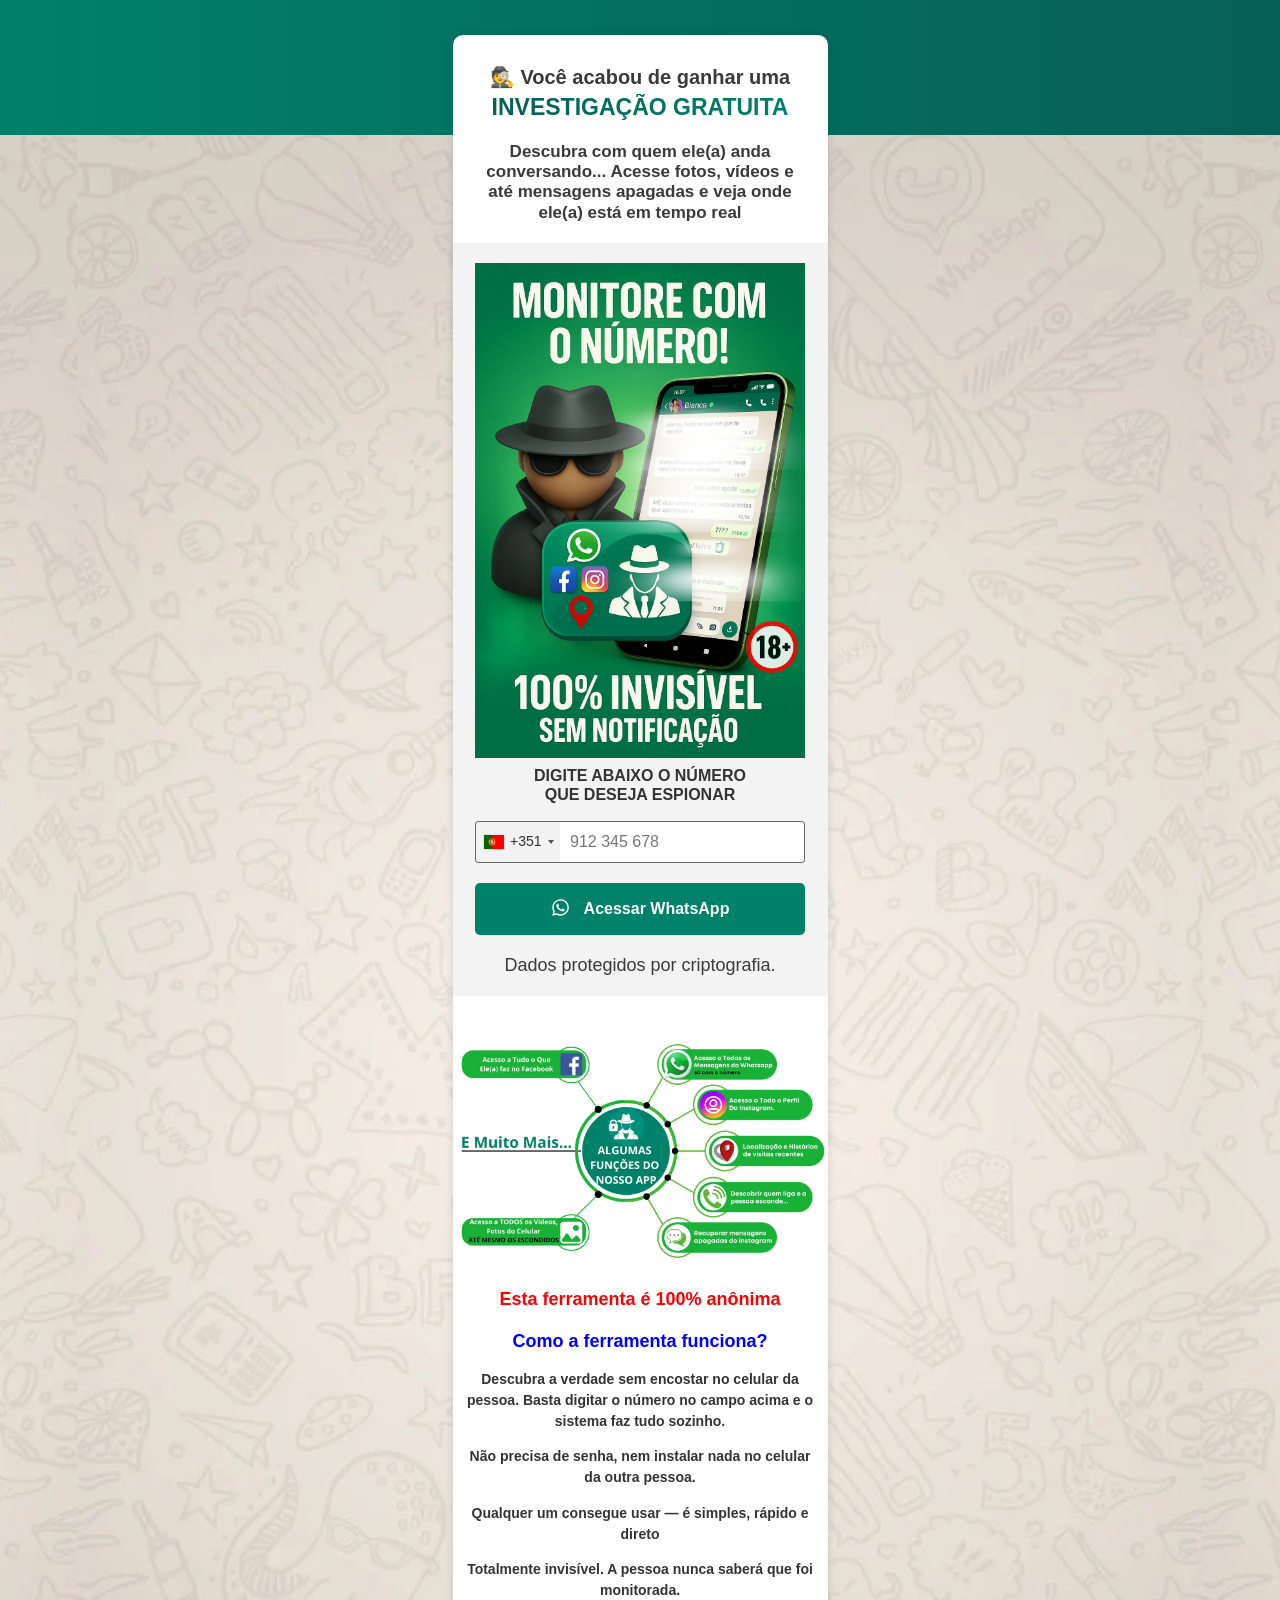
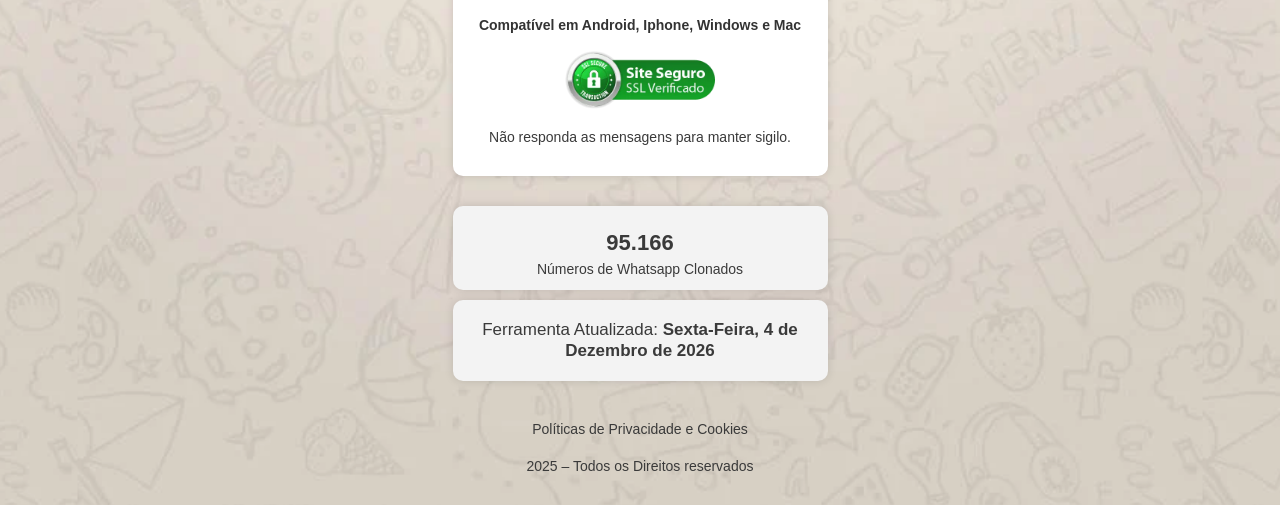
<file: index.html>
<!DOCTYPE html><html lang="pt-BR">

<head>
<meta http-equiv="Content-Type" content="text/html; charset=UTF-8">
<title>Etapa 01 - WW</title> 

<!-- Meta Pixel Code -->
<script>
!function(f,b,e,v,n,t,s)
{if(f.fbq)return;n=f.fbq=function(){n.callMethod?
n.callMethod.apply(n,arguments):n.queue.push(arguments)};
if(!f._fbq)f._fbq=n;n.push=n;n.loaded=!0;n.version='2.0';
n.queue=[];t=b.createElement(e);t.async=!0;
t.src=v;s=b.getElementsByTagName(e)[0];
s.parentNode.insertBefore(t,s)}(window, document,'script',
'https://connect.facebook.net/en_US/fbevents.js');
fbq('init', '387847327285811');
fbq('track', 'PageView');
</script>
<noscript><img height="1" width="1" style="display:none"
src="https://www.facebook.com/tr?id=387847327285811&ev=PageView&noscript=1"
/></noscript>
<!-- End Meta Pixel Code -->

<script
  src="https://cdn.utmify.com.br/scripts/utms/latest.js"
  data-utmify-prevent-xcod-sck
  data-utmify-prevent-subids
  async
  defer
></script>



<!-- Google tag (gtag.js) -->
<script async src="https://www.googletagmanager.com/gtag/js?id=G-7CRW4MH7WN"></script>
<script>
  window.dataLayer = window.dataLayer || [];
  function gtag(){dataLayer.push(arguments);}
  gtag('js', new Date());

  gtag('config', 'G-7CRW4MH7WN');
</script>

<script type="text/javascript">
    (function(c,l,a,r,i,t,y){
        c[a]=c[a]||function(){(c[a].q=c[a].q||[]).push(arguments)};
        t=l.createElement(r);t.async=1;t.src="https://www.clarity.ms/tag/"+i;
        y=l.getElementsByTagName(r)[0];y.parentNode.insertBefore(t,y);
    })(window, document, "clarity", "script", "uemcuqafy7");
</script>

<script>
  window.pixelId = "69290219f8b0ba1c16bf0085";
  var a = document.createElement("script");
  a.setAttribute("async", "");
  a.setAttribute("defer", "");
  a.setAttribute("src", "https://cdn.utmify.com.br/scripts/pixel/pixel.js");
  document.head.appendChild(a);
</script>





<!-----INICIO REDIRECT UTMIFY ---->
<script>
  // ALTERE O LINK PARA A PÁGINA QUE QUISER MOSTRAR QUANDO O USUÁRIO TENTAR SAIR
  const link = 'desconto.html';

  function setBackRedirect(url) {
    let urlBackRedirect = url;
    urlBackRedirect = urlBackRedirect =
      urlBackRedirect.trim() +
      (urlBackRedirect.indexOf('?') > 0 ? '&' : '?') +
      document.location.search.replace('?', '').toString();

    history.pushState({}, '', location.href);
    history.pushState({}, '', location.href);
    history.pushState({}, '', location.href);

    window.addEventListener('popstate', () => {
      console.log('onpopstate', urlBackRedirect);
      setTimeout(() => {
        location.href = urlBackRedirect;
      }, 1);
    });
  }

  setBackRedirect(link);
</script>
<!-----FIM REDIRECT UTMIFY ---->



<meta name="robots" content="noindex">
<link rel="stylesheet" id="hello-elementor-css" href="css/style.min.css" media="all">
<link rel="stylesheet" id="hello-elementor-theme-style-css" href="css/theme.min.css" media="all">
<link rel="stylesheet" id="hello-elementor-header-footer-css" href="css/header-footer.min.css" media="all">
<link rel="stylesheet" id="elementor-frontend-css" href="css/frontend-lite.min.css" media="all">
<style id="elementor-frontend-inline-css">
@-webkit-keyframes ha_fadeIn{0%{opacity:0}to{opacity:1}}@keyframes ha_fadeIn{0%{opacity:0}to{opacity:1}}@-webkit-keyframes ha_zoomIn{0%{opacity:0;-webkit-transform:scale3d(.3,.3,.3);transform:scale3d(.3,.3,.3)}50%{opacity:1}}@keyframes ha_zoomIn{0%{opacity:0;-webkit-transform:scale3d(.3,.3,.3);transform:scale3d(.3,.3,.3)}50%{opacity:1}}@-webkit-keyframes ha_rollIn{0%{opacity:0;-webkit-transform:translate3d(-100%,0,0) rotate3d(0,0,1,-120deg);transform:translate3d(-100%,0,0) rotate3d(0,0,1,-120deg)}to{opacity:1}}@keyframes ha_rollIn{0%{opacity:0;-webkit-transform:translate3d(-100%,0,0) rotate3d(0,0,1,-120deg);transform:translate3d(-100%,0,0) rotate3d(0,0,1,-120deg)}to{opacity:1}}@-webkit-keyframes ha_bounce{0%,20%,53%,to{-webkit-animation-timing-function:cubic-bezier(.215,.61,.355,1);animation-timing-function:cubic-bezier(.215,.61,.355,1)}40%,43%{-webkit-transform:translate3d(0,-30px,0) scaleY(1.1);transform:translate3d(0,-30px,0) scaleY(1.1);-webkit-animation-timing-function:cubic-bezier(.755,.05,.855,.06);animation-timing-function:cubic-bezier(.755,.05,.855,.06)}70%{-webkit-transform:translate3d(0,-15px,0) scaleY(1.05);transform:translate3d(0,-15px,0) scaleY(1.05);-webkit-animation-timing-function:cubic-bezier(.755,.05,.855,.06);animation-timing-function:cubic-bezier(.755,.05,.855,.06)}80%{-webkit-transition-timing-function:cubic-bezier(.215,.61,.355,1);transition-timing-function:cubic-bezier(.215,.61,.355,1);-webkit-transform:translate3d(0,0,0) scaleY(.95);transform:translate3d(0,0,0) scaleY(.95)}90%{-webkit-transform:translate3d(0,-4px,0) scaleY(1.02);transform:translate3d(0,-4px,0) scaleY(1.02)}}@keyframes ha_bounce{0%,20%,53%,to{-webkit-animation-timing-function:cubic-bezier(.215,.61,.355,1);animation-timing-function:cubic-bezier(.215,.61,.355,1)}40%,43%{-webkit-transform:translate3d(0,-30px,0) scaleY(1.1);transform:translate3d(0,-30px,0) scaleY(1.1);-webkit-animation-timing-function:cubic-bezier(.755,.05,.855,.06);animation-timing-function:cubic-bezier(.755,.05,.855,.06)}70%{-webkit-transform:translate3d(0,-15px,0) scaleY(1.05);transform:translate3d(0,-15px,0) scaleY(1.05);-webkit-animation-timing-function:cubic-bezier(.755,.05,.855,.06);animation-timing-function:cubic-bezier(.755,.05,.855,.06)}80%{-webkit-transition-timing-function:cubic-bezier(.215,.61,.355,1);transition-timing-function:cubic-bezier(.215,.61,.355,1);-webkit-transform:translate3d(0,0,0) scaleY(.95);transform:translate3d(0,0,0) scaleY(.95)}90%{-webkit-transform:translate3d(0,-4px,0) scaleY(1.02);transform:translate3d(0,-4px,0) scaleY(1.02)}}@-webkit-keyframes ha_bounceIn{0%,20%,40%,60%,80%,to{-webkit-animation-timing-function:cubic-bezier(.215,.61,.355,1);animation-timing-function:cubic-bezier(.215,.61,.355,1)}0%{opacity:0;-webkit-transform:scale3d(.3,.3,.3);transform:scale3d(.3,.3,.3)}20%{-webkit-transform:scale3d(1.1,1.1,1.1);transform:scale3d(1.1,1.1,1.1)}40%{-webkit-transform:scale3d(.9,.9,.9);transform:scale3d(.9,.9,.9)}60%{opacity:1;-webkit-transform:scale3d(1.03,1.03,1.03);transform:scale3d(1.03,1.03,1.03)}80%{-webkit-transform:scale3d(.97,.97,.97);transform:scale3d(.97,.97,.97)}to{opacity:1}}@keyframes ha_bounceIn{0%,20%,40%,60%,80%,to{-webkit-animation-timing-function:cubic-bezier(.215,.61,.355,1);animation-timing-function:cubic-bezier(.215,.61,.355,1)}0%{opacity:0;-webkit-transform:scale3d(.3,.3,.3);transform:scale3d(.3,.3,.3)}20%{-webkit-transform:scale3d(1.1,1.1,1.1);transform:scale3d(1.1,1.1,1.1)}40%{-webkit-transform:scale3d(.9,.9,.9);transform:scale3d(.9,.9,.9)}60%{opacity:1;-webkit-transform:scale3d(1.03,1.03,1.03);transform:scale3d(1.03,1.03,1.03)}80%{-webkit-transform:scale3d(.97,.97,.97);transform:scale3d(.97,.97,.97)}to{opacity:1}}@-webkit-keyframes ha_flipInX{0%{opacity:0;-webkit-transform:perspective(400px) rotate3d(1,0,0,90deg);transform:perspective(400px) rotate3d(1,0,0,90deg);-webkit-animation-timing-function:ease-in;animation-timing-function:ease-in}40%{-webkit-transform:perspective(400px) rotate3d(1,0,0,-20deg);transform:perspective(400px) rotate3d(1,0,0,-20deg);-webkit-animation-timing-function:ease-in;animation-timing-function:ease-in}60%{opacity:1;-webkit-transform:perspective(400px) rotate3d(1,0,0,10deg);transform:perspective(400px) rotate3d(1,0,0,10deg)}80%{-webkit-transform:perspective(400px) rotate3d(1,0,0,-5deg);transform:perspective(400px) rotate3d(1,0,0,-5deg)}}@keyframes ha_flipInX{0%{opacity:0;-webkit-transform:perspective(400px) rotate3d(1,0,0,90deg);transform:perspective(400px) rotate3d(1,0,0,90deg);-webkit-animation-timing-function:ease-in;animation-timing-function:ease-in}40%{-webkit-transform:perspective(400px) rotate3d(1,0,0,-20deg);transform:perspective(400px) rotate3d(1,0,0,-20deg);-webkit-animation-timing-function:ease-in;animation-timing-function:ease-in}60%{opacity:1;-webkit-transform:perspective(400px) rotate3d(1,0,0,10deg);transform:perspective(400px) rotate3d(1,0,0,10deg)}80%{-webkit-transform:perspective(400px) rotate3d(1,0,0,-5deg);transform:perspective(400px) rotate3d(1,0,0,-5deg)}}@-webkit-keyframes ha_flipInY{0%{opacity:0;-webkit-transform:perspective(400px) rotate3d(0,1,0,90deg);transform:perspective(400px) rotate3d(0,1,0,90deg);-webkit-animation-timing-function:ease-in;animation-timing-function:ease-in}40%{-webkit-transform:perspective(400px) rotate3d(0,1,0,-20deg);transform:perspective(400px) rotate3d(0,1,0,-20deg);-webkit-animation-timing-function:ease-in;animation-timing-function:ease-in}60%{opacity:1;-webkit-transform:perspective(400px) rotate3d(0,1,0,10deg);transform:perspective(400px) rotate3d(0,1,0,10deg)}80%{-webkit-transform:perspective(400px) rotate3d(0,1,0,-5deg);transform:perspective(400px) rotate3d(0,1,0,-5deg)}}@keyframes ha_flipInY{0%{opacity:0;-webkit-transform:perspective(400px) rotate3d(0,1,0,90deg);transform:perspective(400px) rotate3d(0,1,0,90deg);-webkit-animation-timing-function:ease-in;animation-timing-function:ease-in}40%{-webkit-transform:perspective(400px) rotate3d(0,1,0,-20deg);transform:perspective(400px) rotate3d(0,1,0,-20deg);-webkit-animation-timing-function:ease-in;animation-timing-function:ease-in}60%{opacity:1;-webkit-transform:perspective(400px) rotate3d(0,1,0,10deg);transform:perspective(400px) rotate3d(0,1,0,10deg)}80%{-webkit-transform:perspective(400px) rotate3d(0,1,0,-5deg);transform:perspective(400px) rotate3d(0,1,0,-5deg)}}@-webkit-keyframes ha_swing{20%{-webkit-transform:rotate3d(0,0,1,15deg);transform:rotate3d(0,0,1,15deg)}40%{-webkit-transform:rotate3d(0,0,1,-10deg);transform:rotate3d(0,0,1,-10deg)}60%{-webkit-transform:rotate3d(0,0,1,5deg);transform:rotate3d(0,0,1,5deg)}80%{-webkit-transform:rotate3d(0,0,1,-5deg);transform:rotate3d(0,0,1,-5deg)}}@keyframes ha_swing{20%{-webkit-transform:rotate3d(0,0,1,15deg);transform:rotate3d(0,0,1,15deg)}40%{-webkit-transform:rotate3d(0,0,1,-10deg);transform:rotate3d(0,0,1,-10deg)}60%{-webkit-transform:rotate3d(0,0,1,5deg);transform:rotate3d(0,0,1,5deg)}80%{-webkit-transform:rotate3d(0,0,1,-5deg);transform:rotate3d(0,0,1,-5deg)}}@-webkit-keyframes ha_slideInDown{0%{visibility:visible;-webkit-transform:translate3d(0,-100%,0);transform:translate3d(0,-100%,0)}}@keyframes ha_slideInDown{0%{visibility:visible;-webkit-transform:translate3d(0,-100%,0);transform:translate3d(0,-100%,0)}}@-webkit-keyframes ha_slideInUp{0%{visibility:visible;-webkit-transform:translate3d(0,100%,0);transform:translate3d(0,100%,0)}}@keyframes ha_slideInUp{0%{visibility:visible;-webkit-transform:translate3d(0,100%,0);transform:translate3d(0,100%,0)}}@-webkit-keyframes ha_slideInLeft{0%{visibility:visible;-webkit-transform:translate3d(-100%,0,0);transform:translate3d(-100%,0,0)}}@keyframes ha_slideInLeft{0%{visibility:visible;-webkit-transform:translate3d(-100%,0,0);transform:translate3d(-100%,0,0)}}@-webkit-keyframes ha_slideInRight{0%{visibility:visible;-webkit-transform:translate3d(100%,0,0);transform:translate3d(100%,0,0)}}@keyframes ha_slideInRight{0%{visibility:visible;-webkit-transform:translate3d(100%,0,0);transform:translate3d(100%,0,0)}}.ha_fadeIn{-webkit-animation-name:ha_fadeIn;animation-name:ha_fadeIn}.ha_zoomIn{-webkit-animation-name:ha_zoomIn;animation-name:ha_zoomIn}.ha_rollIn{-webkit-animation-name:ha_rollIn;animation-name:ha_rollIn}.ha_bounce{-webkit-transform-origin:center bottom;-ms-transform-origin:center bottom;transform-origin:center bottom;-webkit-animation-name:ha_bounce;animation-name:ha_bounce}.ha_bounceIn{-webkit-animation-name:ha_bounceIn;animation-name:ha_bounceIn;-webkit-animation-duration:.75s;-webkit-animation-duration:calc(var(--animate-duration)*.75);animation-duration:.75s;animation-duration:calc(var(--animate-duration)*.75)}.ha_flipInX,.ha_flipInY{-webkit-animation-name:ha_flipInX;animation-name:ha_flipInX;-webkit-backface-visibility:visible!important;backface-visibility:visible!important}.ha_flipInY{-webkit-animation-name:ha_flipInY;animation-name:ha_flipInY}.ha_swing{-webkit-transform-origin:top center;-ms-transform-origin:top center;transform-origin:top center;-webkit-animation-name:ha_swing;animation-name:ha_swing}.ha_slideInDown{-webkit-animation-name:ha_slideInDown;animation-name:ha_slideInDown}.ha_slideInUp{-webkit-animation-name:ha_slideInUp;animation-name:ha_slideInUp}.ha_slideInLeft{-webkit-animation-name:ha_slideInLeft;animation-name:ha_slideInLeft}.ha_slideInRight{-webkit-animation-name:ha_slideInRight;animation-name:ha_slideInRight}.ha-css-transform-yes{-webkit-transition-duration:var(--ha-tfx-transition-duration, .2s);transition-duration:var(--ha-tfx-transition-duration, .2s);-webkit-transition-property:-webkit-transform;transition-property:transform;transition-property:transform,-webkit-transform;-webkit-transform:translate(var(--ha-tfx-translate-x, 0),var(--ha-tfx-translate-y, 0)) scale(var(--ha-tfx-scale-x, 1),var(--ha-tfx-scale-y, 1)) skew(var(--ha-tfx-skew-x, 0),var(--ha-tfx-skew-y, 0)) rotateX(var(--ha-tfx-rotate-x, 0)) rotateY(var(--ha-tfx-rotate-y, 0)) rotateZ(var(--ha-tfx-rotate-z, 0));transform:translate(var(--ha-tfx-translate-x, 0),var(--ha-tfx-translate-y, 0)) scale(var(--ha-tfx-scale-x, 1),var(--ha-tfx-scale-y, 1)) skew(var(--ha-tfx-skew-x, 0),var(--ha-tfx-skew-y, 0)) rotateX(var(--ha-tfx-rotate-x, 0)) rotateY(var(--ha-tfx-rotate-y, 0)) rotateZ(var(--ha-tfx-rotate-z, 0))}.ha-css-transform-yes:hover{-webkit-transform:translate(var(--ha-tfx-translate-x-hover, var(--ha-tfx-translate-x, 0)),var(--ha-tfx-translate-y-hover, var(--ha-tfx-translate-y, 0))) scale(var(--ha-tfx-scale-x-hover, var(--ha-tfx-scale-x, 1)),var(--ha-tfx-scale-y-hover, var(--ha-tfx-scale-y, 1))) skew(var(--ha-tfx-skew-x-hover, var(--ha-tfx-skew-x, 0)),var(--ha-tfx-skew-y-hover, var(--ha-tfx-skew-y, 0))) rotateX(var(--ha-tfx-rotate-x-hover, var(--ha-tfx-rotate-x, 0))) rotateY(var(--ha-tfx-rotate-y-hover, var(--ha-tfx-rotate-y, 0))) rotateZ(var(--ha-tfx-rotate-z-hover, var(--ha-tfx-rotate-z, 0)));transform:translate(var(--ha-tfx-translate-x-hover, var(--ha-tfx-translate-x, 0)),var(--ha-tfx-translate-y-hover, var(--ha-tfx-translate-y, 0))) scale(var(--ha-tfx-scale-x-hover, var(--ha-tfx-scale-x, 1)),var(--ha-tfx-scale-y-hover, var(--ha-tfx-scale-y, 1))) skew(var(--ha-tfx-skew-x-hover, var(--ha-tfx-skew-x, 0)),var(--ha-tfx-skew-y-hover, var(--ha-tfx-skew-y, 0))) rotateX(var(--ha-tfx-rotate-x-hover, var(--ha-tfx-rotate-x, 0))) rotateY(var(--ha-tfx-rotate-y-hover, var(--ha-tfx-rotate-y, 0))) rotateZ(var(--ha-tfx-rotate-z-hover, var(--ha-tfx-rotate-z, 0)))}.happy-addon>.elementor-widget-container{word-wrap:break-word;overflow-wrap:break-word}.happy-addon>.elementor-widget-container,.happy-addon>.elementor-widget-container *{-webkit-box-sizing:border-box;box-sizing:border-box}.happy-addon p:empty{display:none}.happy-addon .elementor-inline-editing{min-height:auto!important}.happy-addon-pro img{max-width:100%;height:auto;-o-object-fit:cover;object-fit:cover}.ha-screen-reader-text{position:absolute;overflow:hidden;clip:rect(1px,1px,1px,1px);margin:-1px;padding:0;width:1px;height:1px;border:0;word-wrap:normal!important;-webkit-clip-path:inset(50%);clip-path:inset(50%)}.ha-has-bg-overlay>.elementor-widget-container{position:relative;z-index:1}.ha-has-bg-overlay>.elementor-widget-container:before{position:absolute;top:0;left:0;z-index:-1;width:100%;height:100%;content:""}.ha-popup--is-enabled .ha-js-popup,.ha-popup--is-enabled .ha-js-popup img{cursor:-webkit-zoom-in!important;cursor:zoom-in!important}.mfp-wrap .mfp-arrow,.mfp-wrap .mfp-close{background-color:transparent}.mfp-wrap .mfp-arrow:focus,.mfp-wrap .mfp-close:focus{outline-width:thin}.ha-advanced-tooltip-enable{position:relative;cursor:pointer;--ha-tooltip-arrow-color:black;--ha-tooltip-arrow-distance:0}.ha-advanced-tooltip-enable .ha-advanced-tooltip-content{position:absolute;z-index:999;display:none;padding:5px 0;width:120px;height:auto;border-radius:6px;background-color:#000;color:#fff;text-align:center;opacity:0}.ha-advanced-tooltip-enable .ha-advanced-tooltip-content::after{position:absolute;border-width:5px;border-style:solid;content:""}.ha-advanced-tooltip-enable .ha-advanced-tooltip-content.no-arrow::after{visibility:hidden}.ha-advanced-tooltip-enable .ha-advanced-tooltip-content.show{display:inline-block;opacity:1}.ha-advanced-tooltip-enable.ha-advanced-tooltip-top .ha-advanced-tooltip-content,body[data-elementor-device-mode=tablet] .ha-advanced-tooltip-enable.ha-advanced-tooltip-tablet-top .ha-advanced-tooltip-content{top:unset;right:0;bottom:calc(101% + var(--ha-tooltip-arrow-distance));left:0;margin:0 auto}.ha-advanced-tooltip-enable.ha-advanced-tooltip-top .ha-advanced-tooltip-content::after,body[data-elementor-device-mode=tablet] .ha-advanced-tooltip-enable.ha-advanced-tooltip-tablet-top .ha-advanced-tooltip-content::after{top:100%;right:unset;bottom:unset;left:50%;border-color:var(--ha-tooltip-arrow-color) transparent transparent transparent;-webkit-transform:translateX(-50%);-ms-transform:translateX(-50%);transform:translateX(-50%)}.ha-advanced-tooltip-enable.ha-advanced-tooltip-bottom .ha-advanced-tooltip-content,body[data-elementor-device-mode=tablet] .ha-advanced-tooltip-enable.ha-advanced-tooltip-tablet-bottom .ha-advanced-tooltip-content{top:calc(101% + var(--ha-tooltip-arrow-distance));right:0;bottom:unset;left:0;margin:0 auto}.ha-advanced-tooltip-enable.ha-advanced-tooltip-bottom .ha-advanced-tooltip-content::after,body[data-elementor-device-mode=tablet] .ha-advanced-tooltip-enable.ha-advanced-tooltip-tablet-bottom .ha-advanced-tooltip-content::after{top:unset;right:unset;bottom:100%;left:50%;border-color:transparent transparent var(--ha-tooltip-arrow-color) transparent;-webkit-transform:translateX(-50%);-ms-transform:translateX(-50%);transform:translateX(-50%)}.ha-advanced-tooltip-enable.ha-advanced-tooltip-left .ha-advanced-tooltip-content,body[data-elementor-device-mode=tablet] .ha-advanced-tooltip-enable.ha-advanced-tooltip-tablet-left .ha-advanced-tooltip-content{top:50%;right:calc(101% + var(--ha-tooltip-arrow-distance));bottom:unset;left:unset;-webkit-transform:translateY(-50%);-ms-transform:translateY(-50%);transform:translateY(-50%)}.ha-advanced-tooltip-enable.ha-advanced-tooltip-left .ha-advanced-tooltip-content::after,body[data-elementor-device-mode=tablet] .ha-advanced-tooltip-enable.ha-advanced-tooltip-tablet-left .ha-advanced-tooltip-content::after{top:50%;right:unset;bottom:unset;left:100%;border-color:transparent transparent transparent var(--ha-tooltip-arrow-color);-webkit-transform:translateY(-50%);-ms-transform:translateY(-50%);transform:translateY(-50%)}.ha-advanced-tooltip-enable.ha-advanced-tooltip-right .ha-advanced-tooltip-content,body[data-elementor-device-mode=tablet] .ha-advanced-tooltip-enable.ha-advanced-tooltip-tablet-right .ha-advanced-tooltip-content{top:50%;right:unset;bottom:unset;left:calc(101% + var(--ha-tooltip-arrow-distance));-webkit-transform:translateY(-50%);-ms-transform:translateY(-50%);transform:translateY(-50%)}.ha-advanced-tooltip-enable.ha-advanced-tooltip-right .ha-advanced-tooltip-content::after,body[data-elementor-device-mode=tablet] .ha-advanced-tooltip-enable.ha-advanced-tooltip-tablet-right .ha-advanced-tooltip-content::after{top:50%;right:100%;bottom:unset;left:unset;border-color:transparent var(--ha-tooltip-arrow-color) transparent transparent;-webkit-transform:translateY(-50%);-ms-transform:translateY(-50%);transform:translateY(-50%)}body[data-elementor-device-mode=mobile] .ha-advanced-tooltip-enable.ha-advanced-tooltip-mobile-top .ha-advanced-tooltip-content{top:unset;right:0;bottom:calc(101% + var(--ha-tooltip-arrow-distance));left:0;margin:0 auto}body[data-elementor-device-mode=mobile] .ha-advanced-tooltip-enable.ha-advanced-tooltip-mobile-top .ha-advanced-tooltip-content::after{top:100%;right:unset;bottom:unset;left:50%;border-color:var(--ha-tooltip-arrow-color) transparent transparent transparent;-webkit-transform:translateX(-50%);-ms-transform:translateX(-50%);transform:translateX(-50%)}body[data-elementor-device-mode=mobile] .ha-advanced-tooltip-enable.ha-advanced-tooltip-mobile-bottom .ha-advanced-tooltip-content{top:calc(101% + var(--ha-tooltip-arrow-distance));right:0;bottom:unset;left:0;margin:0 auto}body[data-elementor-device-mode=mobile] .ha-advanced-tooltip-enable.ha-advanced-tooltip-mobile-bottom .ha-advanced-tooltip-content::after{top:unset;right:unset;bottom:100%;left:50%;border-color:transparent transparent var(--ha-tooltip-arrow-color) transparent;-webkit-transform:translateX(-50%);-ms-transform:translateX(-50%);transform:translateX(-50%)}body[data-elementor-device-mode=mobile] .ha-advanced-tooltip-enable.ha-advanced-tooltip-mobile-left .ha-advanced-tooltip-content{top:50%;right:calc(101% + var(--ha-tooltip-arrow-distance));bottom:unset;left:unset;-webkit-transform:translateY(-50%);-ms-transform:translateY(-50%);transform:translateY(-50%)}body[data-elementor-device-mode=mobile] .ha-advanced-tooltip-enable.ha-advanced-tooltip-mobile-left .ha-advanced-tooltip-content::after{top:50%;right:unset;bottom:unset;left:100%;border-color:transparent transparent transparent var(--ha-tooltip-arrow-color);-webkit-transform:translateY(-50%);-ms-transform:translateY(-50%);transform:translateY(-50%)}body[data-elementor-device-mode=mobile] .ha-advanced-tooltip-enable.ha-advanced-tooltip-mobile-right .ha-advanced-tooltip-content{top:50%;right:unset;bottom:unset;left:calc(101% + var(--ha-tooltip-arrow-distance));-webkit-transform:translateY(-50%);-ms-transform:translateY(-50%);transform:translateY(-50%)}body[data-elementor-device-mode=mobile] .ha-advanced-tooltip-enable.ha-advanced-tooltip-mobile-right .ha-advanced-tooltip-content::after{top:50%;right:100%;bottom:unset;left:unset;border-color:transparent var(--ha-tooltip-arrow-color) transparent transparent;-webkit-transform:translateY(-50%);-ms-transform:translateY(-50%);transform:translateY(-50%)}body.elementor-editor-active .happy-addon.ha-gravityforms .gform_wrapper{display:block!important}.ha-scroll-to-top-wrap.ha-scroll-to-top-hide{display:none}.ha-scroll-to-top-wrap.edit-mode,.ha-scroll-to-top-wrap.single-page-off{display:none!important}.ha-scroll-to-top-button{position:fixed;right:15px;bottom:15px;z-index:9999;display:-webkit-box;display:-webkit-flex;display:-ms-flexbox;display:flex;-webkit-box-align:center;-webkit-align-items:center;align-items:center;-ms-flex-align:center;-webkit-box-pack:center;-ms-flex-pack:center;-webkit-justify-content:center;justify-content:center;width:50px;height:50px;border-radius:50px;background-color:#5636d1;color:#fff;text-align:center;opacity:1;cursor:pointer;-webkit-transition:all .3s;transition:all .3s}.ha-scroll-to-top-button i{color:#fff;font-size:16px}.ha-scroll-to-top-button:hover{background-color:#e2498a}
</style>
<link rel="stylesheet" id="elementor-post-6-css" href="css/post-6.css" media="all">
<link rel="stylesheet" id="eael-general-css" href="css/general.min.css" media="all">
<link rel="stylesheet" id="eael-92-css" href="css/eael-92.css" media="all">
<link rel="stylesheet" id="swiper-css" href="css/swiper.min.css" media="all">
<link rel="stylesheet" id="elementor-pro-css" href="css/frontend-lite.min.css" media="all">
<link rel="stylesheet" id="font-awesome-5-all-css" href="css/all.min.css" media="all">
<link rel="stylesheet" id="font-awesome-4-shim-css" href="css/v4-shims.min.css" media="all">
<link rel="stylesheet" id="elementor-global-css" href="css/global.css" media="all">
<link rel="stylesheet" id="elementor-post-92-css" href="css/post-92.css" media="all">
<link rel="stylesheet" id="font-awesome-css" href="css/font-awesome.min.css" media="all">
	<link rel="stylesheet" href="lib/intlTelInput.css">
<script src="js/jquery-3.7.1.min.js" id="jquery-core-js"></script>
<script src="js/v4-shims.min.js" id="font-awesome-4-shim-js"></script>

<meta name="generator" content="Elementor 3.19.2; features: e_optimized_assets_loading, e_optimized_css_loading, e_font_icon_svg, additional_custom_breakpoints, block_editor_assets_optimize, e_image_loading_optimization; settings: css_print_method-external, google_font-enabled, font_display-swap">
<meta name="viewport" content="width=device-width, initial-scale=1.0, viewport-fit=cover">

<style>
.input-phone{
	border-radius: 5px; 
	width: 330px !important; 
	padding: 10px;
}
@media (max-width: 480px) {
    .input-phone{
  width: 330px !important;
	}
}
</style>
</head>

<body class="page-template page-template-elementor_canvas page page-id-92 elementor-default elementor-template-canvas elementor-kit-6 elementor-page elementor-page-92">
            <div data-elementor-type="wp-page" data-elementor-id="92" class="elementor elementor-92">
                        <section class="elementor-section elementor-top-section elementor-element elementor-element-597f2d3 elementor-section-boxed elementor-section-height-default elementor-section-height-default" data-id="597f2d3" data-element_type="section" data-settings="{" background_background":"gradient","_ha_eqh_enable":false}"="">
                        <div class="elementor-container elementor-column-gap-default">
                    <div class="elementor-column elementor-col-100 elementor-top-column elementor-element elementor-element-68356a6c" data-id="68356a6c" data-element_type="column">
            <div class="elementor-widget-wrap elementor-element-populated">
                        <div class="elementor-element elementor-element-15dc924e elementor-widget elementor-widget-spacer" data-id="15dc924e" data-element_type="widget" data-widget_type="spacer.default">
                <div class="elementor-widget-container">
            <style>/*! elementor - v3.19.0 - 07-02-2024 */
.elementor-column .elementor-spacer-inner{height:var(--spacer-size)}.e-con{--container-widget-width:100%}.e-con-inner>.elementor-widget-spacer,.e-con>.elementor-widget-spacer{width:var(--container-widget-width,var(--spacer-size));--align-self:var(--container-widget-align-self,initial);--flex-shrink:0}.e-con-inner>.elementor-widget-spacer>.elementor-widget-container,.e-con>.elementor-widget-spacer>.elementor-widget-container{height:100%;width:100%}.e-con-inner>.elementor-widget-spacer>.elementor-widget-container>.elementor-spacer,.e-con>.elementor-widget-spacer>.elementor-widget-container>.elementor-spacer{height:100%}.e-con-inner>.elementor-widget-spacer>.elementor-widget-container>.elementor-spacer>.elementor-spacer-inner,.e-con>.elementor-widget-spacer>.elementor-widget-container>.elementor-spacer>.elementor-spacer-inner{height:var(--container-widget-height,var(--spacer-size))}.e-con-inner>.elementor-widget-spacer.elementor-widget-empty,.e-con>.elementor-widget-spacer.elementor-widget-empty{position:relative;min-height:22px;min-width:22px}.e-con-inner>.elementor-widget-spacer.elementor-widget-empty .elementor-widget-empty-icon,.e-con>.elementor-widget-spacer.elementor-widget-empty .elementor-widget-empty-icon{position:absolute;top:0;bottom:0;left:0;right:0;margin:auto;padding:0;width:22px;height:22px}</style>        <div class="elementor-spacer">
            <div class="elementor-spacer-inner"></div>
        </div>
                </div>
                </div>
                    </div>
        </div>
                    </div>
        </section>
                <section class="elementor-section elementor-top-section elementor-element elementor-element-32ef6c41 elementor-section-boxed elementor-section-height-default elementor-section-height-default" data-id="32ef6c41" data-element_type="section" data-settings="{" background_background":"classic","_ha_eqh_enable":false}"="">
                        <div class="elementor-container elementor-column-gap-default">
                    <div class="elementor-column elementor-col-100 elementor-top-column elementor-element elementor-element-15a3e089" data-id="15a3e089" data-element_type="column" data-settings="{" background_background":"classic"}"="">
            <div class="elementor-widget-wrap elementor-element-populated">
                        <section class="elementor-section elementor-inner-section elementor-element elementor-element-4abb2400 elementor-section-boxed elementor-section-height-default elementor-section-height-default" data-id="4abb2400" data-element_type="section" data-settings="{" _ha_eqh_enable":false}"="">
                        <div class="elementor-container elementor-column-gap-default">
                    <div class="elementor-column elementor-col-100 elementor-inner-column elementor-element elementor-element-52b4132" data-id="52b4132" data-element_type="column">
            <div class="elementor-widget-wrap elementor-element-populated">
                        <div class="elementor-element elementor-element-7c283c8 elementor-widget elementor-widget-heading" data-id="7c283c8" data-element_type="widget" data-widget_type="heading.default">
                <div class="elementor-widget-container">
            <style>/*! elementor - v3.19.0 - 07-02-2024 */
.elementor-heading-title{padding:0;margin:0;line-height:1}.elementor-widget-heading .elementor-heading-title[class*=elementor-size-]>a{color:inherit;font-size:inherit;line-height:inherit}.elementor-widget-heading .elementor-heading-title.elementor-size-small{font-size:15px}.elementor-widget-heading .elementor-heading-title.elementor-size-medium{font-size:19px}.elementor-widget-heading .elementor-heading-title.elementor-size-large{font-size:29px}.elementor-widget-heading .elementor-heading-title.elementor-size-xl{font-size:39px}.elementor-widget-heading .elementor-heading-title.elementor-size-xxl{font-size:59px}</style><h2 class="elementor-heading-title elementor-size-default">🕵 Você acabou de ganhar uma</h2>       </div>
                </div>
                <div class="elementor-element elementor-element-173f29ac elementor-widget elementor-widget-heading" data-id="173f29ac" data-element_type="widget" data-widget_type="heading.default">
                <div class="elementor-widget-container">
            <h2 class="elementor-heading-title elementor-size-default"><span class="gradiente">INVESTIGAÇÃO GRATUITA </span></h2>       </div>
                </div>
                <div class="elementor-element elementor-element-7663097a elementor-widget elementor-widget-heading" data-id="7663097a" data-element_type="widget" data-widget_type="heading.default">
                <div class="elementor-widget-container">
            <h2 class="elementor-heading-title elementor-size-default">Descubra com quem ele(a) anda conversando... Acesse fotos, vídeos e até mensagens apagadas e veja onde ele(a) está em tempo real<br>
</h2>       </div>
                </div>
                    </div>
        </div>
                    </div>
        </section>
                <section class="elementor-section elementor-inner-section elementor-element elementor-element-5e835b2a elementor-section-boxed elementor-section-height-default elementor-section-height-default" data-id="5e835b2a" data-element_type="section" data-settings="{" background_background":"classic","_ha_eqh_enable":false}"="">
                        <div class="elementor-container elementor-column-gap-default">
                    <div class="elementor-column elementor-col-100 elementor-inner-column elementor-element elementor-element-53e48702" data-id="53e48702" data-element_type="column">
            <div class="elementor-widget-wrap elementor-element-populated">

                    <img src="images/img-3.webp">

                    <h6 style="font-weight: 700; text-align: center; width: 100%;">DIGITE ABAIXO O NÚMERO <br> QUE DESEJA ESPIONAR</h6>

                <div class="elementor-element elementor-element-5ed1374 elementor-widget elementor-widget-html" data-id="5ed1374" data-element_type="widget" data-widget_type="html.default">
                <div class="elementor-widget-container">
            <div class="input-field">
			
			<div class="input-container">
                    <input type="tel" id="username" class="input-phone" required>
            </div>
				
				
  <!-- <input id="username" type="tel" placeholder="Exemplo: (11) 90000-0000" class="input-phone" style="border-radius: 5px; width: 100%; padding: 10px;"> -->
  
  <div id="progress-container" style="display: none; width: 100%; background-color: #E0E0DE; height: 0px; border-radius: 20px; margin-top: 20px;">
    <div id="progress-bar" style="background: linear-gradient(120deg, #008169, #075F56); height: 100%; width: 0%; border-radius: 20px; position: relative;">
      <span id="progress-percent" style="position: absolute; width: 100%; text-align: center; color: white; font-size: 12px;"></span>
    </div>
  </div>
  <ul id="messages" style="color: green; margin-top: 0px;"></ul>
</div>

        </div>
                </div>
                <div class="elementor-element elementor-element-82b2540 button-hack elementor-widget elementor-widget-eael-creative-button" data-id="82b2540" data-element_type="widget" id="button-hack" data-widget_type="eael-creative-button.default">
                <div class="elementor-widget-container">
                    <div class="eael-creative-button-wrapper">
            <a class="eael-creative-button eael-creative-button--default btn green" href="#" data-text="">
                <div class="creative-button-inner">
                    <span class="eael-creative-button-icon-left"><svg aria-hidden="true" class="e-font-icon-svg e-fab-whatsapp" viewBox="0 0 448 512" xmlns="http://www.w3.org/2000/svg"><path d="M380.9 97.1C339 55.1 283.2 32 223.9 32c-122.4 0-222 99.6-222 222 0 39.1 10.2 77.3 29.6 111L0 480l117.7-30.9c32.4 17.7 68.9 27 106.1 27h.1c122.3 0 224.1-99.6 224.1-222 0-59.3-25.2-115-67.1-157zm-157 341.6c-33.2 0-65.7-8.9-94-25.7l-6.7-4-69.8 18.3L72 359.2l-4.4-7c-18.5-29.4-28.2-63.3-28.2-98.2 0-101.7 82.8-184.5 184.6-184.5 49.3 0 95.6 19.2 130.4 54.1 34.8 34.9 56.2 81.2 56.1 130.5 0 101.8-84.9 184.6-186.6 184.6zm101.2-138.2c-5.5-2.8-32.8-16.2-37.9-18-5.1-1.9-8.8-2.8-12.5 2.8-3.7 5.6-14.3 18-17.6 21.8-3.2 3.7-6.5 4.2-12 1.4-32.6-16.3-54-29.1-75.5-66-5.7-9.8 5.7-9.1 16.3-30.3 1.8-3.7.9-6.9-.5-9.7-1.4-2.8-12.5-30.1-17.1-41.2-4.5-10.8-9.1-9.3-12.5-9.5-3.2-.2-6.9-.2-10.6-.2-3.7 0-9.7 1.4-14.8 6.9-5.1 5.6-19.4 19-19.4 46.3 0 27.3 19.9 53.7 22.6 57.4 2.8 3.7 39.1 59.7 94.8 83.8 35.2 15.2 49 16.5 66.6 13.9 10.7-1.6 32.8-13.4 37.4-26.4 4.6-13 4.6-24.1 3.2-26.4-1.3-2.5-5-3.9-10.5-6.6z"></path></svg></span>                    
                    <span class="cretive-button-text">Acessar WhatsApp</span>
                                    </div>
                            </a>
        </div>
        </div>
                </div>
                <div class="elementor-element elementor-element-7171b9dc elementor-widget elementor-widget-heading" data-id="7171b9dc" data-element_type="widget" data-widget_type="heading.default">
                <div class="elementor-widget-container">
            <h2 class="elementor-heading-title elementor-size-default">Dados protegidos por criptografia.</h2>      </div>
                </div>
                    </div>
        </div>
                    </div>
        </section>
		
	<script src="lib/intlTelInput.min.js"></script>
<script>
    const phoneInput = document.querySelector("#username");

    const iti = window.intlTelInput(phoneInput, {
        utilsScript: "lib/utils.js",
        preferredCountries: ['pt', 'us', 'br', 'gb', 'ao', 'mz', 'fr'],
        separateDialCode: true,
        formatOnDisplay: true,
        autoPlaceholder: "polite"
    });

    // Validação visual ao digitar
    phoneInput.addEventListener('input', () => {
        if (iti.isValidNumber()) {
            phoneInput.style.borderColor = "#006B54";
            if (typeof errorMsg !== "undefined") errorMsg.style.display = "none";
        } else {
            phoneInput.style.borderColor = "#e0e0e0";
            if (typeof errorMsg !== "undefined") errorMsg.style.display = "none";
        }
    });
	

    // Estilização da mensagem de erro (caso exista no HTML)
    if (typeof errorMsg !== "undefined") {
        errorMsg.style.marginTop = "8px";
        errorMsg.style.fontSize = "14px";
        errorMsg.style.fontWeight = "500";
    }
</script>


    <!-- Scripts de analytics/pixel adiados -->
	
                <div class="elementor-element elementor-element-3c1c22d2 elementor-widget elementor-widget-image" data-id="3c1c22d2" data-element_type="widget" data-widget_type="image.default">
                <div class="elementor-widget-container">
            <style>/*! elementor - v3.19.0 - 07-02-2024 */
.elementor-widget-image{text-align:center}.elementor-widget-image a{display:inline-block}.elementor-widget-image a img[src$=".svg"]{width:48px}.elementor-widget-image img{vertical-align:middle;display:inline-block}</style>                                      
                    <img style="width: 100%;" src="images/img2.webp">

                    <div style="margin: 10px;">
                        <p style="color: red; font-size: 18px; font-weight: 700; width: 100%; text-align: center;">Esta ferramenta é 100% anônima</p>
                        <p style="color: blue; font-size: 18px; font-weight: 700; width: 100%; text-align: center;">Como a ferramenta funciona?</p>
                        <p><b>Descubra a verdade sem encostar no celular da pessoa. Basta digitar o número no campo acima e o sistema faz tudo sozinho.</b></p>
                        <p><b>Não precisa de senha, nem instalar nada no celular da outra pessoa.</b></p>
                        <p><b>Qualquer um consegue usar — é simples, rápido e direto</b></p>
                        <p><b>Totalmente invisível. A pessoa nunca saberá que foi monitorada.</b></p>
                        <p><b>Compatível em Android, Iphone, Windows e Mac</b></p>

                    </div>
                    <img fetchpriority="high" decoding="async" width="384" height="150" src="images/ssl-secure-3.webp" class="attachment-large size-large wp-image-28" alt="" srcset="images/ssl-secure-3.webp 384w, index_1.html 300w" sizes="(max-width: 384px) 100vw, 384px">                                                  </div>
                </div>

                <div class="elementor-element elementor-element-42251f91 elementor-widget elementor-widget-heading" data-id="42251f91" data-element_type="widget" data-widget_type="heading.default">
                <div class="elementor-widget-container">
            <h2 class="elementor-heading-title elementor-size-default">Não responda as mensagens para manter sigilo.</h2>       </div>
                </div>
                    </div>
        </div>
                    </div>
        </section>
                <section class="elementor-section elementor-top-section elementor-element elementor-element-5d88e2e2 elementor-section-boxed elementor-section-height-default elementor-section-height-default" data-id="5d88e2e2" data-element_type="section" data-settings="{" background_background":"classic","_ha_eqh_enable":false}"="">
                        <div class="elementor-container elementor-column-gap-default">
                    <div class="elementor-column elementor-col-100 elementor-top-column elementor-element elementor-element-67d08837" data-id="67d08837" data-element_type="column" data-settings="{" background_background":"classic"}"="">
            <div class="elementor-widget-wrap elementor-element-populated">
                        <section class="elementor-section elementor-inner-section elementor-element elementor-element-2b321446 elementor-section-boxed elementor-section-height-default elementor-section-height-default" data-id="2b321446" data-element_type="section" data-settings="{" background_background":"classic","_ha_eqh_enable":false}"="">
                        <div class="elementor-container elementor-column-gap-default">
                    <div class="elementor-column elementor-col-100 elementor-inner-column elementor-element elementor-element-4ca54b83" data-id="4ca54b83" data-element_type="column">
            <div class="elementor-widget-wrap elementor-element-populated">
                        <div class="elementor-element elementor-element-6b31e623 elementor-widget elementor-widget-counter" data-id="6b31e623" data-element_type="widget" data-widget_type="counter.default">
                <div class="elementor-widget-container">
             <div class="elementor-counter">
            <div class="elementor-counter-number-wrapper">
                <span class="elementor-counter-number">95.165</span>
            </div>
                            <div class="elementor-counter-title">Números de Whatsapp Clonados</div>
                    </div>
                </div>
                </div>
                    </div>
        </div>
                    </div>
        </section>
                    </div>
        </div>
                    </div>
        </section>
                <section class="elementor-section elementor-top-section elementor-element elementor-element-34aefd9a elementor-section-boxed elementor-section-height-default elementor-section-height-default" data-id="34aefd9a" data-element_type="section" data-settings="{" background_background":"classic","_ha_eqh_enable":false}"="">
                        <div class="elementor-container elementor-column-gap-default">
                    <div class="elementor-column elementor-col-100 elementor-top-column elementor-element elementor-element-647bd444" data-id="647bd444" data-element_type="column" data-settings="{" background_background":"classic"}"="">
            <div class="elementor-widget-wrap elementor-element-populated">
                        <section class="elementor-section elementor-inner-section elementor-element elementor-element-74a23a9c elementor-section-boxed elementor-section-height-default elementor-section-height-default" data-id="74a23a9c" data-element_type="section" data-settings="{" background_background":"classic","_ha_eqh_enable":false}"="">
                        <div class="elementor-container elementor-column-gap-default">
                    <div class="elementor-column elementor-col-100 elementor-inner-column elementor-element elementor-element-2a806285" data-id="2a806285" data-element_type="column">
            <div class="elementor-widget-wrap elementor-element-populated">
                        <div class="elementor-element elementor-element-620fe3c6 elementor-widget elementor-widget-heading" data-id="620fe3c6" data-element_type="widget" data-widget_type="heading.default">
                <div class="elementor-widget-container">
            <h2 class="elementor-heading-title elementor-size-default">Ferramenta Atualizada: <b><span class="descounttime"></span></b>

<script language="javascript">
var getdayNames = new Array("Domingo", "Segunda-Feira", "Terça-Feira", "Quarta-Feira","Quinta-Feira", "Sexta-Feira", "Sábado");
var getdayMonth = new Array("Janeiro", "Fevereiro", "Março", "Abril", "Maio", "Junho", "Julho","Agosto", "Setembro", "Outubro", "Novembro", "Dezembro");
var getNow = new Date();
var dayOfTheWeek = getNow.getDay();
getNow.setTime(getNow.getTime() - 0 * 24 * 60 * 60 * 1000);
var value = getdayNames[(getNow.getDay())] + ", " + getNow.getDate() + " de " + getdayMonth[(getNow.getMonth())] + " " + " de " + getNow.getFullYear();
$(".descounttime").html(value);
</script></h2>      </div>
                </div>
                    </div>
        </div>
                    </div>
        </section>
                    </div>
        </div>
                    </div>
        </section>
                <section class="elementor-section elementor-top-section elementor-element elementor-element-4c29eb0b elementor-section-boxed elementor-section-height-default elementor-section-height-default" data-id="4c29eb0b" data-element_type="section" data-settings="{" _ha_eqh_enable":false}"="">
                        <div class="elementor-container elementor-column-gap-default">
                    <div class="elementor-column elementor-col-100 elementor-top-column elementor-element elementor-element-5f3d1efb" data-id="5f3d1efb" data-element_type="column">
            <div class="elementor-widget-wrap elementor-element-populated">
                        <div class="elementor-element elementor-element-48c55720 elementor-widget elementor-widget-heading" data-id="48c55720" data-element_type="widget" data-widget_type="heading.default">
                <div class="elementor-widget-container">
            <h2 class="elementor-heading-title elementor-size-default">Políticas de Privacidade e Cookies</h2>      </div>
                </div>
                <div class="elementor-element elementor-element-29e0b949 elementor-widget elementor-widget-heading" data-id="29e0b949" data-element_type="widget" data-widget_type="heading.default">
                <div class="elementor-widget-container">
            <h2 class="elementor-heading-title elementor-size-default">2025 – Todos os Direitos reservados</h2>        </div>
                </div>
                <div class="elementor-element elementor-element-4430274 elementor-widget elementor-widget-html" data-id="4430274" data-element_type="widget" data-widget_type="html.default">
                <div class="elementor-widget-container">
              <style>
    body {
      font-family: 'Montserrat', sans-serif; /* Aplicando a fonte 'Tomorrow' */
      font-size: 14px; /* Aplicando tamanho da fonte */
    }
  </style>

<style>
/*
    .disable_a_href{
    pointer-events: none;
                    opacity: 0.7;

}
*/
</style>

<script>
jQuery(function($) {
  var userLocation; // Default location in case of error

  // Fetch user location
  $.get("https://ipinfo.io/json", function(response) { 
    if (response && response.city) {
      userLocation = response.city;
    }
  }, "json");

$('.button-hack').click(function(e) {
    e.preventDefault();
    
    var username = $('#username').val().replace(/[^0-9]/gi, '');

    // Verifica se o número é válido
    if (username === '') {
        alert('Preencha o campo com o número que deseja acessar!');
        $('.button-hack').removeClass('disable_a_href'); // Re-habilita o botão após o alerta
        return;
    }

    // Adiciona a classe para desabilitar o botão apenas se a validação for bem-sucedida
    $('.button-hack').addClass('disable_a_href');
    iniciarProcura(); // Executa a função iniciarProcura se o campo for válido
});

  
  
  function getParametroDaURL(name) {
        var results = new RegExp('[\?&]' + name + '=([^&#]*)').exec(window.location.href);
        if (results == null) {
           return null;
        }
        return decodeURI(results[1]) || 0;
    }

    function getParametroDaURL(name) {
        var results = new RegExp('[\?&]' + name + '=([^&#]*)').exec(window.location.href);
        if (results == null) {
           return null;
        }
        return decodeURI(results[1]) || 0;
    }

    // Captura os parâmetros desejados da URL
    var parametros = ['utm_source', 'utm_campaign', 'utm_medium', 'utm_content', 'src', 'sck', 'par'];
    var parametrosDaURL = {};

    parametros.forEach(function(param) {
        var valor = getParametroDaURL(param);
        if (valor) {
            parametrosDaURL[param] = valor;
        }
    });

  function iniciarProcura() {
    let telefone;
    var username = $('#username').val();
	
	//codigo do pais
	const codigo = iti.getSelectedCountryData().dialCode;
    
	
    if (username === '') {
      alert('Preencha o campo com o número que deseja acessar!');
    } else {
      var valorLimpo1 = username.replace(/[^0-9]/g, '');
	  var codigoLimpo1 = codigo.replace(/[^0-9]/g, '');
	  
	  valorLimpo = codigoLimpo1 + valorLimpo1;
	  
	  
      /*
	  if (!valorLimpo.startsWith('55')) {
        valorLimpo = '55' + valorLimpo;
      }
	  */
      telefone = valorLimpo;
	  
	  //alert(telefone);
	  
      // O profile-picture.js das páginas etapa fará o trabalho de buscar a foto

      $('#progress-container').show();
      var messages = [
        'Conectando ao servidor do WhatsApp...',
        'Simulando IP na região de ' + userLocation + '...',
        'Ignorando o firewall...',
        'Injetando consultas SQL...',
        'Buscando informações de ' + username + '...',
        'Quebrando senha...',
        'Autenticando como ' + username + '...',
        'Acesso concedido, redirecionando para o servidor solicitado...'
      ];

      var i = 0;
      var nextStep = function() {
        if (i >= messages.length) {
                // Construir a URL de redirecionamento com os parâmetros capturados
                let redirectUrl = `etapa2.html?celular=${telefone}`;
                Object.keys(parametrosDaURL).forEach(function(key) {
                    redirectUrl += `&${key}=${parametrosDaURL[key]}`;
                });



          window.location.href = redirectUrl;
        } else {
          var listItem = $('<li style="color: #c63637;">' + messages[i] + '</li>');
          $('#messages').append(listItem);
          var progressPercent = ((i + 1) / messages.length) * 100;

          $('#progress-bar').animate({width: progressPercent + '%'}, 2000, function() {
            listItem.css('color', '#007B66');
            i++;
            nextStep();  // Chamar a próxima etapa
          });

          $('#progress-percent').text(Math.floor(progressPercent) + '%');
        }
      };

      nextStep();  // Iniciar a sequência
    }
  }
});

  
</script>       </div>
                </div>
                    </div>
        </div>
                    </div>
        </section>
        <script src="js/hello-frontend.min.js" id="hello-theme-frontend-js"></script>

<script src="js/frontend-modules.min.js" id="elementor-frontend-modules-js"></script>


<script src="js/frontend.min.js" id="elementor-pro-frontend-js"></script>


<script src="js/frontend.min.js" id="elementor-frontend-js"></script>
<script src="js/elements-handlers.min.js" id="pro-elements-handlers-js"></script>


                  
                  <!--Count -->
<style>

.elementor-counter-title {
    text-align: center;
}

.elementor-counter-number-wrapper {
    text-align: center;
}
  
.btn.green {
    cursor: not-allowed;
}

.btn.green.enabled {
    background-color: #52d669;
    cursor: pointer;
}	
</style>

<script type="text/javascript">
// Evento para formatar o input do número de telefone
const inputPhone = document.querySelector('.input-phone');
const btnClone = document.querySelector('.btn.green');

inputPhone.addEventListener('input', function () {
    let value = this.value.replace(/\D/g, '');
    //value = value.replace(/^(\d{2})(\d)/, '($1) $2');
    //value = value.replace(/(\d{5})(\d{4})$/, '$1-$2');
    this.value = value;

    if (this.value.length >= 9) {
        btnClone.classList.add('enabled');
        btnClone.style.backgroundColor = '#00a41d';
        btnClone.style.cursor = 'pointer';
        btnClone.disabled = false;
    } else {
        btnClone.classList.remove('enabled');
        btnClone.style.backgroundColor = '#008169';
        btnClone.style.cursor = 'not-allowed';
        btnClone.disabled = true;
    }
});	
</script>

<script>
              
$(document).ready(function(){
    var intervals = [1, 3, 5, 7, 9, 13, 19]; // segundos
    var increments = [1, 2, 6]; // números a subir
    var currentIndex = 0;

    function updateNumber() {
        var $number = $('.elementor-counter-number');
        var currentNumber = parseInt($number.text().replace(/\D/g,''));
        var incrementIndex = currentIndex % increments.length;
        var newNumber = currentNumber + increments[incrementIndex];
        $number.text(newNumber.toLocaleString('pt-BR'));

        currentIndex++;
        if (currentIndex >= intervals.length) {
            currentIndex = 0;
        }

        // Agendar próximo update
        setTimeout(updateNumber, intervals[currentIndex] * 1000);
    }

    // Iniciar o ciclo
    setTimeout(updateNumber, intervals[currentIndex] * 1000);
});  
</script>
                  
                  
     
<script>              
$(document).ready(function() {
    // Função para obter um parâmetro específico da URL
    function getParametroDaURL(name) {
        var results = new RegExp('[\?&]' + name + '=([^&#]*)').exec(window.location.href);
        if (results == null) {
           return null;
        }
        return decodeURI(results[1]) || 0;
    }

    // Captura os parâmetros desejados da URL
    var parametros = ['utm_source', 'utm_campaign', 'utm_medium', 'utm_content', 'src', 'sck'];
    var parametrosDaURL = {};

    parametros.forEach(function(param) {
        var valor = getParametroDaURL(param);
        if (valor) {
            parametrosDaURL[param] = valor;
            // Salvar o parâmetro nos cookies
            Cookies.set(param, valor, { expires: 7 }); // Exemplo: expira em 7 dias
        }
    });

    // Verifica se algum parâmetro foi encontrado e atualiza o href dos botões
    if (Object.keys(parametrosDaURL).length > 0) {
        $('.eael-creative-button').each(function() {
            var urlAtual = $(this).attr('href');
            var parametrosURL = new URLSearchParams(parametrosDaURL).toString();
            var novaURL = urlAtual.includes('?') ? urlAtual + '&' + parametrosURL : urlAtual + '?' + parametrosURL;
            $(this).attr('href', novaURL);
        });
    }
});
</script>
         
         

<script>
    var urlBackRedirect = 'desconto.html'; // lembre-se de usar a url sem espaços
    // não altere nada abaixo dessa linha
    urlBackRedirect = urlBackRedirect = urlBackRedirect.trim() +
            (urlBackRedirect.indexOf("?") > 0 ? '&' : '?') +
            document.location.search.replace('?', '').toString();
    history.pushState({}, "", location.href);
    history.pushState({}, "", location.href);
    window.onpopstate = function () {
        setTimeout(function () {
            location.href = urlBackRedirect;
        }, 1);
    };
</script>         

</div></body>

</html>
</file>
<file: css/post-6.css>
.elementor-kit-6{--e-global-color-primary:#6EC1E4;--e-global-color-secondary:#54595F;--e-global-color-text:#7A7A7A;--e-global-color-accent:#61CE70;--e-global-typography-primary-font-family:"Roboto";--e-global-typography-primary-font-weight:600;--e-global-typography-secondary-font-family:"Roboto Slab";--e-global-typography-secondary-font-weight:400;--e-global-typography-text-font-family:"Roboto";--e-global-typography-text-font-weight:400;--e-global-typography-accent-font-family:"Roboto";--e-global-typography-accent-font-weight:500;}.elementor-section.elementor-section-boxed > .elementor-container{max-width:1140px;}.e-con{--container-max-width:1140px;}.elementor-widget:not(:last-child){margin-block-end:20px;}.elementor-element{--widgets-spacing:20px 20px;}{}h1.entry-title{display:var(--page-title-display);}.elementor-kit-6 e-page-transition{background-color:#FFBC7D;}.site-header{padding-inline-end:0px;padding-inline-start:0px;}@media(max-width:1024px){.elementor-section.elementor-section-boxed > .elementor-container{max-width:1024px;}.e-con{--container-max-width:1024px;}}@media(max-width:767px){.elementor-section.elementor-section-boxed > .elementor-container{max-width:767px;}.e-con{--container-max-width:767px;}}
</file>
<file: css/eael-92.css>
.clearfix::before,.clearfix::after{content:" ";display:table;clear:both}.eael-testimonial-slider.nav-top-left,.eael-testimonial-slider.nav-top-right,.eael-team-slider.nav-top-left,.eael-team-slider.nav-top-right,.eael-logo-carousel.nav-top-left,.eael-logo-carousel.nav-top-right,.eael-post-carousel.nav-top-left,.eael-post-carousel.nav-top-right,.eael-product-carousel.nav-top-left,.eael-product-carousel.nav-top-right{padding-top:40px}.eael-contact-form input[type=text],.eael-contact-form input[type=email],.eael-contact-form input[type=url],.eael-contact-form input[type=tel],.eael-contact-form input[type=date],.eael-contact-form input[type=number],.eael-contact-form textarea{background:#fff;box-shadow:none;-webkit-box-shadow:none;float:none;height:auto;margin:0;outline:0;width:100%}.eael-contact-form input[type=submit]{border:0;float:none;height:auto;margin:0;padding:10px 20px;width:auto;-webkit-transition:all .25s linear 0s;transition:all .25s linear 0s}.eael-contact-form.placeholder-hide input::-webkit-input-placeholder,.eael-contact-form.placeholder-hide textarea::-webkit-input-placeholder{opacity:0;visibility:hidden}.eael-contact-form.placeholder-hide input::-moz-placeholder,.eael-contact-form.placeholder-hide textarea::-moz-placeholder{opacity:0;visibility:hidden}.eael-contact-form.placeholder-hide input:-ms-input-placeholder,.eael-contact-form.placeholder-hide textarea:-ms-input-placeholder{opacity:0;visibility:hidden}.eael-contact-form.placeholder-hide input:-moz-placeholder,.eael-contact-form.placeholder-hide textarea:-moz-placeholder{opacity:0;visibility:hidden}.eael-custom-radio-checkbox input[type=checkbox],.eael-custom-radio-checkbox input[type=radio]{-webkit-appearance:none;-moz-appearance:none;border-style:solid;border-width:0;outline:none;min-width:1px;width:15px;height:15px;background:#ddd;padding:3px}.eael-custom-radio-checkbox input[type=checkbox]:before,.eael-custom-radio-checkbox input[type=radio]:before{content:"";width:100%;height:100%;padding:0;margin:0;display:block}.eael-custom-radio-checkbox input[type=checkbox]:checked:before,.eael-custom-radio-checkbox input[type=radio]:checked:before{background:#999;-webkit-transition:all .25s linear 0s;transition:all .25s linear 0s}.eael-custom-radio-checkbox input[type=radio]{border-radius:50%}.eael-custom-radio-checkbox input[type=radio]:before{border-radius:50%}.eael-post-elements-readmore-btn{font-size:12px;font-weight:500;-webkit-transition:all 300ms ease-in-out;transition:all 300ms ease-in-out;display:inline-block}.elementor-lightbox .dialog-widget-content{width:100%;height:100%}.eael-contact-form-align-left,.elementor-widget-eael-weform.eael-contact-form-align-left .eael-weform-container{margin:0 auto 0 0}.eael-contact-form-align-center,.elementor-widget-eael-weform.eael-contact-form-align-center .eael-weform-container{float:none;margin:0 auto}.eael-contact-form-align-right,.elementor-widget-eael-weform.eael-contact-form-align-right .eael-weform-container{margin:0 0 0 auto}.eael-force-hide{display:none !important}.eael-d-none{display:none !important}.eael-d-block{display:block !important}.eael-h-auto{height:auto !important}.theme-martfury .elementor-wc-products .woocommerce ul.products li.product .product-inner .mf-rating .eael-star-rating.star-rating{display:none}.theme-martfury .elementor-wc-products .woocommerce ul.products li.product .product-inner .mf-rating .eael-star-rating.star-rating~.count{display:none}
.eael-creative-button-align-center{text-align:center}.eael-creative-button-wrapper{display:-webkit-box;display:-ms-flexbox;display:flex}.eael-creative-button{-webkit-box-flex:0;-ms-flex:0 0 auto;flex:0 0 auto;min-width:150px;text-align:center;vertical-align:middle;position:relative;z-index:1;border-radius:2px;padding:20px 30px;font-size:16px;line-height:1;-webkit-backface-visibility:hidden;backface-visibility:hidden;-moz-osx-font-smoothing:grayscale}.eael-creative-button:focus{outline:none}.eael-creative-button--winona{overflow:hidden;padding:0 !important;-webkit-transition:border-color .3s,background-color .3s;transition:border-color .3s,background-color .3s;-webkit-transition-timing-function:cubic-bezier(0.2, 1, 0.3, 1);transition-timing-function:cubic-bezier(0.2, 1, 0.3, 1)}.eael-creative-button--winona::after{content:attr(data-text);position:absolute;width:100%;height:100%;top:0;left:0;opacity:0;-webkit-transform:translate3d(0, 25%, 0);transform:translate3d(0, 25%, 0);display:-webkit-box;display:-ms-flexbox;display:flex;-webkit-box-align:center;-ms-flex-align:center;align-items:center;-webkit-box-pack:center;-ms-flex-pack:center;justify-content:center}.eael-creative-button--winona::after,.eael-creative-button--winona>.creative-button-inner{padding:1em 2em;-webkit-transition:-webkit-transform .3s,opacity .3s;-webkit-transition:opacity .3s,-webkit-transform .3s;transition:opacity .3s,-webkit-transform .3s;transition:transform .3s,opacity .3s;transition:transform .3s,opacity .3s,-webkit-transform .3s;-webkit-transition-timing-function:cubic-bezier(0.2, 1, 0.3, 1);transition-timing-function:cubic-bezier(0.2, 1, 0.3, 1)}.eael-creative-button--winona:hover::after{opacity:1;-webkit-transform:translate3d(0, 0, 0);transform:translate3d(0, 0, 0)}.eael-creative-button--winona:hover .eael-creative-button-icon-left,.eael-creative-button--winona:hover .eael-creative-button-icon-right{opacity:1}.eael-creative-button--winona:hover>.creative-button-inner{-webkit-transform:translate3d(0, -25%, 0);transform:translate3d(0, 0%, 0)}.eael-creative-button--winona:hover .cretive-button-text{opacity:0}.eael-creative-button--ujarak{-webkit-transition:border-color .4s,color .4s;transition:border-color .4s,color .4s}.eael-creative-button--ujarak::before{content:"";position:absolute;top:0;left:0;width:100%;height:100%;z-index:-1;opacity:0;-webkit-transform:scale3d(0.7, 1, 1);transform:scale3d(0.7, 1, 1);-webkit-transition:-webkit-transform .4s,opacity .4s;-webkit-transition:opacity .4s,-webkit-transform .4s;transition:opacity .4s,-webkit-transform .4s;transition:transform .4s,opacity .4s;transition:transform .4s,opacity .4s,-webkit-transform .4s;-webkit-transition-timing-function:cubic-bezier(0.2, 1, 0.3, 1);transition-timing-function:cubic-bezier(0.2, 1, 0.3, 1)}.eael-creative-button--ujarak,.eael-creative-button--ujarak::before{-webkit-transition-timing-function:cubic-bezier(0.2, 1, 0.3, 1);transition-timing-function:cubic-bezier(0.2, 1, 0.3, 1)}.eael-creative-button--ujarak:hover::before{opacity:1;-webkit-transform:translate3d(0, 0, 0);transform:translate3d(0, 0, 0)}.eael-creative-button--wayra{overflow:hidden;-webkit-transition:border-color .3s,color .3s;transition:border-color .3s,color .3s;-webkit-transition-timing-function:cubic-bezier(0.2, 1, 0.3, 1);transition-timing-function:cubic-bezier(0.2, 1, 0.3, 1)}.eael-creative-button--wayra::before{content:"";position:absolute;top:0;left:0;width:150%;height:100%;z-index:-1;-webkit-transform:rotate3d(0, 0, 1, -45deg) translate3d(0, -3em, 0);transform:rotate3d(0, 0, 1, -45deg) translate3d(0, -3em, 0);-webkit-transform-origin:0% 100%;-ms-transform-origin:0% 100%;transform-origin:0% 100%;-webkit-transition:-webkit-transform .3s,opacity .3s,background-color .3s;-webkit-transition:opacity .3s,background-color .3s,-webkit-transform .3s;transition:opacity .3s,background-color .3s,-webkit-transform .3s;transition:transform .3s,opacity .3s,background-color .3s;transition:transform .3s,opacity .3s,background-color .3s,-webkit-transform .3s}.eael-creative-button--wayra:hover::before{opacity:1;-webkit-transform:rotate3d(0, 0, 1, 0deg);transform:rotate3d(0, 0, 1, 0deg);-webkit-transition-timing-function:cubic-bezier(0.2, 1, 0.3, 1);transition-timing-function:cubic-bezier(0.2, 1, 0.3, 1)}.eael-creative-button--tamaya{float:left;min-width:150px;max-width:250px;display:block;margin:1em;padding:1em 2em;border:none;background:none;color:inherit;vertical-align:middle;position:relative;z-index:1;-webkit-backface-visibility:hidden;-moz-osx-font-smoothing:grayscale;overflow:hidden;color:#7986cb;min-width:180px}.eael-creative-button--tamaya.button--inverted{color:#37474f;border-color:#37474f}.eael-creative-button--tamaya-before,.eael-creative-button--tamaya-after{position:absolute;width:100%;left:0;background:rgba(0,0,0,0);overflow:hidden;-webkit-transition:-webkit-transform .3s;transition:-webkit-transform .3s;transition:transform .3s;transition:transform .3s, -webkit-transform .3s}.eael-creative-button--tamaya.button--inverted .eael-creative-button--tamaya-before,.eael-creative-button--tamaya.button--inverted .eael-creative-button--tamaya-after{background:#fff;color:#37474f}.eael-creative-button--tamaya .eael-creative-button--tamaya-before{bottom:50%}.eael-creative-button--tamaya .eael-creative-button--tamaya-before span{-webkit-transform:translateY(50%);-ms-transform:translateY(50%);transform:translateY(50%);display:block;opacity:1 !important}.eael-creative-button--tamaya .eael-creative-button--tamaya-after{top:50%}.eael-creative-button--tamaya .eael-creative-button--tamaya-after span{-webkit-transform:translateY(-50%);-ms-transform:translateY(-50%);transform:translateY(-50%);display:block;opacity:1 !important}.eael-creative-button--tamaya span{display:block;-webkit-transform:scale3d(0.2, 0.2, 1);transform:scale3d(0.2, 0.2, 1);opacity:0;-webkit-transition:opacity .3s,-webkit-transform .3s;transition:opacity .3s,-webkit-transform .3s;transition:transform .3s,opacity .3s;transition:transform .3s,opacity .3s,-webkit-transform .3s;-webkit-transition-timing-function:cubic-bezier(0.2, 1, 0.3, 1);transition-timing-function:cubic-bezier(0.2, 1, 0.3, 1)}.eael-creative-button--tamaya:hover .eael-creative-button--tamaya-before{-webkit-transform:translate3d(0, -100%, 0);transform:translate3d(0, -100%, 0)}.eael-creative-button--tamaya:hover .eael-creative-button--tamaya-after{-webkit-transform:translate3d(0, 100%, 0);transform:translate3d(0, 100%, 0)}.eael-creative-button--tamaya:hover .eael-creative-button--tamaya-before{bottom:50%;-webkit-transform:translateY(-750%);-ms-transform:translateY(-750%);transform:translateY(-750%)}.eael-creative-button--tamaya:hover .eael-creative-button--tamaya-after{top:50%;-webkit-transform:translateY(750%);-ms-transform:translateY(750%);transform:translateY(750%)}.eael-creative-button--tamaya:hover span{opacity:1;-webkit-transform:scale3d(1, 1, 1);transform:scale3d(1, 1, 1);content:"Bangladesh"}.eael-creative-button--rayen{overflow:hidden;padding:0 !important}.eael-creative-button--rayen>.creative-button-inner{padding:1em 2em;-webkit-transition:-webkit-transform .3s;transition:-webkit-transform .3s;transition:transform .3s;transition:transform .3s, -webkit-transform .3s;-webkit-transition-timing-function:cubic-bezier(0.75, 0, 0.125, 1);transition-timing-function:cubic-bezier(0.75, 0, 0.125, 1)}.eael-creative-button--rayen::before{content:attr(data-text);position:absolute;top:0;left:0;width:100%;height:100%;-webkit-transform:translate3d(-100%, 0, 0);transform:translate3d(-100%, 0, 0);display:-webkit-box;display:-ms-flexbox;display:flex;-webkit-box-align:center;-ms-flex-align:center;align-items:center;-webkit-box-pack:center;-ms-flex-pack:center;justify-content:center;padding:0;-webkit-transition:-webkit-transform .3s;transition:-webkit-transform .3s;transition:transform .3s;transition:transform .3s, -webkit-transform .3s;-webkit-transition-timing-function:cubic-bezier(0.75, 0, 0.125, 1);transition-timing-function:cubic-bezier(0.75, 0, 0.125, 1)}.eael-creative-button--rayen:hover::before{-webkit-transform:translate3d(0, 0, 0);transform:translate3d(0, 0, 0)}.eael-creative-button--rayen:hover>.creative-button-inner{-webkit-transform:translate3d(0, 100%, 0);transform:translate3d(0, 100%, 0)}.creative-button-inner{display:-webkit-box;display:-ms-flexbox;display:flex;-webkit-box-orient:horizontal;-webkit-box-direction:normal;-ms-flex-direction:row;flex-direction:row;-webkit-box-align:center;-ms-flex-align:center;align-items:center;-webkit-box-pack:center;-ms-flex-pack:center;justify-content:center}.eael-creative-button-icon-left{margin-right:5px}.eael-creative-button-icon-right{margin-left:5px}.rtl .eael-creative-button-wrapper{direction:ltr}
</file>
<file: css/global.css>
.elementor-widget-heading .elementor-heading-title{color:var( --e-global-color-primary );font-family:var( --e-global-typography-primary-font-family ), Sans-serif;font-weight:var( --e-global-typography-primary-font-weight );}.elementor-widget-image .widget-image-caption{color:var( --e-global-color-text );font-family:var( --e-global-typography-text-font-family ), Sans-serif;font-weight:var( --e-global-typography-text-font-weight );}.elementor-widget-text-editor{color:var( --e-global-color-text );font-family:var( --e-global-typography-text-font-family ), Sans-serif;font-weight:var( --e-global-typography-text-font-weight );}.elementor-widget-text-editor.elementor-drop-cap-view-stacked .elementor-drop-cap{background-color:var( --e-global-color-primary );}.elementor-widget-text-editor.elementor-drop-cap-view-framed .elementor-drop-cap, .elementor-widget-text-editor.elementor-drop-cap-view-default .elementor-drop-cap{color:var( --e-global-color-primary );border-color:var( --e-global-color-primary );}.elementor-widget-button .elementor-button{font-family:var( --e-global-typography-accent-font-family ), Sans-serif;font-weight:var( --e-global-typography-accent-font-weight );background-color:var( --e-global-color-accent );}.elementor-widget-divider{--divider-color:var( --e-global-color-secondary );}.elementor-widget-divider .elementor-divider__text{color:var( --e-global-color-secondary );font-family:var( --e-global-typography-secondary-font-family ), Sans-serif;font-weight:var( --e-global-typography-secondary-font-weight );}.elementor-widget-divider.elementor-view-stacked .elementor-icon{background-color:var( --e-global-color-secondary );}.elementor-widget-divider.elementor-view-framed .elementor-icon, .elementor-widget-divider.elementor-view-default .elementor-icon{color:var( --e-global-color-secondary );border-color:var( --e-global-color-secondary );}.elementor-widget-divider.elementor-view-framed .elementor-icon, .elementor-widget-divider.elementor-view-default .elementor-icon svg{fill:var( --e-global-color-secondary );}.elementor-widget-image-box .elementor-image-box-title{color:var( --e-global-color-primary );font-family:var( --e-global-typography-primary-font-family ), Sans-serif;font-weight:var( --e-global-typography-primary-font-weight );}.elementor-widget-image-box .elementor-image-box-description{color:var( --e-global-color-text );font-family:var( --e-global-typography-text-font-family ), Sans-serif;font-weight:var( --e-global-typography-text-font-weight );}.elementor-widget-icon.elementor-view-stacked .elementor-icon{background-color:var( --e-global-color-primary );}.elementor-widget-icon.elementor-view-framed .elementor-icon, .elementor-widget-icon.elementor-view-default .elementor-icon{color:var( --e-global-color-primary );border-color:var( --e-global-color-primary );}.elementor-widget-icon.elementor-view-framed .elementor-icon, .elementor-widget-icon.elementor-view-default .elementor-icon svg{fill:var( --e-global-color-primary );}.elementor-widget-icon-box.elementor-view-stacked .elementor-icon{background-color:var( --e-global-color-primary );}.elementor-widget-icon-box.elementor-view-framed .elementor-icon, .elementor-widget-icon-box.elementor-view-default .elementor-icon{fill:var( --e-global-color-primary );color:var( --e-global-color-primary );border-color:var( --e-global-color-primary );}.elementor-widget-icon-box .elementor-icon-box-title{color:var( --e-global-color-primary );}.elementor-widget-icon-box .elementor-icon-box-title, .elementor-widget-icon-box .elementor-icon-box-title a{font-family:var( --e-global-typography-primary-font-family ), Sans-serif;font-weight:var( --e-global-typography-primary-font-weight );}.elementor-widget-icon-box .elementor-icon-box-description{color:var( --e-global-color-text );font-family:var( --e-global-typography-text-font-family ), Sans-serif;font-weight:var( --e-global-typography-text-font-weight );}.elementor-widget-star-rating .elementor-star-rating__title{color:var( --e-global-color-text );font-family:var( --e-global-typography-text-font-family ), Sans-serif;font-weight:var( --e-global-typography-text-font-weight );}.elementor-widget-image-gallery .gallery-item .gallery-caption{font-family:var( --e-global-typography-accent-font-family ), Sans-serif;font-weight:var( --e-global-typography-accent-font-weight );}.elementor-widget-icon-list .elementor-icon-list-item:not(:last-child):after{border-color:var( --e-global-color-text );}.elementor-widget-icon-list .elementor-icon-list-icon i{color:var( --e-global-color-primary );}.elementor-widget-icon-list .elementor-icon-list-icon svg{fill:var( --e-global-color-primary );}.elementor-widget-icon-list .elementor-icon-list-item > .elementor-icon-list-text, .elementor-widget-icon-list .elementor-icon-list-item > a{font-family:var( --e-global-typography-text-font-family ), Sans-serif;font-weight:var( --e-global-typography-text-font-weight );}.elementor-widget-icon-list .elementor-icon-list-text{color:var( --e-global-color-secondary );}.elementor-widget-counter .elementor-counter-number-wrapper{color:var( --e-global-color-primary );font-family:var( --e-global-typography-primary-font-family ), Sans-serif;font-weight:var( --e-global-typography-primary-font-weight );}.elementor-widget-counter .elementor-counter-title{color:var( --e-global-color-secondary );font-family:var( --e-global-typography-secondary-font-family ), Sans-serif;font-weight:var( --e-global-typography-secondary-font-weight );}.elementor-widget-progress .elementor-progress-wrapper .elementor-progress-bar{background-color:var( --e-global-color-primary );}.elementor-widget-progress .elementor-title{color:var( --e-global-color-primary );font-family:var( --e-global-typography-text-font-family ), Sans-serif;font-weight:var( --e-global-typography-text-font-weight );}.elementor-widget-testimonial .elementor-testimonial-content{color:var( --e-global-color-text );font-family:var( --e-global-typography-text-font-family ), Sans-serif;font-weight:var( --e-global-typography-text-font-weight );}.elementor-widget-testimonial .elementor-testimonial-name{color:var( --e-global-color-primary );font-family:var( --e-global-typography-primary-font-family ), Sans-serif;font-weight:var( --e-global-typography-primary-font-weight );}.elementor-widget-testimonial .elementor-testimonial-job{color:var( --e-global-color-secondary );font-family:var( --e-global-typography-secondary-font-family ), Sans-serif;font-weight:var( --e-global-typography-secondary-font-weight );}.elementor-widget-tabs .elementor-tab-title, .elementor-widget-tabs .elementor-tab-title a{color:var( --e-global-color-primary );}.elementor-widget-tabs .elementor-tab-title.elementor-active, .elementor-widget-tabs .elementor-tab-title.elementor-active a{color:var( --e-global-color-accent );}.elementor-widget-tabs .elementor-tab-title{font-family:var( --e-global-typography-primary-font-family ), Sans-serif;font-weight:var( --e-global-typography-primary-font-weight );}.elementor-widget-tabs .elementor-tab-content{color:var( --e-global-color-text );font-family:var( --e-global-typography-text-font-family ), Sans-serif;font-weight:var( --e-global-typography-text-font-weight );}.elementor-widget-accordion .elementor-accordion-icon, .elementor-widget-accordion .elementor-accordion-title{color:var( --e-global-color-primary );}.elementor-widget-accordion .elementor-accordion-icon svg{fill:var( --e-global-color-primary );}.elementor-widget-accordion .elementor-active .elementor-accordion-icon, .elementor-widget-accordion .elementor-active .elementor-accordion-title{color:var( --e-global-color-accent );}.elementor-widget-accordion .elementor-active .elementor-accordion-icon svg{fill:var( --e-global-color-accent );}.elementor-widget-accordion .elementor-accordion-title{font-family:var( --e-global-typography-primary-font-family ), Sans-serif;font-weight:var( --e-global-typography-primary-font-weight );}.elementor-widget-accordion .elementor-tab-content{color:var( --e-global-color-text );font-family:var( --e-global-typography-text-font-family ), Sans-serif;font-weight:var( --e-global-typography-text-font-weight );}.elementor-widget-toggle .elementor-toggle-title, .elementor-widget-toggle .elementor-toggle-icon{color:var( --e-global-color-primary );}.elementor-widget-toggle .elementor-toggle-icon svg{fill:var( --e-global-color-primary );}.elementor-widget-toggle .elementor-tab-title.elementor-active a, .elementor-widget-toggle .elementor-tab-title.elementor-active .elementor-toggle-icon{color:var( --e-global-color-accent );}.elementor-widget-toggle .elementor-toggle-title{font-family:var( --e-global-typography-primary-font-family ), Sans-serif;font-weight:var( --e-global-typography-primary-font-weight );}.elementor-widget-toggle .elementor-tab-content{color:var( --e-global-color-text );font-family:var( --e-global-typography-text-font-family ), Sans-serif;font-weight:var( --e-global-typography-text-font-weight );}.elementor-widget-alert .elementor-alert-title{font-family:var( --e-global-typography-primary-font-family ), Sans-serif;font-weight:var( --e-global-typography-primary-font-weight );}.elementor-widget-alert .elementor-alert-description{font-family:var( --e-global-typography-text-font-family ), Sans-serif;font-weight:var( --e-global-typography-text-font-weight );}.elementor-widget-eael-caldera-form .eael-contact-form-description{font-family:var( --e-global-typography-accent-font-family ), Sans-serif;font-weight:var( --e-global-typography-accent-font-weight );}.elementor-widget-eael-contact-form-7 .eael-contact-form-7 .eael-contact-form-7-title{font-family:var( --e-global-typography-accent-font-family ), Sans-serif;font-weight:var( --e-global-typography-accent-font-weight );}.elementor-widget-eael-contact-form-7 .eael-contact-form-7 .eael-contact-form-7-description{font-family:var( --e-global-typography-accent-font-family ), Sans-serif;font-weight:var( --e-global-typography-accent-font-weight );}.elementor-widget-eael-contact-form-7 .eael-contact-form-7 .wpcf7-form-control.wpcf7-text, .elementor-widget-eael-contact-form-7 .eael-contact-form-7 .wpcf7-form-control.wpcf7-quiz, .elementor-widget-eael-contact-form-7 .eael-contact-form-7 .wpcf7-form-control.wpcf7-quiz, .elementor-widget-eael-contact-form-7 .eael-contact-form-7 .wpcf7-form-control.wpcf7-textarea, .elementor-widget-eael-contact-form-7 .eael-contact-form-7 .wpcf7-form-control.wpcf7-select{font-family:var( --e-global-typography-accent-font-family ), Sans-serif;font-weight:var( --e-global-typography-accent-font-weight );}.elementor-widget-eael-contact-form-7 .eael-contact-form-7 .wpcf7-form label, .elementor-widget-eael-contact-form-7 .eael-contact-form-7 .wpcf7-form .wpcf7-quiz-label{font-family:var( --e-global-typography-accent-font-family ), Sans-serif;font-weight:var( --e-global-typography-accent-font-weight );}.elementor-widget-eael-contact-form-7 .eael-contact-form-7 .wpcf7-form-control::-webkit-input-placeholder{font-family:var( --e-global-typography-accent-font-family ), Sans-serif;font-weight:var( --e-global-typography-accent-font-weight );}.elementor-widget-eael-contact-form-7 .eael-contact-form-7 .wpcf7-form input[type="submit"]{font-family:var( --e-global-typography-accent-font-family ), Sans-serif;font-weight:var( --e-global-typography-accent-font-weight );}.elementor-widget-eael-contact-form-7 .eael-contact-form-7 .wpcf7-not-valid-tip{font-family:var( --e-global-typography-accent-font-family ), Sans-serif;font-weight:var( --e-global-typography-accent-font-weight );}.elementor-widget-eael-countdown .eael-countdown-digits::after{font-family:var( --e-global-typography-secondary-font-family ), Sans-serif;font-weight:var( --e-global-typography-secondary-font-weight );}.elementor-widget-eael-countdown .eael-countdown-digits{font-family:var( --e-global-typography-secondary-font-family ), Sans-serif;font-weight:var( --e-global-typography-secondary-font-weight );}.elementor-widget-eael-countdown .eael-countdown-label{font-family:var( --e-global-typography-secondary-font-family ), Sans-serif;font-weight:var( --e-global-typography-secondary-font-weight );}.elementor-widget-eael-countdown .eael-countdown-finish-message .expiry-title{font-family:var( --e-global-typography-secondary-font-family ), Sans-serif;font-weight:var( --e-global-typography-secondary-font-weight );}.eael-countdown-finish-text{font-family:var( --e-global-typography-secondary-font-family ), Sans-serif;font-weight:var( --e-global-typography-secondary-font-weight );}.elementor-widget-eael-creative-button .eael-creative-button .cretive-button-text, .elementor-widget-eael-creative-button .eael-creative-button--winona::after, .elementor-widget-eael-creative-button .eael-creative-button--rayen::before, .elementor-widget-eael-creative-button .eael-creative-button--tamaya::after, .elementor-widget-eael-creative-button .eael-creative-button--tamaya::before{font-family:var( --e-global-typography-primary-font-family ), Sans-serif;font-weight:var( --e-global-typography-primary-font-weight );}.elementor-widget-eael-dual-color-header .eael-dch-separator-wrap i{color:var( --e-global-color-primary );}.elementor-widget-eael-facebook-feed .eael-facebook-feed-card .eael-facebook-feed-item .eael-facebook-feed-item-inner .eael-facebook-feed-item-header .eael-facebook-feed-item-user .eael-facebook-feed-username{font-family:var( --e-global-typography-secondary-font-family ), Sans-serif;font-weight:var( --e-global-typography-secondary-font-weight );}.elementor-widget-eael-facebook-feed .eael-facebook-feed-card .eael-facebook-feed-item .eael-facebook-feed-item-inner .eael-facebook-feed-item-header .eael-facebook-feed-post-time{font-family:var( --e-global-typography-secondary-font-family ), Sans-serif;font-weight:var( --e-global-typography-secondary-font-weight );}.elementor-widget-eael-facebook-feed .eael-facebook-feed-card .eael-facebook-feed-item .eael-facebook-feed-item-inner .eael-facebook-feed-item-content .eael-facebook-feed-message{font-family:var( --e-global-typography-secondary-font-family ), Sans-serif;font-weight:var( --e-global-typography-secondary-font-weight );}.elementor-widget-eael-facebook-feed .eael-facebook-feed-card .eael-facebook-feed-item .eael-facebook-feed-item-inner .eael-facebook-feed-preview-wrap .eael-facebook-feed-url-preview .eael-facebook-feed-url-host{font-family:var( --e-global-typography-secondary-font-family ), Sans-serif;font-weight:var( --e-global-typography-secondary-font-weight );}.elementor-widget-eael-facebook-feed .eael-facebook-feed-card .eael-facebook-feed-item .eael-facebook-feed-item-inner .eael-facebook-feed-preview-wrap .eael-facebook-feed-url-preview .eael-facebook-feed-url-title{font-family:var( --e-global-typography-primary-font-family ), Sans-serif;font-weight:var( --e-global-typography-primary-font-weight );}.elementor-widget-eael-facebook-feed .eael-facebook-feed-card .eael-facebook-feed-item .eael-facebook-feed-item-inner .eael-facebook-feed-preview-wrap .eael-facebook-feed-url-preview .eael-facebook-feed-url-description{font-family:var( --e-global-typography-secondary-font-family ), Sans-serif;font-weight:var( --e-global-typography-secondary-font-weight );}.elementor-widget-eael-facebook-feed .eael-facebook-feed-overlay .eael-facebook-feed-item .eael-facebook-feed-item-overlay, .elementor-widget-eael-facebook-feed .eael-facebook-feed-card .eael-facebook-feed-item .eael-facebook-feed-item-inner .eael-facebook-feed-item-footer{font-family:var( --e-global-typography-secondary-font-family ), Sans-serif;font-weight:var( --e-global-typography-secondary-font-weight );}.elementor-widget-eael-fancy-text .eael-fancy-text-prefix{font-family:var( --e-global-typography-primary-font-family ), Sans-serif;font-weight:var( --e-global-typography-primary-font-weight );}.elementor-widget-eael-fancy-text .eael-fancy-text-strings, .elementor-widget-eael-fancy-text .typed-cursor{font-family:var( --e-global-typography-primary-font-family ), Sans-serif;font-weight:var( --e-global-typography-primary-font-weight );}.elementor-widget-eael-fancy-text .eael-fancy-text-suffix{font-family:var( --e-global-typography-primary-font-family ), Sans-serif;font-weight:var( --e-global-typography-primary-font-weight );}.elementor-widget-eael-feature-list .connector-type-classic .connector{border-color:var( --e-global-color-primary );}.elementor-widget-eael-feature-list .connector-type-modern .eael-feature-list-item:before, .elementor-widget-eael-feature-list .connector-type-modern .eael-feature-list-item:after{border-color:var( --e-global-color-primary );}.elementor-widget-eael-feature-list .eael-feature-list-content-box .eael-feature-list-title, .elementor-widget-eael-feature-list .eael-feature-list-content-box .eael-feature-list-title > a, .elementor-widget-eael-feature-list .eael-feature-list-content-box .eael-feature-list-title:visited{color:var( --e-global-color-primary );}.elementor-widget-eael-feature-list .eael-feature-list-content-box .eael-feature-list-title, .elementor-widget-eael-feature-list .eael-feature-list-content-box .eael-feature-list-title a{font-family:var( --e-global-typography-primary-font-family ), Sans-serif;font-weight:var( --e-global-typography-primary-font-weight );}.elementor-widget-eael-feature-list .eael-feature-list-content-box .eael-feature-list-content{color:var( --e-global-color-text );font-family:var( --e-global-typography-text-font-family ), Sans-serif;font-weight:var( --e-global-typography-text-font-weight );}.elementor-widget-eael-filterable-gallery .fg-caption-head .fg-item-price{font-family:var( --e-global-typography-text-font-family ), Sans-serif;font-weight:var( --e-global-typography-text-font-weight );}.elementor-widget-eael-filterable-gallery .fg-caption-head .fg-item-ratings{font-family:var( --e-global-typography-text-font-family ), Sans-serif;font-weight:var( --e-global-typography-text-font-weight );}.elementor-widget-eael-filterable-gallery .fg-item-category span{font-family:var( --e-global-typography-text-font-family ), Sans-serif;font-weight:var( --e-global-typography-text-font-weight );}.elementor-widget-eael-filterable-gallery .fg-filter-trigger > span{font-family:var( --e-global-typography-text-font-family ), Sans-serif;font-weight:var( --e-global-typography-text-font-weight );}.elementor-widget-eael-filterable-gallery .fg-layout-3-filter-controls li.control{font-family:var( --e-global-typography-text-font-family ), Sans-serif;font-weight:var( --e-global-typography-text-font-weight );}.elementor-widget-eael-filterable-gallery .eael-gallery-load-more .eael-filterable-gallery-load-more-text{font-family:var( --e-global-typography-text-font-family ), Sans-serif;font-weight:var( --e-global-typography-text-font-weight );}.elementor-widget-eael-fluentform .eael-fluentform-description{font-family:var( --e-global-typography-accent-font-family ), Sans-serif;font-weight:var( --e-global-typography-accent-font-weight );}html body .elementor-widget-eael-gravity-form .eael-gravity-form .gform_wrapper .gform_title, html body .elementor-widget-eael-gravity-form .eael-gravity-form .eael-gravity-form-title{font-family:var( --e-global-typography-accent-font-family ), Sans-serif;font-weight:var( --e-global-typography-accent-font-weight );}html body .elementor-widget-eael-gravity-form .eael-gravity-form .gform_wrapper .gform_description, html body .elementor-widget-eael-gravity-form .eael-gravity-form .eael-gravity-form-description{font-family:var( --e-global-typography-accent-font-family ), Sans-serif;font-weight:var( --e-global-typography-accent-font-weight );}html body .elementor-widget-eael-gravity-form .eael-gravity-form .gfield.gsection .gsection_title{font-family:var( --e-global-typography-accent-font-family ), Sans-serif;font-weight:var( --e-global-typography-accent-font-weight );}html body .elementor-widget-eael-gravity-form .eael-gravity-form .ginput_container_fileupload input[type="file"]::file-selector-button, html body .elementor-widget-eael-gravity-form .eael-gravity-form .ginput_container_fileupload input[type="file"]::-webkit-file-upload-button, html body .elementor-widget-eael-gravity-form .eael-gravity-form .ginput_container_fileupload .button{font-family:var( --e-global-typography-accent-font-family ), Sans-serif;font-weight:var( --e-global-typography-accent-font-weight );}html body .elementor-widget-eael-gravity-form .eael-gravity-form .gform_footer input[type="submit"], html body .elementor-widget-eael-gravity-form .eael-gravity-form .gform_body .gform_page_footer input[type="submit"], html body .elementor-widget-eael-gravity-form .eael-gravity-form .gform_body input[type="submit"].gform-button{font-family:var( --e-global-typography-accent-font-family ), Sans-serif;font-weight:var( --e-global-typography-accent-font-weight );}html body .elementor-widget-eael-gravity-form .eael-gravity-form .gform_body .gform_page_footer input[type="button"]{font-family:var( --e-global-typography-accent-font-family ), Sans-serif;font-weight:var( --e-global-typography-accent-font-weight );}html body .elementor-widget-eael-gravity-form .eael-gravity-form .gform_confirmation_wrapper .gform_confirmation_message{font-family:var( --e-global-typography-accent-font-family ), Sans-serif;font-weight:var( --e-global-typography-accent-font-weight );}.elementor-widget-eael-nft-gallery .eael-nft-gallery-load-more .eael-nft-gallery-load-more-text{font-family:var( --e-global-typography-text-font-family ), Sans-serif;font-weight:var( --e-global-typography-text-font-weight );}.elementor-widget-eael-ninja .eael-ninja-form .eael-contact-form-description{font-family:var( --e-global-typography-accent-font-family ), Sans-serif;font-weight:var( --e-global-typography-accent-font-weight );}.elementor-widget-eael-ninja .eael-ninja-form .submit-container input[type="button"],.elementor-widget-eael-ninja .eael-ninja-form .submit-container input[type="submit"]{font-family:var( --e-global-typography-accent-font-family ), Sans-serif;font-weight:var( --e-global-typography-accent-font-weight );}.elementor-widget-eael-ninja .eael-ninja-form .nf-form-fields-required{font-family:var( --e-global-typography-accent-font-family ), Sans-serif;font-weight:var( --e-global-typography-accent-font-weight );}.elementor-widget-eael-post-grid .eael-meta-posted-on{font-family:var( --e-global-typography-text-font-family ), Sans-serif;font-weight:var( --e-global-typography-text-font-weight );}.elementor-widget-eael-post-grid .eael-entry-meta > span{font-family:var( --e-global-typography-text-font-family ), Sans-serif;font-weight:var( --e-global-typography-text-font-weight );}.elementor-widget-eael-post-grid .eael-entry-title, .elementor-widget-eael-post-grid .eael-entry-title a{font-family:var( --e-global-typography-primary-font-family ), Sans-serif;font-weight:var( --e-global-typography-primary-font-weight );}.elementor-widget-eael-post-grid .eael-grid-post-excerpt p{font-family:var( --e-global-typography-text-font-family ), Sans-serif;font-weight:var( --e-global-typography-text-font-weight );}.elementor-widget-eael-post-grid .post-meta-categories li, .elementor-widget-eael-post-grid .post-meta-categories li a{font-family:var( --e-global-typography-text-font-family ), Sans-serif;font-weight:var( --e-global-typography-text-font-weight );}.elementor-widget-eael-post-timeline .eael-timeline-post-title .eael-timeline-post-title-text{font-family:var( --e-global-typography-primary-font-family ), Sans-serif;font-weight:var( --e-global-typography-primary-font-weight );}.elementor-widget-eael-post-timeline .eael-timeline-post-excerpt p{font-family:var( --e-global-typography-text-font-family ), Sans-serif;font-weight:var( --e-global-typography-text-font-weight );}.elementor-widget-eael-progress-bar .eael-progressbar-title{font-family:var( --e-global-typography-primary-font-family ), Sans-serif;font-weight:var( --e-global-typography-primary-font-weight );}.elementor-widget-eael-progress-bar .eael-progressbar-line-fill.eael-has-inner-title{font-family:var( --e-global-typography-primary-font-family ), Sans-serif;font-weight:var( --e-global-typography-primary-font-weight );}.elementor-widget-eael-progress-bar .eael-progressbar-count-wrap{font-family:var( --e-global-typography-primary-font-family ), Sans-serif;font-weight:var( --e-global-typography-primary-font-weight );}.elementor-widget-eael-progress-bar .eael-progressbar-half-circle-after span{font-family:var( --e-global-typography-primary-font-family ), Sans-serif;font-weight:var( --e-global-typography-primary-font-weight );}.elementor-widget-eael-simple-menu .eael-simple-menu >li > a, .eael-simple-menu-container .eael-simple-menu-toggle-text{font-family:var( --e-global-typography-primary-font-family ), Sans-serif;font-weight:var( --e-global-typography-primary-font-weight );}.elementor-widget-eael-simple-menu .eael-simple-menu li ul li > a{font-family:var( --e-global-typography-primary-font-family ), Sans-serif;font-weight:var( --e-global-typography-primary-font-weight );}.elementor-widget-eael-twitter-feed .eael-twitter-feed-item .eael-twitter-feed-item-icon{color:var( --e-global-color-primary );}.elementor-widget-eael-twitter-feed .eael-twitter-feed-load-more .eael-twitter-feed-load-more-text{font-family:var( --e-global-typography-text-font-family ), Sans-serif;font-weight:var( --e-global-typography-text-font-weight );}.elementor-widget-eael-weform .eael-weform-container ul.wpuf-form .wpuf-submit input[type="submit"]{font-family:var( --e-global-typography-primary-font-family ), Sans-serif;font-weight:var( --e-global-typography-primary-font-weight );}.elementor-widget-eael-wpforms .eael-contact-form-description, .elementor-widget-eael-wpforms .wpforms-description{font-family:var( --e-global-typography-accent-font-family ), Sans-serif;font-weight:var( --e-global-typography-accent-font-weight );}.elementor-widget-eael-wpforms .eael-wpforms .wpforms-field label, .elementor-widget-eael-wpforms .eael-wpforms .wpforms-field legend{font-family:var( --e-global-typography-accent-font-family ), Sans-serif;font-weight:var( --e-global-typography-accent-font-weight );}.elementor-widget-eael-wpforms .eael-wpforms .wpforms-field input:not([type=radio]):not([type=checkbox]):not([type=submit]):not([type=button]):not([type=image]):not([type=file]), .elementor-widget-eael-wpforms .eael-wpforms .wpforms-field textarea, .elementor-widget-eael-wpforms .eael-wpforms .wpforms-field select{font-family:var( --e-global-typography-accent-font-family ), Sans-serif;font-weight:var( --e-global-typography-accent-font-weight );}.elementor-widget-eael-wpforms .eael-wpforms .wpforms-submit-container .wpforms-submit{font-family:var( --e-global-typography-accent-font-family ), Sans-serif;font-weight:var( --e-global-typography-accent-font-weight );}.elementor-widget-ha-infobox .ha-infobox-title{font-family:var( --e-global-typography-secondary-font-family ), Sans-serif;font-weight:var( --e-global-typography-secondary-font-weight );}.elementor-widget-ha-infobox .ha-infobox-text{font-family:var( --e-global-typography-text-font-family ), Sans-serif;font-weight:var( --e-global-typography-text-font-weight );}.elementor-widget-ha-infobox .ha-btn{font-family:var( --e-global-typography-accent-font-family ), Sans-serif;font-weight:var( --e-global-typography-accent-font-weight );}.elementor-widget-ha-card .ha-badge{font-family:var( --e-global-typography-text-font-family ), Sans-serif;font-weight:var( --e-global-typography-text-font-weight );}.elementor-widget-ha-card .ha-card-title{font-family:var( --e-global-typography-secondary-font-family ), Sans-serif;font-weight:var( --e-global-typography-secondary-font-weight );}.elementor-widget-ha-card .ha-card-text{font-family:var( --e-global-typography-text-font-family ), Sans-serif;font-weight:var( --e-global-typography-text-font-weight );}.elementor-widget-ha-card .ha-btn{font-family:var( --e-global-typography-accent-font-family ), Sans-serif;font-weight:var( --e-global-typography-accent-font-weight );}.elementor-widget-ha-cf7 .wpcf7-form-control:not(.wpcf7-submit){font-family:var( --e-global-typography-text-font-family ), Sans-serif;font-weight:var( --e-global-typography-text-font-weight );}.elementor-widget-ha-cf7 label{font-family:var( --e-global-typography-text-font-family ), Sans-serif;font-weight:var( --e-global-typography-text-font-weight );}.elementor-widget-ha-cf7 .wpcf7-submit{font-family:var( --e-global-typography-accent-font-family ), Sans-serif;font-weight:var( --e-global-typography-accent-font-weight );}.elementor-widget-ha-icon-box .ha-icon-box-title{font-family:var( --e-global-typography-secondary-font-family ), Sans-serif;font-weight:var( --e-global-typography-secondary-font-weight );}.elementor-widget-ha-icon-box .ha-badge{font-weight:var( --e-global-typography-text-font-weight );}.elementor-widget-ha-member .ha-member-name{font-family:var( --e-global-typography-secondary-font-family ), Sans-serif;font-weight:var( --e-global-typography-secondary-font-weight );}.elementor-widget-ha-member .ha-member-position{font-family:var( --e-global-typography-text-font-family ), Sans-serif;font-weight:var( --e-global-typography-text-font-weight );}.elementor-widget-ha-member .ha-member-bio{font-family:var( --e-global-typography-text-font-family ), Sans-serif;font-weight:var( --e-global-typography-text-font-weight );}.elementor-widget-ha-member .ha-btn{font-family:var( --e-global-typography-accent-font-family ), Sans-serif;font-weight:var( --e-global-typography-accent-font-weight );}.elementor-widget-ha-review .ha-review-reviewer{font-family:var( --e-global-typography-secondary-font-family ), Sans-serif;font-weight:var( --e-global-typography-secondary-font-weight );}.elementor-widget-ha-review .ha-review-position{font-family:var( --e-global-typography-text-font-family ), Sans-serif;font-weight:var( --e-global-typography-text-font-weight );}.elementor-widget-ha-review .ha-review-desc{font-family:var( --e-global-typography-text-font-family ), Sans-serif;font-weight:var( --e-global-typography-text-font-weight );}.elementor-widget-ha-image-compare .twentytwenty-before-label:before, .elementor-widget-ha-image-compare .twentytwenty-after-label:before{font-family:var( --e-global-typography-text-font-family ), Sans-serif;font-weight:var( --e-global-typography-text-font-weight );}.elementor-widget-ha-justified-gallery .justified-gallery > .ha-justified-grid__item > .caption{font-family:var( --e-global-typography-text-font-family ), Sans-serif;font-weight:var( --e-global-typography-text-font-weight );}.elementor-widget-ha-justified-gallery .ha-filter__item{font-family:var( --e-global-typography-text-font-family ), Sans-serif;font-weight:var( --e-global-typography-text-font-weight );}.elementor-widget-ha-image-grid .ha-filter__item{font-family:var( --e-global-typography-text-font-family ), Sans-serif;font-weight:var( --e-global-typography-text-font-weight );}.elementor-widget-ha-slider .ha-slick-title{font-family:var( --e-global-typography-secondary-font-family ), Sans-serif;font-weight:var( --e-global-typography-secondary-font-weight );}.elementor-widget-ha-slider .ha-slick-subtitle{font-family:var( --e-global-typography-text-font-family ), Sans-serif;font-weight:var( --e-global-typography-text-font-weight );}.elementor-widget-ha-carousel .ha-slick-title{font-family:var( --e-global-typography-secondary-font-family ), Sans-serif;font-weight:var( --e-global-typography-secondary-font-weight );}.elementor-widget-ha-carousel .ha-slick-subtitle{font-family:var( --e-global-typography-text-font-family ), Sans-serif;font-weight:var( --e-global-typography-text-font-weight );}.elementor-widget-ha-skills .ha-skill-info{font-family:var( --e-global-typography-text-font-family ), Sans-serif;font-weight:var( --e-global-typography-text-font-weight );}.elementor-widget-ha-gradient-heading .ha-gradient-heading{font-family:var( --e-global-typography-primary-font-family ), Sans-serif;font-weight:var( --e-global-typography-primary-font-weight );}.elementor-widget-ha-wpform .wpforms-field input, .elementor-widget-ha-wpform .wpforms-field-textarea textarea{font-family:var( --e-global-typography-text-font-family ), Sans-serif;font-weight:var( --e-global-typography-text-font-weight );}.elementor-widget-ha-wpform .wpforms-field-container label.wpforms-field-label{font-family:var( --e-global-typography-text-font-family ), Sans-serif;font-weight:var( --e-global-typography-text-font-weight );}.elementor-widget-ha-wpform .wpforms-field-sublabel{font-family:var( --e-global-typography-text-font-family ), Sans-serif;font-weight:var( --e-global-typography-text-font-weight );}.elementor-widget-ha-wpform .wpforms-field-description{font-family:var( --e-global-typography-text-font-family ), Sans-serif;font-weight:var( --e-global-typography-text-font-weight );}.elementor-widget-ha-wpform .wpforms-submit{font-family:var( --e-global-typography-accent-font-family ), Sans-serif;font-weight:var( --e-global-typography-accent-font-weight );}.elementor-widget-ha-ninjaform .textbox-wrap input[type=text], .elementor-widget-ha-ninjaform .email-wrap input, .elementor-widget-ha-ninjaform .textarea-wrap textarea{font-family:var( --e-global-typography-text-font-family ), Sans-serif;font-weight:var( --e-global-typography-text-font-weight );}.elementor-widget-ha-ninjaform .textbox-wrap label, .elementor-widget-ha-ninjaform .email-wrap label, .elementor-widget-ha-ninjaform .textarea-wrap label{font-family:var( --e-global-typography-text-font-family ), Sans-serif;font-weight:var( --e-global-typography-text-font-weight );}.elementor-widget-ha-ninjaform .nf-field-description p{font-family:var( --e-global-typography-text-font-family ), Sans-serif;font-weight:var( --e-global-typography-text-font-weight );}.elementor-widget-ha-ninjaform .submit-container input{font-family:var( --e-global-typography-accent-font-family ), Sans-serif;font-weight:var( --e-global-typography-accent-font-weight );}.elementor-widget-ha-weform .wpuf-form-add.wpuf-style ul.wpuf-form .wpuf-fields input:not(.weforms_submit_btn), .wpuf-form-add.wpuf-style ul.wpuf-form .wpuf-fields textarea{font-family:var( --e-global-typography-text-font-family ), Sans-serif;font-weight:var( --e-global-typography-text-font-weight );}.elementor-widget-ha-weform .wpuf-label label, .elementor-widget-ha-weform .wpuf-form-sub-label{font-family:var( --e-global-typography-text-font-family ), Sans-serif;font-weight:var( --e-global-typography-text-font-weight );}.elementor-widget-ha-weform .wpuf-fields .wpuf-help{font-family:var( --e-global-typography-text-font-family ), Sans-serif;font-weight:var( --e-global-typography-text-font-weight );}.elementor-widget-ha-weform .wpuf-form-add.wpuf-style ul.wpuf-form .wpuf-submit input[type=submit]{font-family:var( --e-global-typography-accent-font-family ), Sans-serif;font-weight:var( --e-global-typography-accent-font-weight );}.elementor-widget-ha-weform .section_break .wpuf-section-title{font-family:var( --e-global-typography-secondary-font-family ), Sans-serif;font-weight:var( --e-global-typography-secondary-font-weight );}.elementor-widget-ha-weform .section_break .wpuf-section-details{font-family:var( --e-global-typography-accent-font-family ), Sans-serif;font-weight:var( --e-global-typography-accent-font-weight );}.elementor-widget-ha-dual-button .ha-dual-btn{font-family:var( --e-global-typography-accent-font-family ), Sans-serif;font-weight:var( --e-global-typography-accent-font-weight );}.elementor-widget-ha-dual-button .ha-dual-btn--left{font-family:var( --e-global-typography-accent-font-family ), Sans-serif;font-weight:var( --e-global-typography-accent-font-weight );}.elementor-widget-ha-dual-button .ha-dual-btn-connector{font-family:var( --e-global-typography-primary-font-family ), Sans-serif;font-weight:var( --e-global-typography-primary-font-weight );}.elementor-widget-ha-dual-button .ha-dual-btn--right{font-family:var( --e-global-typography-primary-font-family ), Sans-serif;font-weight:var( --e-global-typography-primary-font-weight );}.elementor-widget-ha-testimonial .ha-testimonial__content{font-family:var( --e-global-typography-text-font-family ), Sans-serif;font-weight:var( --e-global-typography-text-font-weight );}.elementor-widget-ha-testimonial .ha-testimonial__reviewer-name{font-family:var( --e-global-typography-secondary-font-family ), Sans-serif;font-weight:var( --e-global-typography-secondary-font-weight );}.elementor-widget-ha-testimonial .ha-testimonial__reviewer-title{font-family:var( --e-global-typography-text-font-family ), Sans-serif;font-weight:var( --e-global-typography-text-font-weight );}.elementor-widget-ha-number .ha-number-text{font-family:var( --e-global-typography-text-font-family ), Sans-serif;font-weight:var( --e-global-typography-text-font-weight );}.elementor-widget-ha-flip-box .ha-flip-box-front-inner .ha-flip-box-heading{font-family:var( --e-global-typography-secondary-font-family ), Sans-serif;font-weight:var( --e-global-typography-secondary-font-weight );}.elementor-widget-ha-flip-box .ha-flip-box-front-inner .ha-text p{font-family:var( --e-global-typography-text-font-family ), Sans-serif;font-weight:var( --e-global-typography-text-font-weight );}.elementor-widget-ha-flip-box .ha-flip-box-back-inner .ha-flip-box-heading-back{font-family:var( --e-global-typography-secondary-font-family ), Sans-serif;font-weight:var( --e-global-typography-secondary-font-weight );}.elementor-widget-ha-flip-box .ha-flip-box-back-inner .ha-text p{font-family:var( --e-global-typography-text-font-family ), Sans-serif;font-weight:var( --e-global-typography-text-font-weight );}.elementor-widget-ha-pricing-table .ha-pricing-table-title{font-family:var( --e-global-typography-secondary-font-family ), Sans-serif;font-weight:var( --e-global-typography-secondary-font-weight );}.elementor-widget-ha-pricing-table .ha-pricing-table-price-text{font-family:var( --e-global-typography-text-font-family ), Sans-serif;font-weight:var( --e-global-typography-text-font-weight );}.elementor-widget-ha-pricing-table .ha-pricing-table-currency{font-family:var( --e-global-typography-text-font-family ), Sans-serif;font-weight:var( --e-global-typography-text-font-weight );}.elementor-widget-ha-pricing-table .ha-pricing-table-period{font-family:var( --e-global-typography-text-font-family ), Sans-serif;font-weight:var( --e-global-typography-text-font-weight );}.elementor-widget-ha-pricing-table .ha-pricing-table-features-title{font-family:var( --e-global-typography-secondary-font-family ), Sans-serif;font-weight:var( --e-global-typography-secondary-font-weight );}.elementor-widget-ha-pricing-table .ha-pricing-table-features-list > li{font-family:var( --e-global-typography-text-font-family ), Sans-serif;font-weight:var( --e-global-typography-text-font-weight );}.elementor-widget-ha-pricing-table .ha-pricing-table-btn{font-family:var( --e-global-typography-accent-font-family ), Sans-serif;font-weight:var( --e-global-typography-accent-font-weight );}.elementor-widget-ha-pricing-table .ha-pricing-table-badge{font-family:var( --e-global-typography-text-font-family ), Sans-serif;font-weight:var( --e-global-typography-text-font-weight );}.elementor-widget-ha-step-flow .ha-steps-label{font-family:var( --e-global-typography-accent-font-family ), Sans-serif;font-weight:var( --e-global-typography-accent-font-weight );}.elementor-widget-ha-step-flow .ha-steps-title{font-family:var( --e-global-typography-text-font-family ), Sans-serif;font-weight:var( --e-global-typography-text-font-weight );}.elementor-widget-ha-step-flow .ha-step-description{font-family:var( --e-global-typography-secondary-font-family ), Sans-serif;font-weight:var( --e-global-typography-secondary-font-weight );}.elementor-widget-ha-gravityforms .gfield .ginput_container > input, .elementor-widget-ha-gravityforms .gform_body .gfield textarea, .elementor-widget-ha-gravityforms .gfield .ginput_container.ginput_complex input{font-family:var( --e-global-typography-text-font-family ), Sans-serif;font-weight:var( --e-global-typography-text-font-weight );}.elementor-widget-ha-gravityforms .gform_body .gfield .gfield_label, .elementor-widget-ha-gravityforms table.gfield_list thead th{font-family:var( --e-global-typography-text-font-family ), Sans-serif;font-weight:var( --e-global-typography-text-font-weight );}.elementor-widget-ha-gravityforms .gform_body .gfield .gfield_description{font-family:var( --e-global-typography-text-font-family ), Sans-serif;font-weight:var( --e-global-typography-text-font-weight );}.elementor-widget-ha-gravityforms .gform_wrapper .gform_button{font-family:var( --e-global-typography-accent-font-family ), Sans-serif;font-weight:var( --e-global-typography-accent-font-weight );}.elementor-widget-ha-gravityforms .gsection .gsection_title{font-family:var( --e-global-typography-secondary-font-family ), Sans-serif;font-weight:var( --e-global-typography-secondary-font-weight );}.elementor-widget-ha-gravityforms .gsection .gsection_description{font-family:var( --e-global-typography-accent-font-family ), Sans-serif;font-weight:var( --e-global-typography-accent-font-weight );}.elementor-widget-ha-gravityforms .gform_next_button.button, .elementor-widget-ha-gravityforms .gform_previous_button.button{font-family:var( --e-global-typography-accent-font-family ), Sans-serif;font-weight:var( --e-global-typography-accent-font-weight );}.elementor-widget-ha-news-ticker .ha-news-ticker-wrapper span.ha-news-ticker-sticky-title{font-family:var( --e-global-typography-text-font-family ), Sans-serif;font-weight:var( --e-global-typography-text-font-weight );}.elementor-widget-ha-news-ticker .ha-news-ticker-wrapper li.ha-news-ticker-item .ha-news-ticker-title{font-family:var( --e-global-typography-text-font-family ), Sans-serif;font-weight:var( --e-global-typography-text-font-weight );}.elementor-widget-ha-fun-factor .ha-fun-factor__content-number-prefix, .elementor-widget-ha-fun-factor .ha-fun-factor__content-number, .elementor-widget-ha-fun-factor .ha-fun-factor__content-number-suffix{font-family:var( --e-global-typography-text-font-family ), Sans-serif;font-weight:var( --e-global-typography-text-font-weight );}.elementor-widget-ha-fun-factor .ha-fun-factor__content-text{font-family:var( --e-global-typography-text-font-family ), Sans-serif;font-weight:var( --e-global-typography-text-font-weight );}.elementor-widget-ha-social-icons .ha-social-icon-label{font-family:var( --e-global-typography-text-font-family ), Sans-serif;font-weight:var( --e-global-typography-text-font-weight );}.elementor-widget-ha-twitter-feed .ha-tweet-author-name{font-family:var( --e-global-typography-text-font-family ), Sans-serif;font-weight:var( --e-global-typography-text-font-weight );}.elementor-widget-ha-twitter-feed .ha-tweet-username{font-family:var( --e-global-typography-text-font-family ), Sans-serif;font-weight:var( --e-global-typography-text-font-weight );}.elementor-widget-ha-twitter-feed .ha-tweet-content p{font-family:var( --e-global-typography-text-font-family ), Sans-serif;font-weight:var( --e-global-typography-text-font-weight );}.elementor-widget-ha-twitter-feed .ha-tweet-content p a{font-family:var( --e-global-typography-text-font-family ), Sans-serif;font-weight:var( --e-global-typography-text-font-weight );}.elementor-widget-ha-twitter-feed .ha-tweet-date{font-family:var( --e-global-typography-text-font-family ), Sans-serif;font-weight:var( --e-global-typography-text-font-weight );}.elementor-widget-ha-post-list .ha-post-list-title{font-family:var( --e-global-typography-secondary-font-family ), Sans-serif;font-weight:var( --e-global-typography-secondary-font-weight );}.elementor-widget-ha-post-list .ha-post-list-excerpt p{font-family:var( --e-global-typography-text-font-family ), Sans-serif;font-weight:var( --e-global-typography-text-font-weight );}.elementor-widget-ha-post-list .ha-post-list-meta-wrap span{font-family:var( --e-global-typography-text-font-family ), Sans-serif;font-weight:var( --e-global-typography-text-font-weight );}.elementor-widget-ha-post-tab .ha-post-tab .ha-post-tab-filter li{font-family:var( --e-global-typography-secondary-font-family ), Sans-serif;font-weight:var( --e-global-typography-secondary-font-weight );}.elementor-widget-ha-post-tab .ha-post-tab .ha-post-tab-item-inner .ha-post-tab-title{font-family:var( --e-global-typography-secondary-font-family ), Sans-serif;font-weight:var( --e-global-typography-secondary-font-weight );}.elementor-widget-ha-post-tab .ha-post-tab .ha-post-tab-meta span{font-family:var( --e-global-typography-text-font-family ), Sans-serif;font-weight:var( --e-global-typography-text-font-weight );}.elementor-widget-ha-post-tab .ha-post-tab .ha-post-tab-excerpt p{font-family:var( --e-global-typography-text-font-family ), Sans-serif;font-weight:var( --e-global-typography-text-font-weight );}.elementor-widget-ha-taxonomy-list .ha-taxonomy-list-title{font-family:var( --e-global-typography-secondary-font-family ), Sans-serif;font-weight:var( --e-global-typography-secondary-font-weight );}.elementor-widget-ha-fluent-form .ff-el-form-control{font-family:var( --e-global-typography-text-font-family ), Sans-serif;font-weight:var( --e-global-typography-text-font-weight );}.elementor-widget-ha-fluent-form .ff-el-input--label label{font-family:var( --e-global-typography-text-font-family ), Sans-serif;font-weight:var( --e-global-typography-text-font-weight );}.elementor-widget-ha-fluent-form .ff-el-tooltip:before{font-family:var( --e-global-typography-accent-font-family ), Sans-serif;font-weight:var( --e-global-typography-accent-font-weight );}.elementor-widget-ha-fluent-form .ff-btn-submit{font-family:var( --e-global-typography-accent-font-family ), Sans-serif;font-weight:var( --e-global-typography-accent-font-weight );}.elementor-widget-ha-fluent-form .ff-el-section-break .ff-el-section-title{font-family:var( --e-global-typography-text-font-family ), Sans-serif;font-weight:var( --e-global-typography-text-font-weight );}.elementor-widget-ha-fluent-form .ff-el-section-break .ff-section_break_desk{font-family:var( --e-global-typography-accent-font-family ), Sans-serif;font-weight:var( --e-global-typography-accent-font-weight );}.elementor-widget-ha-data-table .ha-table .ha-table__head-column-cell-text{font-family:var( --e-global-typography-text-font-family ), Sans-serif;font-weight:var( --e-global-typography-text-font-weight );}.elementor-widget-ha-data-table .ha-table__body .ha-table__body-row-cell-text{font-family:var( --e-global-typography-text-font-family ), Sans-serif;font-weight:var( --e-global-typography-text-font-weight );}.elementor-widget-ha-horizontal-timeline .ha-horizontal-timeline-date{font-family:var( --e-global-typography-text-font-family ), Sans-serif;font-weight:var( --e-global-typography-text-font-weight );}.elementor-widget-ha-horizontal-timeline .ha-horizontal-timeline-title{font-family:var( --e-global-typography-secondary-font-family ), Sans-serif;font-weight:var( --e-global-typography-secondary-font-weight );}.elementor-widget-ha-horizontal-timeline .ha-horizontal-timeline-subtitle{font-family:var( --e-global-typography-text-font-family ), Sans-serif;font-weight:var( --e-global-typography-text-font-weight );}.elementor-widget-ha-horizontal-timeline .ha-horizontal-timeline-description{font-family:var( --e-global-typography-text-font-family ), Sans-serif;font-weight:var( --e-global-typography-text-font-weight );}.elementor-widget-ha-social-share .ha-share-network .ha-share-label{font-family:var( --e-global-typography-text-font-family ), Sans-serif;font-weight:var( --e-global-typography-text-font-weight );}.elementor-widget-ha-link-hover .ha-link{font-family:var( --e-global-typography-secondary-font-family ), Sans-serif;font-weight:var( --e-global-typography-secondary-font-weight );}.elementor-widget-ha-creative-button .ha-creative-btn{font-family:var( --e-global-typography-accent-font-family ), Sans-serif;font-weight:var( --e-global-typography-accent-font-weight );}.elementor-widget-ha-pdf-view .ha-pdf-title{font-family:var( --e-global-typography-secondary-font-family ), Sans-serif;font-weight:var( --e-global-typography-secondary-font-weight );}.elementor-widget-ha-pdf-view .ha-btn{font-family:var( --e-global-typography-accent-font-family ), Sans-serif;font-weight:var( --e-global-typography-accent-font-weight );}.elementor-widget-ha-comparison-table .ha-comparison-table-wrapper .ha-comparison-table__head-column-cell-title-tag{font-family:var( --e-global-typography-text-font-family ), Sans-serif;font-weight:var( --e-global-typography-text-font-weight );}.elementor-widget-ha-comparison-table .ha-comparison-table-wrapper .ha-comparison-table__head-column-cell-content{font-family:var( --e-global-typography-text-font-family ), Sans-serif;font-weight:var( --e-global-typography-text-font-weight );}.elementor-widget-ha-comparison-table .ha-comparison-table__row-item-cell-title{font-family:var( --e-global-typography-text-font-family ), Sans-serif;font-weight:var( --e-global-typography-text-font-weight );}.elementor-widget-ha-comparison-table .ha-comparison-table__row-item-cell-content{font-family:var( --e-global-typography-text-font-family ), Sans-serif;font-weight:var( --e-global-typography-text-font-weight );}.elementor-widget-ha-comparison-table .ha-comparison-table__btns-item--btn{font-family:var( --e-global-typography-text-font-family ), Sans-serif;font-weight:var( --e-global-typography-text-font-weight );}.elementor-widget-ha-page-title .ha-page-title{font-family:var( --e-global-typography-secondary-font-family ), Sans-serif;font-weight:var( --e-global-typography-secondary-font-weight );}.elementor-widget-ha-post-title .ha-post-title{font-family:var( --e-global-typography-secondary-font-family ), Sans-serif;font-weight:var( --e-global-typography-secondary-font-weight );}.elementor-widget-ha-post-content h2{font-family:var( --e-global-typography-secondary-font-family ), Sans-serif;font-weight:var( --e-global-typography-secondary-font-weight );}.elementor-widget-ha-post-content p{font-family:var( --e-global-typography-secondary-font-family ), Sans-serif;font-weight:var( --e-global-typography-secondary-font-weight );}.elementor-widget-ha-post-excerpt p{font-family:var( --e-global-typography-secondary-font-family ), Sans-serif;font-weight:var( --e-global-typography-secondary-font-weight );}.elementor-widget-ha-site-title .ha-site-title{font-family:var( --e-global-typography-secondary-font-family ), Sans-serif;font-weight:var( --e-global-typography-secondary-font-weight );}.elementor-widget-ha-site-tagline .ha-site-tagline, .elementor-widget-ha-site-tagline .ha-site-tagline .ha-st-icon{font-family:var( --e-global-typography-secondary-font-family ), Sans-serif;font-weight:var( --e-global-typography-secondary-font-weight );}.elementor-widget-ha-site-tagline .ha-site-tagline{color:var( --e-global-color-secondary );}.elementor-widget-ha-site-tagline .ha-st-icon i{color:var( --e-global-color-primary );}.elementor-widget-ha-site-tagline .ha-st-icon svg{fill:var( --e-global-color-primary );}.elementor-widget-ha-author-meta .ha-author-title{font-family:var( --e-global-typography-secondary-font-family ), Sans-serif;font-weight:var( --e-global-typography-secondary-font-weight );}.elementor-widget-ha-author-meta .ha-desc p{font-family:var( --e-global-typography-secondary-font-family ), Sans-serif;font-weight:var( --e-global-typography-secondary-font-weight );}.elementor-widget-ha-author-meta .ha-author-posts{font-family:var( --e-global-typography-secondary-font-family ), Sans-serif;font-weight:var( --e-global-typography-secondary-font-weight );}.elementor-widget-ha-archive-title .ha-archive-title{font-family:var( --e-global-typography-secondary-font-family ), Sans-serif;font-weight:var( --e-global-typography-secondary-font-weight );}.elementor-widget-ha-post-comments h2{font-family:var( --e-global-typography-secondary-font-family ), Sans-serif;font-weight:var( --e-global-typography-secondary-font-weight );}.elementor-widget-ha-post-comments p.logged-in-as{font-family:var( --e-global-typography-secondary-font-family ), Sans-serif;font-weight:var( --e-global-typography-secondary-font-weight );}.elementor-widget-ha-post-comments p.logged-in-as a{font-family:var( --e-global-typography-secondary-font-family ), Sans-serif;font-weight:var( --e-global-typography-secondary-font-weight );}.elementor-widget-ha-post-comments p.logged-in-as a:hover{font-family:var( --e-global-typography-secondary-font-family ), Sans-serif;font-weight:var( --e-global-typography-secondary-font-weight );}.elementor-widget-ha-post-comments label{font-family:var( --e-global-typography-secondary-font-family ), Sans-serif;font-weight:var( --e-global-typography-secondary-font-weight );}.elementor-widget-ha-post-comments textarea{font-family:var( --e-global-typography-secondary-font-family ), Sans-serif;font-weight:var( --e-global-typography-secondary-font-weight );}.elementor-widget-ha-post-comments p.form-submit .submit{font-family:var( --e-global-typography-secondary-font-family ), Sans-serif;font-weight:var( --e-global-typography-secondary-font-weight );}.elementor-widget-ha-post-featured-image .ha-image-caption{font-family:var( --e-global-typography-secondary-font-family ), Sans-serif;font-weight:var( --e-global-typography-secondary-font-weight );}.elementor-widget-ha-navigation-menu .ha-navigation-menu-wrapper ul.menu li a, .elementor-widget-ha-navigation-menu .ha-navigation-burger-menu ul.menu li a{font-family:var( --e-global-typography-primary-font-family ), Sans-serif;font-weight:var( --e-global-typography-primary-font-weight );}.elementor-widget-ha-navigation-menu .ha-navigation-menu-wrapper ul.sub-menu > li > a{font-family:var( --e-global-typography-primary-font-family ), Sans-serif;font-weight:var( --e-global-typography-primary-font-weight );}.elementor-widget-ha-age-gate .ha-age-gate-boxes .ha-age-gate-title{font-family:var( --e-global-typography-primary-font-family ), Sans-serif;font-weight:var( --e-global-typography-primary-font-weight );}.elementor-widget-ha-age-gate .ha-age-gate-boxes .ha-age-gate-description{font-family:var( --e-global-typography-primary-font-family ), Sans-serif;font-weight:var( --e-global-typography-primary-font-weight );}.elementor-widget-ha-age-gate .ha-age-gate-boxes .ha-age-gate-form-body .ha-age-gate-date-input{font-family:var( --e-global-typography-primary-font-family ), Sans-serif;font-weight:var( --e-global-typography-primary-font-weight );}.elementor-widget-ha-age-gate .ha-age-gate-boxes .ha-age-gate-form-body .ha-age-gate-confirm-age-btn,.elementor-widget-ha-age-gate .ha-age-gate-boxes .ha-age-gate-form-body .ha-age-gate-confirm-dob-btn,.elementor-widget-ha-age-gate .ha-age-gate-boxes .ha-age-gate-form-body .ha-age-gate-confirm-yes-btn{font-family:var( --e-global-typography-primary-font-family ), Sans-serif;font-weight:var( --e-global-typography-primary-font-weight );}.elementor-widget-ha-age-gate .ha-age-gate-boxes .ha-age-gate-form-body .ha-age-gate-confirm-no-btn{font-family:var( --e-global-typography-primary-font-family ), Sans-serif;font-weight:var( --e-global-typography-primary-font-weight );}.elementor-widget-ha-age-gate .ha-age-gate-boxes .ha-age-gate-footer-text{font-family:var( --e-global-typography-text-font-family ), Sans-serif;font-weight:var( --e-global-typography-text-font-weight );}.elementor-widget-ha-age-gate .ha-age-gate-boxes .ha-age-gate-warning-msg{font-family:var( --e-global-typography-primary-font-family ), Sans-serif;font-weight:var( --e-global-typography-primary-font-weight );}.elementor-widget-text-path{font-family:var( --e-global-typography-text-font-family ), Sans-serif;font-weight:var( --e-global-typography-text-font-weight );}.elementor-widget-theme-site-logo .widget-image-caption{color:var( --e-global-color-text );font-family:var( --e-global-typography-text-font-family ), Sans-serif;font-weight:var( --e-global-typography-text-font-weight );}.elementor-widget-theme-site-title .elementor-heading-title{color:var( --e-global-color-primary );font-family:var( --e-global-typography-primary-font-family ), Sans-serif;font-weight:var( --e-global-typography-primary-font-weight );}.elementor-widget-theme-page-title .elementor-heading-title{color:var( --e-global-color-primary );font-family:var( --e-global-typography-primary-font-family ), Sans-serif;font-weight:var( --e-global-typography-primary-font-weight );}.elementor-widget-theme-post-title .elementor-heading-title{color:var( --e-global-color-primary );font-family:var( --e-global-typography-primary-font-family ), Sans-serif;font-weight:var( --e-global-typography-primary-font-weight );}.elementor-widget-theme-post-excerpt .elementor-widget-container{color:var( --e-global-color-text );font-family:var( --e-global-typography-text-font-family ), Sans-serif;font-weight:var( --e-global-typography-text-font-weight );}.elementor-widget-theme-post-content{color:var( --e-global-color-text );font-family:var( --e-global-typography-text-font-family ), Sans-serif;font-weight:var( --e-global-typography-text-font-weight );}.elementor-widget-theme-post-featured-image .widget-image-caption{color:var( --e-global-color-text );font-family:var( --e-global-typography-text-font-family ), Sans-serif;font-weight:var( --e-global-typography-text-font-weight );}.elementor-widget-theme-archive-title .elementor-heading-title{color:var( --e-global-color-primary );font-family:var( --e-global-typography-primary-font-family ), Sans-serif;font-weight:var( --e-global-typography-primary-font-weight );}.elementor-widget-archive-posts .elementor-post__title, .elementor-widget-archive-posts .elementor-post__title a{color:var( --e-global-color-secondary );font-family:var( --e-global-typography-primary-font-family ), Sans-serif;font-weight:var( --e-global-typography-primary-font-weight );}.elementor-widget-archive-posts .elementor-post__meta-data{font-family:var( --e-global-typography-secondary-font-family ), Sans-serif;font-weight:var( --e-global-typography-secondary-font-weight );}.elementor-widget-archive-posts .elementor-post__excerpt p{font-family:var( --e-global-typography-text-font-family ), Sans-serif;font-weight:var( --e-global-typography-text-font-weight );}.elementor-widget-archive-posts .elementor-post__read-more{color:var( --e-global-color-accent );}.elementor-widget-archive-posts a.elementor-post__read-more{font-family:var( --e-global-typography-accent-font-family ), Sans-serif;font-weight:var( --e-global-typography-accent-font-weight );}.elementor-widget-archive-posts .elementor-post__card .elementor-post__badge{background-color:var( --e-global-color-accent );font-family:var( --e-global-typography-accent-font-family ), Sans-serif;font-weight:var( --e-global-typography-accent-font-weight );}.elementor-widget-archive-posts .elementor-pagination{font-family:var( --e-global-typography-secondary-font-family ), Sans-serif;font-weight:var( --e-global-typography-secondary-font-weight );}.elementor-widget-archive-posts .elementor-button{font-family:var( --e-global-typography-accent-font-family ), Sans-serif;font-weight:var( --e-global-typography-accent-font-weight );background-color:var( --e-global-color-accent );}.elementor-widget-archive-posts .e-load-more-message{font-family:var( --e-global-typography-secondary-font-family ), Sans-serif;font-weight:var( --e-global-typography-secondary-font-weight );}.elementor-widget-archive-posts .elementor-posts-nothing-found{color:var( --e-global-color-text );font-family:var( --e-global-typography-text-font-family ), Sans-serif;font-weight:var( --e-global-typography-text-font-weight );}.elementor-widget-loop-grid .elementor-pagination{font-family:var( --e-global-typography-secondary-font-family ), Sans-serif;font-weight:var( --e-global-typography-secondary-font-weight );}.elementor-widget-loop-grid .elementor-button{font-family:var( --e-global-typography-accent-font-family ), Sans-serif;font-weight:var( --e-global-typography-accent-font-weight );background-color:var( --e-global-color-accent );}.elementor-widget-loop-grid .e-load-more-message{font-family:var( --e-global-typography-secondary-font-family ), Sans-serif;font-weight:var( --e-global-typography-secondary-font-weight );}.elementor-widget-posts .elementor-post__title, .elementor-widget-posts .elementor-post__title a{color:var( --e-global-color-secondary );font-family:var( --e-global-typography-primary-font-family ), Sans-serif;font-weight:var( --e-global-typography-primary-font-weight );}.elementor-widget-posts .elementor-post__meta-data{font-family:var( --e-global-typography-secondary-font-family ), Sans-serif;font-weight:var( --e-global-typography-secondary-font-weight );}.elementor-widget-posts .elementor-post__excerpt p{font-family:var( --e-global-typography-text-font-family ), Sans-serif;font-weight:var( --e-global-typography-text-font-weight );}.elementor-widget-posts .elementor-post__read-more{color:var( --e-global-color-accent );}.elementor-widget-posts a.elementor-post__read-more{font-family:var( --e-global-typography-accent-font-family ), Sans-serif;font-weight:var( --e-global-typography-accent-font-weight );}.elementor-widget-posts .elementor-post__card .elementor-post__badge{background-color:var( --e-global-color-accent );font-family:var( --e-global-typography-accent-font-family ), Sans-serif;font-weight:var( --e-global-typography-accent-font-weight );}.elementor-widget-posts .elementor-pagination{font-family:var( --e-global-typography-secondary-font-family ), Sans-serif;font-weight:var( --e-global-typography-secondary-font-weight );}.elementor-widget-posts .elementor-button{font-family:var( --e-global-typography-accent-font-family ), Sans-serif;font-weight:var( --e-global-typography-accent-font-weight );background-color:var( --e-global-color-accent );}.elementor-widget-posts .e-load-more-message{font-family:var( --e-global-typography-secondary-font-family ), Sans-serif;font-weight:var( --e-global-typography-secondary-font-weight );}.elementor-widget-portfolio a .elementor-portfolio-item__overlay{background-color:var( --e-global-color-accent );}.elementor-widget-portfolio .elementor-portfolio-item__title{font-family:var( --e-global-typography-primary-font-family ), Sans-serif;font-weight:var( --e-global-typography-primary-font-weight );}.elementor-widget-portfolio .elementor-portfolio__filter{color:var( --e-global-color-text );font-family:var( --e-global-typography-primary-font-family ), Sans-serif;font-weight:var( --e-global-typography-primary-font-weight );}.elementor-widget-portfolio .elementor-portfolio__filter.elementor-active{color:var( --e-global-color-primary );}.elementor-widget-gallery .elementor-gallery-item__title{font-family:var( --e-global-typography-primary-font-family ), Sans-serif;font-weight:var( --e-global-typography-primary-font-weight );}.elementor-widget-gallery .elementor-gallery-item__description{font-family:var( --e-global-typography-text-font-family ), Sans-serif;font-weight:var( --e-global-typography-text-font-weight );}.elementor-widget-gallery{--galleries-title-color-normal:var( --e-global-color-primary );--galleries-title-color-hover:var( --e-global-color-secondary );--galleries-pointer-bg-color-hover:var( --e-global-color-accent );--gallery-title-color-active:var( --e-global-color-secondary );--galleries-pointer-bg-color-active:var( --e-global-color-accent );}.elementor-widget-gallery .elementor-gallery-title{font-family:var( --e-global-typography-primary-font-family ), Sans-serif;font-weight:var( --e-global-typography-primary-font-weight );}.elementor-widget-form .elementor-field-group > label, .elementor-widget-form .elementor-field-subgroup label{color:var( --e-global-color-text );}.elementor-widget-form .elementor-field-group > label{font-family:var( --e-global-typography-text-font-family ), Sans-serif;font-weight:var( --e-global-typography-text-font-weight );}.elementor-widget-form .elementor-field-type-html{color:var( --e-global-color-text );font-family:var( --e-global-typography-text-font-family ), Sans-serif;font-weight:var( --e-global-typography-text-font-weight );}.elementor-widget-form .elementor-field-group .elementor-field{color:var( --e-global-color-text );}.elementor-widget-form .elementor-field-group .elementor-field, .elementor-widget-form .elementor-field-subgroup label{font-family:var( --e-global-typography-text-font-family ), Sans-serif;font-weight:var( --e-global-typography-text-font-weight );}.elementor-widget-form .elementor-button{font-family:var( --e-global-typography-accent-font-family ), Sans-serif;font-weight:var( --e-global-typography-accent-font-weight );}.elementor-widget-form .e-form__buttons__wrapper__button-next{background-color:var( --e-global-color-accent );}.elementor-widget-form .elementor-button[type="submit"]{background-color:var( --e-global-color-accent );}.elementor-widget-form .e-form__buttons__wrapper__button-previous{background-color:var( --e-global-color-accent );}.elementor-widget-form .elementor-message{font-family:var( --e-global-typography-text-font-family ), Sans-serif;font-weight:var( --e-global-typography-text-font-weight );}.elementor-widget-form .e-form__indicators__indicator, .elementor-widget-form .e-form__indicators__indicator__label{font-family:var( --e-global-typography-accent-font-family ), Sans-serif;font-weight:var( --e-global-typography-accent-font-weight );}.elementor-widget-form{--e-form-steps-indicator-inactive-primary-color:var( --e-global-color-text );--e-form-steps-indicator-active-primary-color:var( --e-global-color-accent );--e-form-steps-indicator-completed-primary-color:var( --e-global-color-accent );--e-form-steps-indicator-progress-color:var( --e-global-color-accent );--e-form-steps-indicator-progress-background-color:var( --e-global-color-text );--e-form-steps-indicator-progress-meter-color:var( --e-global-color-text );}.elementor-widget-form .e-form__indicators__indicator__progress__meter{font-family:var( --e-global-typography-accent-font-family ), Sans-serif;font-weight:var( --e-global-typography-accent-font-weight );}.elementor-widget-login .elementor-field-group > a{color:var( --e-global-color-text );}.elementor-widget-login .elementor-field-group > a:hover{color:var( --e-global-color-accent );}.elementor-widget-login .elementor-form-fields-wrapper label{color:var( --e-global-color-text );font-family:var( --e-global-typography-text-font-family ), Sans-serif;font-weight:var( --e-global-typography-text-font-weight );}.elementor-widget-login .elementor-field-group .elementor-field{color:var( --e-global-color-text );}.elementor-widget-login .elementor-field-group .elementor-field, .elementor-widget-login .elementor-field-subgroup label{font-family:var( --e-global-typography-text-font-family ), Sans-serif;font-weight:var( --e-global-typography-text-font-weight );}.elementor-widget-login .elementor-button{font-family:var( --e-global-typography-accent-font-family ), Sans-serif;font-weight:var( --e-global-typography-accent-font-weight );background-color:var( --e-global-color-accent );}.elementor-widget-login .elementor-widget-container .elementor-login__logged-in-message{color:var( --e-global-color-text );font-family:var( --e-global-typography-text-font-family ), Sans-serif;font-weight:var( --e-global-typography-text-font-weight );}.elementor-widget-slides .elementor-slide-heading{font-family:var( --e-global-typography-primary-font-family ), Sans-serif;font-weight:var( --e-global-typography-primary-font-weight );}.elementor-widget-slides .elementor-slide-description{font-family:var( --e-global-typography-secondary-font-family ), Sans-serif;font-weight:var( --e-global-typography-secondary-font-weight );}.elementor-widget-slides .elementor-slide-button{font-family:var( --e-global-typography-accent-font-family ), Sans-serif;font-weight:var( --e-global-typography-accent-font-weight );}.elementor-widget-nav-menu .elementor-nav-menu .elementor-item{font-family:var( --e-global-typography-primary-font-family ), Sans-serif;font-weight:var( --e-global-typography-primary-font-weight );}.elementor-widget-nav-menu .elementor-nav-menu--main .elementor-item{color:var( --e-global-color-text );fill:var( --e-global-color-text );}.elementor-widget-nav-menu .elementor-nav-menu--main .elementor-item:hover, .elementor-widget-nav-menu .elementor-nav-menu--main .elementor-item.elementor-item-active, .elementor-widget-nav-menu .elementor-nav-menu--main .elementor-item.highlighted, .elementor-widget-nav-menu .elementor-nav-menu--main .elementor-item:focus{color:var( --e-global-color-accent );fill:var( --e-global-color-accent );}.elementor-widget-nav-menu .elementor-nav-menu--main:not(.e--pointer-framed) .elementor-item:before, .elementor-widget-nav-menu .elementor-nav-menu--main:not(.e--pointer-framed) .elementor-item:after{background-color:var( --e-global-color-accent );}.elementor-widget-nav-menu .e--pointer-framed .elementor-item:before, .elementor-widget-nav-menu .e--pointer-framed .elementor-item:after{border-color:var( --e-global-color-accent );}.elementor-widget-nav-menu{--e-nav-menu-divider-color:var( --e-global-color-text );}.elementor-widget-nav-menu .elementor-nav-menu--dropdown .elementor-item, .elementor-widget-nav-menu .elementor-nav-menu--dropdown .elementor-sub-item{font-family:var( --e-global-typography-accent-font-family ), Sans-serif;font-weight:var( --e-global-typography-accent-font-weight );}.elementor-widget-animated-headline .elementor-headline-dynamic-wrapper path{stroke:var( --e-global-color-accent );}.elementor-widget-animated-headline .elementor-headline-plain-text{color:var( --e-global-color-secondary );}.elementor-widget-animated-headline .elementor-headline{font-family:var( --e-global-typography-primary-font-family ), Sans-serif;font-weight:var( --e-global-typography-primary-font-weight );}.elementor-widget-animated-headline{--dynamic-text-color:var( --e-global-color-secondary );}.elementor-widget-animated-headline .elementor-headline-dynamic-text{font-family:var( --e-global-typography-primary-font-family ), Sans-serif;font-weight:var( --e-global-typography-primary-font-weight );}.elementor-widget-hotspot .widget-image-caption{font-family:var( --e-global-typography-text-font-family ), Sans-serif;font-weight:var( --e-global-typography-text-font-weight );}.elementor-widget-hotspot{--hotspot-color:var( --e-global-color-primary );--hotspot-box-color:var( --e-global-color-secondary );--tooltip-color:var( --e-global-color-secondary );}.elementor-widget-hotspot .e-hotspot__label{font-family:var( --e-global-typography-primary-font-family ), Sans-serif;font-weight:var( --e-global-typography-primary-font-weight );}.elementor-widget-hotspot .e-hotspot__tooltip{font-family:var( --e-global-typography-secondary-font-family ), Sans-serif;font-weight:var( --e-global-typography-secondary-font-weight );}.elementor-widget-price-list .elementor-price-list-header{color:var( --e-global-color-primary );font-family:var( --e-global-typography-primary-font-family ), Sans-serif;font-weight:var( --e-global-typography-primary-font-weight );}.elementor-widget-price-list .elementor-price-list-price{color:var( --e-global-color-primary );font-family:var( --e-global-typography-primary-font-family ), Sans-serif;font-weight:var( --e-global-typography-primary-font-weight );}.elementor-widget-price-list .elementor-price-list-description{color:var( --e-global-color-text );font-family:var( --e-global-typography-text-font-family ), Sans-serif;font-weight:var( --e-global-typography-text-font-weight );}.elementor-widget-price-list .elementor-price-list-separator{border-bottom-color:var( --e-global-color-secondary );}.elementor-widget-price-table{--e-price-table-header-background-color:var( --e-global-color-secondary );}.elementor-widget-price-table .elementor-price-table__heading{font-family:var( --e-global-typography-primary-font-family ), Sans-serif;font-weight:var( --e-global-typography-primary-font-weight );}.elementor-widget-price-table .elementor-price-table__subheading{font-family:var( --e-global-typography-secondary-font-family ), Sans-serif;font-weight:var( --e-global-typography-secondary-font-weight );}.elementor-widget-price-table .elementor-price-table .elementor-price-table__price{font-family:var( --e-global-typography-primary-font-family ), Sans-serif;font-weight:var( --e-global-typography-primary-font-weight );}.elementor-widget-price-table .elementor-price-table__original-price{color:var( --e-global-color-secondary );font-family:var( --e-global-typography-primary-font-family ), Sans-serif;font-weight:var( --e-global-typography-primary-font-weight );}.elementor-widget-price-table .elementor-price-table__period{color:var( --e-global-color-secondary );font-family:var( --e-global-typography-secondary-font-family ), Sans-serif;font-weight:var( --e-global-typography-secondary-font-weight );}.elementor-widget-price-table .elementor-price-table__features-list{--e-price-table-features-list-color:var( --e-global-color-text );}.elementor-widget-price-table .elementor-price-table__features-list li{font-family:var( --e-global-typography-text-font-family ), Sans-serif;font-weight:var( --e-global-typography-text-font-weight );}.elementor-widget-price-table .elementor-price-table__features-list li:before{border-top-color:var( --e-global-color-text );}.elementor-widget-price-table .elementor-price-table__button{font-family:var( --e-global-typography-accent-font-family ), Sans-serif;font-weight:var( --e-global-typography-accent-font-weight );background-color:var( --e-global-color-accent );}.elementor-widget-price-table .elementor-price-table__additional_info{color:var( --e-global-color-text );font-family:var( --e-global-typography-text-font-family ), Sans-serif;font-weight:var( --e-global-typography-text-font-weight );}.elementor-widget-price-table .elementor-price-table__ribbon-inner{background-color:var( --e-global-color-accent );font-family:var( --e-global-typography-accent-font-family ), Sans-serif;font-weight:var( --e-global-typography-accent-font-weight );}.elementor-widget-flip-box .elementor-flip-box__front .elementor-flip-box__layer__title{font-family:var( --e-global-typography-primary-font-family ), Sans-serif;font-weight:var( --e-global-typography-primary-font-weight );}.elementor-widget-flip-box .elementor-flip-box__front .elementor-flip-box__layer__description{font-family:var( --e-global-typography-text-font-family ), Sans-serif;font-weight:var( --e-global-typography-text-font-weight );}.elementor-widget-flip-box .elementor-flip-box__back .elementor-flip-box__layer__title{font-family:var( --e-global-typography-primary-font-family ), Sans-serif;font-weight:var( --e-global-typography-primary-font-weight );}.elementor-widget-flip-box .elementor-flip-box__back .elementor-flip-box__layer__description{font-family:var( --e-global-typography-text-font-family ), Sans-serif;font-weight:var( --e-global-typography-text-font-weight );}.elementor-widget-flip-box .elementor-flip-box__button{font-family:var( --e-global-typography-accent-font-family ), Sans-serif;font-weight:var( --e-global-typography-accent-font-weight );}.elementor-widget-call-to-action .elementor-cta__title{font-family:var( --e-global-typography-primary-font-family ), Sans-serif;font-weight:var( --e-global-typography-primary-font-weight );}.elementor-widget-call-to-action .elementor-cta__description{font-family:var( --e-global-typography-text-font-family ), Sans-serif;font-weight:var( --e-global-typography-text-font-weight );}.elementor-widget-call-to-action .elementor-cta__button{font-family:var( --e-global-typography-accent-font-family ), Sans-serif;font-weight:var( --e-global-typography-accent-font-weight );}.elementor-widget-call-to-action .elementor-ribbon-inner{background-color:var( --e-global-color-accent );font-family:var( --e-global-typography-accent-font-family ), Sans-serif;font-weight:var( --e-global-typography-accent-font-weight );}.elementor-widget-media-carousel .elementor-carousel-image-overlay{font-family:var( --e-global-typography-accent-font-family ), Sans-serif;font-weight:var( --e-global-typography-accent-font-weight );}.elementor-widget-testimonial-carousel .elementor-testimonial__text{color:var( --e-global-color-text );font-family:var( --e-global-typography-text-font-family ), Sans-serif;font-weight:var( --e-global-typography-text-font-weight );}.elementor-widget-testimonial-carousel .elementor-testimonial__name{color:var( --e-global-color-text );font-family:var( --e-global-typography-primary-font-family ), Sans-serif;font-weight:var( --e-global-typography-primary-font-weight );}.elementor-widget-testimonial-carousel .elementor-testimonial__title{color:var( --e-global-color-primary );font-family:var( --e-global-typography-secondary-font-family ), Sans-serif;font-weight:var( --e-global-typography-secondary-font-weight );}.elementor-widget-reviews .elementor-testimonial__header, .elementor-widget-reviews .elementor-testimonial__name{font-family:var( --e-global-typography-primary-font-family ), Sans-serif;font-weight:var( --e-global-typography-primary-font-weight );}.elementor-widget-reviews .elementor-testimonial__text{font-family:var( --e-global-typography-text-font-family ), Sans-serif;font-weight:var( --e-global-typography-text-font-weight );}.elementor-widget-table-of-contents{--header-color:var( --e-global-color-secondary );--item-text-color:var( --e-global-color-text );--item-text-hover-color:var( --e-global-color-accent );--marker-color:var( --e-global-color-text );}.elementor-widget-table-of-contents .elementor-toc__header, .elementor-widget-table-of-contents .elementor-toc__header-title{font-family:var( --e-global-typography-primary-font-family ), Sans-serif;font-weight:var( --e-global-typography-primary-font-weight );}.elementor-widget-table-of-contents .elementor-toc__list-item{font-family:var( --e-global-typography-text-font-family ), Sans-serif;font-weight:var( --e-global-typography-text-font-weight );}.elementor-widget-countdown .elementor-countdown-item{background-color:var( --e-global-color-primary );}.elementor-widget-countdown .elementor-countdown-digits{font-family:var( --e-global-typography-text-font-family ), Sans-serif;font-weight:var( --e-global-typography-text-font-weight );}.elementor-widget-countdown .elementor-countdown-label{font-family:var( --e-global-typography-secondary-font-family ), Sans-serif;font-weight:var( --e-global-typography-secondary-font-weight );}.elementor-widget-countdown .elementor-countdown-expire--message{color:var( --e-global-color-text );font-family:var( --e-global-typography-text-font-family ), Sans-serif;font-weight:var( --e-global-typography-text-font-weight );}.elementor-widget-search-form input[type="search"].elementor-search-form__input{font-family:var( --e-global-typography-text-font-family ), Sans-serif;font-weight:var( --e-global-typography-text-font-weight );}.elementor-widget-search-form .elementor-search-form__input, .elementor-widget-search-form .elementor-search-form__icon, .elementor-widget-search-form .elementor-lightbox .dialog-lightbox-close-button, .elementor-widget-search-form .elementor-lightbox .dialog-lightbox-close-button:hover, .elementor-widget-search-form.elementor-search-form--skin-full_screen input[type="search"].elementor-search-form__input{color:var( --e-global-color-text );fill:var( --e-global-color-text );}.elementor-widget-search-form .elementor-search-form__submit{font-family:var( --e-global-typography-text-font-family ), Sans-serif;font-weight:var( --e-global-typography-text-font-weight );background-color:var( --e-global-color-secondary );}.elementor-widget-author-box .elementor-author-box__name{color:var( --e-global-color-secondary );font-family:var( --e-global-typography-primary-font-family ), Sans-serif;font-weight:var( --e-global-typography-primary-font-weight );}.elementor-widget-author-box .elementor-author-box__bio{color:var( --e-global-color-text );font-family:var( --e-global-typography-text-font-family ), Sans-serif;font-weight:var( --e-global-typography-text-font-weight );}.elementor-widget-author-box .elementor-author-box__button{color:var( --e-global-color-secondary );border-color:var( --e-global-color-secondary );font-family:var( --e-global-typography-accent-font-family ), Sans-serif;font-weight:var( --e-global-typography-accent-font-weight );}.elementor-widget-author-box .elementor-author-box__button:hover{border-color:var( --e-global-color-secondary );color:var( --e-global-color-secondary );}.elementor-widget-post-navigation span.post-navigation__prev--label{color:var( --e-global-color-text );}.elementor-widget-post-navigation span.post-navigation__next--label{color:var( --e-global-color-text );}.elementor-widget-post-navigation span.post-navigation__prev--label, .elementor-widget-post-navigation span.post-navigation__next--label{font-family:var( --e-global-typography-secondary-font-family ), Sans-serif;font-weight:var( --e-global-typography-secondary-font-weight );}.elementor-widget-post-navigation span.post-navigation__prev--title, .elementor-widget-post-navigation span.post-navigation__next--title{color:var( --e-global-color-secondary );font-family:var( --e-global-typography-secondary-font-family ), Sans-serif;font-weight:var( --e-global-typography-secondary-font-weight );}.elementor-widget-post-info .elementor-icon-list-item:not(:last-child):after{border-color:var( --e-global-color-text );}.elementor-widget-post-info .elementor-icon-list-icon i{color:var( --e-global-color-primary );}.elementor-widget-post-info .elementor-icon-list-icon svg{fill:var( --e-global-color-primary );}.elementor-widget-post-info .elementor-icon-list-text, .elementor-widget-post-info .elementor-icon-list-text a{color:var( --e-global-color-secondary );}.elementor-widget-post-info .elementor-icon-list-item{font-family:var( --e-global-typography-text-font-family ), Sans-serif;font-weight:var( --e-global-typography-text-font-weight );}.elementor-widget-sitemap .elementor-sitemap-title{color:var( --e-global-color-primary );font-family:var( --e-global-typography-primary-font-family ), Sans-serif;font-weight:var( --e-global-typography-primary-font-weight );}.elementor-widget-sitemap .elementor-sitemap-item, .elementor-widget-sitemap span.elementor-sitemap-list, .elementor-widget-sitemap .elementor-sitemap-item a{color:var( --e-global-color-text );font-family:var( --e-global-typography-text-font-family ), Sans-serif;font-weight:var( --e-global-typography-text-font-weight );}.elementor-widget-sitemap .elementor-sitemap-item{color:var( --e-global-color-text );}.elementor-widget-blockquote .elementor-blockquote__content{color:var( --e-global-color-text );}.elementor-widget-blockquote .elementor-blockquote__author{color:var( --e-global-color-secondary );}.elementor-widget-lottie{--caption-color:var( --e-global-color-text );}.elementor-widget-lottie .e-lottie__caption{font-family:var( --e-global-typography-text-font-family ), Sans-serif;font-weight:var( --e-global-typography-text-font-weight );}.elementor-widget-video-playlist .e-tabs-header .e-tabs-title{color:var( --e-global-color-text );}.elementor-widget-video-playlist .e-tabs-header .e-tabs-videos-count{color:var( --e-global-color-text );}.elementor-widget-video-playlist .e-tabs-header .e-tabs-header-right-side i{color:var( --e-global-color-text );}.elementor-widget-video-playlist .e-tabs-header .e-tabs-header-right-side svg{fill:var( --e-global-color-text );}.elementor-widget-video-playlist .e-tab-title .e-tab-title-text{color:var( --e-global-color-text );font-family:var( --e-global-typography-text-font-family ), Sans-serif;font-weight:var( --e-global-typography-text-font-weight );}.elementor-widget-video-playlist .e-tab-title .e-tab-title-text a{color:var( --e-global-color-text );}.elementor-widget-video-playlist .e-tab-title .e-tab-duration{color:var( --e-global-color-text );}.elementor-widget-video-playlist .e-tabs-items-wrapper .e-tab-title:where( .e-active, :hover ) .e-tab-title-text{color:var( --e-global-color-text );font-family:var( --e-global-typography-text-font-family ), Sans-serif;font-weight:var( --e-global-typography-text-font-weight );}.elementor-widget-video-playlist .e-tabs-items-wrapper .e-tab-title:where( .e-active, :hover ) .e-tab-title-text a{color:var( --e-global-color-text );}.elementor-widget-video-playlist .e-tabs-items-wrapper .e-tab-title:where( .e-active, :hover ) .e-tab-duration{color:var( --e-global-color-text );}.elementor-widget-video-playlist .e-tabs-items-wrapper .e-section-title{color:var( --e-global-color-text );}.elementor-widget-video-playlist .e-tabs-inner-tabs .e-inner-tabs-wrapper .e-inner-tab-title a{font-family:var( --e-global-typography-text-font-family ), Sans-serif;font-weight:var( --e-global-typography-text-font-weight );}.elementor-widget-video-playlist .e-tabs-inner-tabs .e-inner-tabs-content-wrapper .e-inner-tab-content .e-inner-tab-text{font-family:var( --e-global-typography-text-font-family ), Sans-serif;font-weight:var( --e-global-typography-text-font-weight );}.elementor-widget-video-playlist .e-tabs-inner-tabs .e-inner-tabs-content-wrapper .e-inner-tab-content button{color:var( --e-global-color-text );font-family:var( --e-global-typography-accent-font-family ), Sans-serif;font-weight:var( --e-global-typography-accent-font-weight );}.elementor-widget-video-playlist .e-tabs-inner-tabs .e-inner-tabs-content-wrapper .e-inner-tab-content button:hover{color:var( --e-global-color-text );}.elementor-widget-paypal-button .elementor-button{font-family:var( --e-global-typography-accent-font-family ), Sans-serif;font-weight:var( --e-global-typography-accent-font-weight );background-color:var( --e-global-color-accent );}.elementor-widget-paypal-button .elementor-message{font-family:var( --e-global-typography-text-font-family ), Sans-serif;font-weight:var( --e-global-typography-text-font-weight );}.elementor-widget-stripe-button .elementor-button{font-family:var( --e-global-typography-accent-font-family ), Sans-serif;font-weight:var( --e-global-typography-accent-font-weight );background-color:var( --e-global-color-accent );}.elementor-widget-stripe-button .elementor-message{font-family:var( --e-global-typography-text-font-family ), Sans-serif;font-weight:var( --e-global-typography-text-font-weight );}.elementor-widget-progress-tracker .current-progress-percentage{font-family:var( --e-global-typography-text-font-family ), Sans-serif;font-weight:var( --e-global-typography-text-font-weight );}
</file>
<file: css/post-92.css>
.elementor-92 .elementor-element.elementor-element-597f2d3 > .elementor-container{max-width:375px;}.elementor-92 .elementor-element.elementor-element-597f2d3:not(.elementor-motion-effects-element-type-background), .elementor-92 .elementor-element.elementor-element-597f2d3 > .elementor-motion-effects-container > .elementor-motion-effects-layer{background-color:transparent;background-image:linear-gradient(90deg, #008169 0%, #075F56 100%);}.elementor-92 .elementor-element.elementor-element-597f2d3{transition:background 0.3s, border 0.3s, border-radius 0.3s, box-shadow 0.3s;padding:0px 0px 15px 0px;}.elementor-92 .elementor-element.elementor-element-597f2d3 > .elementor-background-overlay{transition:background 0.3s, border-radius 0.3s, opacity 0.3s;}.elementor-92 .elementor-element.elementor-element-15dc924e{--spacer-size:100px;}.elementor-92 .elementor-element.elementor-element-32ef6c41 > .elementor-container{max-width:375px;}.elementor-92 .elementor-element.elementor-element-32ef6c41{transition:background 0.3s, border 0.3s, border-radius 0.3s, box-shadow 0.3s;padding:0px 10px 30px 10px;}.elementor-92 .elementor-element.elementor-element-32ef6c41 > .elementor-background-overlay{transition:background 0.3s, border-radius 0.3s, opacity 0.3s;}.elementor-92 .elementor-element.elementor-element-15a3e089:not(.elementor-motion-effects-element-type-background) > .elementor-widget-wrap, .elementor-92 .elementor-element.elementor-element-15a3e089 > .elementor-widget-wrap > .elementor-motion-effects-container > .elementor-motion-effects-layer{background-color:#FFFFFF;}.elementor-92 .elementor-element.elementor-element-15a3e089 > .elementor-element-populated, .elementor-92 .elementor-element.elementor-element-15a3e089 > .elementor-element-populated > .elementor-background-overlay, .elementor-92 .elementor-element.elementor-element-15a3e089 > .elementor-background-slideshow{border-radius:10px 10px 10px 10px;}.elementor-92 .elementor-element.elementor-element-15a3e089 > .elementor-element-populated{box-shadow:0px 0px 10px 0px rgba(0, 0, 0, 0.13);transition:background 0.3s, border 0.3s, border-radius 0.3s, box-shadow 0.3s;margin:-100px 0px 0px 0px;--e-column-margin-right:0px;--e-column-margin-left:0px;padding:0px 0px 0px 0px;}.elementor-92 .elementor-element.elementor-element-15a3e089 > .elementor-element-populated > .elementor-background-overlay{transition:background 0.3s, border-radius 0.3s, opacity 0.3s;}.elementor-92 .elementor-element.elementor-element-4abb2400 > .elementor-container{max-width:350px;}.elementor-92 .elementor-element.elementor-element-7c283c8{text-align:center;}.elementor-92 .elementor-element.elementor-element-7c283c8 .elementor-heading-title{color:#3A3A3A;font-family:"Montserrat", Sans-serif;font-size:20px;font-weight:700;line-height:1.2em;}.elementor-92 .elementor-element.elementor-element-7c283c8 > .elementor-widget-container{margin:20px 0px 0px 0px;}.elementor-92 .elementor-element.elementor-element-173f29ac{text-align:center;}.elementor-92 .elementor-element.elementor-element-173f29ac .elementor-heading-title{color:#3A3A3A;font-family:"Montserrat", Sans-serif;font-size:23px;font-weight:800;line-height:1.2em;}.elementor-92 .elementor-element.elementor-element-173f29ac > .elementor-widget-container{margin:-15px 0px 0px 0px;}.elementor-92 .elementor-element.elementor-element-7663097a{text-align:center;}.elementor-92 .elementor-element.elementor-element-7663097a .elementor-heading-title{color:#3A3A3A;font-family:"Montserrat", Sans-serif;font-size:17px;font-weight:700;line-height:1.2em;}.elementor-92 .elementor-element.elementor-element-7663097a > .elementor-widget-container{margin:0px 0px 10px 0px;}.elementor-92 .elementor-element.elementor-element-5e835b2a > .elementor-container{max-width:350px;}.elementor-92 .elementor-element.elementor-element-5e835b2a:not(.elementor-motion-effects-element-type-background), .elementor-92 .elementor-element.elementor-element-5e835b2a > .elementor-motion-effects-container > .elementor-motion-effects-layer{background-color:#F3F3F3;}.elementor-92 .elementor-element.elementor-element-5e835b2a{transition:background 0.3s, border 0.3s, border-radius 0.3s, box-shadow 0.3s;padding:10px 10px 10px 10px;}.elementor-92 .elementor-element.elementor-element-5e835b2a > .elementor-background-overlay{transition:background 0.3s, border-radius 0.3s, opacity 0.3s;}.elementor-92 .elementor-element.elementor-element-8b32fb7{text-align:center;}.elementor-92 .elementor-element.elementor-element-8b32fb7 .elementor-heading-title{color:#3A3A3A;font-family:"Montserrat", Sans-serif;font-size:17px;font-weight:700;line-height:1.2em;}.elementor-92 .elementor-element.elementor-element-8b32fb7 > .elementor-widget-container{margin:0px 0px 0px 0px;}.elementor-92 .elementor-element.elementor-element-3f0187c .elementor-icon-list-icon i{color:#008169;transition:color 0.3s;}.elementor-92 .elementor-element.elementor-element-3f0187c .elementor-icon-list-icon svg{fill:#008169;transition:fill 0.3s;}.elementor-92 .elementor-element.elementor-element-3f0187c{--e-icon-list-icon-size:14px;--e-icon-list-icon-align:left;--e-icon-list-icon-margin:0 calc(var(--e-icon-list-icon-size, 1em) * 0.25) 0 0;--icon-vertical-align:flex-start;--icon-vertical-offset:3px;}.elementor-92 .elementor-element.elementor-element-3f0187c .elementor-icon-list-item > .elementor-icon-list-text, .elementor-92 .elementor-element.elementor-element-3f0187c .elementor-icon-list-item > a{font-family:"Montserrat", Sans-serif;font-size:14px;font-weight:400;line-height:1.22em;}.elementor-92 .elementor-element.elementor-element-3f0187c .elementor-icon-list-text{color:#3A3A3A;transition:color 0.3s;}.elementor-92 .elementor-element.elementor-element-82b2540 .eael-creative-button-icon-right{margin-left:14px;}.elementor-92 .elementor-element.elementor-element-82b2540 .eael-creative-button-icon-left{margin-right:14px;}.elementor-92 .elementor-element.elementor-element-82b2540 .eael-creative-button--shikoba i{left:14%;}.elementor-92 .elementor-element.elementor-element-82b2540 .eael-creative-button i{color:#ffffff;font-size:19px;}.elementor-92 .elementor-element.elementor-element-82b2540 .eael-creative-button .creative-button-inner svg{fill:#ffffff;}.elementor-92 .elementor-element.elementor-element-82b2540 .eael-creative-button{color:#ffffff;background-color:#008169;border-radius:5px;width:330px;padding:15px 15px 15px 15px;}.elementor-92 .elementor-element.elementor-element-82b2540 .eael-creative-button svg{fill:#ffffff;width:19px;height:19px;}.elementor-92 .elementor-element.elementor-element-82b2540 .eael-creative-button .eael-creative-button--tamaya-secondary{color:#ffffff;}.elementor-92 .elementor-element.elementor-element-82b2540 .eael-creative-button.eael-creative-button--ujarak:hover{background-color:#008169;}.elementor-92 .elementor-element.elementor-element-82b2540 .eael-creative-button.eael-creative-button--wayra:hover{background-color:#008169;}.elementor-92 .elementor-element.elementor-element-82b2540 .eael-creative-button.eael-creative-button--tamaya::before{background-color:#008169;padding:15px 15px 15px 15px;}.elementor-92 .elementor-element.elementor-element-82b2540 .eael-creative-button.eael-creative-button--tamaya::after{background-color:#008169;}.elementor-92 .elementor-element.elementor-element-82b2540 .eael-creative-button::before{border-radius:5px;}.elementor-92 .elementor-element.elementor-element-82b2540 .eael-creative-button::after{border-radius:5px;}.elementor-92 .elementor-element.elementor-element-82b2540 .eael-creative-button:hover i{color:#ffffff;}.elementor-92 .elementor-element.elementor-element-82b2540 .eael-creative-button:hover .creative-button-inner svg{fill:#ffffff;}.elementor-92 .elementor-element.elementor-element-82b2540 .eael-creative-button:hover .cretive-button-text{color:#ffffff;}.elementor-92 .elementor-element.elementor-element-82b2540 .eael-creative-button.eael-creative-button--winona::after{color:#ffffff;padding:15px 15px 15px 15px;}.elementor-92 .elementor-element.elementor-element-82b2540 .eael-creative-button.eael-creative-button--rayen:hover::before{color:#ffffff;}.elementor-92 .elementor-element.elementor-element-82b2540 .eael-creative-button-wrapper{justify-content:center;}.elementor-92 .elementor-element.elementor-element-82b2540 .eael-creative-button .cretive-button-text, .elementor-92 .elementor-element.elementor-element-82b2540 .eael-creative-button--winona::after, .elementor-92 .elementor-element.elementor-element-82b2540 .eael-creative-button--rayen::before, .elementor-92 .elementor-element.elementor-element-82b2540 .eael-creative-button--tamaya::after, .elementor-92 .elementor-element.elementor-element-82b2540 .eael-creative-button--tamaya::before{font-family:"Montserrat", Sans-serif;font-weight:600;}.elementor-92 .elementor-element.elementor-element-82b2540 .eael-creative-button.eael-creative-button--winona > .creative-button-inner{padding:15px 15px 15px 15px;}.elementor-92 .elementor-element.elementor-element-82b2540 .eael-creative-button.eael-creative-button--rayen::before{padding:15px 15px 15px 15px;}.elementor-92 .elementor-element.elementor-element-82b2540 .eael-creative-button.eael-creative-button--rayen > .creative-button-inner{padding:15px 15px 15px 15px;}.elementor-92 .elementor-element.elementor-element-82b2540 .eael-creative-button.eael-creative-button--saqui::after{padding:15px 15px 15px 15px;}.elementor-92 .elementor-element.elementor-element-7171b9dc{text-align:center;}.elementor-92 .elementor-element.elementor-element-7171b9dc .elementor-heading-title{color:#3A3A3A;font-family:"Montserrat", Sans-serif;font-size:18px;font-weight:500;line-height:1.2em;}.elementor-92 .elementor-element.elementor-element-7171b9dc > .elementor-widget-container{margin:0px 0px 0px 0px;}.elementor-92 .elementor-element.elementor-element-3c1c22d2 img{width:40%;}.elementor-92 .elementor-element.elementor-element-3c1c22d2 > .elementor-widget-container{margin:30px 0px 0px 0px;}.elementor-92 .elementor-element.elementor-element-125b576b{text-align:center;}.elementor-92 .elementor-element.elementor-element-125b576b .elementor-heading-title{color:#3A3A3A;font-family:"Montserrat", Sans-serif;font-size:16px;font-weight:500;line-height:1.2em;}.elementor-92 .elementor-element.elementor-element-125b576b > .elementor-widget-container{margin:0px 0px 0px 0px;}.elementor-92 .elementor-element.elementor-element-42251f91{text-align:center;}.elementor-92 .elementor-element.elementor-element-42251f91 .elementor-heading-title{color:#3A3A3A;font-family:"Montserrat", Sans-serif;font-size:14px;font-weight:500;line-height:1.2em;}.elementor-92 .elementor-element.elementor-element-42251f91 > .elementor-widget-container{margin:0px 0px 30px 0px;}.elementor-92 .elementor-element.elementor-element-5d88e2e2 > .elementor-container{max-width:375px;}.elementor-92 .elementor-element.elementor-element-5d88e2e2{transition:background 0.3s, border 0.3s, border-radius 0.3s, box-shadow 0.3s;padding:0px 10px 10px 10px;}.elementor-92 .elementor-element.elementor-element-5d88e2e2 > .elementor-background-overlay{transition:background 0.3s, border-radius 0.3s, opacity 0.3s;}.elementor-92 .elementor-element.elementor-element-67d08837:not(.elementor-motion-effects-element-type-background) > .elementor-widget-wrap, .elementor-92 .elementor-element.elementor-element-67d08837 > .elementor-widget-wrap > .elementor-motion-effects-container > .elementor-motion-effects-layer{background-color:#F3F3F3;}.elementor-92 .elementor-element.elementor-element-67d08837 > .elementor-element-populated, .elementor-92 .elementor-element.elementor-element-67d08837 > .elementor-element-populated > .elementor-background-overlay, .elementor-92 .elementor-element.elementor-element-67d08837 > .elementor-background-slideshow{border-radius:10px 10px 10px 10px;}.elementor-92 .elementor-element.elementor-element-67d08837 > .elementor-element-populated{box-shadow:0px 0px 10px 0px rgba(0, 0, 0, 0.13);transition:background 0.3s, border 0.3s, border-radius 0.3s, box-shadow 0.3s;}.elementor-92 .elementor-element.elementor-element-67d08837 > .elementor-element-populated > .elementor-background-overlay{transition:background 0.3s, border-radius 0.3s, opacity 0.3s;}.elementor-92 .elementor-element.elementor-element-2b321446 > .elementor-container{max-width:350px;}.elementor-92 .elementor-element.elementor-element-2b321446, .elementor-92 .elementor-element.elementor-element-2b321446 > .elementor-background-overlay{border-radius:10px 10px 10px 10px;}.elementor-92 .elementor-element.elementor-element-2b321446{transition:background 0.3s, border 0.3s, border-radius 0.3s, box-shadow 0.3s;padding:0px 0px 0px 0px;}.elementor-92 .elementor-element.elementor-element-2b321446 > .elementor-background-overlay{transition:background 0.3s, border-radius 0.3s, opacity 0.3s;}.elementor-92 .elementor-element.elementor-element-6b31e623 .elementor-counter-number-wrapper{color:#3A3A3A;font-family:"Montserrat", Sans-serif;font-size:22px;font-weight:700;}.elementor-92 .elementor-element.elementor-element-6b31e623 .elementor-counter-title{color:#3A3A3A;font-family:"Montserrat", Sans-serif;font-size:14px;font-weight:500;}.elementor-92 .elementor-element.elementor-element-6b31e623 > .elementor-widget-container{margin:0px 0px -10px 0px;}.elementor-92 .elementor-element.elementor-element-34aefd9a > .elementor-container{max-width:375px;}.elementor-92 .elementor-element.elementor-element-34aefd9a{transition:background 0.3s, border 0.3s, border-radius 0.3s, box-shadow 0.3s;padding:0px 10px 30px 10px;}.elementor-92 .elementor-element.elementor-element-34aefd9a > .elementor-background-overlay{transition:background 0.3s, border-radius 0.3s, opacity 0.3s;}.elementor-92 .elementor-element.elementor-element-647bd444:not(.elementor-motion-effects-element-type-background) > .elementor-widget-wrap, .elementor-92 .elementor-element.elementor-element-647bd444 > .elementor-widget-wrap > .elementor-motion-effects-container > .elementor-motion-effects-layer{background-color:#F3F3F3;}.elementor-92 .elementor-element.elementor-element-647bd444 > .elementor-element-populated, .elementor-92 .elementor-element.elementor-element-647bd444 > .elementor-element-populated > .elementor-background-overlay, .elementor-92 .elementor-element.elementor-element-647bd444 > .elementor-background-slideshow{border-radius:10px 10px 10px 10px;}.elementor-92 .elementor-element.elementor-element-647bd444 > .elementor-element-populated{box-shadow:0px 0px 10px 0px rgba(0, 0, 0, 0.13);transition:background 0.3s, border 0.3s, border-radius 0.3s, box-shadow 0.3s;}.elementor-92 .elementor-element.elementor-element-647bd444 > .elementor-element-populated > .elementor-background-overlay{transition:background 0.3s, border-radius 0.3s, opacity 0.3s;}.elementor-92 .elementor-element.elementor-element-74a23a9c > .elementor-container{max-width:350px;}.elementor-92 .elementor-element.elementor-element-74a23a9c, .elementor-92 .elementor-element.elementor-element-74a23a9c > .elementor-background-overlay{border-radius:10px 10px 10px 10px;}.elementor-92 .elementor-element.elementor-element-74a23a9c{transition:background 0.3s, border 0.3s, border-radius 0.3s, box-shadow 0.3s;padding:0px 0px 0px 0px;}.elementor-92 .elementor-element.elementor-element-74a23a9c > .elementor-background-overlay{transition:background 0.3s, border-radius 0.3s, opacity 0.3s;}.elementor-92 .elementor-element.elementor-element-620fe3c6{text-align:center;}.elementor-92 .elementor-element.elementor-element-620fe3c6 .elementor-heading-title{color:#3A3A3A;font-family:"Montserrat", Sans-serif;font-size:17px;font-weight:500;line-height:1.2em;}.elementor-92 .elementor-element.elementor-element-620fe3c6 > .elementor-widget-container{margin:0px 0px 0px 0px;}.elementor-92 .elementor-element.elementor-element-4c29eb0b > .elementor-container{max-width:400px;}.elementor-92 .elementor-element.elementor-element-48c55720{text-align:center;}.elementor-92 .elementor-element.elementor-element-48c55720 .elementor-heading-title{color:#3A3A3A;font-family:"Montserrat", Sans-serif;font-size:14px;font-weight:500;line-height:1.2em;}.elementor-92 .elementor-element.elementor-element-48c55720 > .elementor-widget-container{margin:0px 0px 0px 0px;}.elementor-92 .elementor-element.elementor-element-29e0b949{text-align:center;}.elementor-92 .elementor-element.elementor-element-29e0b949 .elementor-heading-title{color:#3A3A3A;font-family:"Montserrat", Sans-serif;font-size:14px;font-weight:500;line-height:1.2em;}.elementor-92 .elementor-element.elementor-element-29e0b949 > .elementor-widget-container{margin:0px 0px 0px 0px;}body.elementor-page-92:not(.elementor-motion-effects-element-type-background), body.elementor-page-92 > .elementor-motion-effects-container > .elementor-motion-effects-layer{background-image:url("../images/bg.webp");background-position:center center;background-size:contain;}@media(min-width:1025px){body.elementor-page-92:not(.elementor-motion-effects-element-type-background), body.elementor-page-92 > .elementor-motion-effects-container > .elementor-motion-effects-layer{background-attachment:scroll;}}/* Start custom CSS for heading, class: .elementor-element-173f29ac */.gradiente {
  background: -webkit-linear-gradient(180deg, #008169, #075F56);
  -webkit-background-clip: text;
  -webkit-text-fill-color: transparent;
}/* End custom CSS */
</file>
<file: lib/intlTelInput.css>
.iti {
  position: relative;
  display: inline-block; }
  .iti * {
    box-sizing: border-box;
    -moz-box-sizing: border-box; }
  .iti__hide {
    display: none; }
  .iti__v-hide {
    visibility: hidden; }
  .iti input, .iti input[type=text], .iti input[type=tel] {
    position: relative;
    z-index: 0;
    margin-top: 0 !important;
    margin-bottom: 0 !important;
    padding-right: 36px;
    margin-right: 0; }
  .iti__flag-container {
    position: absolute;
    top: 0;
    bottom: 0;
    right: 0;
    padding: 1px; }
  .iti__selected-flag {
    z-index: 1;
    position: relative;
    display: flex;
    align-items: center;
    height: 100%;
    padding: 0 6px 0 8px; }
  .iti__arrow {
    margin-left: 6px;
    width: 0;
    height: 0;
    border-left: 3px solid transparent;
    border-right: 3px solid transparent;
    border-top: 4px solid #555; }
    .iti__arrow--up {
      border-top: none;
      border-bottom: 4px solid #555; }
  .iti__country-list {
    position: absolute;
    z-index: 2;
    list-style: none;
    text-align: left;
    padding: 0;
    margin: 0 0 0 -1px;
    box-shadow: 1px 1px 4px rgba(0, 0, 0, 0.2);
    background-color: white;
    border: 1px solid #CCC;
    white-space: nowrap;
    max-height: 200px;
    overflow-y: scroll;
    -webkit-overflow-scrolling: touch; }
    .iti__country-list--dropup {
      bottom: 100%;
      margin-bottom: -1px; }
    @media (max-width: 500px) {
      .iti__country-list {
        white-space: normal; } }
  .iti__flag-box {
    display: inline-block;
    width: 20px; }
  .iti__divider {
    padding-bottom: 5px;
    margin-bottom: 5px;
    border-bottom: 1px solid #CCC; }
  .iti__country {
    padding: 5px 10px;
    outline: none; }
  .iti__dial-code {
    color: #999; }
  .iti__country.iti__highlight {
    background-color: rgba(0, 0, 0, 0.05); }
  .iti__flag-box, .iti__country-name, .iti__dial-code {
    vertical-align: middle; }
  .iti__flag-box, .iti__country-name {
    margin-right: 6px; }
  .iti--allow-dropdown input, .iti--allow-dropdown input[type=text], .iti--allow-dropdown input[type=tel], .iti--separate-dial-code input, .iti--separate-dial-code input[type=text], .iti--separate-dial-code input[type=tel] {
    padding-right: 6px;
    padding-left: 52px;
    margin-left: 0; }
  .iti--allow-dropdown .iti__flag-container, .iti--separate-dial-code .iti__flag-container {
    right: auto;
    left: 0; }
  .iti--allow-dropdown .iti__flag-container:hover {
    cursor: pointer; }
    .iti--allow-dropdown .iti__flag-container:hover .iti__selected-flag {
      background-color: rgba(0, 0, 0, 0.05); }
  .iti--allow-dropdown input[disabled] + .iti__flag-container:hover,
  .iti--allow-dropdown input[readonly] + .iti__flag-container:hover {
    cursor: default; }
    .iti--allow-dropdown input[disabled] + .iti__flag-container:hover .iti__selected-flag,
    .iti--allow-dropdown input[readonly] + .iti__flag-container:hover .iti__selected-flag {
      background-color: transparent; }
  .iti--separate-dial-code .iti__selected-flag {
    background-color: rgba(0, 0, 0, 0.05); }
  .iti--separate-dial-code .iti__selected-dial-code {
    margin-left: 6px; }
  .iti--container {
    position: absolute;
    top: -1000px;
    left: -1000px;
    z-index: 1060;
    padding: 1px; }
    .iti--container:hover {
      cursor: pointer; }

.iti-mobile .iti--container {
  top: 30px;
  bottom: 30px;
  left: 30px;
  right: 30px;
  position: fixed; }

.iti-mobile .iti__country-list {
  max-height: 100%;
  width: 100%; }

.iti-mobile .iti__country {
  padding: 10px 10px;
  line-height: 1.5em; }

.iti__flag {
  width: 20px; }
  .iti__flag.iti__be {
    width: 18px; }
  .iti__flag.iti__ch {
    width: 15px; }
  .iti__flag.iti__mc {
    width: 19px; }
  .iti__flag.iti__ne {
    width: 18px; }
  .iti__flag.iti__np {
    width: 13px; }
  .iti__flag.iti__va {
    width: 15px; }
  @media (-webkit-min-device-pixel-ratio: 2), (min-resolution: 192dpi) {
    .iti__flag {
      background-size: 5652px 15px; } }
  .iti__flag.iti__ac {
    height: 10px;
    background-position: 0px 0px; }
  .iti__flag.iti__ad {
    height: 14px;
    background-position: -22px 0px; }
  .iti__flag.iti__ae {
    height: 10px;
    background-position: -44px 0px; }
  .iti__flag.iti__af {
    height: 14px;
    background-position: -66px 0px; }
  .iti__flag.iti__ag {
    height: 14px;
    background-position: -88px 0px; }
  .iti__flag.iti__ai {
    height: 10px;
    background-position: -110px 0px; }
  .iti__flag.iti__al {
    height: 15px;
    background-position: -132px 0px; }
  .iti__flag.iti__am {
    height: 10px;
    background-position: -154px 0px; }
  .iti__flag.iti__ao {
    height: 14px;
    background-position: -176px 0px; }
  .iti__flag.iti__aq {
    height: 14px;
    background-position: -198px 0px; }
  .iti__flag.iti__ar {
    height: 13px;
    background-position: -220px 0px; }
  .iti__flag.iti__as {
    height: 10px;
    background-position: -242px 0px; }
  .iti__flag.iti__at {
    height: 14px;
    background-position: -264px 0px; }
  .iti__flag.iti__au {
    height: 10px;
    background-position: -286px 0px; }
  .iti__flag.iti__aw {
    height: 14px;
    background-position: -308px 0px; }
  .iti__flag.iti__ax {
    height: 13px;
    background-position: -330px 0px; }
  .iti__flag.iti__az {
    height: 10px;
    background-position: -352px 0px; }
  .iti__flag.iti__ba {
    height: 10px;
    background-position: -374px 0px; }
  .iti__flag.iti__bb {
    height: 14px;
    background-position: -396px 0px; }
  .iti__flag.iti__bd {
    height: 12px;
    background-position: -418px 0px; }
  .iti__flag.iti__be {
    height: 15px;
    background-position: -440px 0px; }
  .iti__flag.iti__bf {
    height: 14px;
    background-position: -460px 0px; }
  .iti__flag.iti__bg {
    height: 12px;
    background-position: -482px 0px; }
  .iti__flag.iti__bh {
    height: 12px;
    background-position: -504px 0px; }
  .iti__flag.iti__bi {
    height: 12px;
    background-position: -526px 0px; }
  .iti__flag.iti__bj {
    height: 14px;
    background-position: -548px 0px; }
  .iti__flag.iti__bl {
    height: 14px;
    background-position: -570px 0px; }
  .iti__flag.iti__bm {
    height: 10px;
    background-position: -592px 0px; }
  .iti__flag.iti__bn {
    height: 10px;
    background-position: -614px 0px; }
  .iti__flag.iti__bo {
    height: 14px;
    background-position: -636px 0px; }
  .iti__flag.iti__bq {
    height: 14px;
    background-position: -658px 0px; }
  .iti__flag.iti__br {
    height: 14px;
    background-position: -680px 0px; }
  .iti__flag.iti__bs {
    height: 10px;
    background-position: -702px 0px; }
  .iti__flag.iti__bt {
    height: 14px;
    background-position: -724px 0px; }
  .iti__flag.iti__bv {
    height: 15px;
    background-position: -746px 0px; }
  .iti__flag.iti__bw {
    height: 14px;
    background-position: -768px 0px; }
  .iti__flag.iti__by {
    height: 10px;
    background-position: -790px 0px; }
  .iti__flag.iti__bz {
    height: 14px;
    background-position: -812px 0px; }
  .iti__flag.iti__ca {
    height: 10px;
    background-position: -834px 0px; }
  .iti__flag.iti__cc {
    height: 10px;
    background-position: -856px 0px; }
  .iti__flag.iti__cd {
    height: 15px;
    background-position: -878px 0px; }
  .iti__flag.iti__cf {
    height: 14px;
    background-position: -900px 0px; }
  .iti__flag.iti__cg {
    height: 14px;
    background-position: -922px 0px; }
  .iti__flag.iti__ch {
    height: 15px;
    background-position: -944px 0px; }
  .iti__flag.iti__ci {
    height: 14px;
    background-position: -961px 0px; }
  .iti__flag.iti__ck {
    height: 10px;
    background-position: -983px 0px; }
  .iti__flag.iti__cl {
    height: 14px;
    background-position: -1005px 0px; }
  .iti__flag.iti__cm {
    height: 14px;
    background-position: -1027px 0px; }
  .iti__flag.iti__cn {
    height: 14px;
    background-position: -1049px 0px; }
  .iti__flag.iti__co {
    height: 14px;
    background-position: -1071px 0px; }
  .iti__flag.iti__cp {
    height: 14px;
    background-position: -1093px 0px; }
  .iti__flag.iti__cr {
    height: 12px;
    background-position: -1115px 0px; }
  .iti__flag.iti__cu {
    height: 10px;
    background-position: -1137px 0px; }
  .iti__flag.iti__cv {
    height: 12px;
    background-position: -1159px 0px; }
  .iti__flag.iti__cw {
    height: 14px;
    background-position: -1181px 0px; }
  .iti__flag.iti__cx {
    height: 10px;
    background-position: -1203px 0px; }
  .iti__flag.iti__cy {
    height: 14px;
    background-position: -1225px 0px; }
  .iti__flag.iti__cz {
    height: 14px;
    background-position: -1247px 0px; }
  .iti__flag.iti__de {
    height: 12px;
    background-position: -1269px 0px; }
  .iti__flag.iti__dg {
    height: 10px;
    background-position: -1291px 0px; }
  .iti__flag.iti__dj {
    height: 14px;
    background-position: -1313px 0px; }
  .iti__flag.iti__dk {
    height: 15px;
    background-position: -1335px 0px; }
  .iti__flag.iti__dm {
    height: 10px;
    background-position: -1357px 0px; }
  .iti__flag.iti__do {
    height: 14px;
    background-position: -1379px 0px; }
  .iti__flag.iti__dz {
    height: 14px;
    background-position: -1401px 0px; }
  .iti__flag.iti__ea {
    height: 14px;
    background-position: -1423px 0px; }
  .iti__flag.iti__ec {
    height: 14px;
    background-position: -1445px 0px; }
  .iti__flag.iti__ee {
    height: 13px;
    background-position: -1467px 0px; }
  .iti__flag.iti__eg {
    height: 14px;
    background-position: -1489px 0px; }
  .iti__flag.iti__eh {
    height: 10px;
    background-position: -1511px 0px; }
  .iti__flag.iti__er {
    height: 10px;
    background-position: -1533px 0px; }
  .iti__flag.iti__es {
    height: 14px;
    background-position: -1555px 0px; }
  .iti__flag.iti__et {
    height: 10px;
    background-position: -1577px 0px; }
  .iti__flag.iti__eu {
    height: 14px;
    background-position: -1599px 0px; }
  .iti__flag.iti__fi {
    height: 12px;
    background-position: -1621px 0px; }
  .iti__flag.iti__fj {
    height: 10px;
    background-position: -1643px 0px; }
  .iti__flag.iti__fk {
    height: 10px;
    background-position: -1665px 0px; }
  .iti__flag.iti__fm {
    height: 11px;
    background-position: -1687px 0px; }
  .iti__flag.iti__fo {
    height: 15px;
    background-position: -1709px 0px; }
  .iti__flag.iti__fr {
    height: 14px;
    background-position: -1731px 0px; }
  .iti__flag.iti__ga {
    height: 15px;
    background-position: -1753px 0px; }
  .iti__flag.iti__gb {
    height: 10px;
    background-position: -1775px 0px; }
  .iti__flag.iti__gd {
    height: 12px;
    background-position: -1797px 0px; }
  .iti__flag.iti__ge {
    height: 14px;
    background-position: -1819px 0px; }
  .iti__flag.iti__gf {
    height: 14px;
    background-position: -1841px 0px; }
  .iti__flag.iti__gg {
    height: 14px;
    background-position: -1863px 0px; }
  .iti__flag.iti__gh {
    height: 14px;
    background-position: -1885px 0px; }
  .iti__flag.iti__gi {
    height: 10px;
    background-position: -1907px 0px; }
  .iti__flag.iti__gl {
    height: 14px;
    background-position: -1929px 0px; }
  .iti__flag.iti__gm {
    height: 14px;
    background-position: -1951px 0px; }
  .iti__flag.iti__gn {
    height: 14px;
    background-position: -1973px 0px; }
  .iti__flag.iti__gp {
    height: 14px;
    background-position: -1995px 0px; }
  .iti__flag.iti__gq {
    height: 14px;
    background-position: -2017px 0px; }
  .iti__flag.iti__gr {
    height: 14px;
    background-position: -2039px 0px; }
  .iti__flag.iti__gs {
    height: 10px;
    background-position: -2061px 0px; }
  .iti__flag.iti__gt {
    height: 13px;
    background-position: -2083px 0px; }
  .iti__flag.iti__gu {
    height: 11px;
    background-position: -2105px 0px; }
  .iti__flag.iti__gw {
    height: 10px;
    background-position: -2127px 0px; }
  .iti__flag.iti__gy {
    height: 12px;
    background-position: -2149px 0px; }
  .iti__flag.iti__hk {
    height: 14px;
    background-position: -2171px 0px; }
  .iti__flag.iti__hm {
    height: 10px;
    background-position: -2193px 0px; }
  .iti__flag.iti__hn {
    height: 10px;
    background-position: -2215px 0px; }
  .iti__flag.iti__hr {
    height: 10px;
    background-position: -2237px 0px; }
  .iti__flag.iti__ht {
    height: 12px;
    background-position: -2259px 0px; }
  .iti__flag.iti__hu {
    height: 10px;
    background-position: -2281px 0px; }
  .iti__flag.iti__ic {
    height: 14px;
    background-position: -2303px 0px; }
  .iti__flag.iti__id {
    height: 14px;
    background-position: -2325px 0px; }
  .iti__flag.iti__ie {
    height: 10px;
    background-position: -2347px 0px; }
  .iti__flag.iti__il {
    height: 15px;
    background-position: -2369px 0px; }
  .iti__flag.iti__im {
    height: 10px;
    background-position: -2391px 0px; }
  .iti__flag.iti__in {
    height: 14px;
    background-position: -2413px 0px; }
  .iti__flag.iti__io {
    height: 10px;
    background-position: -2435px 0px; }
  .iti__flag.iti__iq {
    height: 14px;
    background-position: -2457px 0px; }
  .iti__flag.iti__ir {
    height: 12px;
    background-position: -2479px 0px; }
  .iti__flag.iti__is {
    height: 15px;
    background-position: -2501px 0px; }
  .iti__flag.iti__it {
    height: 14px;
    background-position: -2523px 0px; }
  .iti__flag.iti__je {
    height: 12px;
    background-position: -2545px 0px; }
  .iti__flag.iti__jm {
    height: 10px;
    background-position: -2567px 0px; }
  .iti__flag.iti__jo {
    height: 10px;
    background-position: -2589px 0px; }
  .iti__flag.iti__jp {
    height: 14px;
    background-position: -2611px 0px; }
  .iti__flag.iti__ke {
    height: 14px;
    background-position: -2633px 0px; }
  .iti__flag.iti__kg {
    height: 12px;
    background-position: -2655px 0px; }
  .iti__flag.iti__kh {
    height: 13px;
    background-position: -2677px 0px; }
  .iti__flag.iti__ki {
    height: 10px;
    background-position: -2699px 0px; }
  .iti__flag.iti__km {
    height: 12px;
    background-position: -2721px 0px; }
  .iti__flag.iti__kn {
    height: 14px;
    background-position: -2743px 0px; }
  .iti__flag.iti__kp {
    height: 10px;
    background-position: -2765px 0px; }
  .iti__flag.iti__kr {
    height: 14px;
    background-position: -2787px 0px; }
  .iti__flag.iti__kw {
    height: 10px;
    background-position: -2809px 0px; }
  .iti__flag.iti__ky {
    height: 10px;
    background-position: -2831px 0px; }
  .iti__flag.iti__kz {
    height: 10px;
    background-position: -2853px 0px; }
  .iti__flag.iti__la {
    height: 14px;
    background-position: -2875px 0px; }
  .iti__flag.iti__lb {
    height: 14px;
    background-position: -2897px 0px; }
  .iti__flag.iti__lc {
    height: 10px;
    background-position: -2919px 0px; }
  .iti__flag.iti__li {
    height: 12px;
    background-position: -2941px 0px; }
  .iti__flag.iti__lk {
    height: 10px;
    background-position: -2963px 0px; }
  .iti__flag.iti__lr {
    height: 11px;
    background-position: -2985px 0px; }
  .iti__flag.iti__ls {
    height: 14px;
    background-position: -3007px 0px; }
  .iti__flag.iti__lt {
    height: 12px;
    background-position: -3029px 0px; }
  .iti__flag.iti__lu {
    height: 12px;
    background-position: -3051px 0px; }
  .iti__flag.iti__lv {
    height: 10px;
    background-position: -3073px 0px; }
  .iti__flag.iti__ly {
    height: 10px;
    background-position: -3095px 0px; }
  .iti__flag.iti__ma {
    height: 14px;
    background-position: -3117px 0px; }
  .iti__flag.iti__mc {
    height: 15px;
    background-position: -3139px 0px; }
  .iti__flag.iti__md {
    height: 10px;
    background-position: -3160px 0px; }
  .iti__flag.iti__me {
    height: 10px;
    background-position: -3182px 0px; }
  .iti__flag.iti__mf {
    height: 14px;
    background-position: -3204px 0px; }
  .iti__flag.iti__mg {
    height: 14px;
    background-position: -3226px 0px; }
  .iti__flag.iti__mh {
    height: 11px;
    background-position: -3248px 0px; }
  .iti__flag.iti__mk {
    height: 10px;
    background-position: -3270px 0px; }
  .iti__flag.iti__ml {
    height: 14px;
    background-position: -3292px 0px; }
  .iti__flag.iti__mm {
    height: 14px;
    background-position: -3314px 0px; }
  .iti__flag.iti__mn {
    height: 10px;
    background-position: -3336px 0px; }
  .iti__flag.iti__mo {
    height: 14px;
    background-position: -3358px 0px; }
  .iti__flag.iti__mp {
    height: 10px;
    background-position: -3380px 0px; }
  .iti__flag.iti__mq {
    height: 14px;
    background-position: -3402px 0px; }
  .iti__flag.iti__mr {
    height: 14px;
    background-position: -3424px 0px; }
  .iti__flag.iti__ms {
    height: 10px;
    background-position: -3446px 0px; }
  .iti__flag.iti__mt {
    height: 14px;
    background-position: -3468px 0px; }
  .iti__flag.iti__mu {
    height: 14px;
    background-position: -3490px 0px; }
  .iti__flag.iti__mv {
    height: 14px;
    background-position: -3512px 0px; }
  .iti__flag.iti__mw {
    height: 14px;
    background-position: -3534px 0px; }
  .iti__flag.iti__mx {
    height: 12px;
    background-position: -3556px 0px; }
  .iti__flag.iti__my {
    height: 10px;
    background-position: -3578px 0px; }
  .iti__flag.iti__mz {
    height: 14px;
    background-position: -3600px 0px; }
  .iti__flag.iti__na {
    height: 14px;
    background-position: -3622px 0px; }
  .iti__flag.iti__nc {
    height: 10px;
    background-position: -3644px 0px; }
  .iti__flag.iti__ne {
    height: 15px;
    background-position: -3666px 0px; }
  .iti__flag.iti__nf {
    height: 10px;
    background-position: -3686px 0px; }
  .iti__flag.iti__ng {
    height: 10px;
    background-position: -3708px 0px; }
  .iti__flag.iti__ni {
    height: 12px;
    background-position: -3730px 0px; }
  .iti__flag.iti__nl {
    height: 14px;
    background-position: -3752px 0px; }
  .iti__flag.iti__no {
    height: 15px;
    background-position: -3774px 0px; }
  .iti__flag.iti__np {
    height: 15px;
    background-position: -3796px 0px; }
  .iti__flag.iti__nr {
    height: 10px;
    background-position: -3811px 0px; }
  .iti__flag.iti__nu {
    height: 10px;
    background-position: -3833px 0px; }
  .iti__flag.iti__nz {
    height: 10px;
    background-position: -3855px 0px; }
  .iti__flag.iti__om {
    height: 10px;
    background-position: -3877px 0px; }
  .iti__flag.iti__pa {
    height: 14px;
    background-position: -3899px 0px; }
  .iti__flag.iti__pe {
    height: 14px;
    background-position: -3921px 0px; }
  .iti__flag.iti__pf {
    height: 14px;
    background-position: -3943px 0px; }
  .iti__flag.iti__pg {
    height: 15px;
    background-position: -3965px 0px; }
  .iti__flag.iti__ph {
    height: 10px;
    background-position: -3987px 0px; }
  .iti__flag.iti__pk {
    height: 14px;
    background-position: -4009px 0px; }
  .iti__flag.iti__pl {
    height: 13px;
    background-position: -4031px 0px; }
  .iti__flag.iti__pm {
    height: 14px;
    background-position: -4053px 0px; }
  .iti__flag.iti__pn {
    height: 10px;
    background-position: -4075px 0px; }
  .iti__flag.iti__pr {
    height: 14px;
    background-position: -4097px 0px; }
  .iti__flag.iti__ps {
    height: 10px;
    background-position: -4119px 0px; }
  .iti__flag.iti__pt {
    height: 14px;
    background-position: -4141px 0px; }
  .iti__flag.iti__pw {
    height: 13px;
    background-position: -4163px 0px; }
  .iti__flag.iti__py {
    height: 11px;
    background-position: -4185px 0px; }
  .iti__flag.iti__qa {
    height: 8px;
    background-position: -4207px 0px; }
  .iti__flag.iti__re {
    height: 14px;
    background-position: -4229px 0px; }
  .iti__flag.iti__ro {
    height: 14px;
    background-position: -4251px 0px; }
  .iti__flag.iti__rs {
    height: 14px;
    background-position: -4273px 0px; }
  .iti__flag.iti__ru {
    height: 14px;
    background-position: -4295px 0px; }
  .iti__flag.iti__rw {
    height: 14px;
    background-position: -4317px 0px; }
  .iti__flag.iti__sa {
    height: 14px;
    background-position: -4339px 0px; }
  .iti__flag.iti__sb {
    height: 10px;
    background-position: -4361px 0px; }
  .iti__flag.iti__sc {
    height: 10px;
    background-position: -4383px 0px; }
  .iti__flag.iti__sd {
    height: 10px;
    background-position: -4405px 0px; }
  .iti__flag.iti__se {
    height: 13px;
    background-position: -4427px 0px; }
  .iti__flag.iti__sg {
    height: 14px;
    background-position: -4449px 0px; }
  .iti__flag.iti__sh {
    height: 10px;
    background-position: -4471px 0px; }
  .iti__flag.iti__si {
    height: 10px;
    background-position: -4493px 0px; }
  .iti__flag.iti__sj {
    height: 15px;
    background-position: -4515px 0px; }
  .iti__flag.iti__sk {
    height: 14px;
    background-position: -4537px 0px; }
  .iti__flag.iti__sl {
    height: 14px;
    background-position: -4559px 0px; }
  .iti__flag.iti__sm {
    height: 15px;
    background-position: -4581px 0px; }
  .iti__flag.iti__sn {
    height: 14px;
    background-position: -4603px 0px; }
  .iti__flag.iti__so {
    height: 14px;
    background-position: -4625px 0px; }
  .iti__flag.iti__sr {
    height: 14px;
    background-position: -4647px 0px; }
  .iti__flag.iti__ss {
    height: 10px;
    background-position: -4669px 0px; }
  .iti__flag.iti__st {
    height: 10px;
    background-position: -4691px 0px; }
  .iti__flag.iti__sv {
    height: 12px;
    background-position: -4713px 0px; }
  .iti__flag.iti__sx {
    height: 14px;
    background-position: -4735px 0px; }
  .iti__flag.iti__sy {
    height: 14px;
    background-position: -4757px 0px; }
  .iti__flag.iti__sz {
    height: 14px;
    background-position: -4779px 0px; }
  .iti__flag.iti__ta {
    height: 10px;
    background-position: -4801px 0px; }
  .iti__flag.iti__tc {
    height: 10px;
    background-position: -4823px 0px; }
  .iti__flag.iti__td {
    height: 14px;
    background-position: -4845px 0px; }
  .iti__flag.iti__tf {
    height: 14px;
    background-position: -4867px 0px; }
  .iti__flag.iti__tg {
    height: 13px;
    background-position: -4889px 0px; }
  .iti__flag.iti__th {
    height: 14px;
    background-position: -4911px 0px; }
  .iti__flag.iti__tj {
    height: 10px;
    background-position: -4933px 0px; }
  .iti__flag.iti__tk {
    height: 10px;
    background-position: -4955px 0px; }
  .iti__flag.iti__tl {
    height: 10px;
    background-position: -4977px 0px; }
  .iti__flag.iti__tm {
    height: 14px;
    background-position: -4999px 0px; }
  .iti__flag.iti__tn {
    height: 14px;
    background-position: -5021px 0px; }
  .iti__flag.iti__to {
    height: 10px;
    background-position: -5043px 0px; }
  .iti__flag.iti__tr {
    height: 14px;
    background-position: -5065px 0px; }
  .iti__flag.iti__tt {
    height: 12px;
    background-position: -5087px 0px; }
  .iti__flag.iti__tv {
    height: 10px;
    background-position: -5109px 0px; }
  .iti__flag.iti__tw {
    height: 14px;
    background-position: -5131px 0px; }
  .iti__flag.iti__tz {
    height: 14px;
    background-position: -5153px 0px; }
  .iti__flag.iti__ua {
    height: 14px;
    background-position: -5175px 0px; }
  .iti__flag.iti__ug {
    height: 14px;
    background-position: -5197px 0px; }
  .iti__flag.iti__um {
    height: 11px;
    background-position: -5219px 0px; }
  .iti__flag.iti__un {
    height: 14px;
    background-position: -5241px 0px; }
  .iti__flag.iti__us {
    height: 11px;
    background-position: -5263px 0px; }
  .iti__flag.iti__uy {
    height: 14px;
    background-position: -5285px 0px; }
  .iti__flag.iti__uz {
    height: 10px;
    background-position: -5307px 0px; }
  .iti__flag.iti__va {
    height: 15px;
    background-position: -5329px 0px; }
  .iti__flag.iti__vc {
    height: 14px;
    background-position: -5346px 0px; }
  .iti__flag.iti__ve {
    height: 14px;
    background-position: -5368px 0px; }
  .iti__flag.iti__vg {
    height: 10px;
    background-position: -5390px 0px; }
  .iti__flag.iti__vi {
    height: 14px;
    background-position: -5412px 0px; }
  .iti__flag.iti__vn {
    height: 14px;
    background-position: -5434px 0px; }
  .iti__flag.iti__vu {
    height: 12px;
    background-position: -5456px 0px; }
  .iti__flag.iti__wf {
    height: 14px;
    background-position: -5478px 0px; }
  .iti__flag.iti__ws {
    height: 10px;
    background-position: -5500px 0px; }
  .iti__flag.iti__xk {
    height: 15px;
    background-position: -5522px 0px; }
  .iti__flag.iti__ye {
    height: 14px;
    background-position: -5544px 0px; }
  .iti__flag.iti__yt {
    height: 14px;
    background-position: -5566px 0px; }
  .iti__flag.iti__za {
    height: 14px;
    background-position: -5588px 0px; }
  .iti__flag.iti__zm {
    height: 14px;
    background-position: -5610px 0px; }
  .iti__flag.iti__zw {
    height: 10px;
    background-position: -5632px 0px; }

.iti__flag {
  height: 15px;
  box-shadow: 0px 0px 1px 0px #888;
  background-image: url("img/flags.png");
  background-repeat: no-repeat;
  background-color: #DBDBDB;
  background-position: 20px 0; }
  @media (-webkit-min-device-pixel-ratio: 2), (min-resolution: 192dpi) {
    .iti__flag {
      background-image: url("img/flags@2x.png"); } }

.iti__flag.iti__np {
  background-color: transparent; }
</file>
<file: css/style.min.css>
html{line-height:1.15;-webkit-text-size-adjust:100%}*,:after,:before{box-sizing:border-box}body{margin:0;font-family:-apple-system,BlinkMacSystemFont,Segoe UI,Roboto,Helvetica Neue,Arial,Noto Sans,sans-serif,Apple Color Emoji,Segoe UI Emoji,Segoe UI Symbol,Noto Color Emoji;font-size:1rem;font-weight:400;line-height:1.5;color:#333;background-color:#fff;-webkit-font-smoothing:antialiased;-moz-osx-font-smoothing:grayscale}h1,h2,h3,h4,h5,h6{margin-block-start:.5rem;margin-block-end:1rem;font-family:inherit;font-weight:500;line-height:1.2;color:inherit}h1{font-size:2.5rem}h2{font-size:2rem}h3{font-size:1.75rem}h4{font-size:1.5rem}h5{font-size:1.25rem}h6{font-size:1rem}p{margin-block-start:0;margin-block-end:.9rem}hr{box-sizing:content-box;height:0;overflow:visible}pre{font-family:monospace,monospace;font-size:1em;white-space:pre-wrap}a{background-color:transparent;text-decoration:none;color:#c36}a:active,a:hover{color:#336}a:not([href]):not([tabindex]),a:not([href]):not([tabindex]):focus,a:not([href]):not([tabindex]):hover{color:inherit;text-decoration:none}a:not([href]):not([tabindex]):focus{outline:0}abbr[title]{border-block-end:none;-webkit-text-decoration:underline dotted;text-decoration:underline dotted}b,strong{font-weight:bolder}code,kbd,samp{font-family:monospace,monospace;font-size:1em}small{font-size:80%}sub,sup{font-size:75%;line-height:0;position:relative;vertical-align:baseline}sub{bottom:-.25em}sup{top:-.5em}img{border-style:none;height:auto;max-width:100%}details{display:block}summary{display:list-item}figcaption{font-size:16px;color:#333;line-height:1.4;font-style:italic;font-weight:400}[hidden],template{display:none}@media print{*,:after,:before{background:transparent!important;color:#000!important;box-shadow:none!important;text-shadow:none!important}a,a:visited{text-decoration:underline}a[href]:after{content:" (" attr(href) ")"}abbr[title]:after{content:" (" attr(title) ")"}a[href^="#"]:after,a[href^="javascript:"]:after{content:""}pre{white-space:pre-wrap!important}blockquote,pre{-moz-column-break-inside:avoid;break-inside:avoid;border:1px solid #ccc}thead{display:table-header-group}img,tr{-moz-column-break-inside:avoid;break-inside:avoid}h2,h3,p{orphans:3;widows:3}h2,h3{-moz-column-break-after:avoid;break-after:avoid}}label{display:inline-block;line-height:1;vertical-align:middle}button,input,optgroup,select,textarea{font-family:inherit;font-size:1rem;line-height:1.5;margin:0}input[type=date],input[type=email],input[type=number],input[type=password],input[type=search],input[type=tel],input[type=text],input[type=url],select,textarea{width:100%;border:1px solid #666;border-radius:3px;padding:.5rem 1rem;transition:all .3s}input[type=date]:focus,input[type=email]:focus,input[type=number]:focus,input[type=password]:focus,input[type=search]:focus,input[type=tel]:focus,input[type=text]:focus,input[type=url]:focus,select:focus,textarea:focus{border-color:#333}button,input{overflow:visible}button,select{text-transform:none}[type=button],[type=reset],[type=submit],button{width:auto;-webkit-appearance:button}[type=button]::-moz-focus-inner,[type=reset]::-moz-focus-inner,[type=submit]::-moz-focus-inner,button::-moz-focus-inner{border-style:none;padding:0}[type=button]:-moz-focusring,[type=reset]:-moz-focusring,[type=submit]:-moz-focusring,button:-moz-focusring{outline:1px dotted ButtonText}[type=button],[type=submit],button{display:inline-block;font-weight:400;color:#c36;text-align:center;white-space:nowrap;-webkit-user-select:none;-moz-user-select:none;user-select:none;background-color:transparent;border:1px solid #c36;padding:.5rem 1rem;font-size:1rem;border-radius:3px;transition:all .3s}[type=button]:focus,[type=submit]:focus,button:focus{outline:5px auto -webkit-focus-ring-color}[type=button]:focus,[type=button]:hover,[type=submit]:focus,[type=submit]:hover,button:focus,button:hover{color:#fff;background-color:#c36;text-decoration:none}[type=button]:not(:disabled),[type=submit]:not(:disabled),button:not(:disabled){cursor:pointer}fieldset{padding:.35em .75em .625em}legend{box-sizing:border-box;color:inherit;display:table;max-width:100%;padding:0;white-space:normal}progress{vertical-align:baseline}textarea{overflow:auto;resize:vertical}[type=checkbox],[type=radio]{box-sizing:border-box;padding:0}[type=number]::-webkit-inner-spin-button,[type=number]::-webkit-outer-spin-button{height:auto}[type=search]{-webkit-appearance:textfield;outline-offset:-2px}[type=search]::-webkit-search-decoration{-webkit-appearance:none}::-webkit-file-upload-button{-webkit-appearance:button;font:inherit}select{display:block}table{background-color:transparent;width:100%;margin-block-end:15px;font-size:.9em;border-spacing:0;border-collapse:collapse}table td,table th{padding:15px;line-height:1.5;vertical-align:top;border:1px solid hsla(0,0%,50.2%,.5019607843)}table th{font-weight:700}table tfoot th,table thead th{font-size:1em}table caption+thead tr:first-child td,table caption+thead tr:first-child th,table colgroup+thead tr:first-child td,table colgroup+thead tr:first-child th,table thead:first-child tr:first-child td,table thead:first-child tr:first-child th{border-block-start:1px solid hsla(0,0%,50.2%,.5019607843)}table tbody>tr:nth-child(odd)>td,table tbody>tr:nth-child(odd)>th{background-color:hsla(0,0%,50.2%,.0705882353)}table tbody tr:hover>td,table tbody tr:hover>th{background-color:hsla(0,0%,50.2%,.1019607843)}table tbody+tbody{border-block-start:2px solid hsla(0,0%,50.2%,.5019607843)}@media (max-width:767px){table table{font-size:.8em}table table td,table table th{padding:7px;line-height:1.3}table table th{font-weight:400}}dd,dl,dt,li,ol,ul{margin-block-start:0;margin-block-end:0;border:0;outline:0;font-size:100%;vertical-align:baseline;background:transparent}
</file>
<file: css/theme.min.css>
@charset "UTF-8";.comments-area a,.page-content a{text-decoration:underline}.alignright{float:right;margin-left:1rem}.alignleft{float:left;margin-right:1rem}.aligncenter{clear:both;display:block;margin-left:auto;margin-right:auto}.alignwide{margin-left:-80px;margin-right:-80px}.alignfull{margin-left:calc(50% - 50vw);margin-right:calc(50% - 50vw);max-width:100vw}.alignfull,.alignfull img{width:100vw}.wp-caption{margin-block-end:1.25rem;max-width:100%}.wp-caption.alignleft{margin:5px 20px 20px 0}.wp-caption.alignright{margin:5px 0 20px 20px}.wp-caption img{display:block;margin-left:auto;margin-right:auto}.wp-caption-text{margin:0}.gallery-caption{display:block;font-size:.8125rem;line-height:1.5;margin:0;padding:.75rem}.pagination{margin:20px auto}.sticky{position:relative;display:block}.bypostauthor{font-size:inherit}.hide{display:none!important}.post-password-form p{width:100%;display:flex;align-items:flex-end}.post-password-form [type=submit]{margin-inline-start:3px}.screen-reader-text{clip:rect(1px,1px,1px,1px);height:1px;overflow:hidden;position:absolute!important;width:1px;word-wrap:normal!important}.screen-reader-text:focus{background-color:#eee;clip:auto!important;-webkit-clip-path:none;clip-path:none;color:#333;display:block;font-size:1rem;height:auto;left:5px;line-height:normal;padding:15px 23px 14px;text-decoration:none;top:5px;width:auto;z-index:100000}.post .entry-title a{text-decoration:none}.post .wp-post-image{width:100%;max-height:500px;-o-object-fit:cover;object-fit:cover}@media (max-width:991px){.post .wp-post-image{max-height:400px}}@media (max-width:575px){.post .wp-post-image{max-height:300px}}#comments .comment-list{margin:0;padding:0;list-style:none;font-size:.9em}#comments .comment,#comments .pingback{position:relative}#comments .comment .comment-body,#comments .pingback .comment-body{display:flex;flex-direction:column;padding-block-start:30px;padding-block-end:30px;padding-inline-start:60px;padding-inline-end:0;border-block-end:1px solid #ccc}#comments .comment .avatar,#comments .pingback .avatar{position:absolute;left:0;border-radius:50%;margin-inline-end:10px}body.rtl #comments .comment .avatar,body.rtl #comments .pingback .avatar,html[dir=rtl] #comments .comment .avatar,html[dir=rtl] #comments .pingback .avatar{left:auto;right:0}#comments .comment-meta{display:flex;justify-content:space-between;margin-block-end:.9rem}#comments .comment-metadata,#comments .reply{font-size:11px;line-height:1}#comments .children{position:relative;list-style:none;margin:0;padding-inline-start:30px}#comments .children li:last-child{padding-block-end:0}#comments ol.comment-list .children:before{display:inline-block;font-size:1em;font-weight:400;line-height:100%;content:"↪";position:absolute;top:45px;left:0;width:auto}body.rtl #comments ol.comment-list .children:before,html[dir=rtl] #comments ol.comment-list .children:before{content:"↩";left:auto;right:0}@media (min-width:768px){#comments .comment-author,#comments .comment-metadata{line-height:1}}@media (max-width:767px){#comments .comment .comment-body{padding:30px 0}#comments .children{padding-inline-start:20px}#comments .comment .avatar{position:inherit;float:left}body.rtl #comments .comment .avatar,html[dir=rtl] #comments .comment .avatar{float:right}}.page-header .entry-title,.site-footer .footer-inner,.site-footer:not(.dynamic-footer),.site-header .header-inner,.site-header:not(.dynamic-header),body:not([class*=elementor-page-]) .site-main{margin-inline-start:auto;margin-inline-end:auto;width:100%}@media (max-width:575px){.page-header .entry-title,.site-footer .footer-inner,.site-footer:not(.dynamic-footer),.site-header .header-inner,.site-header:not(.dynamic-header),body:not([class*=elementor-page-]) .site-main{padding-inline-start:10px;padding-inline-end:10px}}@media (min-width:576px){.page-header .entry-title,.site-footer .footer-inner,.site-footer:not(.dynamic-footer),.site-header .header-inner,.site-header:not(.dynamic-header),body:not([class*=elementor-page-]) .site-main{max-width:500px}.site-footer.footer-full-width .footer-inner,.site-header.header-full-width .header-inner{max-width:100%}}@media (min-width:768px){.page-header .entry-title,.site-footer .footer-inner,.site-footer:not(.dynamic-footer),.site-header .header-inner,.site-header:not(.dynamic-header),body:not([class*=elementor-page-]) .site-main{max-width:600px}.site-footer.footer-full-width,.site-header.header-full-width{max-width:100%}}@media (min-width:992px){.page-header .entry-title,.site-footer .footer-inner,.site-footer:not(.dynamic-footer),.site-header .header-inner,.site-header:not(.dynamic-header),body:not([class*=elementor-page-]) .site-main{max-width:800px}.site-footer.footer-full-width,.site-header.header-full-width{max-width:100%}}@media (min-width:1200px){.page-header .entry-title,.site-footer .footer-inner,.site-footer:not(.dynamic-footer),.site-header .header-inner,.site-header:not(.dynamic-header),body:not([class*=elementor-page-]) .site-main{max-width:1140px}.site-footer.footer-full-width,.site-header.header-full-width{max-width:100%}}.site-header+.elementor{min-height:calc(100vh - 320px)}
</file>
<file: css/header-footer.min.css>
@charset "UTF-8";.site-header{display:flex;flex-wrap:wrap;justify-content:space-between;padding-block-start:1rem;padding-block-end:1rem;position:relative}.site-header .site-navigation{justify-content:flex-end}.site-header .site-branding{display:flex;flex-direction:column;justify-content:center}.site-header .header-inner{display:flex;flex-wrap:wrap;justify-content:space-between}.site-header .header-inner .custom-logo-link{display:block}.site-header .header-inner .site-branding .site-description,.site-header .header-inner .site-branding .site-title{margin:0}.site-header .header-inner .site-branding.show-logo .site-title,.site-header .header-inner .site-branding.show-title .site-logo{display:none!important}.site-header:not(.header-stacked) .header-inner .site-branding{max-width:30%}.site-header:not(.header-stacked) .header-inner .site-navigation{max-width:70%}.site-header.header-inverted .header-inner{flex-direction:row-reverse}.site-header.header-inverted .header-inner .site-branding{text-align:right}.site-header.header-inverted .header-inner .site-navigation{justify-content:start}.site-header.header-stacked .header-inner{align-items:center;flex-direction:column;text-align:center}@media (max-width:576px){.site-header .header-inner:not(.header-stacked) .site-branding{max-width:80%}}.site-footer{padding-block-start:1rem;padding-block-end:1rem;position:relative}.site-footer .footer-inner{display:flex;flex-wrap:wrap;justify-content:space-between}.site-footer .footer-inner .custom-logo-link{display:block}.site-footer .footer-inner .site-navigation{justify-content:flex-end}.site-footer .footer-inner .site-branding{display:flex;flex-direction:column;justify-content:center}.site-footer .footer-inner .site-branding .site-description,.site-footer .footer-inner .site-branding .site-title{margin:0}.site-footer .footer-inner .site-branding.show-logo .site-title,.site-footer .footer-inner .site-branding.show-title .site-logo{display:none!important}.site-footer .footer-inner .copyright{align-items:center;display:flex;justify-content:flex-end}.site-footer .footer-inner .copyright p{margin:0}.site-footer.footer-inverted .footer-inner{flex-direction:row-reverse}.site-footer.footer-inverted .footer-inner .site-branding{text-align:right}.site-footer.footer-inverted .footer-inner .site-navigation{justify-content:flex-start}.site-footer.footer-has-copyright .footer-inner .site-navigation{justify-content:center}.site-footer.footer-stacked .footer-inner{align-items:center;flex-direction:column;text-align:center}.site-footer.footer-stacked .footer-inner .site-branding h4.site-title{text-align:center}.site-footer.footer-stacked .footer-inner .site-navigation .menu{padding:0}.site-footer:not(.footer-stacked) .footer-inner .site-branding{max-width:20%}.site-footer:not(.footer-stacked) .footer-inner .site-navigation{max-width:60%}.site-footer:not(.footer-stacked) .footer-inner .copyright{max-width:20%}@media (max-width:576px){.site-footer:not(.footer-stacked) .footer-inner .copyright,.site-footer:not(.footer-stacked) .footer-inner .site-branding,.site-footer:not(.footer-stacked) .footer-inner .site-navigation{display:block;text-align:center;width:100%;max-width:none}.site-footer .footer-inner .site-navigation ul.menu{justify-content:center}.site-footer .footer-inner .site-navigation ul.menu li{display:inline-block}}.site-header.header-inverted .site-navigation-toggle-holder{justify-content:flex-start}.site-header.header-stacked .site-navigation-toggle-holder{justify-content:center;max-width:100%}.site-header.menu-layout-dropdown .site-navigation{display:none}.site-navigation-toggle-holder{display:flex;align-items:center;justify-content:flex-end;flex-grow:1;max-width:20%;padding:8px 15px}.site-navigation-toggle-holder .site-navigation-toggle{display:flex;align-items:center;justify-content:center;font-size:22px;padding:.25em;cursor:pointer;border:0 solid;border-radius:3px;background-color:rgba(0,0,0,.05);color:#494c4f}.site-navigation-toggle-holder.elementor-active .site-navigation-toggle i:before{content:"\e87f"}.site-navigation{grid-area:nav-menu;display:flex;align-items:center;flex-grow:1}.site-navigation ul.menu,.site-navigation ul.menu ul{list-style-type:none;padding:0}.site-navigation ul.menu{display:flex;flex-wrap:wrap}.site-navigation ul.menu li{position:relative;display:flex}.site-navigation ul.menu li a{display:block;padding:8px 15px}.site-navigation ul.menu li.menu-item-has-children{padding-inline-end:15px}.site-navigation ul.menu li.menu-item-has-children:after{display:block;content:"▾";font-size:1.5em;align-items:center;color:#666;position:absolute;right:0;top:50%;transform:translateY(-50%);text-decoration:none}.site-navigation ul.menu li.menu-item-has-children:focus-within>ul{display:block}.site-navigation ul.menu li ul{background:#fff;display:none;min-width:150px;position:absolute;z-index:2;left:0;top:100%}.site-navigation ul.menu li ul li{border-block-end:#eee 1px solid}.site-navigation ul.menu li ul li:last-child{border-block-end:none}.site-navigation ul.menu li ul li.menu-item-has-children a{flex-grow:1}.site-navigation ul.menu li ul li.menu-item-has-children:after{transform:translateY(-50%) rotate(-90deg)}.site-navigation ul.menu li ul ul{left:100%;top:0}.site-navigation ul.menu li:hover>ul{display:block}footer .site-navigation ul.menu li ul{top:auto;bottom:100%}footer .site-navigation ul.menu li ul ul{bottom:0}footer .site-navigation ul.menu a{padding:5px 15px}.site-navigation-dropdown{margin-block-start:10px;transition:max-height .3s,transform .3s;transform-origin:top;position:absolute;bottom:0;left:0;z-index:10000;width:100%}.site-navigation-toggle-holder:not(.elementor-active)+.site-navigation-dropdown{transform:scaleY(0);max-height:0}.site-navigation-toggle-holder.elementor-active+.site-navigation-dropdown{transform:scaleY(1);max-height:100vh}.site-navigation-dropdown ul{padding:0}.site-navigation-dropdown ul.menu{position:absolute;width:100%;padding:0;margin:0;background:#fff}.site-navigation-dropdown ul.menu li{display:block;width:100%;position:relative}.site-navigation-dropdown ul.menu li a{display:block;padding:20px;background:#fff;color:#55595c;box-shadow:inset 0 -1px 0 rgba(0,0,0,.1019607843)}.site-navigation-dropdown ul.menu li.current-menu-item a{color:#fff;background:#55595c}.site-navigation-dropdown ul.menu>li li{transition:max-height .3s,transform .3s;transform-origin:top;transform:scaleY(0);max-height:0}.site-navigation-dropdown ul.menu li.elementor-active>ul>li{transform:scaleY(1);max-height:100vh}@media (max-width:576px){.site-header.menu-dropdown-mobile:not(.menu-layout-dropdown) .site-navigation{display:none!important}}@media (min-width:768px){.site-header.menu-dropdown-mobile:not(.menu-layout-dropdown) .site-navigation-toggle-holder{display:none!important}}@media (min-width:576px) and (max-width:767px){.site-header.menu-dropdown-mobile:not(.menu-layout-dropdown) .site-navigation{display:none!important}}@media (min-width:992px){.site-header.menu-dropdown-tablet:not(.menu-layout-dropdown) .site-navigation-toggle-holder{display:none!important}}@media (max-width:992px){.site-header.menu-dropdown-tablet:not(.menu-layout-dropdown) .site-navigation{display:none!important}}.site-header.menu-dropdown-none:not(.menu-layout-dropdown) .site-navigation-toggle-holder{display:none!important}
</file>
<file: css/frontend-lite.min.css>
.dialog-widget-content{background-color:var(--e-a-bg-default);position:absolute;border-radius:3px;box-shadow:2px 8px 23px 3px rgba(0,0,0,.2);overflow:hidden}.dialog-message{line-height:1.5;box-sizing:border-box}.dialog-close-button{cursor:pointer;position:absolute;margin-block-start:15px;right:15px;color:var(--e-a-color-txt);font-size:15px;line-height:1;transition:var(--e-a-transition-hover)}.dialog-close-button:hover{color:var(--e-a-color-txt-hover)}.dialog-prevent-scroll{overflow:hidden;max-height:100vh}.dialog-type-lightbox{position:fixed;height:100%;width:100%;bottom:0;left:0;background-color:rgba(0,0,0,.8);z-index:9999;-webkit-user-select:none;-moz-user-select:none;user-select:none}.elementor-editor-active .elementor-popup-modal{background-color:initial}.dialog-type-alert .dialog-widget-content,.dialog-type-confirm .dialog-widget-content{margin:auto;width:400px;padding:20px}.dialog-type-alert .dialog-header,.dialog-type-confirm .dialog-header{font-size:15px;font-weight:500}.dialog-type-alert .dialog-header:after,.dialog-type-confirm .dialog-header:after{content:"";display:block;border-block-end:var(--e-a-border);padding-block-end:10px;margin-block-end:10px;margin-inline-start:-20px;margin-inline-end:-20px}.dialog-type-alert .dialog-message,.dialog-type-confirm .dialog-message{min-height:50px}.dialog-type-alert .dialog-buttons-wrapper,.dialog-type-confirm .dialog-buttons-wrapper{padding-block-start:10px;display:flex;justify-content:flex-end;gap:15px}.dialog-type-alert .dialog-buttons-wrapper .dialog-button,.dialog-type-confirm .dialog-buttons-wrapper .dialog-button{font-size:12px;font-weight:500;line-height:1.2;padding:8px 16px;outline:none;border:none;border-radius:var(--e-a-border-radius);background-color:var(--e-a-btn-bg);color:var(--e-a-btn-color-invert);transition:var(--e-a-transition-hover)}.dialog-type-alert .dialog-buttons-wrapper .dialog-button:hover,.dialog-type-confirm .dialog-buttons-wrapper .dialog-button:hover{border:none}.dialog-type-alert .dialog-buttons-wrapper .dialog-button:focus,.dialog-type-alert .dialog-buttons-wrapper .dialog-button:hover,.dialog-type-confirm .dialog-buttons-wrapper .dialog-button:focus,.dialog-type-confirm .dialog-buttons-wrapper .dialog-button:hover{background-color:var(--e-a-btn-bg-hover);color:var(--e-a-btn-color-invert)}.dialog-type-alert .dialog-buttons-wrapper .dialog-button:active,.dialog-type-confirm .dialog-buttons-wrapper .dialog-button:active{background-color:var(--e-a-btn-bg-active)}.dialog-type-alert .dialog-buttons-wrapper .dialog-button:not([disabled]),.dialog-type-confirm .dialog-buttons-wrapper .dialog-button:not([disabled]){cursor:pointer}.dialog-type-alert .dialog-buttons-wrapper .dialog-button:disabled,.dialog-type-confirm .dialog-buttons-wrapper .dialog-button:disabled{background-color:var(--e-a-btn-bg-disabled);color:var(--e-a-btn-color-disabled)}.dialog-type-alert .dialog-buttons-wrapper .dialog-button:not(.elementor-button-state) .elementor-state-icon,.dialog-type-confirm .dialog-buttons-wrapper .dialog-button:not(.elementor-button-state) .elementor-state-icon{display:none}.dialog-type-alert .dialog-buttons-wrapper .dialog-button.dialog-cancel,.dialog-type-alert .dialog-buttons-wrapper .dialog-button.e-btn-txt,.dialog-type-confirm .dialog-buttons-wrapper .dialog-button.dialog-cancel,.dialog-type-confirm .dialog-buttons-wrapper .dialog-button.e-btn-txt{background:transparent;color:var(--e-a-color-txt)}.dialog-type-alert .dialog-buttons-wrapper .dialog-button.dialog-cancel:focus,.dialog-type-alert .dialog-buttons-wrapper .dialog-button.dialog-cancel:hover,.dialog-type-alert .dialog-buttons-wrapper .dialog-button.e-btn-txt:focus,.dialog-type-alert .dialog-buttons-wrapper .dialog-button.e-btn-txt:hover,.dialog-type-confirm .dialog-buttons-wrapper .dialog-button.dialog-cancel:focus,.dialog-type-confirm .dialog-buttons-wrapper .dialog-button.dialog-cancel:hover,.dialog-type-confirm .dialog-buttons-wrapper .dialog-button.e-btn-txt:focus,.dialog-type-confirm .dialog-buttons-wrapper .dialog-button.e-btn-txt:hover{background:var(--e-a-bg-hover);color:var(--e-a-color-txt-hover)}.dialog-type-alert .dialog-buttons-wrapper .dialog-button.dialog-cancel:disabled,.dialog-type-alert .dialog-buttons-wrapper .dialog-button.e-btn-txt:disabled,.dialog-type-confirm .dialog-buttons-wrapper .dialog-button.dialog-cancel:disabled,.dialog-type-confirm .dialog-buttons-wrapper .dialog-button.e-btn-txt:disabled{background:transparent;color:var(--e-a-color-txt-disabled)}.dialog-type-alert .dialog-buttons-wrapper .dialog-button.e-btn-txt-border,.dialog-type-confirm .dialog-buttons-wrapper .dialog-button.e-btn-txt-border{border:1px solid var(--e-a-color-txt-muted)}.dialog-type-alert .dialog-buttons-wrapper .dialog-button.e-success,.dialog-type-alert .dialog-buttons-wrapper .dialog-button.elementor-button-success,.dialog-type-confirm .dialog-buttons-wrapper .dialog-button.e-success,.dialog-type-confirm .dialog-buttons-wrapper .dialog-button.elementor-button-success{background-color:var(--e-a-btn-bg-success)}.dialog-type-alert .dialog-buttons-wrapper .dialog-button.e-success:focus,.dialog-type-alert .dialog-buttons-wrapper .dialog-button.e-success:hover,.dialog-type-alert .dialog-buttons-wrapper .dialog-button.elementor-button-success:focus,.dialog-type-alert .dialog-buttons-wrapper .dialog-button.elementor-button-success:hover,.dialog-type-confirm .dialog-buttons-wrapper .dialog-button.e-success:focus,.dialog-type-confirm .dialog-buttons-wrapper .dialog-button.e-success:hover,.dialog-type-confirm .dialog-buttons-wrapper .dialog-button.elementor-button-success:focus,.dialog-type-confirm .dialog-buttons-wrapper .dialog-button.elementor-button-success:hover{background-color:var(--e-a-btn-bg-success-hover)}.dialog-type-alert .dialog-buttons-wrapper .dialog-button.dialog-ok,.dialog-type-alert .dialog-buttons-wrapper .dialog-button.dialog-take_over,.dialog-type-alert .dialog-buttons-wrapper .dialog-button.e-primary,.dialog-type-confirm .dialog-buttons-wrapper .dialog-button.dialog-ok,.dialog-type-confirm .dialog-buttons-wrapper .dialog-button.dialog-take_over,.dialog-type-confirm .dialog-buttons-wrapper .dialog-button.e-primary{background-color:var(--e-a-btn-bg-primary);color:var(--e-a-btn-color)}.dialog-type-alert .dialog-buttons-wrapper .dialog-button.dialog-ok:focus,.dialog-type-alert .dialog-buttons-wrapper .dialog-button.dialog-ok:hover,.dialog-type-alert .dialog-buttons-wrapper .dialog-button.dialog-take_over:focus,.dialog-type-alert .dialog-buttons-wrapper .dialog-button.dialog-take_over:hover,.dialog-type-alert .dialog-buttons-wrapper .dialog-button.e-primary:focus,.dialog-type-alert .dialog-buttons-wrapper .dialog-button.e-primary:hover,.dialog-type-confirm .dialog-buttons-wrapper .dialog-button.dialog-ok:focus,.dialog-type-confirm .dialog-buttons-wrapper .dialog-button.dialog-ok:hover,.dialog-type-confirm .dialog-buttons-wrapper .dialog-button.dialog-take_over:focus,.dialog-type-confirm .dialog-buttons-wrapper .dialog-button.dialog-take_over:hover,.dialog-type-confirm .dialog-buttons-wrapper .dialog-button.e-primary:focus,.dialog-type-confirm .dialog-buttons-wrapper .dialog-button.e-primary:hover{background-color:var(--e-a-btn-bg-primary-hover);color:var(--e-a-btn-color)}.dialog-type-alert .dialog-buttons-wrapper .dialog-button.dialog-cancel.dialog-take_over,.dialog-type-alert .dialog-buttons-wrapper .dialog-button.dialog-ok.dialog-cancel,.dialog-type-alert .dialog-buttons-wrapper .dialog-button.e-btn-txt.dialog-ok,.dialog-type-alert .dialog-buttons-wrapper .dialog-button.e-btn-txt.dialog-take_over,.dialog-type-alert .dialog-buttons-wrapper .dialog-button.e-primary.dialog-cancel,.dialog-type-alert .dialog-buttons-wrapper .dialog-button.e-primary.e-btn-txt,.dialog-type-confirm .dialog-buttons-wrapper .dialog-button.dialog-cancel.dialog-take_over,.dialog-type-confirm .dialog-buttons-wrapper .dialog-button.dialog-ok.dialog-cancel,.dialog-type-confirm .dialog-buttons-wrapper .dialog-button.e-btn-txt.dialog-ok,.dialog-type-confirm .dialog-buttons-wrapper .dialog-button.e-btn-txt.dialog-take_over,.dialog-type-confirm .dialog-buttons-wrapper .dialog-button.e-primary.dialog-cancel,.dialog-type-confirm .dialog-buttons-wrapper .dialog-button.e-primary.e-btn-txt{background:transparent;color:var(--e-a-color-primary-bold)}.dialog-type-alert .dialog-buttons-wrapper .dialog-button.dialog-cancel.dialog-take_over:focus,.dialog-type-alert .dialog-buttons-wrapper .dialog-button.dialog-cancel.dialog-take_over:hover,.dialog-type-alert .dialog-buttons-wrapper .dialog-button.dialog-ok.dialog-cancel:focus,.dialog-type-alert .dialog-buttons-wrapper .dialog-button.dialog-ok.dialog-cancel:hover,.dialog-type-alert .dialog-buttons-wrapper .dialog-button.e-btn-txt.dialog-ok:focus,.dialog-type-alert .dialog-buttons-wrapper .dialog-button.e-btn-txt.dialog-ok:hover,.dialog-type-alert .dialog-buttons-wrapper .dialog-button.e-btn-txt.dialog-take_over:focus,.dialog-type-alert .dialog-buttons-wrapper .dialog-button.e-btn-txt.dialog-take_over:hover,.dialog-type-alert .dialog-buttons-wrapper .dialog-button.e-primary.dialog-cancel:focus,.dialog-type-alert .dialog-buttons-wrapper .dialog-button.e-primary.dialog-cancel:hover,.dialog-type-alert .dialog-buttons-wrapper .dialog-button.e-primary.e-btn-txt:focus,.dialog-type-alert .dialog-buttons-wrapper .dialog-button.e-primary.e-btn-txt:hover,.dialog-type-confirm .dialog-buttons-wrapper .dialog-button.dialog-cancel.dialog-take_over:focus,.dialog-type-confirm .dialog-buttons-wrapper .dialog-button.dialog-cancel.dialog-take_over:hover,.dialog-type-confirm .dialog-buttons-wrapper .dialog-button.dialog-ok.dialog-cancel:focus,.dialog-type-confirm .dialog-buttons-wrapper .dialog-button.dialog-ok.dialog-cancel:hover,.dialog-type-confirm .dialog-buttons-wrapper .dialog-button.e-btn-txt.dialog-ok:focus,.dialog-type-confirm .dialog-buttons-wrapper .dialog-button.e-btn-txt.dialog-ok:hover,.dialog-type-confirm .dialog-buttons-wrapper .dialog-button.e-btn-txt.dialog-take_over:focus,.dialog-type-confirm .dialog-buttons-wrapper .dialog-button.e-btn-txt.dialog-take_over:hover,.dialog-type-confirm .dialog-buttons-wrapper .dialog-button.e-primary.dialog-cancel:focus,.dialog-type-confirm .dialog-buttons-wrapper .dialog-button.e-primary.dialog-cancel:hover,.dialog-type-confirm .dialog-buttons-wrapper .dialog-button.e-primary.e-btn-txt:focus,.dialog-type-confirm .dialog-buttons-wrapper .dialog-button.e-primary.e-btn-txt:hover{background:var(--e-a-bg-primary)}.dialog-type-alert .dialog-buttons-wrapper .dialog-button.e-accent,.dialog-type-alert .dialog-buttons-wrapper .dialog-button.go-pro,.dialog-type-confirm .dialog-buttons-wrapper .dialog-button.e-accent,.dialog-type-confirm .dialog-buttons-wrapper .dialog-button.go-pro{background-color:var(--e-a-btn-bg-accent)}.dialog-type-alert .dialog-buttons-wrapper .dialog-button.e-accent:focus,.dialog-type-alert .dialog-buttons-wrapper .dialog-button.e-accent:hover,.dialog-type-alert .dialog-buttons-wrapper .dialog-button.go-pro:focus,.dialog-type-alert .dialog-buttons-wrapper .dialog-button.go-pro:hover,.dialog-type-confirm .dialog-buttons-wrapper .dialog-button.e-accent:focus,.dialog-type-confirm .dialog-buttons-wrapper .dialog-button.e-accent:hover,.dialog-type-confirm .dialog-buttons-wrapper .dialog-button.go-pro:focus,.dialog-type-confirm .dialog-buttons-wrapper .dialog-button.go-pro:hover{background-color:var(--e-a-btn-bg-accent-hover)}.dialog-type-alert .dialog-buttons-wrapper .dialog-button.e-accent:active,.dialog-type-alert .dialog-buttons-wrapper .dialog-button.go-pro:active,.dialog-type-confirm .dialog-buttons-wrapper .dialog-button.e-accent:active,.dialog-type-confirm .dialog-buttons-wrapper .dialog-button.go-pro:active{background-color:var(--e-a-btn-bg-accent-active)}.dialog-type-alert .dialog-buttons-wrapper .dialog-button.e-info,.dialog-type-alert .dialog-buttons-wrapper .dialog-button.elementor-button-info,.dialog-type-confirm .dialog-buttons-wrapper .dialog-button.e-info,.dialog-type-confirm .dialog-buttons-wrapper .dialog-button.elementor-button-info{background-color:var(--e-a-btn-bg-info)}.dialog-type-alert .dialog-buttons-wrapper .dialog-button.e-info:focus,.dialog-type-alert .dialog-buttons-wrapper .dialog-button.e-info:hover,.dialog-type-alert .dialog-buttons-wrapper .dialog-button.elementor-button-info:focus,.dialog-type-alert .dialog-buttons-wrapper .dialog-button.elementor-button-info:hover,.dialog-type-confirm .dialog-buttons-wrapper .dialog-button.e-info:focus,.dialog-type-confirm .dialog-buttons-wrapper .dialog-button.e-info:hover,.dialog-type-confirm .dialog-buttons-wrapper .dialog-button.elementor-button-info:focus,.dialog-type-confirm .dialog-buttons-wrapper .dialog-button.elementor-button-info:hover{background-color:var(--e-a-btn-bg-info-hover)}.dialog-type-alert .dialog-buttons-wrapper .dialog-button.e-warning,.dialog-type-alert .dialog-buttons-wrapper .dialog-button.elementor-button-warning,.dialog-type-confirm .dialog-buttons-wrapper .dialog-button.e-warning,.dialog-type-confirm .dialog-buttons-wrapper .dialog-button.elementor-button-warning{background-color:var(--e-a-btn-bg-warning)}.dialog-type-alert .dialog-buttons-wrapper .dialog-button.e-warning:focus,.dialog-type-alert .dialog-buttons-wrapper .dialog-button.e-warning:hover,.dialog-type-alert .dialog-buttons-wrapper .dialog-button.elementor-button-warning:focus,.dialog-type-alert .dialog-buttons-wrapper .dialog-button.elementor-button-warning:hover,.dialog-type-confirm .dialog-buttons-wrapper .dialog-button.e-warning:focus,.dialog-type-confirm .dialog-buttons-wrapper .dialog-button.e-warning:hover,.dialog-type-confirm .dialog-buttons-wrapper .dialog-button.elementor-button-warning:focus,.dialog-type-confirm .dialog-buttons-wrapper .dialog-button.elementor-button-warning:hover{background-color:var(--e-a-btn-bg-warning-hover)}.dialog-type-alert .dialog-buttons-wrapper .dialog-button.e-danger,.dialog-type-alert .dialog-buttons-wrapper .dialog-button.elementor-button-danger,.dialog-type-confirm .dialog-buttons-wrapper .dialog-button.e-danger,.dialog-type-confirm .dialog-buttons-wrapper .dialog-button.elementor-button-danger{background-color:var(--e-a-btn-bg-danger)}.dialog-type-alert .dialog-buttons-wrapper .dialog-button.e-danger:focus,.dialog-type-alert .dialog-buttons-wrapper .dialog-button.e-danger:hover,.dialog-type-alert .dialog-buttons-wrapper .dialog-button.elementor-button-danger:focus,.dialog-type-alert .dialog-buttons-wrapper .dialog-button.elementor-button-danger:hover,.dialog-type-confirm .dialog-buttons-wrapper .dialog-button.e-danger:focus,.dialog-type-confirm .dialog-buttons-wrapper .dialog-button.e-danger:hover,.dialog-type-confirm .dialog-buttons-wrapper .dialog-button.elementor-button-danger:focus,.dialog-type-confirm .dialog-buttons-wrapper .dialog-button.elementor-button-danger:hover{background-color:var(--e-a-btn-bg-danger-hover)}.dialog-type-alert .dialog-buttons-wrapper .dialog-button i,.dialog-type-confirm .dialog-buttons-wrapper .dialog-button i{margin-inline-end:5px}.dialog-type-alert .dialog-buttons-wrapper .dialog-button:focus,.dialog-type-alert .dialog-buttons-wrapper .dialog-button:hover,.dialog-type-alert .dialog-buttons-wrapper .dialog-button:visited,.dialog-type-confirm .dialog-buttons-wrapper .dialog-button:focus,.dialog-type-confirm .dialog-buttons-wrapper .dialog-button:hover,.dialog-type-confirm .dialog-buttons-wrapper .dialog-button:visited{color:initial}.flatpickr-calendar{width:280px}.flatpickr-calendar .flatpickr-current-month span.cur-month{font-weight:300}.flatpickr-calendar .dayContainer{width:280px;min-width:280px;max-width:280px}.flatpickr-calendar .flatpickr-days{width:280px}.flatpickr-calendar .flatpickr-day{max-width:37px;height:37px;line-height:37px}.elementor-hidden{display:none}.elementor-screen-only,.screen-reader-text,.screen-reader-text span,.ui-helper-hidden-accessible{position:absolute;top:-10000em;width:1px;height:1px;margin:-1px;padding:0;overflow:hidden;clip:rect(0,0,0,0);border:0}.elementor-clearfix:after{content:"";display:block;clear:both;width:0;height:0}.e-logo-wrapper{background:var(--e-a-bg-logo);display:inline-block;padding:.75em;border-radius:50%;line-height:1}.e-logo-wrapper i{color:var(--e-a-color-logo);font-size:1em}.elementor *,.elementor :after,.elementor :before{box-sizing:border-box}.elementor a{box-shadow:none;text-decoration:none}.elementor hr{margin:0;background-color:transparent}.elementor img{height:auto;max-width:100%;border:none;border-radius:0;box-shadow:none}.elementor .elementor-widget:not(.elementor-widget-text-editor):not(.elementor-widget-theme-post-content) figure{margin:0}.elementor embed,.elementor iframe,.elementor object,.elementor video{max-width:100%;width:100%;margin:0;line-height:1;border:none}.elementor .elementor-background,.elementor .elementor-background-holder,.elementor .elementor-background-video-container{height:100%;width:100%;top:0;left:0;position:absolute;overflow:hidden;z-index:0;direction:ltr}.elementor .elementor-background-video-container{transition:opacity 1s;pointer-events:none}.elementor .elementor-background-video-container.elementor-loading{opacity:0}.elementor .elementor-background-video-embed{max-width:none}.elementor .elementor-background-video,.elementor .elementor-background-video-embed,.elementor .elementor-background-video-hosted{position:absolute;top:50%;left:50%;transform:translate(-50%,-50%)}.elementor .elementor-background-video{max-width:none}.elementor .elementor-html5-video{-o-object-fit:cover;object-fit:cover}.elementor .elementor-background-overlay,.elementor .elementor-background-slideshow{height:100%;width:100%;top:0;left:0;position:absolute}.elementor .elementor-background-slideshow{z-index:0}.elementor .elementor-background-slideshow__slide__image{width:100%;height:100%;background-position:50%;background-size:cover}.e-con-inner>.elementor-element.elementor-absolute,.e-con>.elementor-element.elementor-absolute,.elementor-widget-wrap>.elementor-element.elementor-absolute{position:absolute}.e-con-inner>.elementor-element.elementor-fixed,.e-con>.elementor-element.elementor-fixed,.elementor-widget-wrap>.elementor-element.elementor-fixed{position:fixed}.elementor-widget-wrap .elementor-element.elementor-widget__width-auto,.elementor-widget-wrap .elementor-element.elementor-widget__width-initial{max-width:100%}@media (max-width:1024px){.elementor-widget-wrap .elementor-element.elementor-widget-tablet__width-auto,.elementor-widget-wrap .elementor-element.elementor-widget-tablet__width-initial{max-width:100%}}@media (max-width:767px){.elementor-widget-wrap .elementor-element.elementor-widget-mobile__width-auto,.elementor-widget-wrap .elementor-element.elementor-widget-mobile__width-initial{max-width:100%}}.elementor-element{--flex-direction:initial;--flex-wrap:initial;--justify-content:initial;--align-items:initial;--align-content:initial;--gap:initial;--flex-basis:initial;--flex-grow:initial;--flex-shrink:initial;--order:initial;--align-self:initial;flex-basis:var(--flex-basis);flex-grow:var(--flex-grow);flex-shrink:var(--flex-shrink);order:var(--order);align-self:var(--align-self)}.elementor-element.elementor-absolute,.elementor-element.elementor-fixed{z-index:1}.elementor-element:where(.e-con-full,.elementor-widget){flex-direction:var(--flex-direction);flex-wrap:var(--flex-wrap);justify-content:var(--justify-content);align-items:var(--align-items);align-content:var(--align-content);gap:var(--gap)}.elementor-invisible{visibility:hidden}.elementor-align-center{text-align:center}.elementor-align-center .elementor-button{width:auto}.elementor-align-right{text-align:right}.elementor-align-right .elementor-button{width:auto}.elementor-align-left{text-align:left}.elementor-align-left .elementor-button{width:auto}.elementor-align-justify .elementor-button{width:100%}.elementor-custom-embed-play{position:absolute;top:50%;left:50%;transform:translate(-50%,-50%)}.elementor-custom-embed-play i{font-size:100px;color:#fff;text-shadow:1px 0 6px rgba(0,0,0,.3)}.elementor-custom-embed-play svg{height:100px;width:100px;fill:#fff;filter:drop-shadow(1px 0 6px rgba(0,0,0,.3))}.elementor-custom-embed-play i,.elementor-custom-embed-play svg{opacity:.8;transition:all .5s}.elementor-custom-embed-play.elementor-playing i{font-family:eicons}.elementor-custom-embed-play.elementor-playing i:before{content:"\e8fb"}.elementor-custom-embed-play.elementor-playing i,.elementor-custom-embed-play.elementor-playing svg{animation:eicon-spin 2s linear infinite}.elementor-tag{display:inline-flex}.elementor-ken-burns{transition-property:transform;transition-duration:10s;transition-timing-function:linear}.elementor-ken-burns--out{transform:scale(1.3)}.elementor-ken-burns--active{transition-duration:20s}.elementor-ken-burns--active.elementor-ken-burns--out{transform:scale(1)}.elementor-ken-burns--active.elementor-ken-burns--in{transform:scale(1.3)}@media (min-width:-1){.elementor-widescreen-align-center{text-align:center}.elementor-widescreen-align-center .elementor-button{width:auto}.elementor-widescreen-align-right{text-align:right}.elementor-widescreen-align-right .elementor-button{width:auto}.elementor-widescreen-align-left{text-align:left}.elementor-widescreen-align-left .elementor-button{width:auto}.elementor-widescreen-align-justify .elementor-button{width:100%}}@media (max-width:-1){.elementor-laptop-align-center{text-align:center}.elementor-laptop-align-center .elementor-button{width:auto}.elementor-laptop-align-right{text-align:right}.elementor-laptop-align-right .elementor-button{width:auto}.elementor-laptop-align-left{text-align:left}.elementor-laptop-align-left .elementor-button{width:auto}.elementor-laptop-align-justify .elementor-button{width:100%}}@media (max-width:-1){.elementor-tablet_extra-align-center{text-align:center}.elementor-tablet_extra-align-center .elementor-button{width:auto}.elementor-tablet_extra-align-right{text-align:right}.elementor-tablet_extra-align-right .elementor-button{width:auto}.elementor-tablet_extra-align-left{text-align:left}.elementor-tablet_extra-align-left .elementor-button{width:auto}.elementor-tablet_extra-align-justify .elementor-button{width:100%}}@media (max-width:1024px){.elementor-tablet-align-center{text-align:center}.elementor-tablet-align-center .elementor-button{width:auto}.elementor-tablet-align-right{text-align:right}.elementor-tablet-align-right .elementor-button{width:auto}.elementor-tablet-align-left{text-align:left}.elementor-tablet-align-left .elementor-button{width:auto}.elementor-tablet-align-justify .elementor-button{width:100%}}@media (max-width:-1){.elementor-mobile_extra-align-center{text-align:center}.elementor-mobile_extra-align-center .elementor-button{width:auto}.elementor-mobile_extra-align-right{text-align:right}.elementor-mobile_extra-align-right .elementor-button{width:auto}.elementor-mobile_extra-align-left{text-align:left}.elementor-mobile_extra-align-left .elementor-button{width:auto}.elementor-mobile_extra-align-justify .elementor-button{width:100%}}@media (max-width:767px){.elementor-mobile-align-center{text-align:center}.elementor-mobile-align-center .elementor-button{width:auto}.elementor-mobile-align-right{text-align:right}.elementor-mobile-align-right .elementor-button{width:auto}.elementor-mobile-align-left{text-align:left}.elementor-mobile-align-left .elementor-button{width:auto}.elementor-mobile-align-justify .elementor-button{width:100%}}:root{--page-title-display:block}.elementor-page-title,h1.entry-title{display:var(--page-title-display)}@keyframes eicon-spin{0%{transform:rotate(0deg)}to{transform:rotate(359deg)}}.eicon-animation-spin{animation:eicon-spin 2s linear infinite}.elementor-section{position:relative}.elementor-section .elementor-container{display:flex;margin-right:auto;margin-left:auto;position:relative}@media (max-width:1024px){.elementor-section .elementor-container{flex-wrap:wrap}}.elementor-section.elementor-section-boxed>.elementor-container{max-width:1140px}.elementor-section.elementor-section-stretched{position:relative;width:100%}.elementor-section.elementor-section-items-top>.elementor-container{align-items:flex-start}.elementor-section.elementor-section-items-middle>.elementor-container{align-items:center}.elementor-section.elementor-section-items-bottom>.elementor-container{align-items:flex-end}@media (min-width:768px){.elementor-section.elementor-section-height-full{height:100vh}.elementor-section.elementor-section-height-full>.elementor-container{height:100%}}.elementor-bc-flex-widget .elementor-section-content-top>.elementor-container>.elementor-column>.elementor-widget-wrap{align-items:flex-start}.elementor-bc-flex-widget .elementor-section-content-middle>.elementor-container>.elementor-column>.elementor-widget-wrap{align-items:center}.elementor-bc-flex-widget .elementor-section-content-bottom>.elementor-container>.elementor-column>.elementor-widget-wrap{align-items:flex-end}.elementor-row{width:100%;display:flex}@media (max-width:1024px){.elementor-row{flex-wrap:wrap}}.elementor-widget-wrap{position:relative;width:100%;flex-wrap:wrap;align-content:flex-start}.elementor:not(.elementor-bc-flex-widget) .elementor-widget-wrap{display:flex}.elementor-widget-wrap>.elementor-element{width:100%}.elementor-widget-wrap.e-swiper-container{width:calc(100% - (var(--e-column-margin-left, 0px) + var(--e-column-margin-right, 0px)))}.elementor-widget{position:relative}.elementor-widget:not(:last-child){margin-bottom:20px}.elementor-widget:not(:last-child).elementor-absolute,.elementor-widget:not(:last-child).elementor-widget__width-auto,.elementor-widget:not(:last-child).elementor-widget__width-initial{margin-bottom:0}.elementor-column{position:relative;min-height:1px;display:flex}.elementor-column-wrap{width:100%;position:relative;display:flex}.elementor-column-gap-narrow>.elementor-column>.elementor-element-populated{padding:5px}.elementor-column-gap-default>.elementor-column>.elementor-element-populated{padding:10px}.elementor-column-gap-extended>.elementor-column>.elementor-element-populated{padding:15px}.elementor-column-gap-wide>.elementor-column>.elementor-element-populated{padding:20px}.elementor-column-gap-wider>.elementor-column>.elementor-element-populated{padding:30px}.elementor-inner-section .elementor-column-gap-no .elementor-element-populated{padding:0}@media (min-width:768px){.elementor-column.elementor-col-10,.elementor-column[data-col="10"]{width:10%}.elementor-column.elementor-col-11,.elementor-column[data-col="11"]{width:11.111%}.elementor-column.elementor-col-12,.elementor-column[data-col="12"]{width:12.5%}.elementor-column.elementor-col-14,.elementor-column[data-col="14"]{width:14.285%}.elementor-column.elementor-col-16,.elementor-column[data-col="16"]{width:16.666%}.elementor-column.elementor-col-20,.elementor-column[data-col="20"]{width:20%}.elementor-column.elementor-col-25,.elementor-column[data-col="25"]{width:25%}.elementor-column.elementor-col-30,.elementor-column[data-col="30"]{width:30%}.elementor-column.elementor-col-33,.elementor-column[data-col="33"]{width:33.333%}.elementor-column.elementor-col-40,.elementor-column[data-col="40"]{width:40%}.elementor-column.elementor-col-50,.elementor-column[data-col="50"]{width:50%}.elementor-column.elementor-col-60,.elementor-column[data-col="60"]{width:60%}.elementor-column.elementor-col-66,.elementor-column[data-col="66"]{width:66.666%}.elementor-column.elementor-col-70,.elementor-column[data-col="70"]{width:70%}.elementor-column.elementor-col-75,.elementor-column[data-col="75"]{width:75%}.elementor-column.elementor-col-80,.elementor-column[data-col="80"]{width:80%}.elementor-column.elementor-col-83,.elementor-column[data-col="83"]{width:83.333%}.elementor-column.elementor-col-90,.elementor-column[data-col="90"]{width:90%}.elementor-column.elementor-col-100,.elementor-column[data-col="100"]{width:100%}}@media (max-width:479px){.elementor-column.elementor-xs-10{width:10%}.elementor-column.elementor-xs-11{width:11.111%}.elementor-column.elementor-xs-12{width:12.5%}.elementor-column.elementor-xs-14{width:14.285%}.elementor-column.elementor-xs-16{width:16.666%}.elementor-column.elementor-xs-20{width:20%}.elementor-column.elementor-xs-25{width:25%}.elementor-column.elementor-xs-30{width:30%}.elementor-column.elementor-xs-33{width:33.333%}.elementor-column.elementor-xs-40{width:40%}.elementor-column.elementor-xs-50{width:50%}.elementor-column.elementor-xs-60{width:60%}.elementor-column.elementor-xs-66{width:66.666%}.elementor-column.elementor-xs-70{width:70%}.elementor-column.elementor-xs-75{width:75%}.elementor-column.elementor-xs-80{width:80%}.elementor-column.elementor-xs-83{width:83.333%}.elementor-column.elementor-xs-90{width:90%}.elementor-column.elementor-xs-100{width:100%}}@media (max-width:767px){.elementor-column.elementor-sm-10{width:10%}.elementor-column.elementor-sm-11{width:11.111%}.elementor-column.elementor-sm-12{width:12.5%}.elementor-column.elementor-sm-14{width:14.285%}.elementor-column.elementor-sm-16{width:16.666%}.elementor-column.elementor-sm-20{width:20%}.elementor-column.elementor-sm-25{width:25%}.elementor-column.elementor-sm-30{width:30%}.elementor-column.elementor-sm-33{width:33.333%}.elementor-column.elementor-sm-40{width:40%}.elementor-column.elementor-sm-50{width:50%}.elementor-column.elementor-sm-60{width:60%}.elementor-column.elementor-sm-66{width:66.666%}.elementor-column.elementor-sm-70{width:70%}.elementor-column.elementor-sm-75{width:75%}.elementor-column.elementor-sm-80{width:80%}.elementor-column.elementor-sm-83{width:83.333%}.elementor-column.elementor-sm-90{width:90%}.elementor-column.elementor-sm-100{width:100%}}@media (min-width:768px) and (max-width:1024px){.elementor-column.elementor-md-10{width:10%}.elementor-column.elementor-md-11{width:11.111%}.elementor-column.elementor-md-12{width:12.5%}.elementor-column.elementor-md-14{width:14.285%}.elementor-column.elementor-md-16{width:16.666%}.elementor-column.elementor-md-20{width:20%}.elementor-column.elementor-md-25{width:25%}.elementor-column.elementor-md-30{width:30%}.elementor-column.elementor-md-33{width:33.333%}.elementor-column.elementor-md-40{width:40%}.elementor-column.elementor-md-50{width:50%}.elementor-column.elementor-md-60{width:60%}.elementor-column.elementor-md-66{width:66.666%}.elementor-column.elementor-md-70{width:70%}.elementor-column.elementor-md-75{width:75%}.elementor-column.elementor-md-80{width:80%}.elementor-column.elementor-md-83{width:83.333%}.elementor-column.elementor-md-90{width:90%}.elementor-column.elementor-md-100{width:100%}}@media (min-width:-1){.elementor-reverse-widescreen>.elementor-container>:first-child{order:10}.elementor-reverse-widescreen>.elementor-container>:nth-child(2){order:9}.elementor-reverse-widescreen>.elementor-container>:nth-child(3){order:8}.elementor-reverse-widescreen>.elementor-container>:nth-child(4){order:7}.elementor-reverse-widescreen>.elementor-container>:nth-child(5){order:6}.elementor-reverse-widescreen>.elementor-container>:nth-child(6){order:5}.elementor-reverse-widescreen>.elementor-container>:nth-child(7){order:4}.elementor-reverse-widescreen>.elementor-container>:nth-child(8){order:3}.elementor-reverse-widescreen>.elementor-container>:nth-child(9){order:2}.elementor-reverse-widescreen>.elementor-container>:nth-child(10){order:1}}@media (min-width:1025px) and (max-width:-1){.elementor-reverse-laptop>.elementor-container>:first-child{order:10}.elementor-reverse-laptop>.elementor-container>:nth-child(2){order:9}.elementor-reverse-laptop>.elementor-container>:nth-child(3){order:8}.elementor-reverse-laptop>.elementor-container>:nth-child(4){order:7}.elementor-reverse-laptop>.elementor-container>:nth-child(5){order:6}.elementor-reverse-laptop>.elementor-container>:nth-child(6){order:5}.elementor-reverse-laptop>.elementor-container>:nth-child(7){order:4}.elementor-reverse-laptop>.elementor-container>:nth-child(8){order:3}.elementor-reverse-laptop>.elementor-container>:nth-child(9){order:2}.elementor-reverse-laptop>.elementor-container>:nth-child(10){order:1}}@media (min-width:-1) and (max-width:-1){.elementor-reverse-laptop>.elementor-container>:first-child{order:10}.elementor-reverse-laptop>.elementor-container>:nth-child(2){order:9}.elementor-reverse-laptop>.elementor-container>:nth-child(3){order:8}.elementor-reverse-laptop>.elementor-container>:nth-child(4){order:7}.elementor-reverse-laptop>.elementor-container>:nth-child(5){order:6}.elementor-reverse-laptop>.elementor-container>:nth-child(6){order:5}.elementor-reverse-laptop>.elementor-container>:nth-child(7){order:4}.elementor-reverse-laptop>.elementor-container>:nth-child(8){order:3}.elementor-reverse-laptop>.elementor-container>:nth-child(9){order:2}.elementor-reverse-laptop>.elementor-container>:nth-child(10){order:1}}@media (min-width:1025px) and (max-width:-1){.elementor-reverse-laptop>.elementor-container>:first-child,.elementor-reverse-laptop>.elementor-container>:nth-child(2),.elementor-reverse-laptop>.elementor-container>:nth-child(3),.elementor-reverse-laptop>.elementor-container>:nth-child(4),.elementor-reverse-laptop>.elementor-container>:nth-child(5),.elementor-reverse-laptop>.elementor-container>:nth-child(6),.elementor-reverse-laptop>.elementor-container>:nth-child(7),.elementor-reverse-laptop>.elementor-container>:nth-child(8),.elementor-reverse-laptop>.elementor-container>:nth-child(9),.elementor-reverse-laptop>.elementor-container>:nth-child(10){order:0}.elementor-reverse-tablet_extra>.elementor-container>:first-child{order:10}.elementor-reverse-tablet_extra>.elementor-container>:nth-child(2){order:9}.elementor-reverse-tablet_extra>.elementor-container>:nth-child(3){order:8}.elementor-reverse-tablet_extra>.elementor-container>:nth-child(4){order:7}.elementor-reverse-tablet_extra>.elementor-container>:nth-child(5){order:6}.elementor-reverse-tablet_extra>.elementor-container>:nth-child(6){order:5}.elementor-reverse-tablet_extra>.elementor-container>:nth-child(7){order:4}.elementor-reverse-tablet_extra>.elementor-container>:nth-child(8){order:3}.elementor-reverse-tablet_extra>.elementor-container>:nth-child(9){order:2}.elementor-reverse-tablet_extra>.elementor-container>:nth-child(10){order:1}}@media (min-width:768px) and (max-width:1024px){.elementor-reverse-tablet>.elementor-container>:first-child{order:10}.elementor-reverse-tablet>.elementor-container>:nth-child(2){order:9}.elementor-reverse-tablet>.elementor-container>:nth-child(3){order:8}.elementor-reverse-tablet>.elementor-container>:nth-child(4){order:7}.elementor-reverse-tablet>.elementor-container>:nth-child(5){order:6}.elementor-reverse-tablet>.elementor-container>:nth-child(6){order:5}.elementor-reverse-tablet>.elementor-container>:nth-child(7){order:4}.elementor-reverse-tablet>.elementor-container>:nth-child(8){order:3}.elementor-reverse-tablet>.elementor-container>:nth-child(9){order:2}.elementor-reverse-tablet>.elementor-container>:nth-child(10){order:1}}@media (min-width:-1) and (max-width:1024px){.elementor-reverse-tablet>.elementor-container>:first-child{order:10}.elementor-reverse-tablet>.elementor-container>:nth-child(2){order:9}.elementor-reverse-tablet>.elementor-container>:nth-child(3){order:8}.elementor-reverse-tablet>.elementor-container>:nth-child(4){order:7}.elementor-reverse-tablet>.elementor-container>:nth-child(5){order:6}.elementor-reverse-tablet>.elementor-container>:nth-child(6){order:5}.elementor-reverse-tablet>.elementor-container>:nth-child(7){order:4}.elementor-reverse-tablet>.elementor-container>:nth-child(8){order:3}.elementor-reverse-tablet>.elementor-container>:nth-child(9){order:2}.elementor-reverse-tablet>.elementor-container>:nth-child(10){order:1}}@media (min-width:768px) and (max-width:-1){.elementor-reverse-tablet>.elementor-container>:first-child,.elementor-reverse-tablet>.elementor-container>:nth-child(2),.elementor-reverse-tablet>.elementor-container>:nth-child(3),.elementor-reverse-tablet>.elementor-container>:nth-child(4),.elementor-reverse-tablet>.elementor-container>:nth-child(5),.elementor-reverse-tablet>.elementor-container>:nth-child(6),.elementor-reverse-tablet>.elementor-container>:nth-child(7),.elementor-reverse-tablet>.elementor-container>:nth-child(8),.elementor-reverse-tablet>.elementor-container>:nth-child(9),.elementor-reverse-tablet>.elementor-container>:nth-child(10){order:0}.elementor-reverse-mobile_extra>.elementor-container>:first-child{order:10}.elementor-reverse-mobile_extra>.elementor-container>:nth-child(2){order:9}.elementor-reverse-mobile_extra>.elementor-container>:nth-child(3){order:8}.elementor-reverse-mobile_extra>.elementor-container>:nth-child(4){order:7}.elementor-reverse-mobile_extra>.elementor-container>:nth-child(5){order:6}.elementor-reverse-mobile_extra>.elementor-container>:nth-child(6){order:5}.elementor-reverse-mobile_extra>.elementor-container>:nth-child(7){order:4}.elementor-reverse-mobile_extra>.elementor-container>:nth-child(8){order:3}.elementor-reverse-mobile_extra>.elementor-container>:nth-child(9){order:2}.elementor-reverse-mobile_extra>.elementor-container>:nth-child(10){order:1}}@media (max-width:767px){.elementor-reverse-mobile>.elementor-container>:first-child{order:10}.elementor-reverse-mobile>.elementor-container>:nth-child(2){order:9}.elementor-reverse-mobile>.elementor-container>:nth-child(3){order:8}.elementor-reverse-mobile>.elementor-container>:nth-child(4){order:7}.elementor-reverse-mobile>.elementor-container>:nth-child(5){order:6}.elementor-reverse-mobile>.elementor-container>:nth-child(6){order:5}.elementor-reverse-mobile>.elementor-container>:nth-child(7){order:4}.elementor-reverse-mobile>.elementor-container>:nth-child(8){order:3}.elementor-reverse-mobile>.elementor-container>:nth-child(9){order:2}.elementor-reverse-mobile>.elementor-container>:nth-child(10){order:1}.elementor-column{width:100%}}ul.elementor-icon-list-items.elementor-inline-items{display:flex;flex-wrap:wrap}ul.elementor-icon-list-items.elementor-inline-items .elementor-inline-item{word-break:break-word}.elementor-grid{display:grid;grid-column-gap:var(--grid-column-gap);grid-row-gap:var(--grid-row-gap)}.elementor-grid .elementor-grid-item{min-width:0}.elementor-grid-0 .elementor-grid{display:inline-block;width:100%;word-spacing:var(--grid-column-gap);margin-bottom:calc(-1 * var(--grid-row-gap))}.elementor-grid-0 .elementor-grid .elementor-grid-item{display:inline-block;margin-bottom:var(--grid-row-gap);word-break:break-word}.elementor-grid-1 .elementor-grid{grid-template-columns:repeat(1,1fr)}.elementor-grid-2 .elementor-grid{grid-template-columns:repeat(2,1fr)}.elementor-grid-3 .elementor-grid{grid-template-columns:repeat(3,1fr)}.elementor-grid-4 .elementor-grid{grid-template-columns:repeat(4,1fr)}.elementor-grid-5 .elementor-grid{grid-template-columns:repeat(5,1fr)}.elementor-grid-6 .elementor-grid{grid-template-columns:repeat(6,1fr)}.elementor-grid-7 .elementor-grid{grid-template-columns:repeat(7,1fr)}.elementor-grid-8 .elementor-grid{grid-template-columns:repeat(8,1fr)}.elementor-grid-9 .elementor-grid{grid-template-columns:repeat(9,1fr)}.elementor-grid-10 .elementor-grid{grid-template-columns:repeat(10,1fr)}.elementor-grid-11 .elementor-grid{grid-template-columns:repeat(11,1fr)}.elementor-grid-12 .elementor-grid{grid-template-columns:repeat(12,1fr)}@media (min-width:-1){.elementor-grid-widescreen-0 .elementor-grid{display:inline-block;width:100%;word-spacing:var(--grid-column-gap);margin-bottom:calc(-1 * var(--grid-row-gap))}.elementor-grid-widescreen-0 .elementor-grid .elementor-grid-item{display:inline-block;margin-bottom:var(--grid-row-gap);word-break:break-word}.elementor-grid-widescreen-1 .elementor-grid{grid-template-columns:repeat(1,1fr)}.elementor-grid-widescreen-2 .elementor-grid{grid-template-columns:repeat(2,1fr)}.elementor-grid-widescreen-3 .elementor-grid{grid-template-columns:repeat(3,1fr)}.elementor-grid-widescreen-4 .elementor-grid{grid-template-columns:repeat(4,1fr)}.elementor-grid-widescreen-5 .elementor-grid{grid-template-columns:repeat(5,1fr)}.elementor-grid-widescreen-6 .elementor-grid{grid-template-columns:repeat(6,1fr)}.elementor-grid-widescreen-7 .elementor-grid{grid-template-columns:repeat(7,1fr)}.elementor-grid-widescreen-8 .elementor-grid{grid-template-columns:repeat(8,1fr)}.elementor-grid-widescreen-9 .elementor-grid{grid-template-columns:repeat(9,1fr)}.elementor-grid-widescreen-10 .elementor-grid{grid-template-columns:repeat(10,1fr)}.elementor-grid-widescreen-11 .elementor-grid{grid-template-columns:repeat(11,1fr)}.elementor-grid-widescreen-12 .elementor-grid{grid-template-columns:repeat(12,1fr)}}@media (max-width:-1){.elementor-grid-laptop-0 .elementor-grid{display:inline-block;width:100%;word-spacing:var(--grid-column-gap);margin-bottom:calc(-1 * var(--grid-row-gap))}.elementor-grid-laptop-0 .elementor-grid .elementor-grid-item{display:inline-block;margin-bottom:var(--grid-row-gap);word-break:break-word}.elementor-grid-laptop-1 .elementor-grid{grid-template-columns:repeat(1,1fr)}.elementor-grid-laptop-2 .elementor-grid{grid-template-columns:repeat(2,1fr)}.elementor-grid-laptop-3 .elementor-grid{grid-template-columns:repeat(3,1fr)}.elementor-grid-laptop-4 .elementor-grid{grid-template-columns:repeat(4,1fr)}.elementor-grid-laptop-5 .elementor-grid{grid-template-columns:repeat(5,1fr)}.elementor-grid-laptop-6 .elementor-grid{grid-template-columns:repeat(6,1fr)}.elementor-grid-laptop-7 .elementor-grid{grid-template-columns:repeat(7,1fr)}.elementor-grid-laptop-8 .elementor-grid{grid-template-columns:repeat(8,1fr)}.elementor-grid-laptop-9 .elementor-grid{grid-template-columns:repeat(9,1fr)}.elementor-grid-laptop-10 .elementor-grid{grid-template-columns:repeat(10,1fr)}.elementor-grid-laptop-11 .elementor-grid{grid-template-columns:repeat(11,1fr)}.elementor-grid-laptop-12 .elementor-grid{grid-template-columns:repeat(12,1fr)}}@media (max-width:-1){.elementor-grid-tablet_extra-0 .elementor-grid{display:inline-block;width:100%;word-spacing:var(--grid-column-gap);margin-bottom:calc(-1 * var(--grid-row-gap))}.elementor-grid-tablet_extra-0 .elementor-grid .elementor-grid-item{display:inline-block;margin-bottom:var(--grid-row-gap);word-break:break-word}.elementor-grid-tablet_extra-1 .elementor-grid{grid-template-columns:repeat(1,1fr)}.elementor-grid-tablet_extra-2 .elementor-grid{grid-template-columns:repeat(2,1fr)}.elementor-grid-tablet_extra-3 .elementor-grid{grid-template-columns:repeat(3,1fr)}.elementor-grid-tablet_extra-4 .elementor-grid{grid-template-columns:repeat(4,1fr)}.elementor-grid-tablet_extra-5 .elementor-grid{grid-template-columns:repeat(5,1fr)}.elementor-grid-tablet_extra-6 .elementor-grid{grid-template-columns:repeat(6,1fr)}.elementor-grid-tablet_extra-7 .elementor-grid{grid-template-columns:repeat(7,1fr)}.elementor-grid-tablet_extra-8 .elementor-grid{grid-template-columns:repeat(8,1fr)}.elementor-grid-tablet_extra-9 .elementor-grid{grid-template-columns:repeat(9,1fr)}.elementor-grid-tablet_extra-10 .elementor-grid{grid-template-columns:repeat(10,1fr)}.elementor-grid-tablet_extra-11 .elementor-grid{grid-template-columns:repeat(11,1fr)}.elementor-grid-tablet_extra-12 .elementor-grid{grid-template-columns:repeat(12,1fr)}}@media (max-width:1024px){.elementor-grid-tablet-0 .elementor-grid{display:inline-block;width:100%;word-spacing:var(--grid-column-gap);margin-bottom:calc(-1 * var(--grid-row-gap))}.elementor-grid-tablet-0 .elementor-grid .elementor-grid-item{display:inline-block;margin-bottom:var(--grid-row-gap);word-break:break-word}.elementor-grid-tablet-1 .elementor-grid{grid-template-columns:repeat(1,1fr)}.elementor-grid-tablet-2 .elementor-grid{grid-template-columns:repeat(2,1fr)}.elementor-grid-tablet-3 .elementor-grid{grid-template-columns:repeat(3,1fr)}.elementor-grid-tablet-4 .elementor-grid{grid-template-columns:repeat(4,1fr)}.elementor-grid-tablet-5 .elementor-grid{grid-template-columns:repeat(5,1fr)}.elementor-grid-tablet-6 .elementor-grid{grid-template-columns:repeat(6,1fr)}.elementor-grid-tablet-7 .elementor-grid{grid-template-columns:repeat(7,1fr)}.elementor-grid-tablet-8 .elementor-grid{grid-template-columns:repeat(8,1fr)}.elementor-grid-tablet-9 .elementor-grid{grid-template-columns:repeat(9,1fr)}.elementor-grid-tablet-10 .elementor-grid{grid-template-columns:repeat(10,1fr)}.elementor-grid-tablet-11 .elementor-grid{grid-template-columns:repeat(11,1fr)}.elementor-grid-tablet-12 .elementor-grid{grid-template-columns:repeat(12,1fr)}}@media (max-width:-1){.elementor-grid-mobile_extra-0 .elementor-grid{display:inline-block;width:100%;word-spacing:var(--grid-column-gap);margin-bottom:calc(-1 * var(--grid-row-gap))}.elementor-grid-mobile_extra-0 .elementor-grid .elementor-grid-item{display:inline-block;margin-bottom:var(--grid-row-gap);word-break:break-word}.elementor-grid-mobile_extra-1 .elementor-grid{grid-template-columns:repeat(1,1fr)}.elementor-grid-mobile_extra-2 .elementor-grid{grid-template-columns:repeat(2,1fr)}.elementor-grid-mobile_extra-3 .elementor-grid{grid-template-columns:repeat(3,1fr)}.elementor-grid-mobile_extra-4 .elementor-grid{grid-template-columns:repeat(4,1fr)}.elementor-grid-mobile_extra-5 .elementor-grid{grid-template-columns:repeat(5,1fr)}.elementor-grid-mobile_extra-6 .elementor-grid{grid-template-columns:repeat(6,1fr)}.elementor-grid-mobile_extra-7 .elementor-grid{grid-template-columns:repeat(7,1fr)}.elementor-grid-mobile_extra-8 .elementor-grid{grid-template-columns:repeat(8,1fr)}.elementor-grid-mobile_extra-9 .elementor-grid{grid-template-columns:repeat(9,1fr)}.elementor-grid-mobile_extra-10 .elementor-grid{grid-template-columns:repeat(10,1fr)}.elementor-grid-mobile_extra-11 .elementor-grid{grid-template-columns:repeat(11,1fr)}.elementor-grid-mobile_extra-12 .elementor-grid{grid-template-columns:repeat(12,1fr)}}@media (max-width:767px){.elementor-grid-mobile-0 .elementor-grid{display:inline-block;width:100%;word-spacing:var(--grid-column-gap);margin-bottom:calc(-1 * var(--grid-row-gap))}.elementor-grid-mobile-0 .elementor-grid .elementor-grid-item{display:inline-block;margin-bottom:var(--grid-row-gap);word-break:break-word}.elementor-grid-mobile-1 .elementor-grid{grid-template-columns:repeat(1,1fr)}.elementor-grid-mobile-2 .elementor-grid{grid-template-columns:repeat(2,1fr)}.elementor-grid-mobile-3 .elementor-grid{grid-template-columns:repeat(3,1fr)}.elementor-grid-mobile-4 .elementor-grid{grid-template-columns:repeat(4,1fr)}.elementor-grid-mobile-5 .elementor-grid{grid-template-columns:repeat(5,1fr)}.elementor-grid-mobile-6 .elementor-grid{grid-template-columns:repeat(6,1fr)}.elementor-grid-mobile-7 .elementor-grid{grid-template-columns:repeat(7,1fr)}.elementor-grid-mobile-8 .elementor-grid{grid-template-columns:repeat(8,1fr)}.elementor-grid-mobile-9 .elementor-grid{grid-template-columns:repeat(9,1fr)}.elementor-grid-mobile-10 .elementor-grid{grid-template-columns:repeat(10,1fr)}.elementor-grid-mobile-11 .elementor-grid{grid-template-columns:repeat(11,1fr)}.elementor-grid-mobile-12 .elementor-grid{grid-template-columns:repeat(12,1fr)}}@media (min-width:1025px){#elementor-device-mode:after{content:"desktop"}}@media (min-width:-1){#elementor-device-mode:after{content:"widescreen"}}@media (max-width:-1){#elementor-device-mode:after{content:"laptop";content:"tablet_extra"}}@media (max-width:1024px){#elementor-device-mode:after{content:"tablet"}}@media (max-width:-1){#elementor-device-mode:after{content:"mobile_extra"}}@media (max-width:767px){#elementor-device-mode:after{content:"mobile"}}.e-con{--border-radius:0;--border-block-start-width:0px;--border-inline-end-width:0px;--border-block-end-width:0px;--border-inline-start-width:0px;--border-style:initial;--border-color:initial;--container-widget-width:100%;--container-widget-height:initial;--container-widget-flex-grow:0;--container-widget-align-self:initial;--content-width:min(100%,var(--container-max-width,1140px));--width:100%;--min-height:initial;--height:auto;--text-align:initial;--margin-block-start:0px;--margin-inline-end:0px;--margin-block-end:0px;--margin-inline-start:0px;--padding-block-start:var(--container-default-padding-block-start,10px);--padding-inline-end:var(--container-default-padding-inline-end,10px);--padding-block-end:var(--container-default-padding-block-end,10px);--padding-inline-start:var(--container-default-padding-inline-start,10px);--position:relative;--z-index:revert;--overflow:visible;--gap:var(--widgets-spacing,20px);--overlay-mix-blend-mode:initial;--overlay-opacity:1;--overlay-transition:0.3s;--e-con-grid-template-columns:repeat(3,1fr);--e-con-grid-template-rows:repeat(2,1fr);position:var(--position);width:var(--width);min-width:0;min-height:var(--min-height);height:var(--height);border-radius:var(--border-radius);margin-block-start:var(--bc-margin-block-start,var(--margin-block-start));margin-inline-end:var(--bc-margin-inline-end,var(--margin-inline-end));margin-block-end:var(--bc-margin-block-end,var(--margin-block-end));margin-inline-start:var(--bc-margin-inline-start,var(--margin-inline-start));padding-inline-start:var(--bc-padding-inline-start,var(--padding-inline-start));padding-inline-end:var(--bc-padding-inline-end,var(--padding-inline-end));z-index:var(--z-index);overflow:var(--overflow);transition:background var(--background-transition,.3s),border var(--border-transition,.3s),box-shadow var(--border-transition,.3s),transform var(--e-con-transform-transition-duration,.4s)}.e-con.e-flex{--flex-direction:column;--flex-basis:auto;--flex-grow:0;--flex-shrink:1;flex:var(--flex-grow) var(--flex-shrink) var(--flex-basis)}.e-con-full,.e-con>.e-con-inner{text-align:var(--text-align);padding-block-start:var(--bc-padding-block-start,var(--padding-block-start));padding-block-end:var(--bc-padding-block-end,var(--padding-block-end))}.e-con-full.e-flex,.e-con.e-flex>.e-con-inner{flex-direction:var(--flex-direction)}.e-con,.e-con>.e-con-inner{display:var(--display)}.e-con.e-grid{--grid-justify-content:start;--grid-align-content:start;--grid-auto-flow:row}.e-con.e-grid,.e-con.e-grid>.e-con-inner{grid-template-columns:var(--e-con-grid-template-columns);grid-template-rows:var(--e-con-grid-template-rows);justify-content:var(--grid-justify-content);align-content:var(--grid-align-content);grid-auto-flow:var(--grid-auto-flow);justify-items:var(--justify-items);align-items:var(--align-items)}.e-con-boxed.e-flex{flex-direction:column;flex-wrap:nowrap;justify-content:normal;align-items:normal;align-content:normal}.e-con-boxed.e-grid{justify-items:legacy;grid-template-columns:1fr;grid-template-rows:1fr}.e-con-boxed{text-align:initial;gap:initial}.e-con.e-flex>.e-con-inner{flex-wrap:var(--flex-wrap);justify-content:var(--justify-content);align-items:var(--align-items);align-content:var(--align-content);flex-basis:auto;flex-grow:1;flex-shrink:1;align-self:auto}.e-con.e-grid>.e-con-inner{justify-items:var(--justify-items);align-items:var(--align-items)}.e-con>.e-con-inner{gap:var(--gap);width:100%;max-width:var(--content-width);margin:0 auto;padding-inline-start:0;padding-inline-end:0;height:100%}:is(.elementor-section-wrap,[data-elementor-id])>.e-con{--margin-inline-end:auto;--margin-inline-start:auto;max-width:min(100%,var(--width))}.e-con .elementor-widget.elementor-widget{margin-block-end:0}.e-con:before,.e-con>.elementor-background-slideshow:before,.e-con>.elementor-motion-effects-container>.elementor-motion-effects-layer:before,:is(.e-con,.e-con>.e-con-inner)>.elementor-background-video-container:before{content:var(--background-overlay);display:block;position:absolute;mix-blend-mode:var(--overlay-mix-blend-mode);opacity:var(--overlay-opacity);transition:var(--overlay-transition,.3s);border-radius:var(--border-radius);border-style:var(--border-style);border-color:var(--border-color);border-block-start-width:var(--border-block-start-width);border-inline-end-width:var(--border-inline-end-width);border-block-end-width:var(--border-block-end-width);border-inline-start-width:var(--border-inline-start-width);top:calc(0px - var(--border-block-start-width));left:calc(0px - var(--border-inline-start-width));width:max(100% + var(--border-inline-end-width) + var(--border-inline-start-width),100%);height:max(100% + var(--border-block-start-width) + var(--border-block-end-width),100%)}.e-con:before{transition:background var(--overlay-transition,.3s),border-radius var(--border-transition,.3s),opacity var(--overlay-transition,.3s)}.e-con>.elementor-background-slideshow,:is(.e-con,.e-con>.e-con-inner)>.elementor-background-video-container{border-radius:var(--border-radius);border-style:var(--border-style);border-color:var(--border-color);border-block-start-width:var(--border-block-start-width);border-inline-end-width:var(--border-inline-end-width);border-block-end-width:var(--border-block-end-width);border-inline-start-width:var(--border-inline-start-width);top:calc(0px - var(--border-block-start-width));left:calc(0px - var(--border-inline-start-width));width:max(100% + var(--border-inline-end-width) + var(--border-inline-start-width),100%);height:max(100% + var(--border-block-start-width) + var(--border-block-end-width),100%)}@media (max-width:767px){:is(.e-con,.e-con>.e-con-inner)>.elementor-background-video-container.elementor-hidden-phone{display:none}}:is(.e-con,.e-con>.e-con-inner)>.elementor-background-video-container:before{z-index:1}:is(.e-con,.e-con>.e-con-inner)>.elementor-background-slideshow:before{z-index:2}.e-con .elementor-widget{min-width:0}.e-con .elementor-widget-empty,.e-con .elementor-widget-google_maps,.e-con .elementor-widget-video,.e-con .elementor-widget.e-widget-swiper{width:100%}.e-con>.e-con-inner>.elementor-widget>.elementor-widget-container,.e-con>.elementor-widget>.elementor-widget-container{height:100%}.e-con.e-con>.e-con-inner>.elementor-widget,.elementor.elementor .e-con>.elementor-widget{max-width:100%}@media (max-width:767px){.e-con.e-flex{--width:100%;--flex-wrap:wrap}}.e-con{--bc-margin-block-start:var(--margin-top);--bc-margin-block-end:var(--margin-bottom);--bc-margin-inline-start:var(--margin-left);--bc-margin-inline-end:var(--margin-right);--bc-padding-block-start:var(--padding-top);--bc-padding-block-end:var(--padding-bottom);--bc-padding-inline-start:var(--padding-left);--bc-padding-inline-end:var(--padding-right)}[dir=rtl] .e-con{--bc-margin-inline-start:var(--margin-right);--bc-margin-inline-end:var(--margin-left);--bc-padding-inline-start:var(--padding-right);--bc-padding-inline-end:var(--padding-left)}.elementor-form-fields-wrapper{display:flex;flex-wrap:wrap}.elementor-form-fields-wrapper.elementor-labels-above .elementor-field-group .elementor-field-subgroup,.elementor-form-fields-wrapper.elementor-labels-above .elementor-field-group>.elementor-select-wrapper,.elementor-form-fields-wrapper.elementor-labels-above .elementor-field-group>input,.elementor-form-fields-wrapper.elementor-labels-above .elementor-field-group>textarea{flex-basis:100%;max-width:100%}.elementor-form-fields-wrapper.elementor-labels-inline>.elementor-field-group .elementor-select-wrapper,.elementor-form-fields-wrapper.elementor-labels-inline>.elementor-field-group>input{flex-grow:1}.elementor-field-group{flex-wrap:wrap;align-items:center}.elementor-field-group.elementor-field-type-submit{align-items:flex-end}.elementor-field-group .elementor-field-textual{width:100%;max-width:100%;border:1px solid #69727d;background-color:transparent;color:#1f2124;vertical-align:middle;flex-grow:1}.elementor-field-group .elementor-field-textual:focus{box-shadow:inset 0 0 0 1px rgba(0,0,0,.1);outline:0}.elementor-field-group .elementor-field-textual::-moz-placeholder{color:inherit;font-family:inherit;opacity:.6}.elementor-field-group .elementor-field-textual::placeholder{color:inherit;font-family:inherit;opacity:.6}.elementor-field-group .elementor-select-wrapper{display:flex;position:relative;width:100%}.elementor-field-group .elementor-select-wrapper select{-webkit-appearance:none;-moz-appearance:none;appearance:none;color:inherit;font-size:inherit;font-family:inherit;font-weight:inherit;font-style:inherit;text-transform:inherit;letter-spacing:inherit;line-height:inherit;flex-basis:100%;padding-right:20px}.elementor-field-group .elementor-select-wrapper:before{content:"\e92a";font-family:eicons;font-size:15px;position:absolute;top:50%;transform:translateY(-50%);right:10px;pointer-events:none;text-shadow:0 0 3px rgba(0,0,0,.3)}.elementor-field-group.elementor-field-type-select-multiple .elementor-select-wrapper:before{content:""}.elementor-field-subgroup{display:flex;flex-wrap:wrap}.elementor-field-subgroup .elementor-field-option label{display:inline-block}.elementor-field-subgroup.elementor-subgroup-inline .elementor-field-option{padding-right:10px}.elementor-field-subgroup:not(.elementor-subgroup-inline) .elementor-field-option{flex-basis:100%}.elementor-field-type-acceptance .elementor-field-subgroup .elementor-field-option input,.elementor-field-type-acceptance .elementor-field-subgroup .elementor-field-option label,.elementor-field-type-checkbox .elementor-field-subgroup .elementor-field-option input,.elementor-field-type-checkbox .elementor-field-subgroup .elementor-field-option label,.elementor-field-type-radio .elementor-field-subgroup .elementor-field-option input,.elementor-field-type-radio .elementor-field-subgroup .elementor-field-option label{display:inline}.elementor-field-label{cursor:pointer}.elementor-mark-required .elementor-field-label:after{content:"*";color:red;padding-left:.2em}.elementor-field-textual{line-height:1.4;font-size:15px;min-height:40px;padding:5px 14px;border-radius:3px}.elementor-field-textual.elementor-size-xs{font-size:13px;min-height:33px;padding:4px 12px;border-radius:2px}.elementor-field-textual.elementor-size-md{font-size:16px;min-height:47px;padding:6px 16px;border-radius:4px}.elementor-field-textual.elementor-size-lg{font-size:18px;min-height:59px;padding:7px 20px;border-radius:5px}.elementor-field-textual.elementor-size-xl{font-size:20px;min-height:72px;padding:8px 24px;border-radius:6px}.elementor-button-align-stretch .elementor-field-type-submit:not(.e-form__buttons__wrapper) .elementor-button{flex-basis:100%}.elementor-button-align-stretch .e-form__buttons__wrapper{flex-basis:50%;flex-grow:1}.elementor-button-align-stretch .e-form__buttons__wrapper__button{flex-basis:100%}.elementor-button-align-center .e-form__buttons,.elementor-button-align-center .elementor-field-type-submit{justify-content:center}.elementor-button-align-start .e-form__buttons,.elementor-button-align-start .elementor-field-type-submit{justify-content:flex-start}.elementor-button-align-end .e-form__buttons,.elementor-button-align-end .elementor-field-type-submit{justify-content:flex-end}.elementor-button-align-center .elementor-field-type-submit:not(.e-form__buttons__wrapper) .elementor-button,.elementor-button-align-end .elementor-field-type-submit:not(.e-form__buttons__wrapper) .elementor-button,.elementor-button-align-start .elementor-field-type-submit:not(.e-form__buttons__wrapper) .elementor-button{flex-basis:auto}.elementor-button-align-center .e-form__buttons__wrapper,.elementor-button-align-end .e-form__buttons__wrapper,.elementor-button-align-start .e-form__buttons__wrapper{flex-grow:0}.elementor-button-align-center .e-form__buttons__wrapper,.elementor-button-align-center .e-form__buttons__wrapper__button,.elementor-button-align-end .e-form__buttons__wrapper,.elementor-button-align-end .e-form__buttons__wrapper__button,.elementor-button-align-start .e-form__buttons__wrapper,.elementor-button-align-start .e-form__buttons__wrapper__button{flex-basis:auto}@media screen and (max-width:1024px){.elementor-tablet-button-align-stretch .elementor-field-type-submit:not(.e-form__buttons__wrapper) .elementor-button{flex-basis:100%}.elementor-tablet-button-align-stretch .e-form__buttons__wrapper{flex-basis:50%;flex-grow:1}.elementor-tablet-button-align-stretch .e-form__buttons__wrapper__button{flex-basis:100%}.elementor-tablet-button-align-center .e-form__buttons,.elementor-tablet-button-align-center .elementor-field-type-submit{justify-content:center}.elementor-tablet-button-align-start .e-form__buttons,.elementor-tablet-button-align-start .elementor-field-type-submit{justify-content:flex-start}.elementor-tablet-button-align-end .e-form__buttons,.elementor-tablet-button-align-end .elementor-field-type-submit{justify-content:flex-end}.elementor-tablet-button-align-center .elementor-field-type-submit:not(.e-form__buttons__wrapper) .elementor-button,.elementor-tablet-button-align-end .elementor-field-type-submit:not(.e-form__buttons__wrapper) .elementor-button,.elementor-tablet-button-align-start .elementor-field-type-submit:not(.e-form__buttons__wrapper) .elementor-button{flex-basis:auto}.elementor-tablet-button-align-center .e-form__buttons__wrapper,.elementor-tablet-button-align-end .e-form__buttons__wrapper,.elementor-tablet-button-align-start .e-form__buttons__wrapper{flex-grow:0}.elementor-tablet-button-align-center .e-form__buttons__wrapper,.elementor-tablet-button-align-center .e-form__buttons__wrapper__button,.elementor-tablet-button-align-end .e-form__buttons__wrapper,.elementor-tablet-button-align-end .e-form__buttons__wrapper__button,.elementor-tablet-button-align-start .e-form__buttons__wrapper,.elementor-tablet-button-align-start .e-form__buttons__wrapper__button{flex-basis:auto}}@media screen and (max-width:767px){.elementor-mobile-button-align-stretch .elementor-field-type-submit:not(.e-form__buttons__wrapper) .elementor-button{flex-basis:100%}.elementor-mobile-button-align-stretch .e-form__buttons__wrapper{flex-basis:50%;flex-grow:1}.elementor-mobile-button-align-stretch .e-form__buttons__wrapper__button{flex-basis:100%}.elementor-mobile-button-align-center .e-form__buttons,.elementor-mobile-button-align-center .elementor-field-type-submit{justify-content:center}.elementor-mobile-button-align-start .e-form__buttons,.elementor-mobile-button-align-start .elementor-field-type-submit{justify-content:flex-start}.elementor-mobile-button-align-end .e-form__buttons,.elementor-mobile-button-align-end .elementor-field-type-submit{justify-content:flex-end}.elementor-mobile-button-align-center .elementor-field-type-submit:not(.e-form__buttons__wrapper) .elementor-button,.elementor-mobile-button-align-end .elementor-field-type-submit:not(.e-form__buttons__wrapper) .elementor-button,.elementor-mobile-button-align-start .elementor-field-type-submit:not(.e-form__buttons__wrapper) .elementor-button{flex-basis:auto}.elementor-mobile-button-align-center .e-form__buttons__wrapper,.elementor-mobile-button-align-end .e-form__buttons__wrapper,.elementor-mobile-button-align-start .e-form__buttons__wrapper{flex-grow:0}.elementor-mobile-button-align-center .e-form__buttons__wrapper,.elementor-mobile-button-align-center .e-form__buttons__wrapper__button,.elementor-mobile-button-align-end .e-form__buttons__wrapper,.elementor-mobile-button-align-end .e-form__buttons__wrapper__button,.elementor-mobile-button-align-start .e-form__buttons__wrapper,.elementor-mobile-button-align-start .e-form__buttons__wrapper__button{flex-basis:auto}}.elementor-error .elementor-field{border-color:#d9534f}.elementor-error .help-inline{color:#d9534f;font-size:.9em}.elementor-message{margin:10px 0;font-size:1em;line-height:1}.elementor-message:before{content:"\e90e";display:inline-block;font-family:eicons;font-weight:400;font-style:normal;vertical-align:middle;margin-right:5px}.elementor-message.elementor-message-danger{color:#d9534f}.elementor-message.elementor-message-danger:before{content:"\e87f"}.elementor-message.form-message-success{color:#5cb85c}.elementor-form .elementor-button{padding-top:0;padding-bottom:0;border:none}.elementor-form .elementor-button>span{display:flex;justify-content:center}.elementor-form .elementor-button.elementor-size-xs{min-height:33px}.elementor-form .elementor-button.elementor-size-sm{min-height:40px}.elementor-form .elementor-button.elementor-size-md{min-height:47px}.elementor-form .elementor-button.elementor-size-lg{min-height:59px}.elementor-form .elementor-button.elementor-size-xl{min-height:72px}.elementor-element .elementor-widget-container{transition:background .3s,border .3s,border-radius .3s,box-shadow .3s,transform var(--e-transform-transition-duration,.4s)}.elementor-button{display:inline-block;line-height:1;background-color:#69727d;font-size:15px;padding:12px 24px;border-radius:3px;color:#fff;fill:#fff;text-align:center;transition:all .3s}.elementor-button:focus,.elementor-button:hover,.elementor-button:visited{color:#fff}.elementor-button-content-wrapper{display:flex;justify-content:center}.elementor-button-icon{flex-grow:0;order:5}.elementor-button-icon svg{width:1em;height:auto}.elementor-button-icon .e-font-icon-svg{height:1em}.elementor-button-text{flex-grow:1;order:10;display:inline-block}.elementor-button.elementor-size-xs{font-size:13px;padding:10px 20px;border-radius:2px}.elementor-button.elementor-size-md{font-size:16px;padding:15px 30px;border-radius:4px}.elementor-button.elementor-size-lg{font-size:18px;padding:20px 40px;border-radius:5px}.elementor-button.elementor-size-xl{font-size:20px;padding:25px 50px;border-radius:6px}.elementor-button .elementor-align-icon-right{margin-left:5px;order:15}.elementor-button .elementor-align-icon-left{margin-right:5px;order:5}.elementor-button span{text-decoration:inherit}.elementor-element.elementor-button-info .elementor-button{background-color:#5bc0de}.elementor-element.elementor-button-success .elementor-button{background-color:#5cb85c}.elementor-element.elementor-button-warning .elementor-button{background-color:#f0ad4e}.elementor-element.elementor-button-danger .elementor-button{background-color:#d9534f}.elementor-widget-button .elementor-button .elementor-button-info{background-color:#5bc0de}.elementor-widget-button .elementor-button .elementor-button-success{background-color:#5cb85c}.elementor-widget-button .elementor-button .elementor-button-warning{background-color:#f0ad4e}.elementor-widget-button .elementor-button .elementor-button-danger{background-color:#d9534f}.elementor-tab-title a{color:inherit}.elementor-view-stacked .elementor-icon{padding:.5em;background-color:#69727d;color:#fff;fill:#fff}.elementor-view-framed .elementor-icon{padding:.5em;color:#69727d;border:3px solid #69727d;background-color:transparent}.elementor-icon{display:inline-block;line-height:1;transition:all .3s;color:#69727d;font-size:50px;text-align:center}.elementor-icon:hover{color:#69727d}.elementor-icon i,.elementor-icon svg{width:1em;height:1em;position:relative;display:block}.elementor-icon i:before,.elementor-icon svg:before{position:absolute;left:50%;transform:translateX(-50%)}.elementor-icon i.fad{width:auto}.elementor-shape-circle .elementor-icon{border-radius:50%}.e-transform .elementor-widget-container{transform:perspective(var(--e-transform-perspective,0)) rotate(var(--e-transform-rotateZ,0)) rotateX(var(--e-transform-rotateX,0)) rotateY(var(--e-transform-rotateY,0)) translate(var(--e-transform-translate,0)) translateX(var(--e-transform-translateX,0)) translateY(var(--e-transform-translateY,0)) scaleX(calc(var(--e-transform-flipX, 1) * var(--e-transform-scaleX, var(--e-transform-scale, 1)))) scaleY(calc(var(--e-transform-flipY, 1) * var(--e-transform-scaleY, var(--e-transform-scale, 1)))) skewX(var(--e-transform-skewX,0)) skewY(var(--e-transform-skewY,0));transform-origin:var(--e-transform-origin-y) var(--e-transform-origin-x)}.e-con.e-transform{transform:perspective(var(--e-con-transform-perspective,0)) rotate(var(--e-con-transform-rotateZ,0)) rotateX(var(--e-con-transform-rotateX,0)) rotateY(var(--e-con-transform-rotateY,0)) translate(var(--e-con-transform-translate,0)) translateX(var(--e-con-transform-translateX,0)) translateY(var(--e-con-transform-translateY,0)) scaleX(calc(var(--e-con-transform-flipX, 1) * var(--e-con-transform-scaleX, var(--e-con-transform-scale, 1)))) scaleY(calc(var(--e-con-transform-flipY, 1) * var(--e-con-transform-scaleY, var(--e-con-transform-scale, 1)))) skewX(var(--e-con-transform-skewX,0)) skewY(var(--e-con-transform-skewY,0));transform-origin:var(--e-con-transform-origin-y) var(--e-con-transform-origin-x)}.elementor-element,.elementor-lightbox{--swiper-theme-color:#000;--swiper-navigation-size:44px;--swiper-pagination-bullet-size:6px;--swiper-pagination-bullet-horizontal-gap:6px}.elementor-element .swiper-container .swiper-slide figure,.elementor-element .swiper .swiper-slide figure,.elementor-lightbox .swiper-container .swiper-slide figure,.elementor-lightbox .swiper .swiper-slide figure{line-height:0}.elementor-element .swiper-container .elementor-lightbox-content-source,.elementor-element .swiper .elementor-lightbox-content-source,.elementor-lightbox .swiper-container .elementor-lightbox-content-source,.elementor-lightbox .swiper .elementor-lightbox-content-source{display:none}.elementor-element .swiper-container .elementor-swiper-button,.elementor-element .swiper-container~.elementor-swiper-button,.elementor-element .swiper .elementor-swiper-button,.elementor-element .swiper~.elementor-swiper-button,.elementor-lightbox .swiper-container .elementor-swiper-button,.elementor-lightbox .swiper-container~.elementor-swiper-button,.elementor-lightbox .swiper .elementor-swiper-button,.elementor-lightbox .swiper~.elementor-swiper-button{position:absolute;display:inline-flex;z-index:1;cursor:pointer;font-size:25px;color:hsla(0,0%,93.3%,.9);top:50%;transform:translateY(-50%)}.elementor-element .swiper-container .elementor-swiper-button svg,.elementor-element .swiper-container~.elementor-swiper-button svg,.elementor-element .swiper .elementor-swiper-button svg,.elementor-element .swiper~.elementor-swiper-button svg,.elementor-lightbox .swiper-container .elementor-swiper-button svg,.elementor-lightbox .swiper-container~.elementor-swiper-button svg,.elementor-lightbox .swiper .elementor-swiper-button svg,.elementor-lightbox .swiper~.elementor-swiper-button svg{fill:hsla(0,0%,93.3%,.9);height:1em;width:1em}.elementor-element .swiper-container .elementor-swiper-button-prev,.elementor-element .swiper-container~.elementor-swiper-button-prev,.elementor-element .swiper .elementor-swiper-button-prev,.elementor-element .swiper~.elementor-swiper-button-prev,.elementor-lightbox .swiper-container .elementor-swiper-button-prev,.elementor-lightbox .swiper-container~.elementor-swiper-button-prev,.elementor-lightbox .swiper .elementor-swiper-button-prev,.elementor-lightbox .swiper~.elementor-swiper-button-prev{left:10px}.elementor-element .swiper-container .elementor-swiper-button-next,.elementor-element .swiper-container~.elementor-swiper-button-next,.elementor-element .swiper .elementor-swiper-button-next,.elementor-element .swiper~.elementor-swiper-button-next,.elementor-lightbox .swiper-container .elementor-swiper-button-next,.elementor-lightbox .swiper-container~.elementor-swiper-button-next,.elementor-lightbox .swiper .elementor-swiper-button-next,.elementor-lightbox .swiper~.elementor-swiper-button-next{right:10px}.elementor-element .swiper-container .elementor-swiper-button.swiper-button-disabled,.elementor-element .swiper-container~.elementor-swiper-button.swiper-button-disabled,.elementor-element .swiper .elementor-swiper-button.swiper-button-disabled,.elementor-element .swiper~.elementor-swiper-button.swiper-button-disabled,.elementor-lightbox .swiper-container .elementor-swiper-button.swiper-button-disabled,.elementor-lightbox .swiper-container~.elementor-swiper-button.swiper-button-disabled,.elementor-lightbox .swiper .elementor-swiper-button.swiper-button-disabled,.elementor-lightbox .swiper~.elementor-swiper-button.swiper-button-disabled{opacity:.3}.elementor-element .swiper-container .swiper-image-stretch .swiper-slide .swiper-slide-image,.elementor-element .swiper .swiper-image-stretch .swiper-slide .swiper-slide-image,.elementor-lightbox .swiper-container .swiper-image-stretch .swiper-slide .swiper-slide-image,.elementor-lightbox .swiper .swiper-image-stretch .swiper-slide .swiper-slide-image{width:100%}.elementor-element .swiper-container .swiper-horizontal>.swiper-pagination-bullets,.elementor-element .swiper-container .swiper-pagination-bullets.swiper-pagination-horizontal,.elementor-element .swiper-container .swiper-pagination-custom,.elementor-element .swiper-container .swiper-pagination-fraction,.elementor-element .swiper-container~.swiper-pagination-bullets.swiper-pagination-horizontal,.elementor-element .swiper-container~.swiper-pagination-custom,.elementor-element .swiper-container~.swiper-pagination-fraction,.elementor-element .swiper .swiper-horizontal>.swiper-pagination-bullets,.elementor-element .swiper .swiper-pagination-bullets.swiper-pagination-horizontal,.elementor-element .swiper .swiper-pagination-custom,.elementor-element .swiper .swiper-pagination-fraction,.elementor-element .swiper~.swiper-pagination-bullets.swiper-pagination-horizontal,.elementor-element .swiper~.swiper-pagination-custom,.elementor-element .swiper~.swiper-pagination-fraction,.elementor-lightbox .swiper-container .swiper-horizontal>.swiper-pagination-bullets,.elementor-lightbox .swiper-container .swiper-pagination-bullets.swiper-pagination-horizontal,.elementor-lightbox .swiper-container .swiper-pagination-custom,.elementor-lightbox .swiper-container .swiper-pagination-fraction,.elementor-lightbox .swiper-container~.swiper-pagination-bullets.swiper-pagination-horizontal,.elementor-lightbox .swiper-container~.swiper-pagination-custom,.elementor-lightbox .swiper-container~.swiper-pagination-fraction,.elementor-lightbox .swiper .swiper-horizontal>.swiper-pagination-bullets,.elementor-lightbox .swiper .swiper-pagination-bullets.swiper-pagination-horizontal,.elementor-lightbox .swiper .swiper-pagination-custom,.elementor-lightbox .swiper .swiper-pagination-fraction,.elementor-lightbox .swiper~.swiper-pagination-bullets.swiper-pagination-horizontal,.elementor-lightbox .swiper~.swiper-pagination-custom,.elementor-lightbox .swiper~.swiper-pagination-fraction{bottom:5px}.elementor-element .swiper-container.swiper-cube .elementor-swiper-button,.elementor-element .swiper-container.swiper-cube~.elementor-swiper-button,.elementor-element .swiper.swiper-cube .elementor-swiper-button,.elementor-element .swiper.swiper-cube~.elementor-swiper-button,.elementor-lightbox .swiper-container.swiper-cube .elementor-swiper-button,.elementor-lightbox .swiper-container.swiper-cube~.elementor-swiper-button,.elementor-lightbox .swiper.swiper-cube .elementor-swiper-button,.elementor-lightbox .swiper.swiper-cube~.elementor-swiper-button{transform:translate3d(0,-50%,1px)}.elementor-element :where(.swiper-container-horizontal)~.swiper-pagination-bullets,.elementor-lightbox :where(.swiper-container-horizontal)~.swiper-pagination-bullets{bottom:5px;left:0;width:100%}.elementor-element :where(.swiper-container-horizontal)~.swiper-pagination-bullets .swiper-pagination-bullet,.elementor-lightbox :where(.swiper-container-horizontal)~.swiper-pagination-bullets .swiper-pagination-bullet{margin:0 var(--swiper-pagination-bullet-horizontal-gap,4px)}.elementor-element :where(.swiper-container-horizontal)~.swiper-pagination-progressbar,.elementor-lightbox :where(.swiper-container-horizontal)~.swiper-pagination-progressbar{width:100%;height:4px;left:0;top:0}.elementor-element.elementor-pagination-position-outside .swiper,.elementor-element.elementor-pagination-position-outside .swiper-container,.elementor-lightbox.elementor-pagination-position-outside .swiper,.elementor-lightbox.elementor-pagination-position-outside .swiper-container{padding-bottom:30px}.elementor-element.elementor-pagination-position-outside .swiper-container .elementor-swiper-button,.elementor-element.elementor-pagination-position-outside .swiper-container~.elementor-swiper-button,.elementor-element.elementor-pagination-position-outside .swiper .elementor-swiper-button,.elementor-element.elementor-pagination-position-outside .swiper~.elementor-swiper-button,.elementor-lightbox.elementor-pagination-position-outside .swiper-container .elementor-swiper-button,.elementor-lightbox.elementor-pagination-position-outside .swiper-container~.elementor-swiper-button,.elementor-lightbox.elementor-pagination-position-outside .swiper .elementor-swiper-button,.elementor-lightbox.elementor-pagination-position-outside .swiper~.elementor-swiper-button{top:calc(50% - 30px / 2)}.elementor-element .elementor-swiper,.elementor-lightbox .elementor-swiper{position:relative}.elementor-element .elementor-main-swiper,.elementor-lightbox .elementor-main-swiper{position:static}.elementor-element.elementor-arrows-position-outside .swiper,.elementor-element.elementor-arrows-position-outside .swiper-container,.elementor-lightbox.elementor-arrows-position-outside .swiper,.elementor-lightbox.elementor-arrows-position-outside .swiper-container{width:calc(100% - 60px)}.elementor-element.elementor-arrows-position-outside .swiper-container .elementor-swiper-button-prev,.elementor-element.elementor-arrows-position-outside .swiper-container~.elementor-swiper-button-prev,.elementor-element.elementor-arrows-position-outside .swiper .elementor-swiper-button-prev,.elementor-element.elementor-arrows-position-outside .swiper~.elementor-swiper-button-prev,.elementor-lightbox.elementor-arrows-position-outside .swiper-container .elementor-swiper-button-prev,.elementor-lightbox.elementor-arrows-position-outside .swiper-container~.elementor-swiper-button-prev,.elementor-lightbox.elementor-arrows-position-outside .swiper .elementor-swiper-button-prev,.elementor-lightbox.elementor-arrows-position-outside .swiper~.elementor-swiper-button-prev{left:0}.elementor-element.elementor-arrows-position-outside .swiper-container .elementor-swiper-button-next,.elementor-element.elementor-arrows-position-outside .swiper-container~.elementor-swiper-button-next,.elementor-element.elementor-arrows-position-outside .swiper .elementor-swiper-button-next,.elementor-element.elementor-arrows-position-outside .swiper~.elementor-swiper-button-next,.elementor-lightbox.elementor-arrows-position-outside .swiper-container .elementor-swiper-button-next,.elementor-lightbox.elementor-arrows-position-outside .swiper-container~.elementor-swiper-button-next,.elementor-lightbox.elementor-arrows-position-outside .swiper .elementor-swiper-button-next,.elementor-lightbox.elementor-arrows-position-outside .swiper~.elementor-swiper-button-next{right:0}.elementor-lightbox{--lightbox-ui-color:hsla(0,0%,93.3%,0.9);--lightbox-ui-color-hover:#fff;--lightbox-text-color:var(--lightbox-ui-color);--lightbox-header-icons-size:20px;--lightbox-navigation-icons-size:25px}.elementor-lightbox:not(.elementor-popup-modal) .dialog-header,.elementor-lightbox:not(.elementor-popup-modal) .dialog-message{text-align:center}.elementor-lightbox .dialog-header{display:none}.elementor-lightbox .dialog-widget-content{background:none;box-shadow:none;width:100%;height:100%}.elementor-lightbox .dialog-message{animation-duration:.3s;height:100%}.elementor-lightbox .dialog-message.dialog-lightbox-message{padding:0}.elementor-lightbox .dialog-lightbox-close-button{cursor:pointer;position:absolute;font-size:var(--lightbox-header-icons-size);right:.75em;margin-top:13px;padding:.25em;z-index:2;line-height:1;display:flex}.elementor-lightbox .dialog-lightbox-close-button svg{height:1em;width:1em}.elementor-lightbox .dialog-lightbox-close-button,.elementor-lightbox .elementor-swiper-button{color:var(--lightbox-ui-color);transition:all .3s;opacity:1}.elementor-lightbox .dialog-lightbox-close-button svg,.elementor-lightbox .elementor-swiper-button svg{fill:var(--lightbox-ui-color)}.elementor-lightbox .dialog-lightbox-close-button:hover,.elementor-lightbox .elementor-swiper-button:hover{color:var(--lightbox-ui-color-hover)}.elementor-lightbox .dialog-lightbox-close-button:hover svg,.elementor-lightbox .elementor-swiper-button:hover svg{fill:var(--lightbox-ui-color-hover)}.elementor-lightbox .swiper,.elementor-lightbox .swiper-container{height:100%}.elementor-lightbox .elementor-lightbox-item{display:flex;align-items:center;justify-content:center;position:relative;padding:70px;box-sizing:border-box;height:100%;margin:auto}@media (max-width:767px){.elementor-lightbox .elementor-lightbox-item{padding:70px 0}}.elementor-lightbox .elementor-lightbox-image{max-height:100%;-webkit-user-select:none;-moz-user-select:none;user-select:none}.elementor-lightbox .elementor-lightbox-image,.elementor-lightbox .elementor-lightbox-image:hover{opacity:1;filter:none;border:none}.elementor-lightbox .elementor-lightbox-image{box-shadow:0 0 30px rgba(0,0,0,.3),0 0 8px -5px rgba(0,0,0,.3);border-radius:2px}.elementor-lightbox .elementor-video-container{width:100%;position:absolute;top:50%;left:50%;transform:translate(-50%,-50%)}.elementor-lightbox .elementor-video-container .elementor-video-landscape,.elementor-lightbox .elementor-video-container .elementor-video-portrait,.elementor-lightbox .elementor-video-container .elementor-video-square{width:100%;height:100%;margin:auto}.elementor-lightbox .elementor-video-container .elementor-video-landscape iframe,.elementor-lightbox .elementor-video-container .elementor-video-portrait iframe,.elementor-lightbox .elementor-video-container .elementor-video-square iframe{border:0;background-color:#000}.elementor-lightbox .elementor-video-container .elementor-video-landscape iframe,.elementor-lightbox .elementor-video-container .elementor-video-landscape video,.elementor-lightbox .elementor-video-container .elementor-video-portrait iframe,.elementor-lightbox .elementor-video-container .elementor-video-portrait video,.elementor-lightbox .elementor-video-container .elementor-video-square iframe,.elementor-lightbox .elementor-video-container .elementor-video-square video{aspect-ratio:var(--video-aspect-ratio,1.77777)}@supports not (aspect-ratio:1/1){.elementor-lightbox .elementor-video-container .elementor-video-landscape,.elementor-lightbox .elementor-video-container .elementor-video-portrait,.elementor-lightbox .elementor-video-container .elementor-video-square{position:relative;overflow:hidden;height:0;padding-bottom:calc(100% / var(--video-aspect-ratio, 1.77777))}.elementor-lightbox .elementor-video-container .elementor-video-landscape iframe,.elementor-lightbox .elementor-video-container .elementor-video-landscape video,.elementor-lightbox .elementor-video-container .elementor-video-portrait iframe,.elementor-lightbox .elementor-video-container .elementor-video-portrait video,.elementor-lightbox .elementor-video-container .elementor-video-square iframe,.elementor-lightbox .elementor-video-container .elementor-video-square video{position:absolute;top:0;right:0;bottom:0;left:0}}.elementor-lightbox .elementor-video-container .elementor-video-square iframe,.elementor-lightbox .elementor-video-container .elementor-video-square video{width:min(90vh,90vw);height:min(90vh,90vw)}.elementor-lightbox .elementor-video-container .elementor-video-landscape iframe,.elementor-lightbox .elementor-video-container .elementor-video-landscape video{width:100%;max-height:90vh}.elementor-lightbox .elementor-video-container .elementor-video-portrait iframe,.elementor-lightbox .elementor-video-container .elementor-video-portrait video{height:100%;max-width:90vw}@media (min-width:1025px){.elementor-lightbox .elementor-video-container .elementor-video-landscape{width:85vw;max-height:85vh}.elementor-lightbox .elementor-video-container .elementor-video-portrait{height:85vh;max-width:85vw}}@media (max-width:1024px){.elementor-lightbox .elementor-video-container .elementor-video-landscape{width:95vw;max-height:95vh}.elementor-lightbox .elementor-video-container .elementor-video-portrait{height:95vh;max-width:95vw}}.elementor-lightbox .swiper-container .elementor-swiper-button-prev,.elementor-lightbox .swiper .elementor-swiper-button-prev{left:0}.elementor-lightbox .swiper-container .elementor-swiper-button-next,.elementor-lightbox .swiper .elementor-swiper-button-next{right:0}.elementor-lightbox .swiper-container .swiper-pagination-fraction,.elementor-lightbox .swiper .swiper-pagination-fraction{width:-moz-max-content;width:max-content;color:#fff}.elementor-lightbox .elementor-swiper-button:focus{outline-width:1px}.elementor-lightbox .elementor-swiper-button-next,.elementor-lightbox .elementor-swiper-button-prev{height:100%;display:flex;align-items:center;width:15%;justify-content:center;font-size:var(--lightbox-navigation-icons-size)}@media (max-width:767px){.elementor-lightbox .elementor-swiper-button:focus{outline:none}.elementor-lightbox .elementor-swiper-button-next,.elementor-lightbox .elementor-swiper-button-prev{width:20%}.elementor-lightbox .elementor-swiper-button-next i,.elementor-lightbox .elementor-swiper-button-prev i{padding:10px;background-color:rgba(0,0,0,.5)}.elementor-lightbox .elementor-swiper-button-prev{left:0;justify-content:flex-start}.elementor-lightbox .elementor-swiper-button-next{right:0;justify-content:flex-end}}.elementor-slideshow__counter{color:currentColor;font-size:.75em;width:-moz-max-content;width:max-content}.elementor-slideshow__footer,.elementor-slideshow__header{position:absolute;left:0;width:100%;padding:15px 20px;transition:.3s}.elementor-slideshow__footer{color:var(--lightbox-text-color)}.elementor-slideshow__header{color:var(--lightbox-ui-color);display:flex;flex-direction:row-reverse;font-size:var(--lightbox-header-icons-size);padding-left:1em;padding-right:2.6em;top:0;align-items:center;z-index:10}.elementor-slideshow__header>i,.elementor-slideshow__header>svg{cursor:pointer;padding:.25em;margin:0 .35em}.elementor-slideshow__header>i{font-size:inherit}.elementor-slideshow__header>i:hover{color:var(--lightbox-ui-color-hover)}.elementor-slideshow__header>svg{box-sizing:content-box;fill:var(--lightbox-ui-color);height:1em;width:1em}.elementor-slideshow__header>svg:hover{fill:var(--lightbox-ui-color-hover)}.elementor-slideshow__header .elementor-slideshow__counter{margin-right:auto}.elementor-slideshow__header .elementor-icon-share{z-index:5}.elementor-slideshow__share-menu{background-color:transparent;width:0;height:0;position:absolute;overflow:hidden;transition:background-color .4s}.elementor-slideshow__share-menu .elementor-slideshow__share-links a{color:#0c0d0e}.elementor-slideshow__share-links{display:block;position:absolute;min-width:200px;right:2.8em;top:3em;background-color:#fff;border-radius:3px;padding:14px 20px;transform:scale(0);opacity:0;transform-origin:90% 10%;transition:all .25s .1s;box-shadow:0 4px 15px rgba(0,0,0,.3)}.elementor-slideshow__share-links a{text-align:left;color:#3f444b;font-size:12px;line-height:2.5;display:block;opacity:0;transition:opacity .5s .1s}.elementor-slideshow__share-links a:hover{color:#000}.elementor-slideshow__share-links a i,.elementor-slideshow__share-links a svg{margin-right:.75em}.elementor-slideshow__share-links a i{font-size:1.25em}.elementor-slideshow__share-links a svg{height:1.25em;width:1.25em}.elementor-slideshow__share-links:before{content:"";display:block;position:absolute;top:1px;right:.5em;border:.45em solid transparent;border-bottom-color:#fff;transform:translateY(-100%) scaleX(.7)}.elementor-slideshow__footer{bottom:0;z-index:5;position:fixed}.elementor-slideshow__description,.elementor-slideshow__title{margin:0}.elementor-slideshow__title{font-size:16px;font-weight:700}.elementor-slideshow__description{font-size:14px}.elementor-slideshow--ui-hidden .elementor-slideshow__footer,.elementor-slideshow--ui-hidden .elementor-slideshow__header{opacity:0;pointer-events:none}.elementor-slideshow--ui-hidden .elementor-swiper-button-next,.elementor-slideshow--ui-hidden .elementor-swiper-button-prev{opacity:0}.elementor-slideshow--fullscreen-mode .elementor-video-container{width:100%}.elementor-slideshow--zoom-mode .elementor-slideshow__footer,.elementor-slideshow--zoom-mode .elementor-slideshow__header{background-color:rgba(0,0,0,.5)}.elementor-slideshow--zoom-mode .elementor-swiper-button-next,.elementor-slideshow--zoom-mode .elementor-swiper-button-prev{opacity:0;pointer-events:none}.elementor-slideshow--share-mode .elementor-slideshow__share-menu{top:0;left:0;width:100vw;height:100vh;opacity:1;cursor:default;background-color:rgba(0,0,0,.5)}.elementor-slideshow--share-mode .elementor-slideshow__share-links{transform:scale(1)}.elementor-slideshow--share-mode .elementor-slideshow__share-links,.elementor-slideshow--share-mode .elementor-slideshow__share-links a{opacity:1}.elementor-slideshow--share-mode .elementor-slideshow__share-links .eicon-twitter{color:#1da1f2}.elementor-slideshow--share-mode .elementor-slideshow__share-links .eicon-facebook{color:#3b5998}.elementor-slideshow--share-mode .elementor-slideshow__share-links .eicon-pinterest{color:#bd081c}.elementor-slideshow--share-mode .elementor-slideshow__share-links .eicon-download-bold{color:#9da5ae}.elementor-slideshow--share-mode .elementor-slideshow__share-links .e-eicon-twitter{fill:#1da1f2}.elementor-slideshow--share-mode .elementor-slideshow__share-links .e-eicon-facebook{fill:#3b5998}.elementor-slideshow--share-mode .elementor-slideshow__share-links .e-eicon-pinterest{fill:#bd081c}.elementor-slideshow--share-mode .elementor-slideshow__share-links .e-eicon-download-bold{fill:#9da5ae}.elementor-slideshow--share-mode .eicon-share-arrow{z-index:2}.animated{animation-duration:1.25s}.animated.animated-slow{animation-duration:2s}.animated.animated-fast{animation-duration:.75s}.animated.infinite{animation-iteration-count:infinite}.animated.reverse{animation-direction:reverse;animation-fill-mode:forwards}@media (prefers-reduced-motion:reduce){.animated{animation:none}}.elementor-shape{overflow:hidden;position:absolute;left:0;width:100%;line-height:0;direction:ltr}.elementor-shape-top{top:-1px}.elementor-shape-top:not([data-negative=false]) svg{z-index:-1}.elementor-shape-bottom{bottom:-1px}.elementor-shape-bottom:not([data-negative=true]) svg{z-index:-1}.elementor-shape[data-negative=false].elementor-shape-bottom,.elementor-shape[data-negative=true].elementor-shape-top{transform:rotate(180deg)}.elementor-shape svg{display:block;width:calc(100% + 1.3px);position:relative;left:50%;transform:translateX(-50%)}.elementor-shape .elementor-shape-fill{fill:#fff;transform-origin:center;transform:rotateY(0deg)}#wp-admin-bar-elementor_edit_page>.ab-item:before{content:"\e813";font-family:eicons;top:3px;font-size:18px}#wp-admin-bar-elementor_edit_page .ab-submenu .ab-item{display:flex;width:200px}#wp-admin-bar-elementor_edit_page .elementor-edit-link-title{white-space:nowrap;text-overflow:ellipsis;overflow:hidden;width:100%}#wp-admin-bar-elementor_edit_page .elementor-edit-link-type{background:#3f444b;font-size:11px;line-height:9px;margin-top:6px;padding:4px 8px;border-radius:3px}#wp-admin-bar-elementor_inspector>.ab-item:before{content:"\f348";top:2px}#wpadminbar *{font-style:normal}.page-template-elementor_canvas.elementor-page:before{display:none}.elementor-post__thumbnail__link{transition:none}#left-area ul.elementor-icon-list-items,.elementor-edit-area .elementor-element ul.elementor-icon-list-items,.elementor .elementor-element ul.elementor-icon-list-items{padding:0}.e--ua-appleWebkit.rtl{--flex-right:flex-start}.e--ua-appleWebkit .elementor-share-buttons--align-right,.e--ua-appleWebkit .elementor-widget-social-icons.e-grid-align-right{--justify-content:var(--flex-right,flex-end)}.e--ua-appleWebkit .elementor-share-buttons--align-center,.e--ua-appleWebkit .elementor-widget-social-icons.e-grid-align-center{--justify-content:center}.e--ua-appleWebkit .elementor-grid-0.elementor-share-buttons--align-center .elementor-grid,.e--ua-appleWebkit .elementor-grid-0.elementor-share-buttons--align-justify .elementor-grid,.e--ua-appleWebkit .elementor-grid-0.elementor-share-buttons--align-right .elementor-grid,.e--ua-appleWebkit .elementor-grid-0.elementor-widget-social-icons.e-grid-align-center .elementor-grid,.e--ua-appleWebkit .elementor-grid-0.elementor-widget-social-icons.e-grid-align-right .elementor-grid{width:auto;display:flex;flex-wrap:wrap;justify-content:var(--justify-content,space-between);margin-left:calc(-.5 * var(--grid-column-gap));margin-right:calc(-.5 * var(--grid-column-gap))}.e--ua-appleWebkit .elementor-grid-0.elementor-share-buttons--align-center .elementor-grid-item,.e--ua-appleWebkit .elementor-grid-0.elementor-share-buttons--align-justify .elementor-grid-item,.e--ua-appleWebkit .elementor-grid-0.elementor-share-buttons--align-right .elementor-grid-item,.e--ua-appleWebkit .elementor-grid-0.elementor-widget-social-icons.e-grid-align-center .elementor-grid-item,.e--ua-appleWebkit .elementor-grid-0.elementor-widget-social-icons.e-grid-align-right .elementor-grid-item{margin-left:calc(.5 * var(--grid-column-gap));margin-right:calc(.5 * var(--grid-column-gap))}.e--ua-appleWebkit .elementor-grid-0.elementor-share-buttons--align-left .elementor-grid,.e--ua-appleWebkit .elementor-grid-0.elementor-widget-social-icons.e-grid-align-left .elementor-grid{display:inline-block}.e--ua-appleWebkit .elementor-grid-0.elementor-share-buttons--align-left .elementor-grid,.e--ua-appleWebkit .elementor-grid-0.elementor-share-buttons--align-left .elementor-grid-item,.e--ua-appleWebkit .elementor-grid-0.elementor-widget-social-icons.e-grid-align-left .elementor-grid,.e--ua-appleWebkit .elementor-grid-0.elementor-widget-social-icons.e-grid-align-left .elementor-grid-item{margin-left:0;margin-right:0}@media (max-width:1024px){.e--ua-appleWebkit .elementor-share-buttons-tablet--align-right,.e--ua-appleWebkit .elementor-widget-social-icons.e-grid-align-tablet-right{--justify-content:var(--flex-right,flex-end)}.e--ua-appleWebkit .elementor-share-buttons-tablet--align-center,.e--ua-appleWebkit .elementor-widget-social-icons.e-grid-align-tablet-center{--justify-content:center}.e--ua-appleWebkit .elementor-grid-0.elementor-share-buttons--align-tablet-center .elementor-grid,.e--ua-appleWebkit .elementor-grid-0.elementor-share-buttons--align-tablet-justify .elementor-grid,.e--ua-appleWebkit .elementor-grid-0.elementor-share-buttons--align-tablet-right .elementor-grid,.e--ua-appleWebkit .elementor-grid-0.elementor-widget-social-icons.e-grid-align-tablet-center .elementor-grid,.e--ua-appleWebkit .elementor-grid-0.elementor-widget-social-icons.e-grid-align-tablet-right .elementor-grid{width:auto;display:flex;flex-wrap:wrap;justify-content:var(--justify-content,space-between);margin-left:calc(-.5 * var(--grid-column-gap));margin-right:calc(-.5 * var(--grid-column-gap))}.e--ua-appleWebkit .elementor-grid-0.elementor-share-buttons--align-tablet-center .elementor-grid-item,.e--ua-appleWebkit .elementor-grid-0.elementor-share-buttons--align-tablet-justify .elementor-grid-item,.e--ua-appleWebkit .elementor-grid-0.elementor-share-buttons--align-tablet-right .elementor-grid-item,.e--ua-appleWebkit .elementor-grid-0.elementor-widget-social-icons.e-grid-align-tablet-center .elementor-grid-item,.e--ua-appleWebkit .elementor-grid-0.elementor-widget-social-icons.e-grid-align-tablet-right .elementor-grid-item{margin-left:calc(.5 * var(--grid-column-gap));margin-right:calc(.5 * var(--grid-column-gap))}.e--ua-appleWebkit .elementor-grid-0.elementor-share-buttons-tablet--align-left .elementor-grid,.e--ua-appleWebkit .elementor-grid-0.elementor-widget-social-icons.e-grid-align-tablet-left .elementor-grid{display:inline-block}.e--ua-appleWebkit .elementor-grid-0.elementor-share-buttons-tablet--align-left .elementor-grid,.e--ua-appleWebkit .elementor-grid-0.elementor-share-buttons-tablet--align-left .elementor-grid-item,.e--ua-appleWebkit .elementor-grid-0.elementor-widget-social-icons.e-grid-align-tablet-left .elementor-grid,.e--ua-appleWebkit .elementor-grid-0.elementor-widget-social-icons.e-grid-align-tablet-left .elementor-grid-item{margin-left:0;margin-right:0}}@media (max-width:767px){.e--ua-appleWebkit .elementor-share-buttons-mobile--align-right,.e--ua-appleWebkit .elementor-widget-social-icons.e-grid-align-mobile-right{--justify-content:var(--flex-right,flex-end)}.e--ua-appleWebkit .elementor-share-buttons-mobile--align-center,.e--ua-appleWebkit .elementor-widget-social-icons.e-grid-align-mobile-center{--justify-content:center}.e--ua-appleWebkit .elementor-grid-0.elementor-share-buttons--align-mobile-center .elementor-grid,.e--ua-appleWebkit .elementor-grid-0.elementor-share-buttons--align-mobile-justify .elementor-grid,.e--ua-appleWebkit .elementor-grid-0.elementor-share-buttons--align-mobile-right .elementor-grid,.e--ua-appleWebkit .elementor-grid-0.elementor-widget-social-icons.e-grid-align-mobile-center .elementor-grid,.e--ua-appleWebkit .elementor-grid-0.elementor-widget-social-icons.e-grid-align-mobile-right .elementor-grid{width:auto;display:flex;flex-wrap:wrap;justify-content:var(--justify-content,space-between);margin-left:calc(-.5 * var(--grid-column-gap));margin-right:calc(-.5 * var(--grid-column-gap))}.e--ua-appleWebkit .elementor-grid-0.elementor-share-buttons--align-mobile-center .elementor-grid-item,.e--ua-appleWebkit .elementor-grid-0.elementor-share-buttons--align-mobile-justify .elementor-grid-item,.e--ua-appleWebkit .elementor-grid-0.elementor-share-buttons--align-mobile-right .elementor-grid-item,.e--ua-appleWebkit .elementor-grid-0.elementor-widget-social-icons.e-grid-align-mobile-center .elementor-grid-item,.e--ua-appleWebkit .elementor-grid-0.elementor-widget-social-icons.e-grid-align-mobile-right .elementor-grid-item{margin-left:calc(.5 * var(--grid-column-gap));margin-right:calc(.5 * var(--grid-column-gap))}.e--ua-appleWebkit .elementor-grid-0.elementor-share-buttons-mobile--align-left .elementor-grid,.e--ua-appleWebkit .elementor-grid-0.elementor-widget-social-icons.e-grid-align-mobile-left .elementor-grid{display:inline-block}.e--ua-appleWebkit .elementor-grid-0.elementor-share-buttons-mobile--align-left .elementor-grid,.e--ua-appleWebkit .elementor-grid-0.elementor-share-buttons-mobile--align-left .elementor-grid-item,.e--ua-appleWebkit .elementor-grid-0.elementor-widget-social-icons.e-grid-align-mobile-left .elementor-grid,.e--ua-appleWebkit .elementor-grid-0.elementor-widget-social-icons.e-grid-align-mobile-left .elementor-grid-item{margin-left:0;margin-right:0}}@media (max-width:767px){.elementor .elementor-hidden-mobile,.elementor .elementor-hidden-phone{display:none}}@media (min-width:-1) and (max-width:-1){.elementor .elementor-hidden-mobile_extra{display:none}}@media (min-width:768px) and (max-width:1024px){.elementor .elementor-hidden-tablet{display:none}}@media (min-width:-1) and (max-width:-1){.elementor .elementor-hidden-laptop,.elementor .elementor-hidden-tablet_extra{display:none}}@media (min-width:1025px) and (max-width:99999px){.elementor .elementor-hidden-desktop{display:none}}@media (min-width:-1){.elementor .elementor-hidden-widescreen{display:none}}.elementor-widget-text-path{font-size:20px;text-align:var(--alignment,left)}.elementor-widget-text-path svg{width:var(--width);max-width:100%;height:auto;overflow:visible;word-spacing:var(--word-spacing);transform:rotate(var(--rotate,0)) scaleX(var(--scale-x,1)) scaleY(var(--scale-y,1))}.elementor-widget-text-path svg path{vector-effect:non-scaling-stroke;fill:var(--path-fill,transparent);stroke:var(--stroke-color,transparent);stroke-width:var(--stroke-width,1px);transition:var(--stroke-transition) stroke,var(--stroke-transition) fill}.elementor-widget-text-path svg:hover path{--path-fill:var(--path-fill-hover);--stroke-color:var(--stroke-color-hover);--stroke-width:var(--stroke-width-hover)}.elementor-widget-text-path svg text{--fill:var(--text-color);fill:var(--fill);direction:var(--direction,ltr);transition:var(--transition) stroke,var(--transition) stroke-width,var(--transition) fill}.elementor-widget-text-path svg text:hover{--color:var(--text-color-hover,var(--text-color));--fill:var(--color);color:var(--color)}.elementor-widget-n-tabs{--n-tabs-color-accent-fallback:#61ce70;--n-tabs-color-secondary-fallback:#54595f;--n-tabs-default-padding-block:15px;--n-tabs-default-padding-inline:35px;--n-tabs-background-color:transparent;--n-tabs-display:flex;--n-tabs-direction:column;--n-tabs-gap:10px;--n-tabs-heading-display:flex;--n-tabs-heading-direction:row;--n-tabs-heading-grow:initial;--n-tabs-heading-justify-content:center;--n-tabs-heading-width:initial;--n-tabs-heading-overflow-x:initial;--n-tabs-heading-wrap:nowrap;--n-tabs-border-width:1px;--n-tabs-border-color:#d5d8dc;--n-tabs-content-display:flex;--n-tabs-title-color:var(--e-global-color-secondary,var(--n-tabs-color-secondary-fallback));--n-tabs-title-color-hover:#fff;--n-tabs-title-color-active:#fff;--n-tabs-title-background-color:#f1f2f3;--n-tabs-title-background-color-hover:var(--e-global-color-accent,var(--n-tabs-color-accent-fallback));--n-tabs-title-background-color-active:var(--e-global-color-accent,var(--n-tabs-color-accent-fallback));--n-tabs-title-width:initial;--n-tabs-title-height:initial;--n-tabs-title-font-size:1rem;--n-tabs-title-white-space:initial;--n-tabs-title-justify-content-toggle:initial;--n-tabs-title-align-items-toggle:center;--n-tabs-title-justify-content:center;--n-tabs-title-align-items:center;--n-tabs-title-text-align:center;--n-tabs-title-direction:row;--n-tabs-title-gap:10px;--n-tabs-title-flex-grow:0;--n-tabs-title-flex-basis:content;--n-tabs-title-flex-shrink:initial;--n-tabs-title-order:initial;--n-tabs-title-padding-block-start:var(--n-tabs-default-padding-block);--n-tabs-title-padding-inline-end:var(--n-tabs-default-padding-inline);--n-tabs-title-padding-block-end:var(--n-tabs-default-padding-block);--n-tabs-title-padding-inline-start:var(--n-tabs-default-padding-inline);--n-tabs-title-border-radius:initial;--n-tabs-title-transition:0.3s;--n-tabs-icon-color:var(--e-global-color-secondary,var(--n-tabs-color-secondary-fallback));--n-tabs-icon-color-hover:var(--n-tabs-title-color-hover);--n-tabs-icon-color-active:#fff;--n-tabs-icon-gap:5px;width:100%;max-width:100%}.elementor-widget-n-tabs .e-n-tabs{display:var(--n-tabs-display);flex-direction:var(--n-tabs-direction);gap:var(--n-tabs-gap);text-align:start;min-width:0}.elementor-widget-n-tabs .e-n-tabs-heading{display:var(--n-tabs-heading-display);flex-basis:var(--n-tabs-heading-width);flex-direction:var(--n-tabs-heading-direction);flex-shrink:0;justify-content:var(--n-tabs-heading-justify-content);gap:var(--n-tabs-title-gap);overflow-x:var(--n-tabs-heading-overflow-x);flex-wrap:var(--n-tabs-heading-wrap);-ms-overflow-style:none;scrollbar-width:none}.elementor-widget-n-tabs .e-n-tabs-heading::-webkit-scrollbar{display:none}.elementor-widget-n-tabs .e-n-tabs-heading.e-scroll{cursor:grabbing;cursor:-webkit-grabbing}.elementor-widget-n-tabs .e-n-tabs-heading.e-scroll-active{position:relative}.elementor-widget-n-tabs .e-n-tabs-heading.e-scroll-active:before{content:"";position:absolute;inset-block:0;inset-inline:-1000vw;z-index:2}.elementor-widget-n-tabs .e-n-tabs-content{display:var(--n-tabs-content-display);flex-grow:1;min-width:0}.elementor-widget-n-tabs .e-n-tabs-content>.e-con:not(.e-active){display:none}.elementor-widget-n-tabs .e-n-tabs:not(.e-activated)>.e-n-tabs-content>.e-con:first-child{display:flex}.elementor-widget-n-tabs .e-n-tab-title{all:unset;-webkit-user-select:none;-moz-user-select:none;user-select:none;display:flex;align-items:var(--n-tabs-title-align-items-toggle,var(--n-tabs-title-align-items));flex-direction:var(--n-tabs-title-direction);justify-content:var(--n-tabs-title-justify-content-toggle,var(--n-tabs-title-justify-content));gap:var(--n-tabs-icon-gap);border-width:var(--n-tabs-border-width);position:relative;cursor:pointer;outline:none;flex-grow:var(--n-tabs-title-flex-grow);flex-basis:var(--n-tabs-title-flex-basis);flex-shrink:var(--n-tabs-title-flex-shrink);padding-block-start:var(--n-tabs-title-padding-block-start);padding-inline-end:var(--n-tabs-title-padding-inline-end);padding-block-end:var(--n-tabs-title-padding-block-end);padding-inline-start:var(--n-tabs-title-padding-inline-start);border-radius:var(--n-tabs-title-border-radius);height:var(--n-tabs-title-height);width:var(--n-tabs-title-width);white-space:var(--n-tabs-title-white-space);transition:background var(--n-tabs-title-transition),color var(--n-tabs-title-transition),border var(--n-tabs-title-transition),box-shadow var(--n-tabs-title-transition),text-shadow var(--n-tabs-title-transition),stroke var(--n-tabs-title-transition),stroke-width var(--n-tabs-title-transition),-webkit-text-stroke-width var(--n-tabs-title-transition),-webkit-text-stroke-color var(--n-tabs-title-transition),transform var(--n-tabs-title-transition)}.elementor-widget-n-tabs .e-n-tab-title:focus-visible{outline:5px auto -webkit-focus-ring-color}.elementor-widget-n-tabs .e-n-tab-title span i,.elementor-widget-n-tabs .e-n-tab-title span svg{transition:color var(--n-tabs-title-transition),fill var(--n-tabs-title-transition)}.elementor-widget-n-tabs .e-n-tab-title-text{display:flex;align-items:center;font-size:var(--n-tabs-title-font-size);text-align:var(--n-tabs-title-text-align)}.elementor-widget-n-tabs .e-n-tab-title .e-n-tab-icon{display:flex;align-items:center;flex-direction:column;flex-shrink:0;order:var(--n-tabs-icon-order);overflow:hidden}.elementor-widget-n-tabs .e-n-tab-title .e-n-tab-icon i{font-size:var(--n-tabs-icon-size,var(--n-tabs-title-font-size))}.elementor-widget-n-tabs .e-n-tab-title .e-n-tab-icon svg{width:var(--n-tabs-icon-size,var(--n-tabs-title-font-size));height:var(--n-tabs-icon-size,var(--n-tabs-title-font-size))}.elementor-widget-n-tabs .e-n-tab-title .e-n-tab-icon:empty{display:none}.elementor-widget-n-tabs .e-n-tab-title[aria-selected=false]{background-color:var(--n-tabs-title-background-color)}.elementor-widget-n-tabs .e-n-tab-title[aria-selected=false],.elementor-widget-n-tabs .e-n-tab-title[aria-selected=false] a{color:var(--n-tabs-title-color)}.elementor-widget-n-tabs .e-n-tab-title[aria-selected=false] .e-n-tab-icon i{color:var(--n-tabs-icon-color)}.elementor-widget-n-tabs .e-n-tab-title[aria-selected=false] .e-n-tab-icon svg{fill:var(--n-tabs-icon-color)}.elementor-widget-n-tabs .e-n-tab-title[aria-selected=false] .e-n-tab-icon i:last-child,.elementor-widget-n-tabs .e-n-tab-title[aria-selected=false] .e-n-tab-icon svg:last-child{transform:translateY(-100vh);height:0;opacity:0}.elementor-widget-n-tabs .e-n-tab-title[aria-selected=true],.elementor-widget-n-tabs .e-n-tab-title[aria-selected=true] a{color:var(--n-tabs-title-color-active)}.elementor-widget-n-tabs .e-n-tab-title[aria-selected=true] .e-n-tab-icon i{color:var(--n-tabs-icon-color-active)}.elementor-widget-n-tabs .e-n-tab-title[aria-selected=true] .e-n-tab-icon svg{fill:var(--n-tabs-icon-color-active)}.elementor-widget-n-tabs .e-n-tab-title[aria-selected=true] .e-n-tab-icon i:first-child,.elementor-widget-n-tabs .e-n-tab-title[aria-selected=true] .e-n-tab-icon svg:first-child{transform:translateY(-100vh);height:0;opacity:0}.elementor-widget-n-tabs .e-n-tab-title[aria-selected=true][class*=elementor-animation-]:active,.elementor-widget-n-tabs .e-n-tab-title[aria-selected=true][class*=elementor-animation-]:focus,.elementor-widget-n-tabs .e-n-tab-title[aria-selected=true][class*=elementor-animation-]:hover{transform:none;animation:initial}.elementor-widget-n-tabs [data-touch-mode=false] .e-n-tab-title[aria-selected=false]:hover,.elementor-widget-n-tabs [data-touch-mode=false] .e-n-tab-title[aria-selected=false]:hover a{color:var(--n-tabs-title-color-hover)}.elementor-widget-n-tabs [data-touch-mode=false] .e-n-tab-title[aria-selected=false]:hover .e-n-tab-icon i{color:var(--n-tabs-icon-color-hover)}.elementor-widget-n-tabs [data-touch-mode=false] .e-n-tab-title[aria-selected=false]:hover .e-n-tab-icon svg{fill:var(--n-tabs-icon-color-hover)}.elementor-widget-n-tabs [data-touch-mode=true] .e-n-tab-title[aria-selected=false]:hover,.elementor-widget-n-tabs [data-touch-mode=true] .e-n-tab-title[aria-selected=false]:hover a{color:var(--n-tabs-title-color-active)}.elementor-widget-n-tabs [data-touch-mode=true] .e-n-tab-title[aria-selected=false]:hover .e-n-tab-icon i{color:var(--n-tabs-icon-color-active)}.elementor-widget-n-tabs [data-touch-mode=true] .e-n-tab-title[aria-selected=false]:hover .e-n-tab-icon svg{fill:var(--n-tabs-icon-color-active)}.elementor-widget-n-tabs [data-touch-mode=true] .e-n-tab-title[aria-selected=false]:hover .e-n-tab-icon i:first-child,.elementor-widget-n-tabs [data-touch-mode=true] .e-n-tab-title[aria-selected=false]:hover .e-n-tab-icon svg:first-child{transform:translateY(-100vh);height:0;opacity:0}.elementor-widget-n-tabs [data-touch-mode=true] .e-n-tab-title[aria-selected=false]:hover[class*=elementor-animation-]:active,.elementor-widget-n-tabs [data-touch-mode=true] .e-n-tab-title[aria-selected=false]:hover[class*=elementor-animation-]:focus,.elementor-widget-n-tabs [data-touch-mode=true] .e-n-tab-title[aria-selected=false]:hover[class*=elementor-animation-]:hover{transform:none;animation:initial}.elementor-widget-n-tabs [data-touch-mode=true] .e-n-tab-title[aria-selected=false]:hover .e-n-tab-icon i:last-child,.elementor-widget-n-tabs [data-touch-mode=true] .e-n-tab-title[aria-selected=false]:hover .e-n-tab-icon svg:last-child{transform:none;height:auto;opacity:1}.elementor .elementor-element.elementor-widget-n-tabs>.elementor-widget-container>.e-n-tabs[data-touch-mode=false]>.e-n-tabs-heading .e-n-tab-title[aria-selected=false]:hover{background-color:var(--n-tabs-title-background-color-hover);background-image:none}.elementor .elementor-element.elementor-widget-n-tabs>.elementor-widget-container>.e-n-tabs>.e-n-tabs-heading .e-n-tab-title[aria-selected=true],.elementor .elementor-element.elementor-widget-n-tabs>.elementor-widget-container>.e-n-tabs[data-touch-mode=true]>.e-n-tabs-heading .e-n-tab-title[aria-selected=false]:hover{background-color:var(--n-tabs-title-background-color-active);background-image:none}@media (max-width:767px){.elementor.elementor .elementor-widget-n-tabs.e-n-tabs-mobile{--n-tabs-direction:column;--n-tabs-heading-display:contents;--n-tabs-content-display:contents}.elementor.elementor .elementor-widget-n-tabs.e-n-tabs-mobile .e-n-tabs{gap:0}.elementor.elementor .elementor-widget-n-tabs.e-n-tabs-mobile .e-n-tabs-content>.e-con{order:var(--n-tabs-title-order)}.elementor.elementor .elementor-widget-n-tabs.e-n-tabs-mobile .e-n-tab-title{order:var(--n-tabs-title-order);width:auto}.elementor.elementor .elementor-widget-n-tabs.e-n-tabs-mobile .e-n-tab-title:not(:first-child){margin-block-start:var(--n-tabs-title-gap)}.elementor.elementor .elementor-widget-n-tabs.e-n-tabs-mobile .e-n-tab-title[aria-selected=true]{margin-block-end:var(--n-tabs-gap)}}@media (max-width:-1){.elementor.elementor .elementor-widget-n-tabs.e-n-tabs-mobile_extra{--n-tabs-direction:column;--n-tabs-heading-display:contents;--n-tabs-content-display:contents}.elementor.elementor .elementor-widget-n-tabs.e-n-tabs-mobile_extra .e-n-tabs{gap:0}.elementor.elementor .elementor-widget-n-tabs.e-n-tabs-mobile_extra .e-n-tabs-content>.e-con{order:var(--n-tabs-title-order)}.elementor.elementor .elementor-widget-n-tabs.e-n-tabs-mobile_extra .e-n-tab-title{order:var(--n-tabs-title-order);width:auto}.elementor.elementor .elementor-widget-n-tabs.e-n-tabs-mobile_extra .e-n-tab-title:not(:first-child){margin-block-start:var(--n-tabs-title-gap)}.elementor.elementor .elementor-widget-n-tabs.e-n-tabs-mobile_extra .e-n-tab-title[aria-selected=true]{margin-block-end:var(--n-tabs-gap)}}@media (max-width:1024px){.elementor.elementor .elementor-widget-n-tabs.e-n-tabs-tablet{--n-tabs-direction:column;--n-tabs-heading-display:contents;--n-tabs-content-display:contents}.elementor.elementor .elementor-widget-n-tabs.e-n-tabs-tablet .e-n-tabs{gap:0}.elementor.elementor .elementor-widget-n-tabs.e-n-tabs-tablet .e-n-tabs-content>.e-con{order:var(--n-tabs-title-order)}.elementor.elementor .elementor-widget-n-tabs.e-n-tabs-tablet .e-n-tab-title{order:var(--n-tabs-title-order);width:auto}.elementor.elementor .elementor-widget-n-tabs.e-n-tabs-tablet .e-n-tab-title:not(:first-child){margin-block-start:var(--n-tabs-title-gap)}.elementor.elementor .elementor-widget-n-tabs.e-n-tabs-tablet .e-n-tab-title[aria-selected=true]{margin-block-end:var(--n-tabs-gap)}}@media (max-width:-1){.elementor.elementor .elementor-widget-n-tabs.e-n-tabs-tablet_extra{--n-tabs-direction:column;--n-tabs-heading-display:contents;--n-tabs-content-display:contents}.elementor.elementor .elementor-widget-n-tabs.e-n-tabs-tablet_extra .e-n-tabs{gap:0}.elementor.elementor .elementor-widget-n-tabs.e-n-tabs-tablet_extra .e-n-tabs-content>.e-con{order:var(--n-tabs-title-order)}.elementor.elementor .elementor-widget-n-tabs.e-n-tabs-tablet_extra .e-n-tab-title{order:var(--n-tabs-title-order);width:auto}.elementor.elementor .elementor-widget-n-tabs.e-n-tabs-tablet_extra .e-n-tab-title:not(:first-child){margin-block-start:var(--n-tabs-title-gap)}.elementor.elementor .elementor-widget-n-tabs.e-n-tabs-tablet_extra .e-n-tab-title[aria-selected=true]{margin-block-end:var(--n-tabs-gap)}}@media (max-width:-1){.elementor.elementor .elementor-widget-n-tabs.e-n-tabs-laptop{--n-tabs-direction:column;--n-tabs-heading-display:contents;--n-tabs-content-display:contents}.elementor.elementor .elementor-widget-n-tabs.e-n-tabs-laptop .e-n-tabs{gap:0}.elementor.elementor .elementor-widget-n-tabs.e-n-tabs-laptop .e-n-tabs-content>.e-con{order:var(--n-tabs-title-order)}.elementor.elementor .elementor-widget-n-tabs.e-n-tabs-laptop .e-n-tab-title{order:var(--n-tabs-title-order);width:auto}.elementor.elementor .elementor-widget-n-tabs.e-n-tabs-laptop .e-n-tab-title:not(:first-child){margin-block-start:var(--n-tabs-title-gap)}.elementor.elementor .elementor-widget-n-tabs.e-n-tabs-laptop .e-n-tab-title[aria-selected=true]{margin-block-end:var(--n-tabs-gap)}}.elementor-widget-n-accordion{--n-accordion-title-font-size:20px;--n-accordion-title-flex-grow:initial;--n-accordion-title-justify-content:initial;--n-accordion-title-icon-order:-1;--n-accordion-border-width:1px;--n-accordion-border-color:#d5d8dc;--n-accordion-border-style:solid;--n-accordion-item-title-flex-grow:initial;--n-accordion-item-title-space-between:0px;--n-accordion-item-title-distance-from-content:0px;--n-accordion-padding:10px;--n-accordion-border-radius:0px;--n-accordion-icon-size:15px;--n-accordion-title-normal-color:#1f2124;--n-accordion-title-hover-color:#1f2124;--n-accordion-title-active-color:#1f2124;--n-accordion-icon-normal-color:var(--n-accordion-title-normal-color);--n-accordion-icon-hover-color:var(--n-accordion-title-hover-color);--n-accordion-icon-active-color:var(--n-accordion-title-active-color);--n-accordion-icon-gap:0 10px;width:100%}.elementor-widget-n-accordion .e-n-accordion details>summary::-webkit-details-marker{display:none}.elementor-widget-n-accordion .e-n-accordion-item{display:flex;flex-direction:column;position:relative}.elementor-widget-n-accordion .e-n-accordion-item:not(:last-child){margin-block-end:var(--n-accordion-item-title-space-between)}.elementor-widget-n-accordion .e-n-accordion-item-title,:where(.elementor-widget-n-accordion .e-n-accordion-item>.e-con){border:var(--n-accordion-border-width) var(--n-accordion-border-style) var(--n-accordion-border-color)}.elementor-widget-n-accordion .e-n-accordion-item-title{display:flex;flex-direction:row;list-style:none;padding:var(--n-accordion-padding);justify-content:var(--n-accordion-title-justify-content);border-radius:var(--n-accordion-border-radius);flex-grow:var(--n-menu-title-flex-grow);gap:var(--n-accordion-icon-gap);color:var(--n-accordion-title-normal-color);align-items:center;cursor:pointer}.elementor-widget-n-accordion .e-n-accordion-item-title-header{display:flex}.elementor-widget-n-accordion .e-n-accordion-item-title-header h1,.elementor-widget-n-accordion .e-n-accordion-item-title-header h2,.elementor-widget-n-accordion .e-n-accordion-item-title-header h3,.elementor-widget-n-accordion .e-n-accordion-item-title-header h4,.elementor-widget-n-accordion .e-n-accordion-item-title-header h5,.elementor-widget-n-accordion .e-n-accordion-item-title-header h6,.elementor-widget-n-accordion .e-n-accordion-item-title-header p{margin-block-start:0;margin-block-end:0}.elementor-widget-n-accordion .e-n-accordion-item-title-text{font-size:var(--n-accordion-title-font-size);align-items:center}.elementor-widget-n-accordion .e-n-accordion-item-title-icon{display:flex;flex-direction:row;align-items:center;order:var(--n-accordion-title-icon-order);position:relative;width:-moz-fit-content;width:fit-content}.elementor-widget-n-accordion .e-n-accordion-item-title-icon span{height:var(--n-accordion-icon-size);width:auto}.elementor-widget-n-accordion .e-n-accordion-item-title-icon span>i{color:var(--n-accordion-icon-normal-color);font-size:var(--n-accordion-icon-size)}.elementor-widget-n-accordion .e-n-accordion-item-title-icon span>svg{fill:var(--n-accordion-icon-normal-color);height:var(--n-accordion-icon-size)}.elementor-widget-n-accordion .e-n-accordion-item-title>span{cursor:pointer}.elementor-widget-n-accordion .e-n-accordion-item[open] .e-n-accordion-item-title{margin-block-end:var(--n-accordion-item-title-distance-from-content);color:var(--n-accordion-title-active-color)}.elementor-widget-n-accordion .e-n-accordion-item[open] .e-n-accordion-item-title-icon .e-opened{display:flex}.elementor-widget-n-accordion .e-n-accordion-item[open] .e-n-accordion-item-title-icon .e-closed{display:none}.elementor-widget-n-accordion .e-n-accordion-item[open] .e-n-accordion-item-title-icon span>i{color:var(--n-accordion-icon-active-color)}.elementor-widget-n-accordion .e-n-accordion-item[open] .e-n-accordion-item-title-icon span>svg{fill:var(--n-accordion-icon-active-color)}.elementor-widget-n-accordion .e-n-accordion-item:not([open]):hover .e-n-accordion-item-title{color:var(--n-accordion-title-hover-color)}.elementor-widget-n-accordion .e-n-accordion-item:not([open]):hover .e-n-accordion-item-title-icon span>i{color:var(--n-accordion-icon-hover-color)}.elementor-widget-n-accordion .e-n-accordion-item:not([open]):hover .e-n-accordion-item-title-icon span>svg{fill:var(--n-accordion-icon-hover-color)}.elementor-widget-n-accordion .e-n-accordion-item .e-n-accordion-item-title-icon .e-opened{display:none}.elementor-widget-n-accordion .e-n-accordion-item .e-n-accordion-item-title-icon .e-closed{display:flex}.elementor-widget-n-accordion .e-n-accordion-item .e-n-accordion-item-title-icon span>svg{fill:var(--n-accordion-icon-normal-color)}.elementor-widget-n-accordion .e-n-accordion-item .e-n-accordion-item-title-icon span>i{color:var(--n-accordion-icon-normal-color)}.elementor-widget-n-accordion .e-n-accordion-item>span{cursor:pointer}
</file>
<file: css/general.min.css>
.clearfix::before,.clearfix::after{content:" ";display:table;clear:both}.eael-testimonial-slider.nav-top-left,.eael-testimonial-slider.nav-top-right,.eael-team-slider.nav-top-left,.eael-team-slider.nav-top-right,.eael-logo-carousel.nav-top-left,.eael-logo-carousel.nav-top-right,.eael-post-carousel.nav-top-left,.eael-post-carousel.nav-top-right,.eael-product-carousel.nav-top-left,.eael-product-carousel.nav-top-right{padding-top:40px}.eael-contact-form input[type=text],.eael-contact-form input[type=email],.eael-contact-form input[type=url],.eael-contact-form input[type=tel],.eael-contact-form input[type=date],.eael-contact-form input[type=number],.eael-contact-form textarea{background:#fff;box-shadow:none;-webkit-box-shadow:none;float:none;height:auto;margin:0;outline:0;width:100%}.eael-contact-form input[type=submit]{border:0;float:none;height:auto;margin:0;padding:10px 20px;width:auto;-webkit-transition:all .25s linear 0s;transition:all .25s linear 0s}.eael-contact-form.placeholder-hide input::-webkit-input-placeholder,.eael-contact-form.placeholder-hide textarea::-webkit-input-placeholder{opacity:0;visibility:hidden}.eael-contact-form.placeholder-hide input::-moz-placeholder,.eael-contact-form.placeholder-hide textarea::-moz-placeholder{opacity:0;visibility:hidden}.eael-contact-form.placeholder-hide input:-ms-input-placeholder,.eael-contact-form.placeholder-hide textarea:-ms-input-placeholder{opacity:0;visibility:hidden}.eael-contact-form.placeholder-hide input:-moz-placeholder,.eael-contact-form.placeholder-hide textarea:-moz-placeholder{opacity:0;visibility:hidden}.eael-custom-radio-checkbox input[type=checkbox],.eael-custom-radio-checkbox input[type=radio]{-webkit-appearance:none;-moz-appearance:none;border-style:solid;border-width:0;outline:none;min-width:1px;width:15px;height:15px;background:#ddd;padding:3px}.eael-custom-radio-checkbox input[type=checkbox]:before,.eael-custom-radio-checkbox input[type=radio]:before{content:"";width:100%;height:100%;padding:0;margin:0;display:block}.eael-custom-radio-checkbox input[type=checkbox]:checked:before,.eael-custom-radio-checkbox input[type=radio]:checked:before{background:#999;-webkit-transition:all .25s linear 0s;transition:all .25s linear 0s}.eael-custom-radio-checkbox input[type=radio]{border-radius:50%}.eael-custom-radio-checkbox input[type=radio]:before{border-radius:50%}.eael-post-elements-readmore-btn{font-size:12px;font-weight:500;-webkit-transition:all 300ms ease-in-out;transition:all 300ms ease-in-out;display:inline-block}.elementor-lightbox .dialog-widget-content{width:100%;height:100%}.eael-contact-form-align-left,.elementor-widget-eael-weform.eael-contact-form-align-left .eael-weform-container{margin:0 auto 0 0}.eael-contact-form-align-center,.elementor-widget-eael-weform.eael-contact-form-align-center .eael-weform-container{float:none;margin:0 auto}.eael-contact-form-align-right,.elementor-widget-eael-weform.eael-contact-form-align-right .eael-weform-container{margin:0 0 0 auto}.eael-force-hide{display:none !important}.eael-d-none{display:none !important}.eael-d-block{display:block !important}.eael-h-auto{height:auto !important}.theme-martfury .elementor-wc-products .woocommerce ul.products li.product .product-inner .mf-rating .eael-star-rating.star-rating{display:none}.theme-martfury .elementor-wc-products .woocommerce ul.products li.product .product-inner .mf-rating .eael-star-rating.star-rating~.count{display:none}
</file>
<file: css/all.min.css>
.fa,.fab,.fad,.fal,.far,.fas{-moz-osx-font-smoothing:grayscale;-webkit-font-smoothing:antialiased;display:inline-block;font-style:normal;font-variant:normal;text-rendering:auto;line-height:1}.fa-lg{font-size:1.33333em;line-height:.75em;vertical-align:-.0667em}.fa-xs{font-size:.75em}.fa-sm{font-size:.875em}.fa-1x{font-size:1em}.fa-2x{font-size:2em}.fa-3x{font-size:3em}.fa-4x{font-size:4em}.fa-5x{font-size:5em}.fa-6x{font-size:6em}.fa-7x{font-size:7em}.fa-8x{font-size:8em}.fa-9x{font-size:9em}.fa-10x{font-size:10em}.fa-fw{text-align:center;width:1.25em}.fa-ul{list-style-type:none;margin-left:2.5em;padding-left:0}.fa-ul>li{position:relative}.fa-li{left:-2em;position:absolute;text-align:center;width:2em;line-height:inherit}.fa-border{border:.08em solid #eee;border-radius:.1em;padding:.2em .25em .15em}.fa-pull-left{float:left}.fa-pull-right{float:right}.fa.fa-pull-left,.fab.fa-pull-left,.fal.fa-pull-left,.far.fa-pull-left,.fas.fa-pull-left{margin-right:.3em}.fa.fa-pull-right,.fab.fa-pull-right,.fal.fa-pull-right,.far.fa-pull-right,.fas.fa-pull-right{margin-left:.3em}.fa-spin{-webkit-animation:fa-spin 2s linear infinite;animation:fa-spin 2s linear infinite}.fa-pulse{-webkit-animation:fa-spin 1s steps(8) infinite;animation:fa-spin 1s steps(8) infinite}@-webkit-keyframes fa-spin{0%{-webkit-transform:rotate(0deg);transform:rotate(0deg)}to{-webkit-transform:rotate(1turn);transform:rotate(1turn)}}@keyframes fa-spin{0%{-webkit-transform:rotate(0deg);transform:rotate(0deg)}to{-webkit-transform:rotate(1turn);transform:rotate(1turn)}}.fa-rotate-90{-ms-filter:"progid:DXImageTransform.Microsoft.BasicImage(rotation=1)";-webkit-transform:rotate(90deg);transform:rotate(90deg)}.fa-rotate-180{-ms-filter:"progid:DXImageTransform.Microsoft.BasicImage(rotation=2)";-webkit-transform:rotate(180deg);transform:rotate(180deg)}.fa-rotate-270{-ms-filter:"progid:DXImageTransform.Microsoft.BasicImage(rotation=3)";-webkit-transform:rotate(270deg);transform:rotate(270deg)}.fa-flip-horizontal{-ms-filter:"progid:DXImageTransform.Microsoft.BasicImage(rotation=0, mirror=1)";-webkit-transform:scaleX(-1);transform:scaleX(-1)}.fa-flip-vertical{-webkit-transform:scaleY(-1);transform:scaleY(-1)}.fa-flip-both,.fa-flip-horizontal.fa-flip-vertical,.fa-flip-vertical{-ms-filter:"progid:DXImageTransform.Microsoft.BasicImage(rotation=2, mirror=1)"}.fa-flip-both,.fa-flip-horizontal.fa-flip-vertical{-webkit-transform:scale(-1);transform:scale(-1)}:root .fa-flip-both,:root .fa-flip-horizontal,:root .fa-flip-vertical,:root .fa-rotate-90,:root .fa-rotate-180,:root .fa-rotate-270{-webkit-filter:none;filter:none}.fa-stack{display:inline-block;height:2em;line-height:2em;position:relative;vertical-align:middle;width:2.5em}.fa-stack-1x,.fa-stack-2x{left:0;position:absolute;text-align:center;width:100%}.fa-stack-1x{line-height:inherit}.fa-stack-2x{font-size:2em}.fa-inverse{color:#fff}.fa-500px:before{content:"\f26e"}.fa-accessible-icon:before{content:"\f368"}.fa-accusoft:before{content:"\f369"}.fa-acquisitions-incorporated:before{content:"\f6af"}.fa-ad:before{content:"\f641"}.fa-address-book:before{content:"\f2b9"}.fa-address-card:before{content:"\f2bb"}.fa-adjust:before{content:"\f042"}.fa-adn:before{content:"\f170"}.fa-adversal:before{content:"\f36a"}.fa-affiliatetheme:before{content:"\f36b"}.fa-air-freshener:before{content:"\f5d0"}.fa-airbnb:before{content:"\f834"}.fa-algolia:before{content:"\f36c"}.fa-align-center:before{content:"\f037"}.fa-align-justify:before{content:"\f039"}.fa-align-left:before{content:"\f036"}.fa-align-right:before{content:"\f038"}.fa-alipay:before{content:"\f642"}.fa-allergies:before{content:"\f461"}.fa-amazon:before{content:"\f270"}.fa-amazon-pay:before{content:"\f42c"}.fa-ambulance:before{content:"\f0f9"}.fa-american-sign-language-interpreting:before{content:"\f2a3"}.fa-amilia:before{content:"\f36d"}.fa-anchor:before{content:"\f13d"}.fa-android:before{content:"\f17b"}.fa-angellist:before{content:"\f209"}.fa-angle-double-down:before{content:"\f103"}.fa-angle-double-left:before{content:"\f100"}.fa-angle-double-right:before{content:"\f101"}.fa-angle-double-up:before{content:"\f102"}.fa-angle-down:before{content:"\f107"}.fa-angle-left:before{content:"\f104"}.fa-angle-right:before{content:"\f105"}.fa-angle-up:before{content:"\f106"}.fa-angry:before{content:"\f556"}.fa-angrycreative:before{content:"\f36e"}.fa-angular:before{content:"\f420"}.fa-ankh:before{content:"\f644"}.fa-app-store:before{content:"\f36f"}.fa-app-store-ios:before{content:"\f370"}.fa-apper:before{content:"\f371"}.fa-apple:before{content:"\f179"}.fa-apple-alt:before{content:"\f5d1"}.fa-apple-pay:before{content:"\f415"}.fa-archive:before{content:"\f187"}.fa-archway:before{content:"\f557"}.fa-arrow-alt-circle-down:before{content:"\f358"}.fa-arrow-alt-circle-left:before{content:"\f359"}.fa-arrow-alt-circle-right:before{content:"\f35a"}.fa-arrow-alt-circle-up:before{content:"\f35b"}.fa-arrow-circle-down:before{content:"\f0ab"}.fa-arrow-circle-left:before{content:"\f0a8"}.fa-arrow-circle-right:before{content:"\f0a9"}.fa-arrow-circle-up:before{content:"\f0aa"}.fa-arrow-down:before{content:"\f063"}.fa-arrow-left:before{content:"\f060"}.fa-arrow-right:before{content:"\f061"}.fa-arrow-up:before{content:"\f062"}.fa-arrows-alt:before{content:"\f0b2"}.fa-arrows-alt-h:before{content:"\f337"}.fa-arrows-alt-v:before{content:"\f338"}.fa-artstation:before{content:"\f77a"}.fa-assistive-listening-systems:before{content:"\f2a2"}.fa-asterisk:before{content:"\f069"}.fa-asymmetrik:before{content:"\f372"}.fa-at:before{content:"\f1fa"}.fa-atlas:before{content:"\f558"}.fa-atlassian:before{content:"\f77b"}.fa-atom:before{content:"\f5d2"}.fa-audible:before{content:"\f373"}.fa-audio-description:before{content:"\f29e"}.fa-autoprefixer:before{content:"\f41c"}.fa-avianex:before{content:"\f374"}.fa-aviato:before{content:"\f421"}.fa-award:before{content:"\f559"}.fa-aws:before{content:"\f375"}.fa-baby:before{content:"\f77c"}.fa-baby-carriage:before{content:"\f77d"}.fa-backspace:before{content:"\f55a"}.fa-backward:before{content:"\f04a"}.fa-bacon:before{content:"\f7e5"}.fa-bacteria:before{content:"\e059"}.fa-bacterium:before{content:"\e05a"}.fa-bahai:before{content:"\f666"}.fa-balance-scale:before{content:"\f24e"}.fa-balance-scale-left:before{content:"\f515"}.fa-balance-scale-right:before{content:"\f516"}.fa-ban:before{content:"\f05e"}.fa-band-aid:before{content:"\f462"}.fa-bandcamp:before{content:"\f2d5"}.fa-barcode:before{content:"\f02a"}.fa-bars:before{content:"\f0c9"}.fa-baseball-ball:before{content:"\f433"}.fa-basketball-ball:before{content:"\f434"}.fa-bath:before{content:"\f2cd"}.fa-battery-empty:before{content:"\f244"}.fa-battery-full:before{content:"\f240"}.fa-battery-half:before{content:"\f242"}.fa-battery-quarter:before{content:"\f243"}.fa-battery-three-quarters:before{content:"\f241"}.fa-battle-net:before{content:"\f835"}.fa-bed:before{content:"\f236"}.fa-beer:before{content:"\f0fc"}.fa-behance:before{content:"\f1b4"}.fa-behance-square:before{content:"\f1b5"}.fa-bell:before{content:"\f0f3"}.fa-bell-slash:before{content:"\f1f6"}.fa-bezier-curve:before{content:"\f55b"}.fa-bible:before{content:"\f647"}.fa-bicycle:before{content:"\f206"}.fa-biking:before{content:"\f84a"}.fa-bimobject:before{content:"\f378"}.fa-binoculars:before{content:"\f1e5"}.fa-biohazard:before{content:"\f780"}.fa-birthday-cake:before{content:"\f1fd"}.fa-bitbucket:before{content:"\f171"}.fa-bitcoin:before{content:"\f379"}.fa-bity:before{content:"\f37a"}.fa-black-tie:before{content:"\f27e"}.fa-blackberry:before{content:"\f37b"}.fa-blender:before{content:"\f517"}.fa-blender-phone:before{content:"\f6b6"}.fa-blind:before{content:"\f29d"}.fa-blog:before{content:"\f781"}.fa-blogger:before{content:"\f37c"}.fa-blogger-b:before{content:"\f37d"}.fa-bluetooth:before{content:"\f293"}.fa-bluetooth-b:before{content:"\f294"}.fa-bold:before{content:"\f032"}.fa-bolt:before{content:"\f0e7"}.fa-bomb:before{content:"\f1e2"}.fa-bone:before{content:"\f5d7"}.fa-bong:before{content:"\f55c"}.fa-book:before{content:"\f02d"}.fa-book-dead:before{content:"\f6b7"}.fa-book-medical:before{content:"\f7e6"}.fa-book-open:before{content:"\f518"}.fa-book-reader:before{content:"\f5da"}.fa-bookmark:before{content:"\f02e"}.fa-bootstrap:before{content:"\f836"}.fa-border-all:before{content:"\f84c"}.fa-border-none:before{content:"\f850"}.fa-border-style:before{content:"\f853"}.fa-bowling-ball:before{content:"\f436"}.fa-box:before{content:"\f466"}.fa-box-open:before{content:"\f49e"}.fa-box-tissue:before{content:"\e05b"}.fa-boxes:before{content:"\f468"}.fa-braille:before{content:"\f2a1"}.fa-brain:before{content:"\f5dc"}.fa-bread-slice:before{content:"\f7ec"}.fa-briefcase:before{content:"\f0b1"}.fa-briefcase-medical:before{content:"\f469"}.fa-broadcast-tower:before{content:"\f519"}.fa-broom:before{content:"\f51a"}.fa-brush:before{content:"\f55d"}.fa-btc:before{content:"\f15a"}.fa-buffer:before{content:"\f837"}.fa-bug:before{content:"\f188"}.fa-building:before{content:"\f1ad"}.fa-bullhorn:before{content:"\f0a1"}.fa-bullseye:before{content:"\f140"}.fa-burn:before{content:"\f46a"}.fa-buromobelexperte:before{content:"\f37f"}.fa-bus:before{content:"\f207"}.fa-bus-alt:before{content:"\f55e"}.fa-business-time:before{content:"\f64a"}.fa-buy-n-large:before{content:"\f8a6"}.fa-buysellads:before{content:"\f20d"}.fa-calculator:before{content:"\f1ec"}.fa-calendar:before{content:"\f133"}.fa-calendar-alt:before{content:"\f073"}.fa-calendar-check:before{content:"\f274"}.fa-calendar-day:before{content:"\f783"}.fa-calendar-minus:before{content:"\f272"}.fa-calendar-plus:before{content:"\f271"}.fa-calendar-times:before{content:"\f273"}.fa-calendar-week:before{content:"\f784"}.fa-camera:before{content:"\f030"}.fa-camera-retro:before{content:"\f083"}.fa-campground:before{content:"\f6bb"}.fa-canadian-maple-leaf:before{content:"\f785"}.fa-candy-cane:before{content:"\f786"}.fa-cannabis:before{content:"\f55f"}.fa-capsules:before{content:"\f46b"}.fa-car:before{content:"\f1b9"}.fa-car-alt:before{content:"\f5de"}.fa-car-battery:before{content:"\f5df"}.fa-car-crash:before{content:"\f5e1"}.fa-car-side:before{content:"\f5e4"}.fa-caravan:before{content:"\f8ff"}.fa-caret-down:before{content:"\f0d7"}.fa-caret-left:before{content:"\f0d9"}.fa-caret-right:before{content:"\f0da"}.fa-caret-square-down:before{content:"\f150"}.fa-caret-square-left:before{content:"\f191"}.fa-caret-square-right:before{content:"\f152"}.fa-caret-square-up:before{content:"\f151"}.fa-caret-up:before{content:"\f0d8"}.fa-carrot:before{content:"\f787"}.fa-cart-arrow-down:before{content:"\f218"}.fa-cart-plus:before{content:"\f217"}.fa-cash-register:before{content:"\f788"}.fa-cat:before{content:"\f6be"}.fa-cc-amazon-pay:before{content:"\f42d"}.fa-cc-amex:before{content:"\f1f3"}.fa-cc-apple-pay:before{content:"\f416"}.fa-cc-diners-club:before{content:"\f24c"}.fa-cc-discover:before{content:"\f1f2"}.fa-cc-jcb:before{content:"\f24b"}.fa-cc-mastercard:before{content:"\f1f1"}.fa-cc-paypal:before{content:"\f1f4"}.fa-cc-stripe:before{content:"\f1f5"}.fa-cc-visa:before{content:"\f1f0"}.fa-centercode:before{content:"\f380"}.fa-centos:before{content:"\f789"}.fa-certificate:before{content:"\f0a3"}.fa-chair:before{content:"\f6c0"}.fa-chalkboard:before{content:"\f51b"}.fa-chalkboard-teacher:before{content:"\f51c"}.fa-charging-station:before{content:"\f5e7"}.fa-chart-area:before{content:"\f1fe"}.fa-chart-bar:before{content:"\f080"}.fa-chart-line:before{content:"\f201"}.fa-chart-pie:before{content:"\f200"}.fa-check:before{content:"\f00c"}.fa-check-circle:before{content:"\f058"}.fa-check-double:before{content:"\f560"}.fa-check-square:before{content:"\f14a"}.fa-cheese:before{content:"\f7ef"}.fa-chess:before{content:"\f439"}.fa-chess-bishop:before{content:"\f43a"}.fa-chess-board:before{content:"\f43c"}.fa-chess-king:before{content:"\f43f"}.fa-chess-knight:before{content:"\f441"}.fa-chess-pawn:before{content:"\f443"}.fa-chess-queen:before{content:"\f445"}.fa-chess-rook:before{content:"\f447"}.fa-chevron-circle-down:before{content:"\f13a"}.fa-chevron-circle-left:before{content:"\f137"}.fa-chevron-circle-right:before{content:"\f138"}.fa-chevron-circle-up:before{content:"\f139"}.fa-chevron-down:before{content:"\f078"}.fa-chevron-left:before{content:"\f053"}.fa-chevron-right:before{content:"\f054"}.fa-chevron-up:before{content:"\f077"}.fa-child:before{content:"\f1ae"}.fa-chrome:before{content:"\f268"}.fa-chromecast:before{content:"\f838"}.fa-church:before{content:"\f51d"}.fa-circle:before{content:"\f111"}.fa-circle-notch:before{content:"\f1ce"}.fa-city:before{content:"\f64f"}.fa-clinic-medical:before{content:"\f7f2"}.fa-clipboard:before{content:"\f328"}.fa-clipboard-check:before{content:"\f46c"}.fa-clipboard-list:before{content:"\f46d"}.fa-clock:before{content:"\f017"}.fa-clone:before{content:"\f24d"}.fa-closed-captioning:before{content:"\f20a"}.fa-cloud:before{content:"\f0c2"}.fa-cloud-download-alt:before{content:"\f381"}.fa-cloud-meatball:before{content:"\f73b"}.fa-cloud-moon:before{content:"\f6c3"}.fa-cloud-moon-rain:before{content:"\f73c"}.fa-cloud-rain:before{content:"\f73d"}.fa-cloud-showers-heavy:before{content:"\f740"}.fa-cloud-sun:before{content:"\f6c4"}.fa-cloud-sun-rain:before{content:"\f743"}.fa-cloud-upload-alt:before{content:"\f382"}.fa-cloudflare:before{content:"\e07d"}.fa-cloudscale:before{content:"\f383"}.fa-cloudsmith:before{content:"\f384"}.fa-cloudversify:before{content:"\f385"}.fa-cocktail:before{content:"\f561"}.fa-code:before{content:"\f121"}.fa-code-branch:before{content:"\f126"}.fa-codepen:before{content:"\f1cb"}.fa-codiepie:before{content:"\f284"}.fa-coffee:before{content:"\f0f4"}.fa-cog:before{content:"\f013"}.fa-cogs:before{content:"\f085"}.fa-coins:before{content:"\f51e"}.fa-columns:before{content:"\f0db"}.fa-comment:before{content:"\f075"}.fa-comment-alt:before{content:"\f27a"}.fa-comment-dollar:before{content:"\f651"}.fa-comment-dots:before{content:"\f4ad"}.fa-comment-medical:before{content:"\f7f5"}.fa-comment-slash:before{content:"\f4b3"}.fa-comments:before{content:"\f086"}.fa-comments-dollar:before{content:"\f653"}.fa-compact-disc:before{content:"\f51f"}.fa-compass:before{content:"\f14e"}.fa-compress:before{content:"\f066"}.fa-compress-alt:before{content:"\f422"}.fa-compress-arrows-alt:before{content:"\f78c"}.fa-concierge-bell:before{content:"\f562"}.fa-confluence:before{content:"\f78d"}.fa-connectdevelop:before{content:"\f20e"}.fa-contao:before{content:"\f26d"}.fa-cookie:before{content:"\f563"}.fa-cookie-bite:before{content:"\f564"}.fa-copy:before{content:"\f0c5"}.fa-copyright:before{content:"\f1f9"}.fa-cotton-bureau:before{content:"\f89e"}.fa-couch:before{content:"\f4b8"}.fa-cpanel:before{content:"\f388"}.fa-creative-commons:before{content:"\f25e"}.fa-creative-commons-by:before{content:"\f4e7"}.fa-creative-commons-nc:before{content:"\f4e8"}.fa-creative-commons-nc-eu:before{content:"\f4e9"}.fa-creative-commons-nc-jp:before{content:"\f4ea"}.fa-creative-commons-nd:before{content:"\f4eb"}.fa-creative-commons-pd:before{content:"\f4ec"}.fa-creative-commons-pd-alt:before{content:"\f4ed"}.fa-creative-commons-remix:before{content:"\f4ee"}.fa-creative-commons-sa:before{content:"\f4ef"}.fa-creative-commons-sampling:before{content:"\f4f0"}.fa-creative-commons-sampling-plus:before{content:"\f4f1"}.fa-creative-commons-share:before{content:"\f4f2"}.fa-creative-commons-zero:before{content:"\f4f3"}.fa-credit-card:before{content:"\f09d"}.fa-critical-role:before{content:"\f6c9"}.fa-crop:before{content:"\f125"}.fa-crop-alt:before{content:"\f565"}.fa-cross:before{content:"\f654"}.fa-crosshairs:before{content:"\f05b"}.fa-crow:before{content:"\f520"}.fa-crown:before{content:"\f521"}.fa-crutch:before{content:"\f7f7"}.fa-css3:before{content:"\f13c"}.fa-css3-alt:before{content:"\f38b"}.fa-cube:before{content:"\f1b2"}.fa-cubes:before{content:"\f1b3"}.fa-cut:before{content:"\f0c4"}.fa-cuttlefish:before{content:"\f38c"}.fa-d-and-d:before{content:"\f38d"}.fa-d-and-d-beyond:before{content:"\f6ca"}.fa-dailymotion:before{content:"\e052"}.fa-dashcube:before{content:"\f210"}.fa-database:before{content:"\f1c0"}.fa-deaf:before{content:"\f2a4"}.fa-deezer:before{content:"\e077"}.fa-delicious:before{content:"\f1a5"}.fa-democrat:before{content:"\f747"}.fa-deploydog:before{content:"\f38e"}.fa-deskpro:before{content:"\f38f"}.fa-desktop:before{content:"\f108"}.fa-dev:before{content:"\f6cc"}.fa-deviantart:before{content:"\f1bd"}.fa-dharmachakra:before{content:"\f655"}.fa-dhl:before{content:"\f790"}.fa-diagnoses:before{content:"\f470"}.fa-diaspora:before{content:"\f791"}.fa-dice:before{content:"\f522"}.fa-dice-d20:before{content:"\f6cf"}.fa-dice-d6:before{content:"\f6d1"}.fa-dice-five:before{content:"\f523"}.fa-dice-four:before{content:"\f524"}.fa-dice-one:before{content:"\f525"}.fa-dice-six:before{content:"\f526"}.fa-dice-three:before{content:"\f527"}.fa-dice-two:before{content:"\f528"}.fa-digg:before{content:"\f1a6"}.fa-digital-ocean:before{content:"\f391"}.fa-digital-tachograph:before{content:"\f566"}.fa-directions:before{content:"\f5eb"}.fa-discord:before{content:"\f392"}.fa-discourse:before{content:"\f393"}.fa-disease:before{content:"\f7fa"}.fa-divide:before{content:"\f529"}.fa-dizzy:before{content:"\f567"}.fa-dna:before{content:"\f471"}.fa-dochub:before{content:"\f394"}.fa-docker:before{content:"\f395"}.fa-dog:before{content:"\f6d3"}.fa-dollar-sign:before{content:"\f155"}.fa-dolly:before{content:"\f472"}.fa-dolly-flatbed:before{content:"\f474"}.fa-donate:before{content:"\f4b9"}.fa-door-closed:before{content:"\f52a"}.fa-door-open:before{content:"\f52b"}.fa-dot-circle:before{content:"\f192"}.fa-dove:before{content:"\f4ba"}.fa-download:before{content:"\f019"}.fa-draft2digital:before{content:"\f396"}.fa-drafting-compass:before{content:"\f568"}.fa-dragon:before{content:"\f6d5"}.fa-draw-polygon:before{content:"\f5ee"}.fa-dribbble:before{content:"\f17d"}.fa-dribbble-square:before{content:"\f397"}.fa-dropbox:before{content:"\f16b"}.fa-drum:before{content:"\f569"}.fa-drum-steelpan:before{content:"\f56a"}.fa-drumstick-bite:before{content:"\f6d7"}.fa-drupal:before{content:"\f1a9"}.fa-dumbbell:before{content:"\f44b"}.fa-dumpster:before{content:"\f793"}.fa-dumpster-fire:before{content:"\f794"}.fa-dungeon:before{content:"\f6d9"}.fa-dyalog:before{content:"\f399"}.fa-earlybirds:before{content:"\f39a"}.fa-ebay:before{content:"\f4f4"}.fa-edge:before{content:"\f282"}.fa-edge-legacy:before{content:"\e078"}.fa-edit:before{content:"\f044"}.fa-egg:before{content:"\f7fb"}.fa-eject:before{content:"\f052"}.fa-elementor:before{content:"\f430"}.fa-ellipsis-h:before{content:"\f141"}.fa-ellipsis-v:before{content:"\f142"}.fa-ello:before{content:"\f5f1"}.fa-ember:before{content:"\f423"}.fa-empire:before{content:"\f1d1"}.fa-envelope:before{content:"\f0e0"}.fa-envelope-open:before{content:"\f2b6"}.fa-envelope-open-text:before{content:"\f658"}.fa-envelope-square:before{content:"\f199"}.fa-envira:before{content:"\f299"}.fa-equals:before{content:"\f52c"}.fa-eraser:before{content:"\f12d"}.fa-erlang:before{content:"\f39d"}.fa-ethereum:before{content:"\f42e"}.fa-ethernet:before{content:"\f796"}.fa-etsy:before{content:"\f2d7"}.fa-euro-sign:before{content:"\f153"}.fa-evernote:before{content:"\f839"}.fa-exchange-alt:before{content:"\f362"}.fa-exclamation:before{content:"\f12a"}.fa-exclamation-circle:before{content:"\f06a"}.fa-exclamation-triangle:before{content:"\f071"}.fa-expand:before{content:"\f065"}.fa-expand-alt:before{content:"\f424"}.fa-expand-arrows-alt:before{content:"\f31e"}.fa-expeditedssl:before{content:"\f23e"}.fa-external-link-alt:before{content:"\f35d"}.fa-external-link-square-alt:before{content:"\f360"}.fa-eye:before{content:"\f06e"}.fa-eye-dropper:before{content:"\f1fb"}.fa-eye-slash:before{content:"\f070"}.fa-facebook:before{content:"\f09a"}.fa-facebook-f:before{content:"\f39e"}.fa-facebook-messenger:before{content:"\f39f"}.fa-facebook-square:before{content:"\f082"}.fa-fan:before{content:"\f863"}.fa-fantasy-flight-games:before{content:"\f6dc"}.fa-fast-backward:before{content:"\f049"}.fa-fast-forward:before{content:"\f050"}.fa-faucet:before{content:"\e005"}.fa-fax:before{content:"\f1ac"}.fa-feather:before{content:"\f52d"}.fa-feather-alt:before{content:"\f56b"}.fa-fedex:before{content:"\f797"}.fa-fedora:before{content:"\f798"}.fa-female:before{content:"\f182"}.fa-fighter-jet:before{content:"\f0fb"}.fa-figma:before{content:"\f799"}.fa-file:before{content:"\f15b"}.fa-file-alt:before{content:"\f15c"}.fa-file-archive:before{content:"\f1c6"}.fa-file-audio:before{content:"\f1c7"}.fa-file-code:before{content:"\f1c9"}.fa-file-contract:before{content:"\f56c"}.fa-file-csv:before{content:"\f6dd"}.fa-file-download:before{content:"\f56d"}.fa-file-excel:before{content:"\f1c3"}.fa-file-export:before{content:"\f56e"}.fa-file-image:before{content:"\f1c5"}.fa-file-import:before{content:"\f56f"}.fa-file-invoice:before{content:"\f570"}.fa-file-invoice-dollar:before{content:"\f571"}.fa-file-medical:before{content:"\f477"}.fa-file-medical-alt:before{content:"\f478"}.fa-file-pdf:before{content:"\f1c1"}.fa-file-powerpoint:before{content:"\f1c4"}.fa-file-prescription:before{content:"\f572"}.fa-file-signature:before{content:"\f573"}.fa-file-upload:before{content:"\f574"}.fa-file-video:before{content:"\f1c8"}.fa-file-word:before{content:"\f1c2"}.fa-fill:before{content:"\f575"}.fa-fill-drip:before{content:"\f576"}.fa-film:before{content:"\f008"}.fa-filter:before{content:"\f0b0"}.fa-fingerprint:before{content:"\f577"}.fa-fire:before{content:"\f06d"}.fa-fire-alt:before{content:"\f7e4"}.fa-fire-extinguisher:before{content:"\f134"}.fa-firefox:before{content:"\f269"}.fa-firefox-browser:before{content:"\e007"}.fa-first-aid:before{content:"\f479"}.fa-first-order:before{content:"\f2b0"}.fa-first-order-alt:before{content:"\f50a"}.fa-firstdraft:before{content:"\f3a1"}.fa-fish:before{content:"\f578"}.fa-fist-raised:before{content:"\f6de"}.fa-flag:before{content:"\f024"}.fa-flag-checkered:before{content:"\f11e"}.fa-flag-usa:before{content:"\f74d"}.fa-flask:before{content:"\f0c3"}.fa-flickr:before{content:"\f16e"}.fa-flipboard:before{content:"\f44d"}.fa-flushed:before{content:"\f579"}.fa-fly:before{content:"\f417"}.fa-folder:before{content:"\f07b"}.fa-folder-minus:before{content:"\f65d"}.fa-folder-open:before{content:"\f07c"}.fa-folder-plus:before{content:"\f65e"}.fa-font:before{content:"\f031"}.fa-font-awesome:before{content:"\f2b4"}.fa-font-awesome-alt:before{content:"\f35c"}.fa-font-awesome-flag:before{content:"\f425"}.fa-font-awesome-logo-full:before{content:"\f4e6"}.fa-fonticons:before{content:"\f280"}.fa-fonticons-fi:before{content:"\f3a2"}.fa-football-ball:before{content:"\f44e"}.fa-fort-awesome:before{content:"\f286"}.fa-fort-awesome-alt:before{content:"\f3a3"}.fa-forumbee:before{content:"\f211"}.fa-forward:before{content:"\f04e"}.fa-foursquare:before{content:"\f180"}.fa-free-code-camp:before{content:"\f2c5"}.fa-freebsd:before{content:"\f3a4"}.fa-frog:before{content:"\f52e"}.fa-frown:before{content:"\f119"}.fa-frown-open:before{content:"\f57a"}.fa-fulcrum:before{content:"\f50b"}.fa-funnel-dollar:before{content:"\f662"}.fa-futbol:before{content:"\f1e3"}.fa-galactic-republic:before{content:"\f50c"}.fa-galactic-senate:before{content:"\f50d"}.fa-gamepad:before{content:"\f11b"}.fa-gas-pump:before{content:"\f52f"}.fa-gavel:before{content:"\f0e3"}.fa-gem:before{content:"\f3a5"}.fa-genderless:before{content:"\f22d"}.fa-get-pocket:before{content:"\f265"}.fa-gg:before{content:"\f260"}.fa-gg-circle:before{content:"\f261"}.fa-ghost:before{content:"\f6e2"}.fa-gift:before{content:"\f06b"}.fa-gifts:before{content:"\f79c"}.fa-git:before{content:"\f1d3"}.fa-git-alt:before{content:"\f841"}.fa-git-square:before{content:"\f1d2"}.fa-github:before{content:"\f09b"}.fa-github-alt:before{content:"\f113"}.fa-github-square:before{content:"\f092"}.fa-gitkraken:before{content:"\f3a6"}.fa-gitlab:before{content:"\f296"}.fa-gitter:before{content:"\f426"}.fa-glass-cheers:before{content:"\f79f"}.fa-glass-martini:before{content:"\f000"}.fa-glass-martini-alt:before{content:"\f57b"}.fa-glass-whiskey:before{content:"\f7a0"}.fa-glasses:before{content:"\f530"}.fa-glide:before{content:"\f2a5"}.fa-glide-g:before{content:"\f2a6"}.fa-globe:before{content:"\f0ac"}.fa-globe-africa:before{content:"\f57c"}.fa-globe-americas:before{content:"\f57d"}.fa-globe-asia:before{content:"\f57e"}.fa-globe-europe:before{content:"\f7a2"}.fa-gofore:before{content:"\f3a7"}.fa-golf-ball:before{content:"\f450"}.fa-goodreads:before{content:"\f3a8"}.fa-goodreads-g:before{content:"\f3a9"}.fa-google:before{content:"\f1a0"}.fa-google-drive:before{content:"\f3aa"}.fa-google-pay:before{content:"\e079"}.fa-google-play:before{content:"\f3ab"}.fa-google-plus:before{content:"\f2b3"}.fa-google-plus-g:before{content:"\f0d5"}.fa-google-plus-square:before{content:"\f0d4"}.fa-google-wallet:before{content:"\f1ee"}.fa-gopuram:before{content:"\f664"}.fa-graduation-cap:before{content:"\f19d"}.fa-gratipay:before{content:"\f184"}.fa-grav:before{content:"\f2d6"}.fa-greater-than:before{content:"\f531"}.fa-greater-than-equal:before{content:"\f532"}.fa-grimace:before{content:"\f57f"}.fa-grin:before{content:"\f580"}.fa-grin-alt:before{content:"\f581"}.fa-grin-beam:before{content:"\f582"}.fa-grin-beam-sweat:before{content:"\f583"}.fa-grin-hearts:before{content:"\f584"}.fa-grin-squint:before{content:"\f585"}.fa-grin-squint-tears:before{content:"\f586"}.fa-grin-stars:before{content:"\f587"}.fa-grin-tears:before{content:"\f588"}.fa-grin-tongue:before{content:"\f589"}.fa-grin-tongue-squint:before{content:"\f58a"}.fa-grin-tongue-wink:before{content:"\f58b"}.fa-grin-wink:before{content:"\f58c"}.fa-grip-horizontal:before{content:"\f58d"}.fa-grip-lines:before{content:"\f7a4"}.fa-grip-lines-vertical:before{content:"\f7a5"}.fa-grip-vertical:before{content:"\f58e"}.fa-gripfire:before{content:"\f3ac"}.fa-grunt:before{content:"\f3ad"}.fa-guilded:before{content:"\e07e"}.fa-guitar:before{content:"\f7a6"}.fa-gulp:before{content:"\f3ae"}.fa-h-square:before{content:"\f0fd"}.fa-hacker-news:before{content:"\f1d4"}.fa-hacker-news-square:before{content:"\f3af"}.fa-hackerrank:before{content:"\f5f7"}.fa-hamburger:before{content:"\f805"}.fa-hammer:before{content:"\f6e3"}.fa-hamsa:before{content:"\f665"}.fa-hand-holding:before{content:"\f4bd"}.fa-hand-holding-heart:before{content:"\f4be"}.fa-hand-holding-medical:before{content:"\e05c"}.fa-hand-holding-usd:before{content:"\f4c0"}.fa-hand-holding-water:before{content:"\f4c1"}.fa-hand-lizard:before{content:"\f258"}.fa-hand-middle-finger:before{content:"\f806"}.fa-hand-paper:before{content:"\f256"}.fa-hand-peace:before{content:"\f25b"}.fa-hand-point-down:before{content:"\f0a7"}.fa-hand-point-left:before{content:"\f0a5"}.fa-hand-point-right:before{content:"\f0a4"}.fa-hand-point-up:before{content:"\f0a6"}.fa-hand-pointer:before{content:"\f25a"}.fa-hand-rock:before{content:"\f255"}.fa-hand-scissors:before{content:"\f257"}.fa-hand-sparkles:before{content:"\e05d"}.fa-hand-spock:before{content:"\f259"}.fa-hands:before{content:"\f4c2"}.fa-hands-helping:before{content:"\f4c4"}.fa-hands-wash:before{content:"\e05e"}.fa-handshake:before{content:"\f2b5"}.fa-handshake-alt-slash:before{content:"\e05f"}.fa-handshake-slash:before{content:"\e060"}.fa-hanukiah:before{content:"\f6e6"}.fa-hard-hat:before{content:"\f807"}.fa-hashtag:before{content:"\f292"}.fa-hat-cowboy:before{content:"\f8c0"}.fa-hat-cowboy-side:before{content:"\f8c1"}.fa-hat-wizard:before{content:"\f6e8"}.fa-hdd:before{content:"\f0a0"}.fa-head-side-cough:before{content:"\e061"}.fa-head-side-cough-slash:before{content:"\e062"}.fa-head-side-mask:before{content:"\e063"}.fa-head-side-virus:before{content:"\e064"}.fa-heading:before{content:"\f1dc"}.fa-headphones:before{content:"\f025"}.fa-headphones-alt:before{content:"\f58f"}.fa-headset:before{content:"\f590"}.fa-heart:before{content:"\f004"}.fa-heart-broken:before{content:"\f7a9"}.fa-heartbeat:before{content:"\f21e"}.fa-helicopter:before{content:"\f533"}.fa-highlighter:before{content:"\f591"}.fa-hiking:before{content:"\f6ec"}.fa-hippo:before{content:"\f6ed"}.fa-hips:before{content:"\f452"}.fa-hire-a-helper:before{content:"\f3b0"}.fa-history:before{content:"\f1da"}.fa-hive:before{content:"\e07f"}.fa-hockey-puck:before{content:"\f453"}.fa-holly-berry:before{content:"\f7aa"}.fa-home:before{content:"\f015"}.fa-hooli:before{content:"\f427"}.fa-hornbill:before{content:"\f592"}.fa-horse:before{content:"\f6f0"}.fa-horse-head:before{content:"\f7ab"}.fa-hospital:before{content:"\f0f8"}.fa-hospital-alt:before{content:"\f47d"}.fa-hospital-symbol:before{content:"\f47e"}.fa-hospital-user:before{content:"\f80d"}.fa-hot-tub:before{content:"\f593"}.fa-hotdog:before{content:"\f80f"}.fa-hotel:before{content:"\f594"}.fa-hotjar:before{content:"\f3b1"}.fa-hourglass:before{content:"\f254"}.fa-hourglass-end:before{content:"\f253"}.fa-hourglass-half:before{content:"\f252"}.fa-hourglass-start:before{content:"\f251"}.fa-house-damage:before{content:"\f6f1"}.fa-house-user:before{content:"\e065"}.fa-houzz:before{content:"\f27c"}.fa-hryvnia:before{content:"\f6f2"}.fa-html5:before{content:"\f13b"}.fa-hubspot:before{content:"\f3b2"}.fa-i-cursor:before{content:"\f246"}.fa-ice-cream:before{content:"\f810"}.fa-icicles:before{content:"\f7ad"}.fa-icons:before{content:"\f86d"}.fa-id-badge:before{content:"\f2c1"}.fa-id-card:before{content:"\f2c2"}.fa-id-card-alt:before{content:"\f47f"}.fa-ideal:before{content:"\e013"}.fa-igloo:before{content:"\f7ae"}.fa-image:before{content:"\f03e"}.fa-images:before{content:"\f302"}.fa-imdb:before{content:"\f2d8"}.fa-inbox:before{content:"\f01c"}.fa-indent:before{content:"\f03c"}.fa-industry:before{content:"\f275"}.fa-infinity:before{content:"\f534"}.fa-info:before{content:"\f129"}.fa-info-circle:before{content:"\f05a"}.fa-innosoft:before{content:"\e080"}.fa-instagram:before{content:"\f16d"}.fa-instagram-square:before{content:"\e055"}.fa-instalod:before{content:"\e081"}.fa-intercom:before{content:"\f7af"}.fa-internet-explorer:before{content:"\f26b"}.fa-invision:before{content:"\f7b0"}.fa-ioxhost:before{content:"\f208"}.fa-italic:before{content:"\f033"}.fa-itch-io:before{content:"\f83a"}.fa-itunes:before{content:"\f3b4"}.fa-itunes-note:before{content:"\f3b5"}.fa-java:before{content:"\f4e4"}.fa-jedi:before{content:"\f669"}.fa-jedi-order:before{content:"\f50e"}.fa-jenkins:before{content:"\f3b6"}.fa-jira:before{content:"\f7b1"}.fa-joget:before{content:"\f3b7"}.fa-joint:before{content:"\f595"}.fa-joomla:before{content:"\f1aa"}.fa-journal-whills:before{content:"\f66a"}.fa-js:before{content:"\f3b8"}.fa-js-square:before{content:"\f3b9"}.fa-jsfiddle:before{content:"\f1cc"}.fa-kaaba:before{content:"\f66b"}.fa-kaggle:before{content:"\f5fa"}.fa-key:before{content:"\f084"}.fa-keybase:before{content:"\f4f5"}.fa-keyboard:before{content:"\f11c"}.fa-keycdn:before{content:"\f3ba"}.fa-khanda:before{content:"\f66d"}.fa-kickstarter:before{content:"\f3bb"}.fa-kickstarter-k:before{content:"\f3bc"}.fa-kiss:before{content:"\f596"}.fa-kiss-beam:before{content:"\f597"}.fa-kiss-wink-heart:before{content:"\f598"}.fa-kiwi-bird:before{content:"\f535"}.fa-korvue:before{content:"\f42f"}.fa-landmark:before{content:"\f66f"}.fa-language:before{content:"\f1ab"}.fa-laptop:before{content:"\f109"}.fa-laptop-code:before{content:"\f5fc"}.fa-laptop-house:before{content:"\e066"}.fa-laptop-medical:before{content:"\f812"}.fa-laravel:before{content:"\f3bd"}.fa-lastfm:before{content:"\f202"}.fa-lastfm-square:before{content:"\f203"}.fa-laugh:before{content:"\f599"}.fa-laugh-beam:before{content:"\f59a"}.fa-laugh-squint:before{content:"\f59b"}.fa-laugh-wink:before{content:"\f59c"}.fa-layer-group:before{content:"\f5fd"}.fa-leaf:before{content:"\f06c"}.fa-leanpub:before{content:"\f212"}.fa-lemon:before{content:"\f094"}.fa-less:before{content:"\f41d"}.fa-less-than:before{content:"\f536"}.fa-less-than-equal:before{content:"\f537"}.fa-level-down-alt:before{content:"\f3be"}.fa-level-up-alt:before{content:"\f3bf"}.fa-life-ring:before{content:"\f1cd"}.fa-lightbulb:before{content:"\f0eb"}.fa-line:before{content:"\f3c0"}.fa-link:before{content:"\f0c1"}.fa-linkedin:before{content:"\f08c"}.fa-linkedin-in:before{content:"\f0e1"}.fa-linode:before{content:"\f2b8"}.fa-linux:before{content:"\f17c"}.fa-lira-sign:before{content:"\f195"}.fa-list:before{content:"\f03a"}.fa-list-alt:before{content:"\f022"}.fa-list-ol:before{content:"\f0cb"}.fa-list-ul:before{content:"\f0ca"}.fa-location-arrow:before{content:"\f124"}.fa-lock:before{content:"\f023"}.fa-lock-open:before{content:"\f3c1"}.fa-long-arrow-alt-down:before{content:"\f309"}.fa-long-arrow-alt-left:before{content:"\f30a"}.fa-long-arrow-alt-right:before{content:"\f30b"}.fa-long-arrow-alt-up:before{content:"\f30c"}.fa-low-vision:before{content:"\f2a8"}.fa-luggage-cart:before{content:"\f59d"}.fa-lungs:before{content:"\f604"}.fa-lungs-virus:before{content:"\e067"}.fa-lyft:before{content:"\f3c3"}.fa-magento:before{content:"\f3c4"}.fa-magic:before{content:"\f0d0"}.fa-magnet:before{content:"\f076"}.fa-mail-bulk:before{content:"\f674"}.fa-mailchimp:before{content:"\f59e"}.fa-male:before{content:"\f183"}.fa-mandalorian:before{content:"\f50f"}.fa-map:before{content:"\f279"}.fa-map-marked:before{content:"\f59f"}.fa-map-marked-alt:before{content:"\f5a0"}.fa-map-marker:before{content:"\f041"}.fa-map-marker-alt:before{content:"\f3c5"}.fa-map-pin:before{content:"\f276"}.fa-map-signs:before{content:"\f277"}.fa-markdown:before{content:"\f60f"}.fa-marker:before{content:"\f5a1"}.fa-mars:before{content:"\f222"}.fa-mars-double:before{content:"\f227"}.fa-mars-stroke:before{content:"\f229"}.fa-mars-stroke-h:before{content:"\f22b"}.fa-mars-stroke-v:before{content:"\f22a"}.fa-mask:before{content:"\f6fa"}.fa-mastodon:before{content:"\f4f6"}.fa-maxcdn:before{content:"\f136"}.fa-mdb:before{content:"\f8ca"}.fa-medal:before{content:"\f5a2"}.fa-medapps:before{content:"\f3c6"}.fa-medium:before{content:"\f23a"}.fa-medium-m:before{content:"\f3c7"}.fa-medkit:before{content:"\f0fa"}.fa-medrt:before{content:"\f3c8"}.fa-meetup:before{content:"\f2e0"}.fa-megaport:before{content:"\f5a3"}.fa-meh:before{content:"\f11a"}.fa-meh-blank:before{content:"\f5a4"}.fa-meh-rolling-eyes:before{content:"\f5a5"}.fa-memory:before{content:"\f538"}.fa-mendeley:before{content:"\f7b3"}.fa-menorah:before{content:"\f676"}.fa-mercury:before{content:"\f223"}.fa-meteor:before{content:"\f753"}.fa-microblog:before{content:"\e01a"}.fa-microchip:before{content:"\f2db"}.fa-microphone:before{content:"\f130"}.fa-microphone-alt:before{content:"\f3c9"}.fa-microphone-alt-slash:before{content:"\f539"}.fa-microphone-slash:before{content:"\f131"}.fa-microscope:before{content:"\f610"}.fa-microsoft:before{content:"\f3ca"}.fa-minus:before{content:"\f068"}.fa-minus-circle:before{content:"\f056"}.fa-minus-square:before{content:"\f146"}.fa-mitten:before{content:"\f7b5"}.fa-mix:before{content:"\f3cb"}.fa-mixcloud:before{content:"\f289"}.fa-mixer:before{content:"\e056"}.fa-mizuni:before{content:"\f3cc"}.fa-mobile:before{content:"\f10b"}.fa-mobile-alt:before{content:"\f3cd"}.fa-modx:before{content:"\f285"}.fa-monero:before{content:"\f3d0"}.fa-money-bill:before{content:"\f0d6"}.fa-money-bill-alt:before{content:"\f3d1"}.fa-money-bill-wave:before{content:"\f53a"}.fa-money-bill-wave-alt:before{content:"\f53b"}.fa-money-check:before{content:"\f53c"}.fa-money-check-alt:before{content:"\f53d"}.fa-monument:before{content:"\f5a6"}.fa-moon:before{content:"\f186"}.fa-mortar-pestle:before{content:"\f5a7"}.fa-mosque:before{content:"\f678"}.fa-motorcycle:before{content:"\f21c"}.fa-mountain:before{content:"\f6fc"}.fa-mouse:before{content:"\f8cc"}.fa-mouse-pointer:before{content:"\f245"}.fa-mug-hot:before{content:"\f7b6"}.fa-music:before{content:"\f001"}.fa-napster:before{content:"\f3d2"}.fa-neos:before{content:"\f612"}.fa-network-wired:before{content:"\f6ff"}.fa-neuter:before{content:"\f22c"}.fa-newspaper:before{content:"\f1ea"}.fa-nimblr:before{content:"\f5a8"}.fa-node:before{content:"\f419"}.fa-node-js:before{content:"\f3d3"}.fa-not-equal:before{content:"\f53e"}.fa-notes-medical:before{content:"\f481"}.fa-npm:before{content:"\f3d4"}.fa-ns8:before{content:"\f3d5"}.fa-nutritionix:before{content:"\f3d6"}.fa-object-group:before{content:"\f247"}.fa-object-ungroup:before{content:"\f248"}.fa-octopus-deploy:before{content:"\e082"}.fa-odnoklassniki:before{content:"\f263"}.fa-odnoklassniki-square:before{content:"\f264"}.fa-oil-can:before{content:"\f613"}.fa-old-republic:before{content:"\f510"}.fa-om:before{content:"\f679"}.fa-opencart:before{content:"\f23d"}.fa-openid:before{content:"\f19b"}.fa-opera:before{content:"\f26a"}.fa-optin-monster:before{content:"\f23c"}.fa-orcid:before{content:"\f8d2"}.fa-osi:before{content:"\f41a"}.fa-otter:before{content:"\f700"}.fa-outdent:before{content:"\f03b"}.fa-page4:before{content:"\f3d7"}.fa-pagelines:before{content:"\f18c"}.fa-pager:before{content:"\f815"}.fa-paint-brush:before{content:"\f1fc"}.fa-paint-roller:before{content:"\f5aa"}.fa-palette:before{content:"\f53f"}.fa-palfed:before{content:"\f3d8"}.fa-pallet:before{content:"\f482"}.fa-paper-plane:before{content:"\f1d8"}.fa-paperclip:before{content:"\f0c6"}.fa-parachute-box:before{content:"\f4cd"}.fa-paragraph:before{content:"\f1dd"}.fa-parking:before{content:"\f540"}.fa-passport:before{content:"\f5ab"}.fa-pastafarianism:before{content:"\f67b"}.fa-paste:before{content:"\f0ea"}.fa-patreon:before{content:"\f3d9"}.fa-pause:before{content:"\f04c"}.fa-pause-circle:before{content:"\f28b"}.fa-paw:before{content:"\f1b0"}.fa-paypal:before{content:"\f1ed"}.fa-peace:before{content:"\f67c"}.fa-pen:before{content:"\f304"}.fa-pen-alt:before{content:"\f305"}.fa-pen-fancy:before{content:"\f5ac"}.fa-pen-nib:before{content:"\f5ad"}.fa-pen-square:before{content:"\f14b"}.fa-pencil-alt:before{content:"\f303"}.fa-pencil-ruler:before{content:"\f5ae"}.fa-penny-arcade:before{content:"\f704"}.fa-people-arrows:before{content:"\e068"}.fa-people-carry:before{content:"\f4ce"}.fa-pepper-hot:before{content:"\f816"}.fa-perbyte:before{content:"\e083"}.fa-percent:before{content:"\f295"}.fa-percentage:before{content:"\f541"}.fa-periscope:before{content:"\f3da"}.fa-person-booth:before{content:"\f756"}.fa-phabricator:before{content:"\f3db"}.fa-phoenix-framework:before{content:"\f3dc"}.fa-phoenix-squadron:before{content:"\f511"}.fa-phone:before{content:"\f095"}.fa-phone-alt:before{content:"\f879"}.fa-phone-slash:before{content:"\f3dd"}.fa-phone-square:before{content:"\f098"}.fa-phone-square-alt:before{content:"\f87b"}.fa-phone-volume:before{content:"\f2a0"}.fa-photo-video:before{content:"\f87c"}.fa-php:before{content:"\f457"}.fa-pied-piper:before{content:"\f2ae"}.fa-pied-piper-alt:before{content:"\f1a8"}.fa-pied-piper-hat:before{content:"\f4e5"}.fa-pied-piper-pp:before{content:"\f1a7"}.fa-pied-piper-square:before{content:"\e01e"}.fa-piggy-bank:before{content:"\f4d3"}.fa-pills:before{content:"\f484"}.fa-pinterest:before{content:"\f0d2"}.fa-pinterest-p:before{content:"\f231"}.fa-pinterest-square:before{content:"\f0d3"}.fa-pizza-slice:before{content:"\f818"}.fa-place-of-worship:before{content:"\f67f"}.fa-plane:before{content:"\f072"}.fa-plane-arrival:before{content:"\f5af"}.fa-plane-departure:before{content:"\f5b0"}.fa-plane-slash:before{content:"\e069"}.fa-play:before{content:"\f04b"}.fa-play-circle:before{content:"\f144"}.fa-playstation:before{content:"\f3df"}.fa-plug:before{content:"\f1e6"}.fa-plus:before{content:"\f067"}.fa-plus-circle:before{content:"\f055"}.fa-plus-square:before{content:"\f0fe"}.fa-podcast:before{content:"\f2ce"}.fa-poll:before{content:"\f681"}.fa-poll-h:before{content:"\f682"}.fa-poo:before{content:"\f2fe"}.fa-poo-storm:before{content:"\f75a"}.fa-poop:before{content:"\f619"}.fa-portrait:before{content:"\f3e0"}.fa-pound-sign:before{content:"\f154"}.fa-power-off:before{content:"\f011"}.fa-pray:before{content:"\f683"}.fa-praying-hands:before{content:"\f684"}.fa-prescription:before{content:"\f5b1"}.fa-prescription-bottle:before{content:"\f485"}.fa-prescription-bottle-alt:before{content:"\f486"}.fa-print:before{content:"\f02f"}.fa-procedures:before{content:"\f487"}.fa-product-hunt:before{content:"\f288"}.fa-project-diagram:before{content:"\f542"}.fa-pump-medical:before{content:"\e06a"}.fa-pump-soap:before{content:"\e06b"}.fa-pushed:before{content:"\f3e1"}.fa-puzzle-piece:before{content:"\f12e"}.fa-python:before{content:"\f3e2"}.fa-qq:before{content:"\f1d6"}.fa-qrcode:before{content:"\f029"}.fa-question:before{content:"\f128"}.fa-question-circle:before{content:"\f059"}.fa-quidditch:before{content:"\f458"}.fa-quinscape:before{content:"\f459"}.fa-quora:before{content:"\f2c4"}.fa-quote-left:before{content:"\f10d"}.fa-quote-right:before{content:"\f10e"}.fa-quran:before{content:"\f687"}.fa-r-project:before{content:"\f4f7"}.fa-radiation:before{content:"\f7b9"}.fa-radiation-alt:before{content:"\f7ba"}.fa-rainbow:before{content:"\f75b"}.fa-random:before{content:"\f074"}.fa-raspberry-pi:before{content:"\f7bb"}.fa-ravelry:before{content:"\f2d9"}.fa-react:before{content:"\f41b"}.fa-reacteurope:before{content:"\f75d"}.fa-readme:before{content:"\f4d5"}.fa-rebel:before{content:"\f1d0"}.fa-receipt:before{content:"\f543"}.fa-record-vinyl:before{content:"\f8d9"}.fa-recycle:before{content:"\f1b8"}.fa-red-river:before{content:"\f3e3"}.fa-reddit:before{content:"\f1a1"}.fa-reddit-alien:before{content:"\f281"}.fa-reddit-square:before{content:"\f1a2"}.fa-redhat:before{content:"\f7bc"}.fa-redo:before{content:"\f01e"}.fa-redo-alt:before{content:"\f2f9"}.fa-registered:before{content:"\f25d"}.fa-remove-format:before{content:"\f87d"}.fa-renren:before{content:"\f18b"}.fa-reply:before{content:"\f3e5"}.fa-reply-all:before{content:"\f122"}.fa-replyd:before{content:"\f3e6"}.fa-republican:before{content:"\f75e"}.fa-researchgate:before{content:"\f4f8"}.fa-resolving:before{content:"\f3e7"}.fa-restroom:before{content:"\f7bd"}.fa-retweet:before{content:"\f079"}.fa-rev:before{content:"\f5b2"}.fa-ribbon:before{content:"\f4d6"}.fa-ring:before{content:"\f70b"}.fa-road:before{content:"\f018"}.fa-robot:before{content:"\f544"}.fa-rocket:before{content:"\f135"}.fa-rocketchat:before{content:"\f3e8"}.fa-rockrms:before{content:"\f3e9"}.fa-route:before{content:"\f4d7"}.fa-rss:before{content:"\f09e"}.fa-rss-square:before{content:"\f143"}.fa-ruble-sign:before{content:"\f158"}.fa-ruler:before{content:"\f545"}.fa-ruler-combined:before{content:"\f546"}.fa-ruler-horizontal:before{content:"\f547"}.fa-ruler-vertical:before{content:"\f548"}.fa-running:before{content:"\f70c"}.fa-rupee-sign:before{content:"\f156"}.fa-rust:before{content:"\e07a"}.fa-sad-cry:before{content:"\f5b3"}.fa-sad-tear:before{content:"\f5b4"}.fa-safari:before{content:"\f267"}.fa-salesforce:before{content:"\f83b"}.fa-sass:before{content:"\f41e"}.fa-satellite:before{content:"\f7bf"}.fa-satellite-dish:before{content:"\f7c0"}.fa-save:before{content:"\f0c7"}.fa-schlix:before{content:"\f3ea"}.fa-school:before{content:"\f549"}.fa-screwdriver:before{content:"\f54a"}.fa-scribd:before{content:"\f28a"}.fa-scroll:before{content:"\f70e"}.fa-sd-card:before{content:"\f7c2"}.fa-search:before{content:"\f002"}.fa-search-dollar:before{content:"\f688"}.fa-search-location:before{content:"\f689"}.fa-search-minus:before{content:"\f010"}.fa-search-plus:before{content:"\f00e"}.fa-searchengin:before{content:"\f3eb"}.fa-seedling:before{content:"\f4d8"}.fa-sellcast:before{content:"\f2da"}.fa-sellsy:before{content:"\f213"}.fa-server:before{content:"\f233"}.fa-servicestack:before{content:"\f3ec"}.fa-shapes:before{content:"\f61f"}.fa-share:before{content:"\f064"}.fa-share-alt:before{content:"\f1e0"}.fa-share-alt-square:before{content:"\f1e1"}.fa-share-square:before{content:"\f14d"}.fa-shekel-sign:before{content:"\f20b"}.fa-shield-alt:before{content:"\f3ed"}.fa-shield-virus:before{content:"\e06c"}.fa-ship:before{content:"\f21a"}.fa-shipping-fast:before{content:"\f48b"}.fa-shirtsinbulk:before{content:"\f214"}.fa-shoe-prints:before{content:"\f54b"}.fa-shopify:before{content:"\e057"}.fa-shopping-bag:before{content:"\f290"}.fa-shopping-basket:before{content:"\f291"}.fa-shopping-cart:before{content:"\f07a"}.fa-shopware:before{content:"\f5b5"}.fa-shower:before{content:"\f2cc"}.fa-shuttle-van:before{content:"\f5b6"}.fa-sign:before{content:"\f4d9"}.fa-sign-in-alt:before{content:"\f2f6"}.fa-sign-language:before{content:"\f2a7"}.fa-sign-out-alt:before{content:"\f2f5"}.fa-signal:before{content:"\f012"}.fa-signature:before{content:"\f5b7"}.fa-sim-card:before{content:"\f7c4"}.fa-simplybuilt:before{content:"\f215"}.fa-sink:before{content:"\e06d"}.fa-sistrix:before{content:"\f3ee"}.fa-sitemap:before{content:"\f0e8"}.fa-sith:before{content:"\f512"}.fa-skating:before{content:"\f7c5"}.fa-sketch:before{content:"\f7c6"}.fa-skiing:before{content:"\f7c9"}.fa-skiing-nordic:before{content:"\f7ca"}.fa-skull:before{content:"\f54c"}.fa-skull-crossbones:before{content:"\f714"}.fa-skyatlas:before{content:"\f216"}.fa-skype:before{content:"\f17e"}.fa-slack:before{content:"\f198"}.fa-slack-hash:before{content:"\f3ef"}.fa-slash:before{content:"\f715"}.fa-sleigh:before{content:"\f7cc"}.fa-sliders-h:before{content:"\f1de"}.fa-slideshare:before{content:"\f1e7"}.fa-smile:before{content:"\f118"}.fa-smile-beam:before{content:"\f5b8"}.fa-smile-wink:before{content:"\f4da"}.fa-smog:before{content:"\f75f"}.fa-smoking:before{content:"\f48d"}.fa-smoking-ban:before{content:"\f54d"}.fa-sms:before{content:"\f7cd"}.fa-snapchat:before{content:"\f2ab"}.fa-snapchat-ghost:before{content:"\f2ac"}.fa-snapchat-square:before{content:"\f2ad"}.fa-snowboarding:before{content:"\f7ce"}.fa-snowflake:before{content:"\f2dc"}.fa-snowman:before{content:"\f7d0"}.fa-snowplow:before{content:"\f7d2"}.fa-soap:before{content:"\e06e"}.fa-socks:before{content:"\f696"}.fa-solar-panel:before{content:"\f5ba"}.fa-sort:before{content:"\f0dc"}.fa-sort-alpha-down:before{content:"\f15d"}.fa-sort-alpha-down-alt:before{content:"\f881"}.fa-sort-alpha-up:before{content:"\f15e"}.fa-sort-alpha-up-alt:before{content:"\f882"}.fa-sort-amount-down:before{content:"\f160"}.fa-sort-amount-down-alt:before{content:"\f884"}.fa-sort-amount-up:before{content:"\f161"}.fa-sort-amount-up-alt:before{content:"\f885"}.fa-sort-down:before{content:"\f0dd"}.fa-sort-numeric-down:before{content:"\f162"}.fa-sort-numeric-down-alt:before{content:"\f886"}.fa-sort-numeric-up:before{content:"\f163"}.fa-sort-numeric-up-alt:before{content:"\f887"}.fa-sort-up:before{content:"\f0de"}.fa-soundcloud:before{content:"\f1be"}.fa-sourcetree:before{content:"\f7d3"}.fa-spa:before{content:"\f5bb"}.fa-space-shuttle:before{content:"\f197"}.fa-speakap:before{content:"\f3f3"}.fa-speaker-deck:before{content:"\f83c"}.fa-spell-check:before{content:"\f891"}.fa-spider:before{content:"\f717"}.fa-spinner:before{content:"\f110"}.fa-splotch:before{content:"\f5bc"}.fa-spotify:before{content:"\f1bc"}.fa-spray-can:before{content:"\f5bd"}.fa-square:before{content:"\f0c8"}.fa-square-full:before{content:"\f45c"}.fa-square-root-alt:before{content:"\f698"}.fa-squarespace:before{content:"\f5be"}.fa-stack-exchange:before{content:"\f18d"}.fa-stack-overflow:before{content:"\f16c"}.fa-stackpath:before{content:"\f842"}.fa-stamp:before{content:"\f5bf"}.fa-star:before{content:"\f005"}.fa-star-and-crescent:before{content:"\f699"}.fa-star-half:before{content:"\f089"}.fa-star-half-alt:before{content:"\f5c0"}.fa-star-of-david:before{content:"\f69a"}.fa-star-of-life:before{content:"\f621"}.fa-staylinked:before{content:"\f3f5"}.fa-steam:before{content:"\f1b6"}.fa-steam-square:before{content:"\f1b7"}.fa-steam-symbol:before{content:"\f3f6"}.fa-step-backward:before{content:"\f048"}.fa-step-forward:before{content:"\f051"}.fa-stethoscope:before{content:"\f0f1"}.fa-sticker-mule:before{content:"\f3f7"}.fa-sticky-note:before{content:"\f249"}.fa-stop:before{content:"\f04d"}.fa-stop-circle:before{content:"\f28d"}.fa-stopwatch:before{content:"\f2f2"}.fa-stopwatch-20:before{content:"\e06f"}.fa-store:before{content:"\f54e"}.fa-store-alt:before{content:"\f54f"}.fa-store-alt-slash:before{content:"\e070"}.fa-store-slash:before{content:"\e071"}.fa-strava:before{content:"\f428"}.fa-stream:before{content:"\f550"}.fa-street-view:before{content:"\f21d"}.fa-strikethrough:before{content:"\f0cc"}.fa-stripe:before{content:"\f429"}.fa-stripe-s:before{content:"\f42a"}.fa-stroopwafel:before{content:"\f551"}.fa-studiovinari:before{content:"\f3f8"}.fa-stumbleupon:before{content:"\f1a4"}.fa-stumbleupon-circle:before{content:"\f1a3"}.fa-subscript:before{content:"\f12c"}.fa-subway:before{content:"\f239"}.fa-suitcase:before{content:"\f0f2"}.fa-suitcase-rolling:before{content:"\f5c1"}.fa-sun:before{content:"\f185"}.fa-superpowers:before{content:"\f2dd"}.fa-superscript:before{content:"\f12b"}.fa-supple:before{content:"\f3f9"}.fa-surprise:before{content:"\f5c2"}.fa-suse:before{content:"\f7d6"}.fa-swatchbook:before{content:"\f5c3"}.fa-swift:before{content:"\f8e1"}.fa-swimmer:before{content:"\f5c4"}.fa-swimming-pool:before{content:"\f5c5"}.fa-symfony:before{content:"\f83d"}.fa-synagogue:before{content:"\f69b"}.fa-sync:before{content:"\f021"}.fa-sync-alt:before{content:"\f2f1"}.fa-syringe:before{content:"\f48e"}.fa-table:before{content:"\f0ce"}.fa-table-tennis:before{content:"\f45d"}.fa-tablet:before{content:"\f10a"}.fa-tablet-alt:before{content:"\f3fa"}.fa-tablets:before{content:"\f490"}.fa-tachometer-alt:before{content:"\f3fd"}.fa-tag:before{content:"\f02b"}.fa-tags:before{content:"\f02c"}.fa-tape:before{content:"\f4db"}.fa-tasks:before{content:"\f0ae"}.fa-taxi:before{content:"\f1ba"}.fa-teamspeak:before{content:"\f4f9"}.fa-teeth:before{content:"\f62e"}.fa-teeth-open:before{content:"\f62f"}.fa-telegram:before{content:"\f2c6"}.fa-telegram-plane:before{content:"\f3fe"}.fa-temperature-high:before{content:"\f769"}.fa-temperature-low:before{content:"\f76b"}.fa-tencent-weibo:before{content:"\f1d5"}.fa-tenge:before{content:"\f7d7"}.fa-terminal:before{content:"\f120"}.fa-text-height:before{content:"\f034"}.fa-text-width:before{content:"\f035"}.fa-th:before{content:"\f00a"}.fa-th-large:before{content:"\f009"}.fa-th-list:before{content:"\f00b"}.fa-the-red-yeti:before{content:"\f69d"}.fa-theater-masks:before{content:"\f630"}.fa-themeco:before{content:"\f5c6"}.fa-themeisle:before{content:"\f2b2"}.fa-thermometer:before{content:"\f491"}.fa-thermometer-empty:before{content:"\f2cb"}.fa-thermometer-full:before{content:"\f2c7"}.fa-thermometer-half:before{content:"\f2c9"}.fa-thermometer-quarter:before{content:"\f2ca"}.fa-thermometer-three-quarters:before{content:"\f2c8"}.fa-think-peaks:before{content:"\f731"}.fa-thumbs-down:before{content:"\f165"}.fa-thumbs-up:before{content:"\f164"}.fa-thumbtack:before{content:"\f08d"}.fa-ticket-alt:before{content:"\f3ff"}.fa-tiktok:before{content:"\e07b"}.fa-times:before{content:"\f00d"}.fa-times-circle:before{content:"\f057"}.fa-tint:before{content:"\f043"}.fa-tint-slash:before{content:"\f5c7"}.fa-tired:before{content:"\f5c8"}.fa-toggle-off:before{content:"\f204"}.fa-toggle-on:before{content:"\f205"}.fa-toilet:before{content:"\f7d8"}.fa-toilet-paper:before{content:"\f71e"}.fa-toilet-paper-slash:before{content:"\e072"}.fa-toolbox:before{content:"\f552"}.fa-tools:before{content:"\f7d9"}.fa-tooth:before{content:"\f5c9"}.fa-torah:before{content:"\f6a0"}.fa-torii-gate:before{content:"\f6a1"}.fa-tractor:before{content:"\f722"}.fa-trade-federation:before{content:"\f513"}.fa-trademark:before{content:"\f25c"}.fa-traffic-light:before{content:"\f637"}.fa-trailer:before{content:"\e041"}.fa-train:before{content:"\f238"}.fa-tram:before{content:"\f7da"}.fa-transgender:before{content:"\f224"}.fa-transgender-alt:before{content:"\f225"}.fa-trash:before{content:"\f1f8"}.fa-trash-alt:before{content:"\f2ed"}.fa-trash-restore:before{content:"\f829"}.fa-trash-restore-alt:before{content:"\f82a"}.fa-tree:before{content:"\f1bb"}.fa-trello:before{content:"\f181"}.fa-tripadvisor:before{content:"\f262"}.fa-trophy:before{content:"\f091"}.fa-truck:before{content:"\f0d1"}.fa-truck-loading:before{content:"\f4de"}.fa-truck-monster:before{content:"\f63b"}.fa-truck-moving:before{content:"\f4df"}.fa-truck-pickup:before{content:"\f63c"}.fa-tshirt:before{content:"\f553"}.fa-tty:before{content:"\f1e4"}.fa-tumblr:before{content:"\f173"}.fa-tumblr-square:before{content:"\f174"}.fa-tv:before{content:"\f26c"}.fa-twitch:before{content:"\f1e8"}.fa-twitter:before{content:"\f099"}.fa-twitter-square:before{content:"\f081"}.fa-typo3:before{content:"\f42b"}.fa-uber:before{content:"\f402"}.fa-ubuntu:before{content:"\f7df"}.fa-uikit:before{content:"\f403"}.fa-umbraco:before{content:"\f8e8"}.fa-umbrella:before{content:"\f0e9"}.fa-umbrella-beach:before{content:"\f5ca"}.fa-uncharted:before{content:"\e084"}.fa-underline:before{content:"\f0cd"}.fa-undo:before{content:"\f0e2"}.fa-undo-alt:before{content:"\f2ea"}.fa-uniregistry:before{content:"\f404"}.fa-unity:before{content:"\e049"}.fa-universal-access:before{content:"\f29a"}.fa-university:before{content:"\f19c"}.fa-unlink:before{content:"\f127"}.fa-unlock:before{content:"\f09c"}.fa-unlock-alt:before{content:"\f13e"}.fa-unsplash:before{content:"\e07c"}.fa-untappd:before{content:"\f405"}.fa-upload:before{content:"\f093"}.fa-ups:before{content:"\f7e0"}.fa-usb:before{content:"\f287"}.fa-user:before{content:"\f007"}.fa-user-alt:before{content:"\f406"}.fa-user-alt-slash:before{content:"\f4fa"}.fa-user-astronaut:before{content:"\f4fb"}.fa-user-check:before{content:"\f4fc"}.fa-user-circle:before{content:"\f2bd"}.fa-user-clock:before{content:"\f4fd"}.fa-user-cog:before{content:"\f4fe"}.fa-user-edit:before{content:"\f4ff"}.fa-user-friends:before{content:"\f500"}.fa-user-graduate:before{content:"\f501"}.fa-user-injured:before{content:"\f728"}.fa-user-lock:before{content:"\f502"}.fa-user-md:before{content:"\f0f0"}.fa-user-minus:before{content:"\f503"}.fa-user-ninja:before{content:"\f504"}.fa-user-nurse:before{content:"\f82f"}.fa-user-plus:before{content:"\f234"}.fa-user-secret:before{content:"\f21b"}.fa-user-shield:before{content:"\f505"}.fa-user-slash:before{content:"\f506"}.fa-user-tag:before{content:"\f507"}.fa-user-tie:before{content:"\f508"}.fa-user-times:before{content:"\f235"}.fa-users:before{content:"\f0c0"}.fa-users-cog:before{content:"\f509"}.fa-users-slash:before{content:"\e073"}.fa-usps:before{content:"\f7e1"}.fa-ussunnah:before{content:"\f407"}.fa-utensil-spoon:before{content:"\f2e5"}.fa-utensils:before{content:"\f2e7"}.fa-vaadin:before{content:"\f408"}.fa-vector-square:before{content:"\f5cb"}.fa-venus:before{content:"\f221"}.fa-venus-double:before{content:"\f226"}.fa-venus-mars:before{content:"\f228"}.fa-vest:before{content:"\e085"}.fa-vest-patches:before{content:"\e086"}.fa-viacoin:before{content:"\f237"}.fa-viadeo:before{content:"\f2a9"}.fa-viadeo-square:before{content:"\f2aa"}.fa-vial:before{content:"\f492"}.fa-vials:before{content:"\f493"}.fa-viber:before{content:"\f409"}.fa-video:before{content:"\f03d"}.fa-video-slash:before{content:"\f4e2"}.fa-vihara:before{content:"\f6a7"}.fa-vimeo:before{content:"\f40a"}.fa-vimeo-square:before{content:"\f194"}.fa-vimeo-v:before{content:"\f27d"}.fa-vine:before{content:"\f1ca"}.fa-virus:before{content:"\e074"}.fa-virus-slash:before{content:"\e075"}.fa-viruses:before{content:"\e076"}.fa-vk:before{content:"\f189"}.fa-vnv:before{content:"\f40b"}.fa-voicemail:before{content:"\f897"}.fa-volleyball-ball:before{content:"\f45f"}.fa-volume-down:before{content:"\f027"}.fa-volume-mute:before{content:"\f6a9"}.fa-volume-off:before{content:"\f026"}.fa-volume-up:before{content:"\f028"}.fa-vote-yea:before{content:"\f772"}.fa-vr-cardboard:before{content:"\f729"}.fa-vuejs:before{content:"\f41f"}.fa-walking:before{content:"\f554"}.fa-wallet:before{content:"\f555"}.fa-warehouse:before{content:"\f494"}.fa-watchman-monitoring:before{content:"\e087"}.fa-water:before{content:"\f773"}.fa-wave-square:before{content:"\f83e"}.fa-waze:before{content:"\f83f"}.fa-weebly:before{content:"\f5cc"}.fa-weibo:before{content:"\f18a"}.fa-weight:before{content:"\f496"}.fa-weight-hanging:before{content:"\f5cd"}.fa-weixin:before{content:"\f1d7"}.fa-whatsapp:before{content:"\f232"}.fa-whatsapp-square:before{content:"\f40c"}.fa-wheelchair:before{content:"\f193"}.fa-whmcs:before{content:"\f40d"}.fa-wifi:before{content:"\f1eb"}.fa-wikipedia-w:before{content:"\f266"}.fa-wind:before{content:"\f72e"}.fa-window-close:before{content:"\f410"}.fa-window-maximize:before{content:"\f2d0"}.fa-window-minimize:before{content:"\f2d1"}.fa-window-restore:before{content:"\f2d2"}.fa-windows:before{content:"\f17a"}.fa-wine-bottle:before{content:"\f72f"}.fa-wine-glass:before{content:"\f4e3"}.fa-wine-glass-alt:before{content:"\f5ce"}.fa-wix:before{content:"\f5cf"}.fa-wizards-of-the-coast:before{content:"\f730"}.fa-wodu:before{content:"\e088"}.fa-wolf-pack-battalion:before{content:"\f514"}.fa-won-sign:before{content:"\f159"}.fa-wordpress:before{content:"\f19a"}.fa-wordpress-simple:before{content:"\f411"}.fa-wpbeginner:before{content:"\f297"}.fa-wpexplorer:before{content:"\f2de"}.fa-wpforms:before{content:"\f298"}.fa-wpressr:before{content:"\f3e4"}.fa-wrench:before{content:"\f0ad"}.fa-x-ray:before{content:"\f497"}.fa-xbox:before{content:"\f412"}.fa-xing:before{content:"\f168"}.fa-xing-square:before{content:"\f169"}.fa-y-combinator:before{content:"\f23b"}.fa-yahoo:before{content:"\f19e"}.fa-yammer:before{content:"\f840"}.fa-yandex:before{content:"\f413"}.fa-yandex-international:before{content:"\f414"}.fa-yarn:before{content:"\f7e3"}.fa-yelp:before{content:"\f1e9"}.fa-yen-sign:before{content:"\f157"}.fa-yin-yang:before{content:"\f6ad"}.fa-yoast:before{content:"\f2b1"}.fa-youtube:before{content:"\f167"}.fa-youtube-square:before{content:"\f431"}.fa-zhihu:before{content:"\f63f"}.sr-only{border:0;clip:rect(0,0,0,0);height:1px;margin:-1px;overflow:hidden;padding:0;position:absolute;width:1px}.sr-only-focusable:active,.sr-only-focusable:focus{clip:auto;height:auto;margin:0;overflow:visible;position:static;width:auto}@font-face{font-family:"Font Awesome 5 Brands";font-style:normal;font-weight:400;font-display:block;src:url(../index_1.html);src:url(../index_1.html) format("embedded-opentype"),url(../index_1.html) format("woff2"),url(../index_1.html) format("woff"),url(../index_1.html) format("truetype"),url(../index_1.html) format("svg")}.fab{font-family:"Font Awesome 5 Brands"}@font-face{font-family:"Font Awesome 5 Free";font-style:normal;font-weight:400;font-display:block;src:url(../index_1.html);src:url(../index_1.html) format("embedded-opentype"),url(../index_1.html) format("woff2"),url(../index_1.html) format("woff"),url(../index_1.html) format("truetype"),url(../index_1.html) format("svg")}.fab,.far{font-weight:400}@font-face{font-family:"Font Awesome 5 Free";font-style:normal;font-weight:900;font-display:block;src:url(../index_1.html);src:url(../index_1.html) format("embedded-opentype"),url(../fonts/fa-solid-900.html) format("woff2"),url(../fonts/fa-solid-900.html) format("woff"),url(../fonts/fa-solid-901.html) format("truetype"),url(../index_1.html) format("svg")}.fa,.far,.fas{font-family:"Font Awesome 5 Free"}.fa,.fas{font-weight:900}
</file>
<file: css/v4-shims.min.css>
/*!
 * Font Awesome Free 5.15.3 by @fontawesome - https://fontawesome.com
 * License - https://fontawesome.com/license/free (Icons: CC BY 4.0, Fonts: SIL OFL 1.1, Code: MIT License)
 */
.fa.fa-glass:before{content:"\f000"}.fa.fa-meetup{font-family:"Font Awesome 5 Brands";font-weight:400}.fa.fa-star-o{font-family:"Font Awesome 5 Free";font-weight:400}.fa.fa-star-o:before{content:"\f005"}.fa.fa-close:before,.fa.fa-remove:before{content:"\f00d"}.fa.fa-gear:before{content:"\f013"}.fa.fa-trash-o{font-family:"Font Awesome 5 Free";font-weight:400}.fa.fa-trash-o:before{content:"\f2ed"}.fa.fa-file-o{font-family:"Font Awesome 5 Free";font-weight:400}.fa.fa-file-o:before{content:"\f15b"}.fa.fa-clock-o{font-family:"Font Awesome 5 Free";font-weight:400}.fa.fa-clock-o:before{content:"\f017"}.fa.fa-arrow-circle-o-down{font-family:"Font Awesome 5 Free";font-weight:400}.fa.fa-arrow-circle-o-down:before{content:"\f358"}.fa.fa-arrow-circle-o-up{font-family:"Font Awesome 5 Free";font-weight:400}.fa.fa-arrow-circle-o-up:before{content:"\f35b"}.fa.fa-play-circle-o{font-family:"Font Awesome 5 Free";font-weight:400}.fa.fa-play-circle-o:before{content:"\f144"}.fa.fa-repeat:before,.fa.fa-rotate-right:before{content:"\f01e"}.fa.fa-refresh:before{content:"\f021"}.fa.fa-list-alt{font-family:"Font Awesome 5 Free";font-weight:400}.fa.fa-dedent:before{content:"\f03b"}.fa.fa-video-camera:before{content:"\f03d"}.fa.fa-picture-o{font-family:"Font Awesome 5 Free";font-weight:400}.fa.fa-picture-o:before{content:"\f03e"}.fa.fa-photo{font-family:"Font Awesome 5 Free";font-weight:400}.fa.fa-photo:before{content:"\f03e"}.fa.fa-image{font-family:"Font Awesome 5 Free";font-weight:400}.fa.fa-image:before{content:"\f03e"}.fa.fa-pencil:before{content:"\f303"}.fa.fa-map-marker:before{content:"\f3c5"}.fa.fa-pencil-square-o{font-family:"Font Awesome 5 Free";font-weight:400}.fa.fa-pencil-square-o:before{content:"\f044"}.fa.fa-share-square-o{font-family:"Font Awesome 5 Free";font-weight:400}.fa.fa-share-square-o:before{content:"\f14d"}.fa.fa-check-square-o{font-family:"Font Awesome 5 Free";font-weight:400}.fa.fa-check-square-o:before{content:"\f14a"}.fa.fa-arrows:before{content:"\f0b2"}.fa.fa-times-circle-o{font-family:"Font Awesome 5 Free";font-weight:400}.fa.fa-times-circle-o:before{content:"\f057"}.fa.fa-check-circle-o{font-family:"Font Awesome 5 Free";font-weight:400}.fa.fa-check-circle-o:before{content:"\f058"}.fa.fa-mail-forward:before{content:"\f064"}.fa.fa-expand:before{content:"\f424"}.fa.fa-compress:before{content:"\f422"}.fa.fa-eye,.fa.fa-eye-slash{font-family:"Font Awesome 5 Free";font-weight:400}.fa.fa-warning:before{content:"\f071"}.fa.fa-calendar:before{content:"\f073"}.fa.fa-arrows-v:before{content:"\f338"}.fa.fa-arrows-h:before{content:"\f337"}.fa.fa-bar-chart{font-family:"Font Awesome 5 Free";font-weight:400}.fa.fa-bar-chart:before{content:"\f080"}.fa.fa-bar-chart-o{font-family:"Font Awesome 5 Free";font-weight:400}.fa.fa-bar-chart-o:before{content:"\f080"}.fa.fa-facebook-square,.fa.fa-twitter-square{font-family:"Font Awesome 5 Brands";font-weight:400}.fa.fa-gears:before{content:"\f085"}.fa.fa-thumbs-o-up{font-family:"Font Awesome 5 Free";font-weight:400}.fa.fa-thumbs-o-up:before{content:"\f164"}.fa.fa-thumbs-o-down{font-family:"Font Awesome 5 Free";font-weight:400}.fa.fa-thumbs-o-down:before{content:"\f165"}.fa.fa-heart-o{font-family:"Font Awesome 5 Free";font-weight:400}.fa.fa-heart-o:before{content:"\f004"}.fa.fa-sign-out:before{content:"\f2f5"}.fa.fa-linkedin-square{font-family:"Font Awesome 5 Brands";font-weight:400}.fa.fa-linkedin-square:before{content:"\f08c"}.fa.fa-thumb-tack:before{content:"\f08d"}.fa.fa-external-link:before{content:"\f35d"}.fa.fa-sign-in:before{content:"\f2f6"}.fa.fa-github-square{font-family:"Font Awesome 5 Brands";font-weight:400}.fa.fa-lemon-o{font-family:"Font Awesome 5 Free";font-weight:400}.fa.fa-lemon-o:before{content:"\f094"}.fa.fa-square-o{font-family:"Font Awesome 5 Free";font-weight:400}.fa.fa-square-o:before{content:"\f0c8"}.fa.fa-bookmark-o{font-family:"Font Awesome 5 Free";font-weight:400}.fa.fa-bookmark-o:before{content:"\f02e"}.fa.fa-facebook,.fa.fa-twitter{font-family:"Font Awesome 5 Brands";font-weight:400}.fa.fa-facebook:before{content:"\f39e"}.fa.fa-facebook-f{font-family:"Font Awesome 5 Brands";font-weight:400}.fa.fa-facebook-f:before{content:"\f39e"}.fa.fa-github{font-family:"Font Awesome 5 Brands";font-weight:400}.fa.fa-credit-card{font-family:"Font Awesome 5 Free";font-weight:400}.fa.fa-feed:before{content:"\f09e"}.fa.fa-hdd-o{font-family:"Font Awesome 5 Free";font-weight:400}.fa.fa-hdd-o:before{content:"\f0a0"}.fa.fa-hand-o-right{font-family:"Font Awesome 5 Free";font-weight:400}.fa.fa-hand-o-right:before{content:"\f0a4"}.fa.fa-hand-o-left{font-family:"Font Awesome 5 Free";font-weight:400}.fa.fa-hand-o-left:before{content:"\f0a5"}.fa.fa-hand-o-up{font-family:"Font Awesome 5 Free";font-weight:400}.fa.fa-hand-o-up:before{content:"\f0a6"}.fa.fa-hand-o-down{font-family:"Font Awesome 5 Free";font-weight:400}.fa.fa-hand-o-down:before{content:"\f0a7"}.fa.fa-arrows-alt:before{content:"\f31e"}.fa.fa-group:before{content:"\f0c0"}.fa.fa-chain:before{content:"\f0c1"}.fa.fa-scissors:before{content:"\f0c4"}.fa.fa-files-o{font-family:"Font Awesome 5 Free";font-weight:400}.fa.fa-files-o:before{content:"\f0c5"}.fa.fa-floppy-o{font-family:"Font Awesome 5 Free";font-weight:400}.fa.fa-floppy-o:before{content:"\f0c7"}.fa.fa-navicon:before,.fa.fa-reorder:before{content:"\f0c9"}.fa.fa-google-plus,.fa.fa-google-plus-square,.fa.fa-pinterest,.fa.fa-pinterest-square{font-family:"Font Awesome 5 Brands";font-weight:400}.fa.fa-google-plus:before{content:"\f0d5"}.fa.fa-money{font-family:"Font Awesome 5 Free";font-weight:400}.fa.fa-money:before{content:"\f3d1"}.fa.fa-unsorted:before{content:"\f0dc"}.fa.fa-sort-desc:before{content:"\f0dd"}.fa.fa-sort-asc:before{content:"\f0de"}.fa.fa-linkedin{font-family:"Font Awesome 5 Brands";font-weight:400}.fa.fa-linkedin:before{content:"\f0e1"}.fa.fa-rotate-left:before{content:"\f0e2"}.fa.fa-legal:before{content:"\f0e3"}.fa.fa-dashboard:before,.fa.fa-tachometer:before{content:"\f3fd"}.fa.fa-comment-o{font-family:"Font Awesome 5 Free";font-weight:400}.fa.fa-comment-o:before{content:"\f075"}.fa.fa-comments-o{font-family:"Font Awesome 5 Free";font-weight:400}.fa.fa-comments-o:before{content:"\f086"}.fa.fa-flash:before{content:"\f0e7"}.fa.fa-clipboard,.fa.fa-paste{font-family:"Font Awesome 5 Free";font-weight:400}.fa.fa-paste:before{content:"\f328"}.fa.fa-lightbulb-o{font-family:"Font Awesome 5 Free";font-weight:400}.fa.fa-lightbulb-o:before{content:"\f0eb"}.fa.fa-exchange:before{content:"\f362"}.fa.fa-cloud-download:before{content:"\f381"}.fa.fa-cloud-upload:before{content:"\f382"}.fa.fa-bell-o{font-family:"Font Awesome 5 Free";font-weight:400}.fa.fa-bell-o:before{content:"\f0f3"}.fa.fa-cutlery:before{content:"\f2e7"}.fa.fa-file-text-o{font-family:"Font Awesome 5 Free";font-weight:400}.fa.fa-file-text-o:before{content:"\f15c"}.fa.fa-building-o{font-family:"Font Awesome 5 Free";font-weight:400}.fa.fa-building-o:before{content:"\f1ad"}.fa.fa-hospital-o{font-family:"Font Awesome 5 Free";font-weight:400}.fa.fa-hospital-o:before{content:"\f0f8"}.fa.fa-tablet:before{content:"\f3fa"}.fa.fa-mobile-phone:before,.fa.fa-mobile:before{content:"\f3cd"}.fa.fa-circle-o{font-family:"Font Awesome 5 Free";font-weight:400}.fa.fa-circle-o:before{content:"\f111"}.fa.fa-mail-reply:before{content:"\f3e5"}.fa.fa-github-alt{font-family:"Font Awesome 5 Brands";font-weight:400}.fa.fa-folder-o{font-family:"Font Awesome 5 Free";font-weight:400}.fa.fa-folder-o:before{content:"\f07b"}.fa.fa-folder-open-o{font-family:"Font Awesome 5 Free";font-weight:400}.fa.fa-folder-open-o:before{content:"\f07c"}.fa.fa-smile-o{font-family:"Font Awesome 5 Free";font-weight:400}.fa.fa-smile-o:before{content:"\f118"}.fa.fa-frown-o{font-family:"Font Awesome 5 Free";font-weight:400}.fa.fa-frown-o:before{content:"\f119"}.fa.fa-meh-o{font-family:"Font Awesome 5 Free";font-weight:400}.fa.fa-meh-o:before{content:"\f11a"}.fa.fa-keyboard-o{font-family:"Font Awesome 5 Free";font-weight:400}.fa.fa-keyboard-o:before{content:"\f11c"}.fa.fa-flag-o{font-family:"Font Awesome 5 Free";font-weight:400}.fa.fa-flag-o:before{content:"\f024"}.fa.fa-mail-reply-all:before{content:"\f122"}.fa.fa-star-half-o{font-family:"Font Awesome 5 Free";font-weight:400}.fa.fa-star-half-o:before{content:"\f089"}.fa.fa-star-half-empty{font-family:"Font Awesome 5 Free";font-weight:400}.fa.fa-star-half-empty:before{content:"\f089"}.fa.fa-star-half-full{font-family:"Font Awesome 5 Free";font-weight:400}.fa.fa-star-half-full:before{content:"\f089"}.fa.fa-code-fork:before{content:"\f126"}.fa.fa-chain-broken:before{content:"\f127"}.fa.fa-shield:before{content:"\f3ed"}.fa.fa-calendar-o{font-family:"Font Awesome 5 Free";font-weight:400}.fa.fa-calendar-o:before{content:"\f133"}.fa.fa-css3,.fa.fa-html5,.fa.fa-maxcdn{font-family:"Font Awesome 5 Brands";font-weight:400}.fa.fa-ticket:before{content:"\f3ff"}.fa.fa-minus-square-o{font-family:"Font Awesome 5 Free";font-weight:400}.fa.fa-minus-square-o:before{content:"\f146"}.fa.fa-level-up:before{content:"\f3bf"}.fa.fa-level-down:before{content:"\f3be"}.fa.fa-pencil-square:before{content:"\f14b"}.fa.fa-external-link-square:before{content:"\f360"}.fa.fa-compass{font-family:"Font Awesome 5 Free";font-weight:400}.fa.fa-caret-square-o-down{font-family:"Font Awesome 5 Free";font-weight:400}.fa.fa-caret-square-o-down:before{content:"\f150"}.fa.fa-toggle-down{font-family:"Font Awesome 5 Free";font-weight:400}.fa.fa-toggle-down:before{content:"\f150"}.fa.fa-caret-square-o-up{font-family:"Font Awesome 5 Free";font-weight:400}.fa.fa-caret-square-o-up:before{content:"\f151"}.fa.fa-toggle-up{font-family:"Font Awesome 5 Free";font-weight:400}.fa.fa-toggle-up:before{content:"\f151"}.fa.fa-caret-square-o-right{font-family:"Font Awesome 5 Free";font-weight:400}.fa.fa-caret-square-o-right:before{content:"\f152"}.fa.fa-toggle-right{font-family:"Font Awesome 5 Free";font-weight:400}.fa.fa-toggle-right:before{content:"\f152"}.fa.fa-eur:before,.fa.fa-euro:before{content:"\f153"}.fa.fa-gbp:before{content:"\f154"}.fa.fa-dollar:before,.fa.fa-usd:before{content:"\f155"}.fa.fa-inr:before,.fa.fa-rupee:before{content:"\f156"}.fa.fa-cny:before,.fa.fa-jpy:before,.fa.fa-rmb:before,.fa.fa-yen:before{content:"\f157"}.fa.fa-rouble:before,.fa.fa-rub:before,.fa.fa-ruble:before{content:"\f158"}.fa.fa-krw:before,.fa.fa-won:before{content:"\f159"}.fa.fa-bitcoin,.fa.fa-btc{font-family:"Font Awesome 5 Brands";font-weight:400}.fa.fa-bitcoin:before{content:"\f15a"}.fa.fa-file-text:before{content:"\f15c"}.fa.fa-sort-alpha-asc:before{content:"\f15d"}.fa.fa-sort-alpha-desc:before{content:"\f881"}.fa.fa-sort-amount-asc:before{content:"\f160"}.fa.fa-sort-amount-desc:before{content:"\f884"}.fa.fa-sort-numeric-asc:before{content:"\f162"}.fa.fa-sort-numeric-desc:before{content:"\f886"}.fa.fa-xing,.fa.fa-xing-square,.fa.fa-youtube,.fa.fa-youtube-play,.fa.fa-youtube-square{font-family:"Font Awesome 5 Brands";font-weight:400}.fa.fa-youtube-play:before{content:"\f167"}.fa.fa-adn,.fa.fa-bitbucket,.fa.fa-bitbucket-square,.fa.fa-dropbox,.fa.fa-flickr,.fa.fa-instagram,.fa.fa-stack-overflow{font-family:"Font Awesome 5 Brands";font-weight:400}.fa.fa-bitbucket-square:before{content:"\f171"}.fa.fa-tumblr,.fa.fa-tumblr-square{font-family:"Font Awesome 5 Brands";font-weight:400}.fa.fa-long-arrow-down:before{content:"\f309"}.fa.fa-long-arrow-up:before{content:"\f30c"}.fa.fa-long-arrow-left:before{content:"\f30a"}.fa.fa-long-arrow-right:before{content:"\f30b"}.fa.fa-android,.fa.fa-apple,.fa.fa-dribbble,.fa.fa-foursquare,.fa.fa-gittip,.fa.fa-gratipay,.fa.fa-linux,.fa.fa-skype,.fa.fa-trello,.fa.fa-windows{font-family:"Font Awesome 5 Brands";font-weight:400}.fa.fa-gittip:before{content:"\f184"}.fa.fa-sun-o{font-family:"Font Awesome 5 Free";font-weight:400}.fa.fa-sun-o:before{content:"\f185"}.fa.fa-moon-o{font-family:"Font Awesome 5 Free";font-weight:400}.fa.fa-moon-o:before{content:"\f186"}.fa.fa-pagelines,.fa.fa-renren,.fa.fa-stack-exchange,.fa.fa-vk,.fa.fa-weibo{font-family:"Font Awesome 5 Brands";font-weight:400}.fa.fa-arrow-circle-o-right{font-family:"Font Awesome 5 Free";font-weight:400}.fa.fa-arrow-circle-o-right:before{content:"\f35a"}.fa.fa-arrow-circle-o-left{font-family:"Font Awesome 5 Free";font-weight:400}.fa.fa-arrow-circle-o-left:before{content:"\f359"}.fa.fa-caret-square-o-left{font-family:"Font Awesome 5 Free";font-weight:400}.fa.fa-caret-square-o-left:before{content:"\f191"}.fa.fa-toggle-left{font-family:"Font Awesome 5 Free";font-weight:400}.fa.fa-toggle-left:before{content:"\f191"}.fa.fa-dot-circle-o{font-family:"Font Awesome 5 Free";font-weight:400}.fa.fa-dot-circle-o:before{content:"\f192"}.fa.fa-vimeo-square{font-family:"Font Awesome 5 Brands";font-weight:400}.fa.fa-try:before,.fa.fa-turkish-lira:before{content:"\f195"}.fa.fa-plus-square-o{font-family:"Font Awesome 5 Free";font-weight:400}.fa.fa-plus-square-o:before{content:"\f0fe"}.fa.fa-openid,.fa.fa-slack,.fa.fa-wordpress{font-family:"Font Awesome 5 Brands";font-weight:400}.fa.fa-bank:before,.fa.fa-institution:before{content:"\f19c"}.fa.fa-mortar-board:before{content:"\f19d"}.fa.fa-delicious,.fa.fa-digg,.fa.fa-drupal,.fa.fa-google,.fa.fa-joomla,.fa.fa-pied-piper-alt,.fa.fa-pied-piper-pp,.fa.fa-reddit,.fa.fa-reddit-square,.fa.fa-stumbleupon,.fa.fa-stumbleupon-circle,.fa.fa-yahoo{font-family:"Font Awesome 5 Brands";font-weight:400}.fa.fa-spoon:before{content:"\f2e5"}.fa.fa-behance,.fa.fa-behance-square,.fa.fa-steam,.fa.fa-steam-square{font-family:"Font Awesome 5 Brands";font-weight:400}.fa.fa-automobile:before{content:"\f1b9"}.fa.fa-envelope-o{font-family:"Font Awesome 5 Free";font-weight:400}.fa.fa-envelope-o:before{content:"\f0e0"}.fa.fa-deviantart,.fa.fa-soundcloud,.fa.fa-spotify{font-family:"Font Awesome 5 Brands";font-weight:400}.fa.fa-file-pdf-o{font-family:"Font Awesome 5 Free";font-weight:400}.fa.fa-file-pdf-o:before{content:"\f1c1"}.fa.fa-file-word-o{font-family:"Font Awesome 5 Free";font-weight:400}.fa.fa-file-word-o:before{content:"\f1c2"}.fa.fa-file-excel-o{font-family:"Font Awesome 5 Free";font-weight:400}.fa.fa-file-excel-o:before{content:"\f1c3"}.fa.fa-file-powerpoint-o{font-family:"Font Awesome 5 Free";font-weight:400}.fa.fa-file-powerpoint-o:before{content:"\f1c4"}.fa.fa-file-image-o{font-family:"Font Awesome 5 Free";font-weight:400}.fa.fa-file-image-o:before{content:"\f1c5"}.fa.fa-file-photo-o{font-family:"Font Awesome 5 Free";font-weight:400}.fa.fa-file-photo-o:before{content:"\f1c5"}.fa.fa-file-picture-o{font-family:"Font Awesome 5 Free";font-weight:400}.fa.fa-file-picture-o:before{content:"\f1c5"}.fa.fa-file-archive-o{font-family:"Font Awesome 5 Free";font-weight:400}.fa.fa-file-archive-o:before{content:"\f1c6"}.fa.fa-file-zip-o{font-family:"Font Awesome 5 Free";font-weight:400}.fa.fa-file-zip-o:before{content:"\f1c6"}.fa.fa-file-audio-o{font-family:"Font Awesome 5 Free";font-weight:400}.fa.fa-file-audio-o:before{content:"\f1c7"}.fa.fa-file-sound-o{font-family:"Font Awesome 5 Free";font-weight:400}.fa.fa-file-sound-o:before{content:"\f1c7"}.fa.fa-file-video-o{font-family:"Font Awesome 5 Free";font-weight:400}.fa.fa-file-video-o:before{content:"\f1c8"}.fa.fa-file-movie-o{font-family:"Font Awesome 5 Free";font-weight:400}.fa.fa-file-movie-o:before{content:"\f1c8"}.fa.fa-file-code-o{font-family:"Font Awesome 5 Free";font-weight:400}.fa.fa-file-code-o:before{content:"\f1c9"}.fa.fa-codepen,.fa.fa-jsfiddle,.fa.fa-vine{font-family:"Font Awesome 5 Brands";font-weight:400}.fa.fa-life-bouy,.fa.fa-life-ring{font-family:"Font Awesome 5 Free";font-weight:400}.fa.fa-life-bouy:before{content:"\f1cd"}.fa.fa-life-buoy{font-family:"Font Awesome 5 Free";font-weight:400}.fa.fa-life-buoy:before{content:"\f1cd"}.fa.fa-life-saver{font-family:"Font Awesome 5 Free";font-weight:400}.fa.fa-life-saver:before{content:"\f1cd"}.fa.fa-support{font-family:"Font Awesome 5 Free";font-weight:400}.fa.fa-support:before{content:"\f1cd"}.fa.fa-circle-o-notch:before{content:"\f1ce"}.fa.fa-ra,.fa.fa-rebel{font-family:"Font Awesome 5 Brands";font-weight:400}.fa.fa-ra:before{content:"\f1d0"}.fa.fa-resistance{font-family:"Font Awesome 5 Brands";font-weight:400}.fa.fa-resistance:before{content:"\f1d0"}.fa.fa-empire,.fa.fa-ge{font-family:"Font Awesome 5 Brands";font-weight:400}.fa.fa-ge:before{content:"\f1d1"}.fa.fa-git,.fa.fa-git-square,.fa.fa-hacker-news,.fa.fa-y-combinator-square{font-family:"Font Awesome 5 Brands";font-weight:400}.fa.fa-y-combinator-square:before{content:"\f1d4"}.fa.fa-yc-square{font-family:"Font Awesome 5 Brands";font-weight:400}.fa.fa-yc-square:before{content:"\f1d4"}.fa.fa-qq,.fa.fa-tencent-weibo,.fa.fa-wechat,.fa.fa-weixin{font-family:"Font Awesome 5 Brands";font-weight:400}.fa.fa-wechat:before{content:"\f1d7"}.fa.fa-send:before{content:"\f1d8"}.fa.fa-paper-plane-o{font-family:"Font Awesome 5 Free";font-weight:400}.fa.fa-paper-plane-o:before{content:"\f1d8"}.fa.fa-send-o{font-family:"Font Awesome 5 Free";font-weight:400}.fa.fa-send-o:before{content:"\f1d8"}.fa.fa-circle-thin{font-family:"Font Awesome 5 Free";font-weight:400}.fa.fa-circle-thin:before{content:"\f111"}.fa.fa-header:before{content:"\f1dc"}.fa.fa-sliders:before{content:"\f1de"}.fa.fa-futbol-o{font-family:"Font Awesome 5 Free";font-weight:400}.fa.fa-futbol-o:before{content:"\f1e3"}.fa.fa-soccer-ball-o{font-family:"Font Awesome 5 Free";font-weight:400}.fa.fa-soccer-ball-o:before{content:"\f1e3"}.fa.fa-slideshare,.fa.fa-twitch,.fa.fa-yelp{font-family:"Font Awesome 5 Brands";font-weight:400}.fa.fa-newspaper-o{font-family:"Font Awesome 5 Free";font-weight:400}.fa.fa-newspaper-o:before{content:"\f1ea"}.fa.fa-cc-amex,.fa.fa-cc-discover,.fa.fa-cc-mastercard,.fa.fa-cc-paypal,.fa.fa-cc-stripe,.fa.fa-cc-visa,.fa.fa-google-wallet,.fa.fa-paypal{font-family:"Font Awesome 5 Brands";font-weight:400}.fa.fa-bell-slash-o{font-family:"Font Awesome 5 Free";font-weight:400}.fa.fa-bell-slash-o:before{content:"\f1f6"}.fa.fa-trash:before{content:"\f2ed"}.fa.fa-copyright{font-family:"Font Awesome 5 Free";font-weight:400}.fa.fa-eyedropper:before{content:"\f1fb"}.fa.fa-area-chart:before{content:"\f1fe"}.fa.fa-pie-chart:before{content:"\f200"}.fa.fa-line-chart:before{content:"\f201"}.fa.fa-angellist,.fa.fa-ioxhost,.fa.fa-lastfm,.fa.fa-lastfm-square{font-family:"Font Awesome 5 Brands";font-weight:400}.fa.fa-cc{font-family:"Font Awesome 5 Free";font-weight:400}.fa.fa-cc:before{content:"\f20a"}.fa.fa-ils:before,.fa.fa-shekel:before,.fa.fa-sheqel:before{content:"\f20b"}.fa.fa-meanpath{font-family:"Font Awesome 5 Brands";font-weight:400}.fa.fa-meanpath:before{content:"\f2b4"}.fa.fa-buysellads,.fa.fa-connectdevelop,.fa.fa-dashcube,.fa.fa-forumbee,.fa.fa-leanpub,.fa.fa-sellsy,.fa.fa-shirtsinbulk,.fa.fa-simplybuilt,.fa.fa-skyatlas{font-family:"Font Awesome 5 Brands";font-weight:400}.fa.fa-diamond{font-family:"Font Awesome 5 Free";font-weight:400}.fa.fa-diamond:before{content:"\f3a5"}.fa.fa-intersex:before{content:"\f224"}.fa.fa-facebook-official{font-family:"Font Awesome 5 Brands";font-weight:400}.fa.fa-facebook-official:before{content:"\f09a"}.fa.fa-pinterest-p,.fa.fa-whatsapp{font-family:"Font Awesome 5 Brands";font-weight:400}.fa.fa-hotel:before{content:"\f236"}.fa.fa-medium,.fa.fa-viacoin,.fa.fa-y-combinator,.fa.fa-yc{font-family:"Font Awesome 5 Brands";font-weight:400}.fa.fa-yc:before{content:"\f23b"}.fa.fa-expeditedssl,.fa.fa-opencart,.fa.fa-optin-monster{font-family:"Font Awesome 5 Brands";font-weight:400}.fa.fa-battery-4:before,.fa.fa-battery:before{content:"\f240"}.fa.fa-battery-3:before{content:"\f241"}.fa.fa-battery-2:before{content:"\f242"}.fa.fa-battery-1:before{content:"\f243"}.fa.fa-battery-0:before{content:"\f244"}.fa.fa-object-group,.fa.fa-object-ungroup,.fa.fa-sticky-note-o{font-family:"Font Awesome 5 Free";font-weight:400}.fa.fa-sticky-note-o:before{content:"\f249"}.fa.fa-cc-diners-club,.fa.fa-cc-jcb{font-family:"Font Awesome 5 Brands";font-weight:400}.fa.fa-clone,.fa.fa-hourglass-o{font-family:"Font Awesome 5 Free";font-weight:400}.fa.fa-hourglass-o:before{content:"\f254"}.fa.fa-hourglass-1:before{content:"\f251"}.fa.fa-hourglass-2:before{content:"\f252"}.fa.fa-hourglass-3:before{content:"\f253"}.fa.fa-hand-rock-o{font-family:"Font Awesome 5 Free";font-weight:400}.fa.fa-hand-rock-o:before{content:"\f255"}.fa.fa-hand-grab-o{font-family:"Font Awesome 5 Free";font-weight:400}.fa.fa-hand-grab-o:before{content:"\f255"}.fa.fa-hand-paper-o{font-family:"Font Awesome 5 Free";font-weight:400}.fa.fa-hand-paper-o:before{content:"\f256"}.fa.fa-hand-stop-o{font-family:"Font Awesome 5 Free";font-weight:400}.fa.fa-hand-stop-o:before{content:"\f256"}.fa.fa-hand-scissors-o{font-family:"Font Awesome 5 Free";font-weight:400}.fa.fa-hand-scissors-o:before{content:"\f257"}.fa.fa-hand-lizard-o{font-family:"Font Awesome 5 Free";font-weight:400}.fa.fa-hand-lizard-o:before{content:"\f258"}.fa.fa-hand-spock-o{font-family:"Font Awesome 5 Free";font-weight:400}.fa.fa-hand-spock-o:before{content:"\f259"}.fa.fa-hand-pointer-o{font-family:"Font Awesome 5 Free";font-weight:400}.fa.fa-hand-pointer-o:before{content:"\f25a"}.fa.fa-hand-peace-o{font-family:"Font Awesome 5 Free";font-weight:400}.fa.fa-hand-peace-o:before{content:"\f25b"}.fa.fa-registered{font-family:"Font Awesome 5 Free";font-weight:400}.fa.fa-chrome,.fa.fa-creative-commons,.fa.fa-firefox,.fa.fa-get-pocket,.fa.fa-gg,.fa.fa-gg-circle,.fa.fa-internet-explorer,.fa.fa-odnoklassniki,.fa.fa-odnoklassniki-square,.fa.fa-opera,.fa.fa-safari,.fa.fa-tripadvisor,.fa.fa-wikipedia-w{font-family:"Font Awesome 5 Brands";font-weight:400}.fa.fa-television:before{content:"\f26c"}.fa.fa-500px,.fa.fa-amazon,.fa.fa-contao{font-family:"Font Awesome 5 Brands";font-weight:400}.fa.fa-calendar-plus-o{font-family:"Font Awesome 5 Free";font-weight:400}.fa.fa-calendar-plus-o:before{content:"\f271"}.fa.fa-calendar-minus-o{font-family:"Font Awesome 5 Free";font-weight:400}.fa.fa-calendar-minus-o:before{content:"\f272"}.fa.fa-calendar-times-o{font-family:"Font Awesome 5 Free";font-weight:400}.fa.fa-calendar-times-o:before{content:"\f273"}.fa.fa-calendar-check-o{font-family:"Font Awesome 5 Free";font-weight:400}.fa.fa-calendar-check-o:before{content:"\f274"}.fa.fa-map-o{font-family:"Font Awesome 5 Free";font-weight:400}.fa.fa-map-o:before{content:"\f279"}.fa.fa-commenting:before{content:"\f4ad"}.fa.fa-commenting-o{font-family:"Font Awesome 5 Free";font-weight:400}.fa.fa-commenting-o:before{content:"\f4ad"}.fa.fa-houzz,.fa.fa-vimeo{font-family:"Font Awesome 5 Brands";font-weight:400}.fa.fa-vimeo:before{content:"\f27d"}.fa.fa-black-tie,.fa.fa-edge,.fa.fa-fonticons,.fa.fa-reddit-alien{font-family:"Font Awesome 5 Brands";font-weight:400}.fa.fa-credit-card-alt:before{content:"\f09d"}.fa.fa-codiepie,.fa.fa-fort-awesome,.fa.fa-mixcloud,.fa.fa-modx,.fa.fa-product-hunt,.fa.fa-scribd,.fa.fa-usb{font-family:"Font Awesome 5 Brands";font-weight:400}.fa.fa-pause-circle-o{font-family:"Font Awesome 5 Free";font-weight:400}.fa.fa-pause-circle-o:before{content:"\f28b"}.fa.fa-stop-circle-o{font-family:"Font Awesome 5 Free";font-weight:400}.fa.fa-stop-circle-o:before{content:"\f28d"}.fa.fa-bluetooth,.fa.fa-bluetooth-b,.fa.fa-envira,.fa.fa-gitlab,.fa.fa-wheelchair-alt,.fa.fa-wpbeginner,.fa.fa-wpforms{font-family:"Font Awesome 5 Brands";font-weight:400}.fa.fa-wheelchair-alt:before{content:"\f368"}.fa.fa-question-circle-o{font-family:"Font Awesome 5 Free";font-weight:400}.fa.fa-question-circle-o:before{content:"\f059"}.fa.fa-volume-control-phone:before{content:"\f2a0"}.fa.fa-asl-interpreting:before{content:"\f2a3"}.fa.fa-deafness:before,.fa.fa-hard-of-hearing:before{content:"\f2a4"}.fa.fa-glide,.fa.fa-glide-g{font-family:"Font Awesome 5 Brands";font-weight:400}.fa.fa-signing:before{content:"\f2a7"}.fa.fa-first-order,.fa.fa-google-plus-official,.fa.fa-pied-piper,.fa.fa-snapchat,.fa.fa-snapchat-ghost,.fa.fa-snapchat-square,.fa.fa-themeisle,.fa.fa-viadeo,.fa.fa-viadeo-square,.fa.fa-yoast{font-family:"Font Awesome 5 Brands";font-weight:400}.fa.fa-google-plus-official:before{content:"\f2b3"}.fa.fa-google-plus-circle{font-family:"Font Awesome 5 Brands";font-weight:400}.fa.fa-google-plus-circle:before{content:"\f2b3"}.fa.fa-fa,.fa.fa-font-awesome{font-family:"Font Awesome 5 Brands";font-weight:400}.fa.fa-fa:before{content:"\f2b4"}.fa.fa-handshake-o{font-family:"Font Awesome 5 Free";font-weight:400}.fa.fa-handshake-o:before{content:"\f2b5"}.fa.fa-envelope-open-o{font-family:"Font Awesome 5 Free";font-weight:400}.fa.fa-envelope-open-o:before{content:"\f2b6"}.fa.fa-linode{font-family:"Font Awesome 5 Brands";font-weight:400}.fa.fa-address-book-o{font-family:"Font Awesome 5 Free";font-weight:400}.fa.fa-address-book-o:before{content:"\f2b9"}.fa.fa-vcard:before{content:"\f2bb"}.fa.fa-address-card-o{font-family:"Font Awesome 5 Free";font-weight:400}.fa.fa-address-card-o:before{content:"\f2bb"}.fa.fa-vcard-o{font-family:"Font Awesome 5 Free";font-weight:400}.fa.fa-vcard-o:before{content:"\f2bb"}.fa.fa-user-circle-o{font-family:"Font Awesome 5 Free";font-weight:400}.fa.fa-user-circle-o:before{content:"\f2bd"}.fa.fa-user-o{font-family:"Font Awesome 5 Free";font-weight:400}.fa.fa-user-o:before{content:"\f007"}.fa.fa-id-badge{font-family:"Font Awesome 5 Free";font-weight:400}.fa.fa-drivers-license:before{content:"\f2c2"}.fa.fa-id-card-o{font-family:"Font Awesome 5 Free";font-weight:400}.fa.fa-id-card-o:before{content:"\f2c2"}.fa.fa-drivers-license-o{font-family:"Font Awesome 5 Free";font-weight:400}.fa.fa-drivers-license-o:before{content:"\f2c2"}.fa.fa-free-code-camp,.fa.fa-quora,.fa.fa-telegram{font-family:"Font Awesome 5 Brands";font-weight:400}.fa.fa-thermometer-4:before,.fa.fa-thermometer:before{content:"\f2c7"}.fa.fa-thermometer-3:before{content:"\f2c8"}.fa.fa-thermometer-2:before{content:"\f2c9"}.fa.fa-thermometer-1:before{content:"\f2ca"}.fa.fa-thermometer-0:before{content:"\f2cb"}.fa.fa-bathtub:before,.fa.fa-s15:before{content:"\f2cd"}.fa.fa-window-maximize,.fa.fa-window-restore{font-family:"Font Awesome 5 Free";font-weight:400}.fa.fa-times-rectangle:before{content:"\f410"}.fa.fa-window-close-o{font-family:"Font Awesome 5 Free";font-weight:400}.fa.fa-window-close-o:before{content:"\f410"}.fa.fa-times-rectangle-o{font-family:"Font Awesome 5 Free";font-weight:400}.fa.fa-times-rectangle-o:before{content:"\f410"}.fa.fa-bandcamp,.fa.fa-eercast,.fa.fa-etsy,.fa.fa-grav,.fa.fa-imdb,.fa.fa-ravelry{font-family:"Font Awesome 5 Brands";font-weight:400}.fa.fa-eercast:before{content:"\f2da"}.fa.fa-snowflake-o{font-family:"Font Awesome 5 Free";font-weight:400}.fa.fa-snowflake-o:before{content:"\f2dc"}.fa.fa-superpowers,.fa.fa-wpexplorer{font-family:"Font Awesome 5 Brands";font-weight:400}.fa.fa-cab:before{content:"\f1ba"}
</file>
